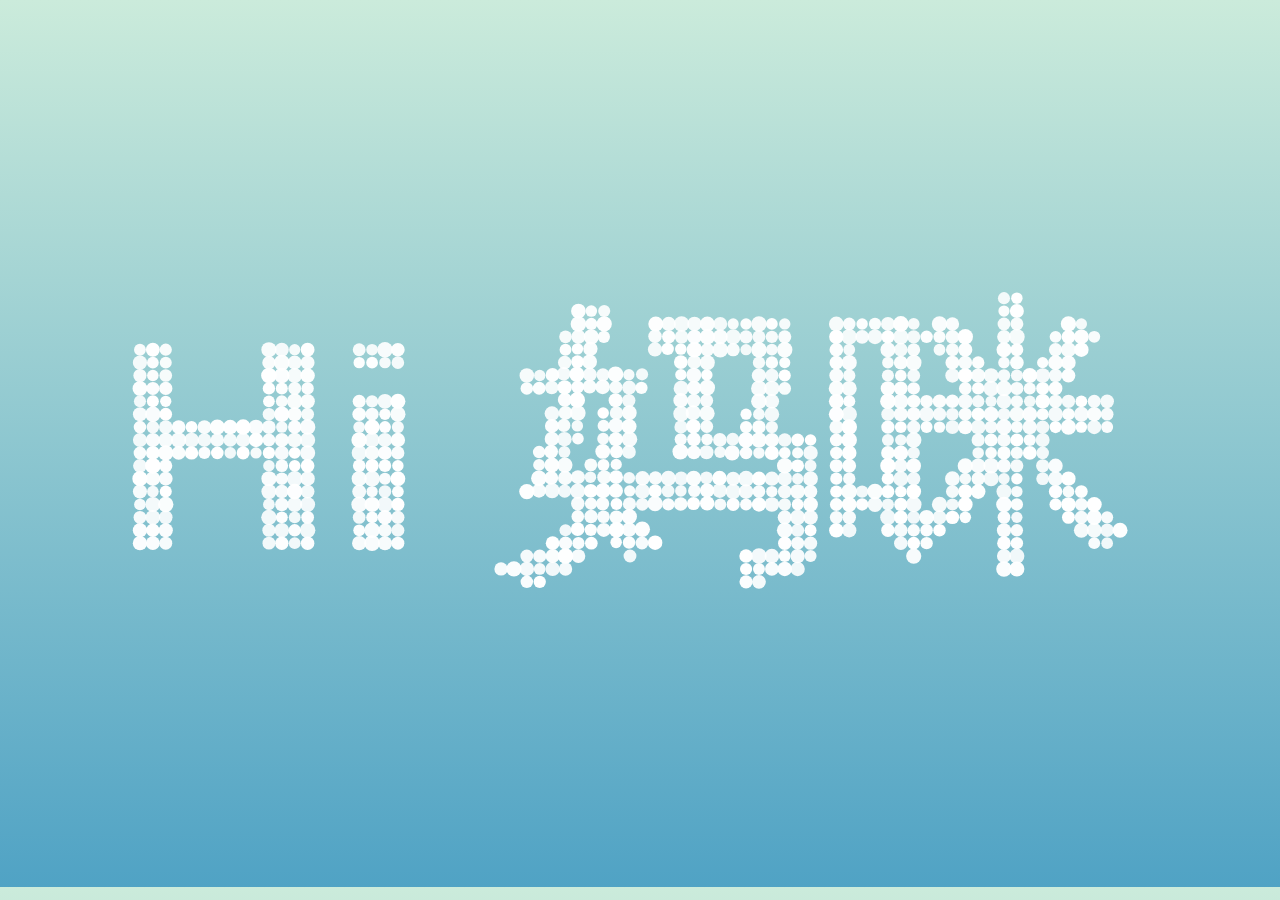
<file: index.html>
<!DOCTYPE html>
<html>

<head>

  <meta charset="UTF-8">

  <title></title>

  <link rel="stylesheet" href="./css/normalizel.css">

  <link rel="stylesheet" href="./css/stylel.css" media="screen" type="text/css" />

</head>

<body>
<canvas class="canvas"></canvas>

<div class="help">?</div> 

<div class="ui">
  <input class="ui-input" type="text" />
  <span class="ui-return">↵</span>
</div>

<div class="overlay">
  <div class="tabs">
    <div class="tabs-labels"><span class="tabs-label">Commands</span><span class="tabs-label">Info</span><span class="tabs-label">Share</span></div>

    <div class="tabs-panels">
      <ul class="tabs-panel commands">
        <li class="commands-item"><span class="commands-item-title">Text</span><span class="commands-item-info" data-demo="Hello :)">Type anything</span><span class="commands-item-action">Demo</span></li>
        <li class="commands-item"><span class="commands-item-title">Countdown</span><span class="commands-item-info" data-demo="#countdown 10">#countdown<span class="commands-item-mode">number</span></span><span class="commands-item-action">Demo</span></li>
        <li class="commands-item"><span class="commands-item-title">Time</span><span class="commands-item-info" data-demo="#time">#time</span><span class="commands-item-action">Demo</span></li>
        <li class="commands-item"><span class="commands-item-title">Rectangle</span><span class="commands-item-info" data-demo="#rectangle 30x15">#rectangle<span class="commands-item-mode">width x height</span></span><span class="commands-item-action">Demo</span></li>
        <li class="commands-item"><span class="commands-item-title">Circle</span><span class="commands-item-info" data-demo="#circle 25">#circle<span class="commands-item-mode">diameter</span></span><span class="commands-item-action">Demo</span></li>

        <li class="commands-item commands-item--gap"><span class="commands-item-title">Animate</span><span class="commands-item-info" data-demo="The time is|#time|#countdown 3|#icon thumbs-up"><span class="commands-item-mode">command1</span>&nbsp;|<span class="commands-item-mode">command2</span></span><span class="commands-item-action">Demo</span></li>
      </ul>
    </div>
  </div>
</div>

  <script src="./js/indexl.js"></script>

</body>

</html>
</file>
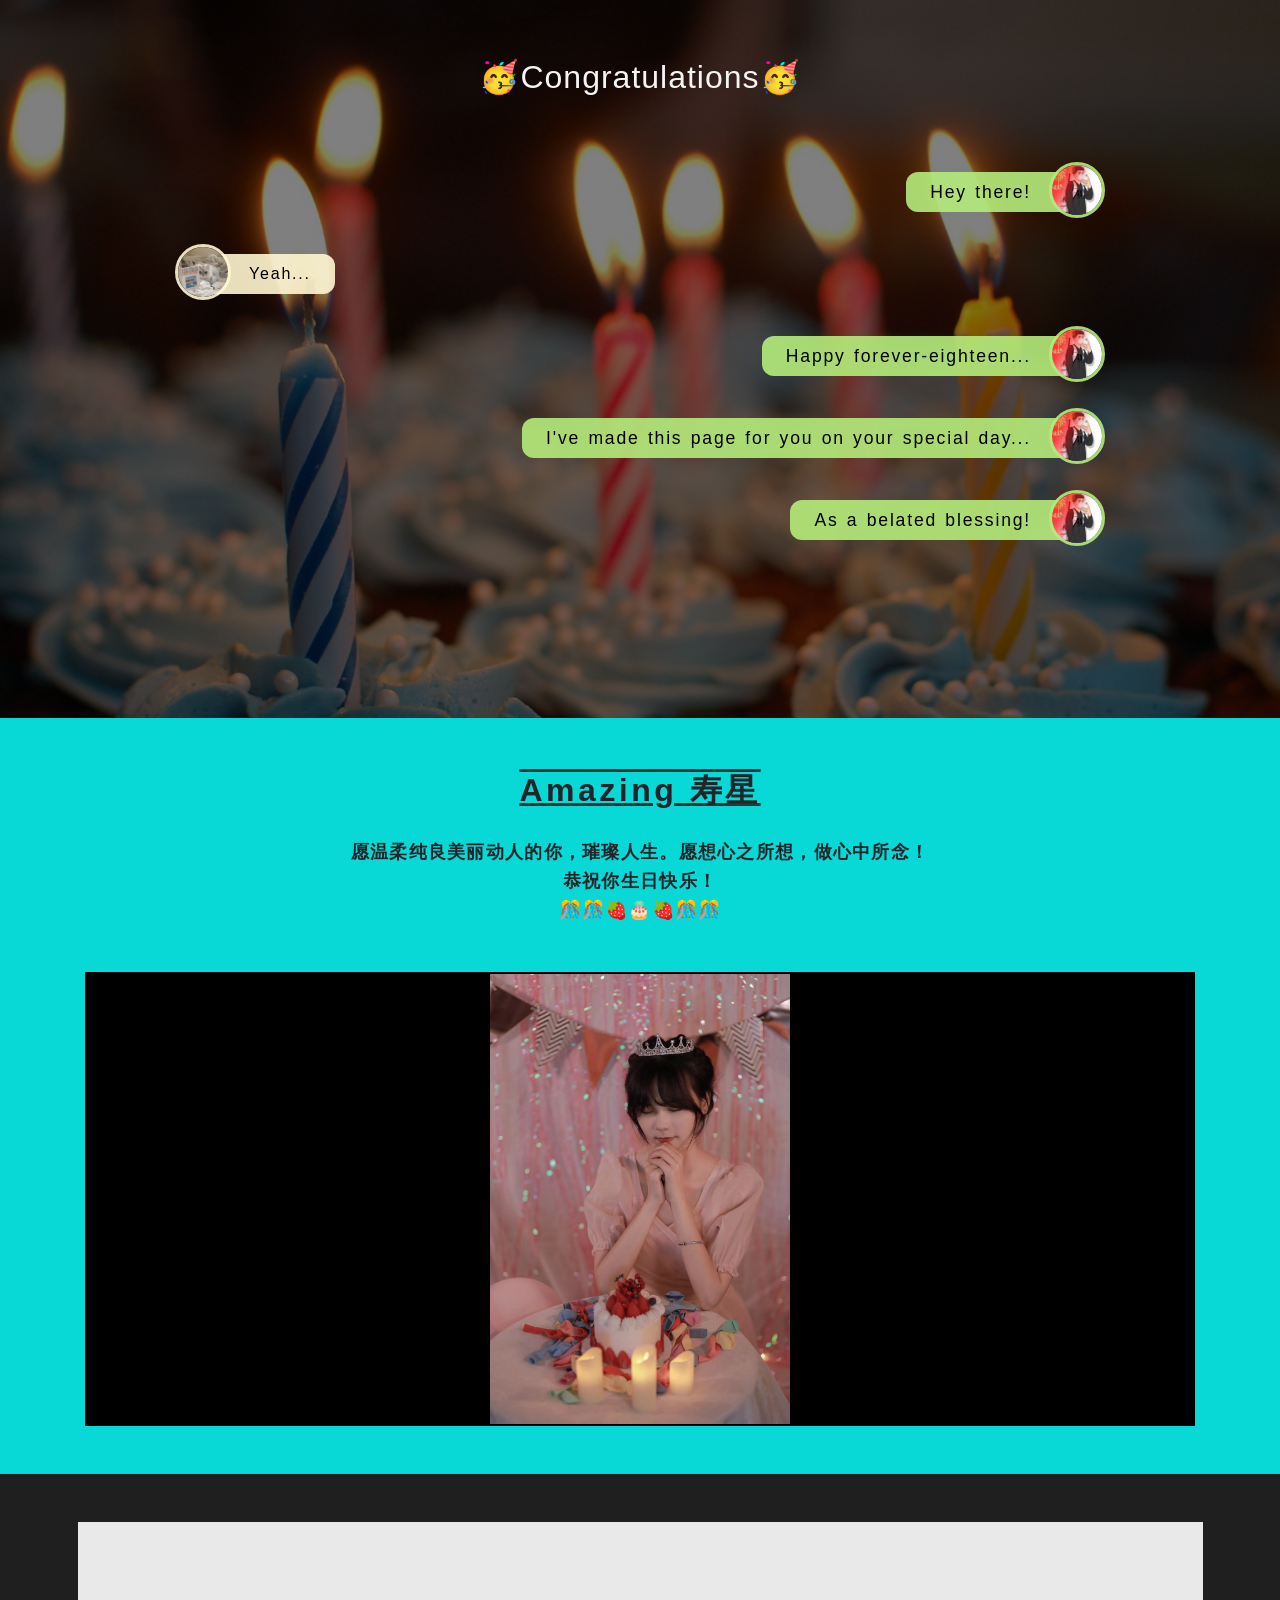
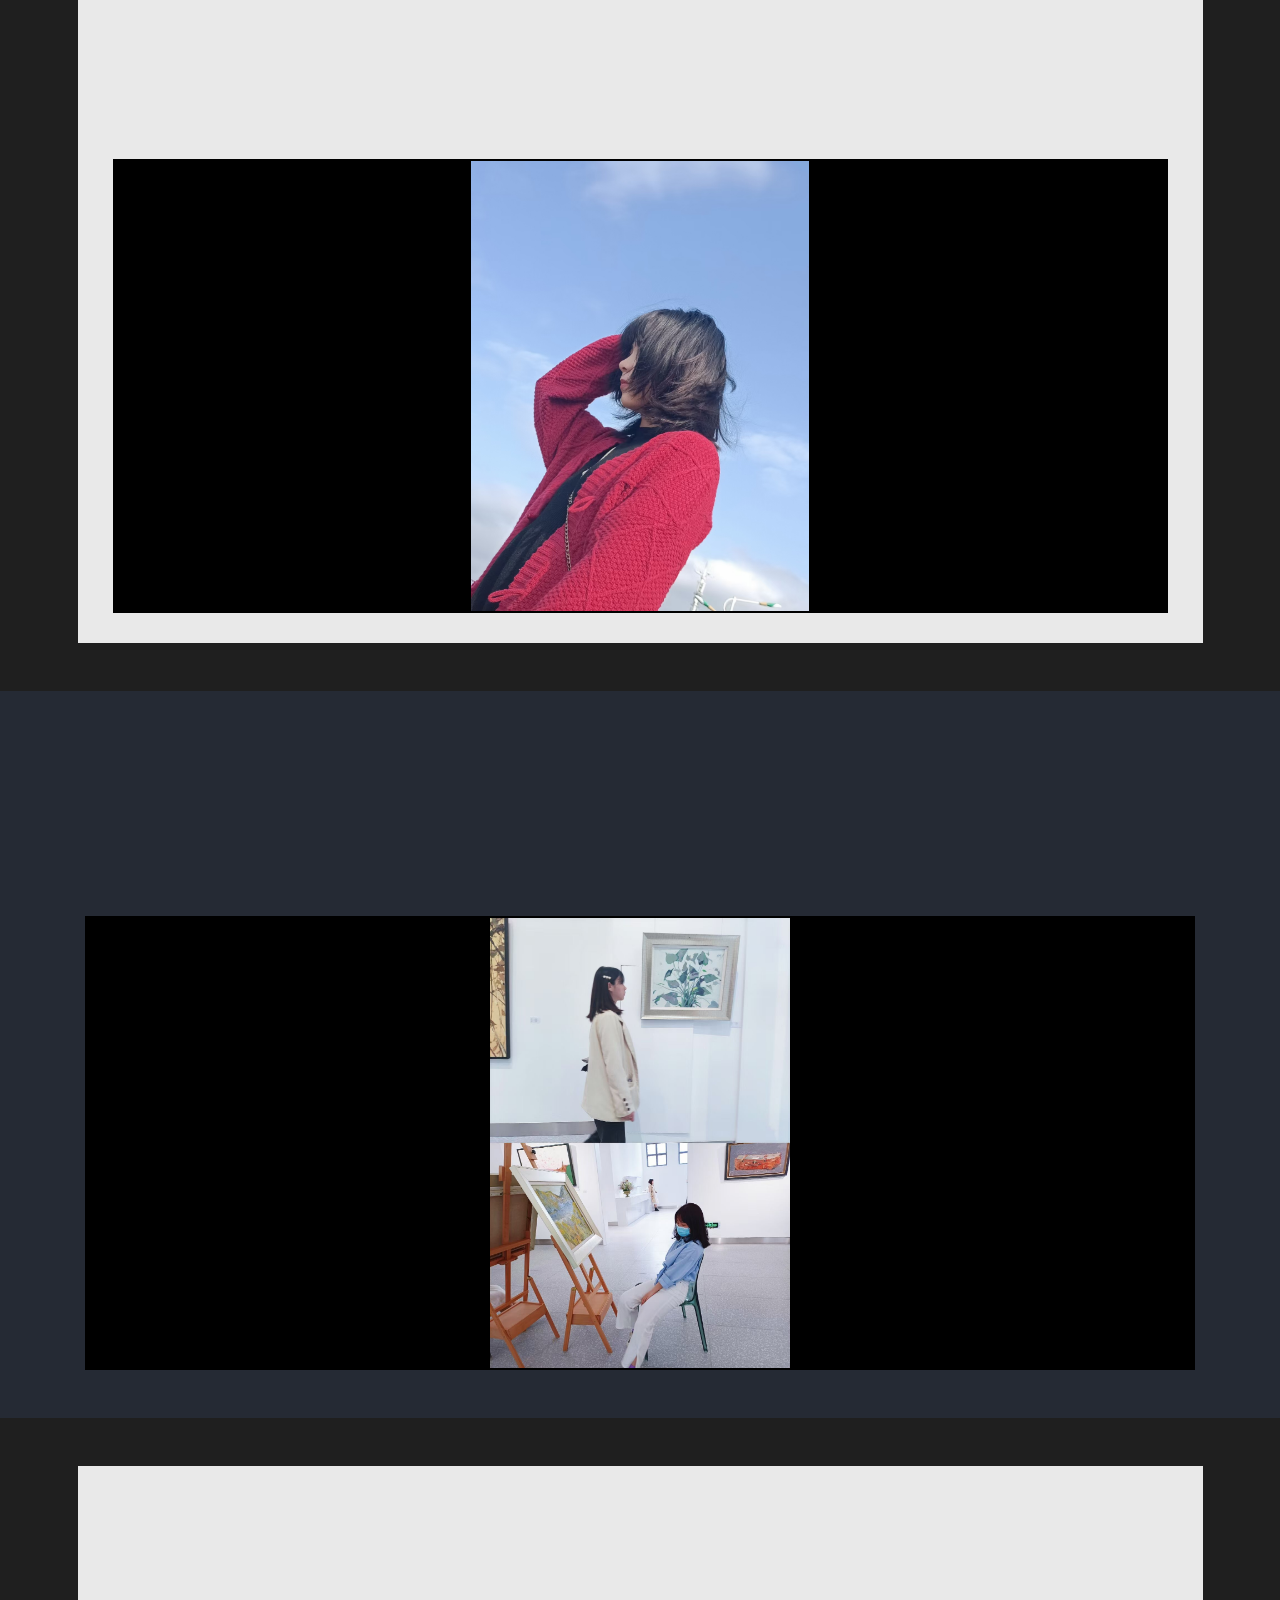
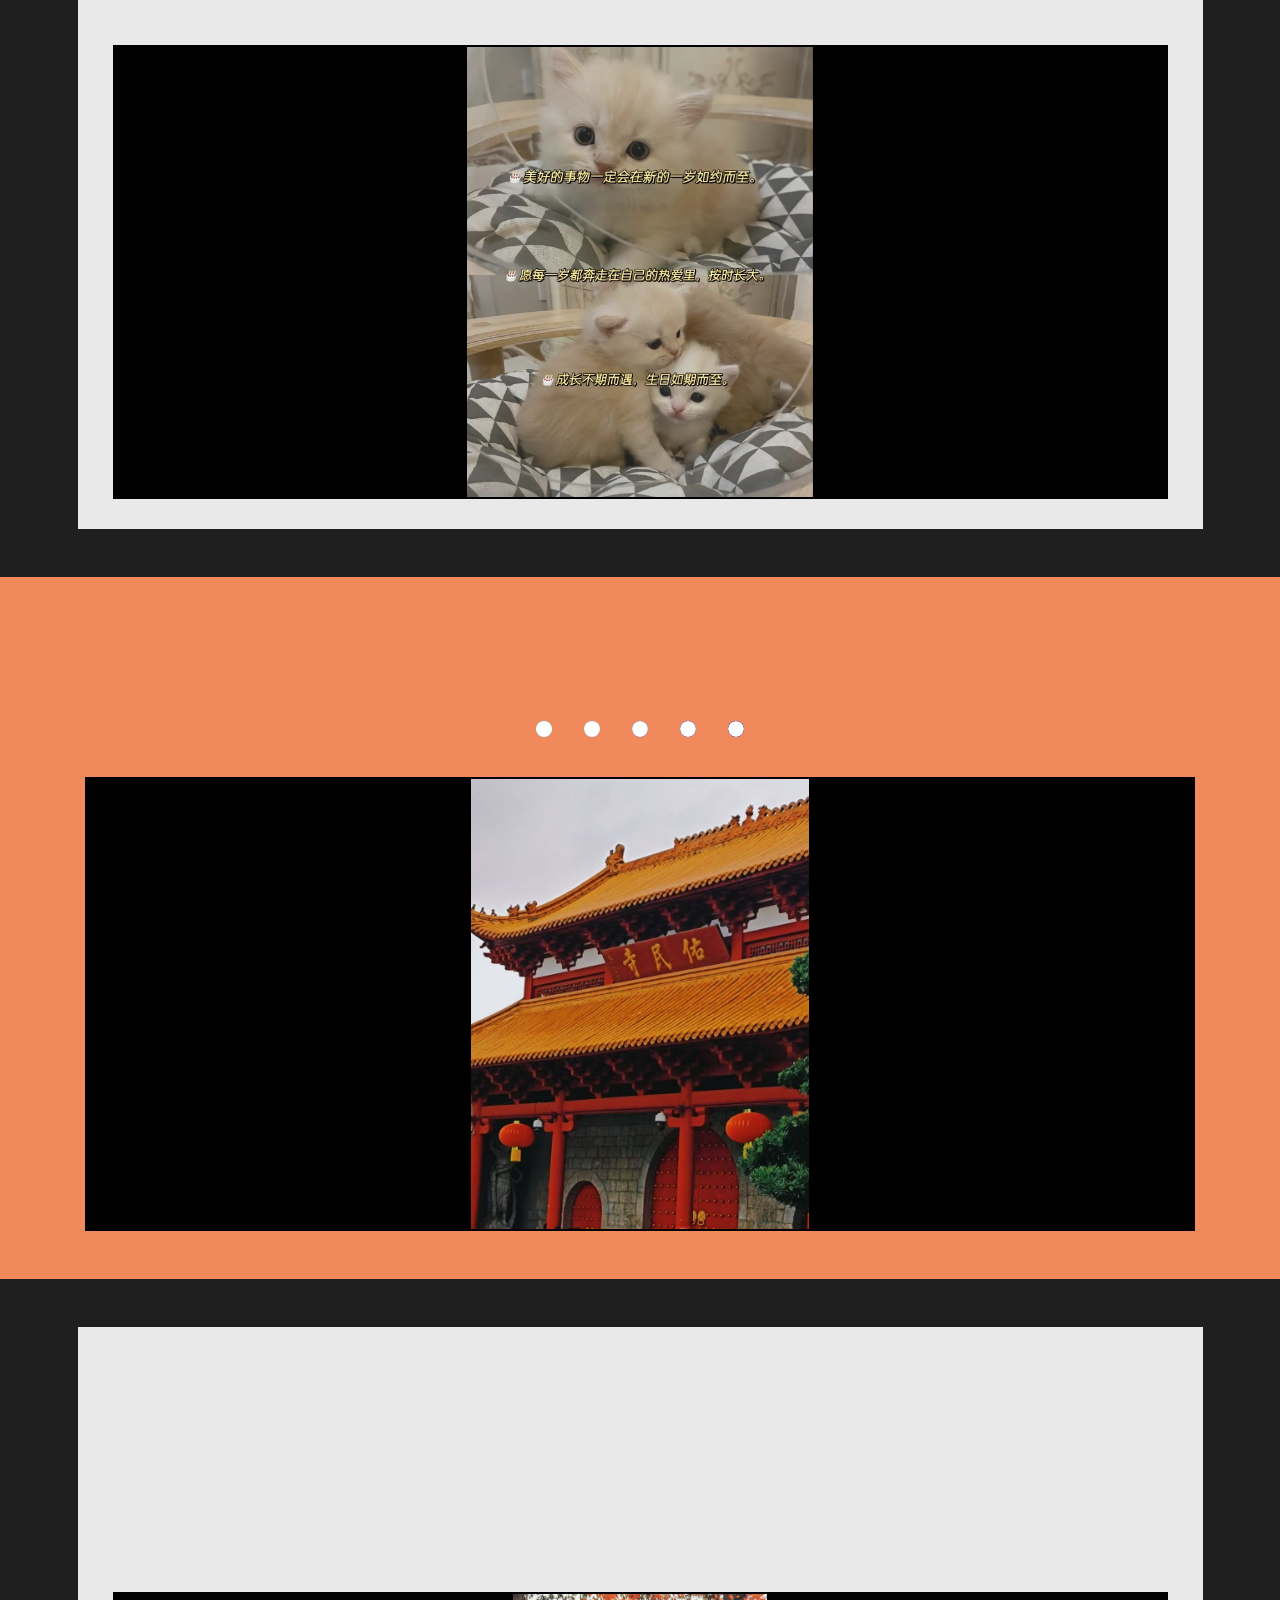
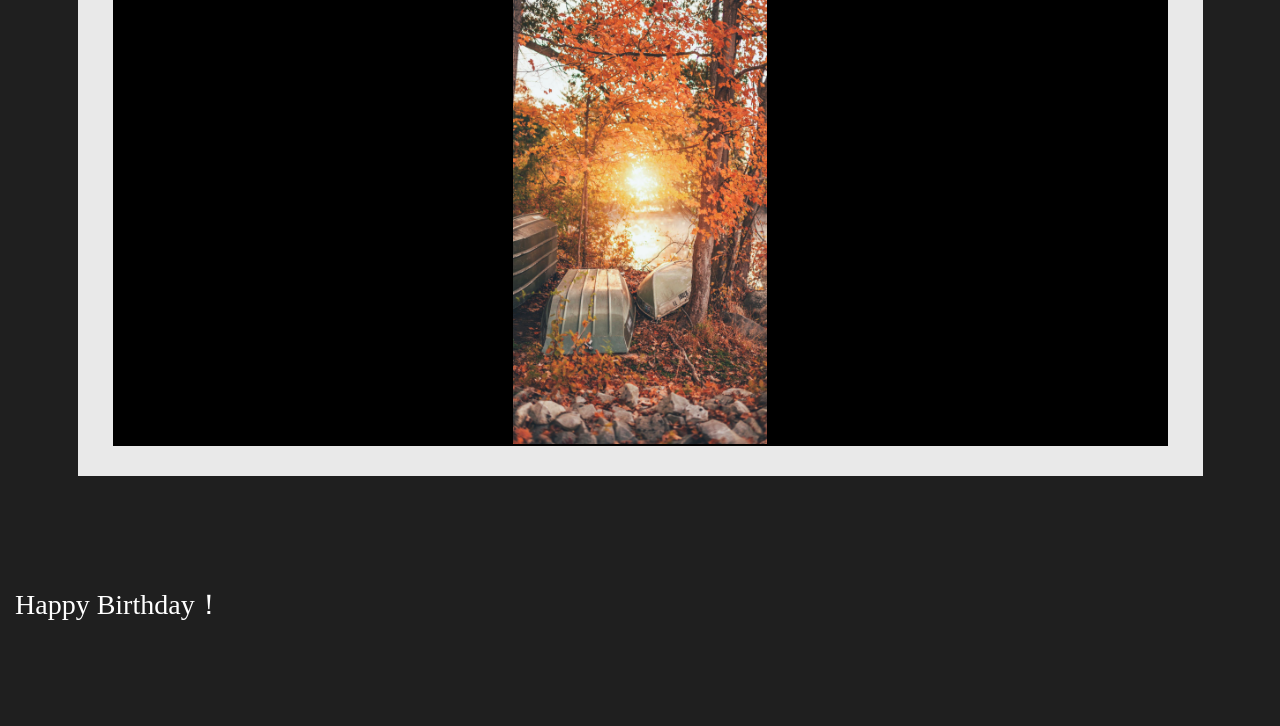
<file: Mermory.html>
<!doctype html>
<html lang="en">
   <head>
      <!-- Required meta tags -->
      <meta charset="utf-8">
      <meta name="viewport" content="width=device-width, initial-scale=1, shrink-to-fit=no">

      <title>HAPPY BIRTHDAY!</title>

      <!-- Fonts -->
<!--      <link href="https://fonts.googleapis.com/css?family=Do+Hyeon|Open+Sans|Pacifico|Indie+Flower|Great+Vibes" rel="stylesheet">-->
<!--      <link href="./css/font.css" rel="stylesheet">-->


      <!-- Bootstrap CSS -->
<!--      <link rel="stylesheet" href="https://maxcdn.bootstrapcdn.com/bootstrap/4.0.0/css/bootstrap.min.css" rel="stylesheet" integrity="sha384-Gn5384xqQ1aoWXA+058RXPxPg6fy4IWvTNh0E263XmFcJlSAwiGgFAW/dAiS6JXm" crossorigin="anonymous">-->
      <link rel="stylesheet" href="./css/bootstrap.css" rel="stylesheet">

      <!-- Emoji.CSS -->
      <link href="https://afeld.github.io/emoji-css/emoji.css" rel="stylesheet">
<!--     <link href="./css/emoji.css" rel="stylesheet">-->

      <!-- Custom CSS -->
      <link rel="stylesheet" href="style.css">

      <link rel="stylesheet" href="./css/loading.css">

      <!-- scrollReveal.js -->
<!--      <script src="https://unpkg.com/scrollreveal/dist/scrollreveal.min.js"></script>-->
      <script src="./js/scrollreeveal.js"></script>


   </head>
   <body>
    <header id="showcase">
        <div class="dark-overlay container">
          <div id="chat" class="container">
            <br><br>
            <h1 id="heading" style="letter-spacing: 1px;
            word-spacing: 4px; font-size: 2rem; overflow-y: hidden">🥳Congratulations🥳</h1>
            <br>
            <br>
            <div class="row">
              <div class="col-lg-12 col-md-12 col-sm-12 mb-4">
                <div id="chat1" class="right" style="float: right;">
                  <h3 class="h3-right pl-4 pr-5
                  pt-2 pb-2" style="">Hey there!</h3>
                  <span><img class="faceIcon" src="img/photos/icon/icon1.jpg"></span>
                </div>
              </div>

              <div class="col-lg-12 col-md-12 col-sm-12 mb-4">
                <div id ="chat2" class="left" style="float: left; display: inline">
                  <h3 class="h3-left pl-5 pr-4
                  pt-2 pb-2" style="">Yeah...<span></span></h3>
                  <span><img class="faceIcon" style="float:left;" src="img/photos/icon/icon2.jpg"></span>
                </div>
              </div>

              <div class="col-lg-12 col-md-12 col-sm-12 mb-4">
                <div id ="chat3" class="right" style="float: right; display: inline;">
                  <h3 class="h3-right pl-4 pr-5
                  pt-2 pb-2" style="overflow-y: hidden;">Happy forever-eighteen... <span><i class="em em-cake"></i></span></h3>
                  <span><img class="faceIcon" style="float: right;" src="img/photos/icon/icon1.jpg" alt=""></span>
                </div>
              </div>

              <div class="col-lg-12 col-md-12 col-sm-12 mb-4">
                <div id ="chat7" class="right" style="float: right;">
                  <h3 class="h3-right pl-4 pr-5
                  pt-2 pb-2" style="">I've made this page for you on your special day...</h3>
                  <span><img class="faceIcon" src="img/photos/icon/icon1.jpg" alt=""></span>
                </div>
              </div>

              <div class="col-lg-12 col-md-12 col-sm-12 mb-4">
                <div id ="chat8" class="right" style="float: right;">
                  <h3 class="h3-right pl-4 pr-5
                  pt-2 pb-2" style="">As a belated blessing!</h3>
                  <span><img class="faceIcon" src="img/photos/icon/icon1.jpg" alt=""></span>
                </div>
              </div>
            </div>
            <br>
            <br>
            <br>
          </div>
        </div>
    </header>

    <section class="container-fluid" style="background-color: #08D9D6">
          <div class="container">
            <h2>Amazing 寿星</h2><p>
<!--                愿果敢，迷人，可爱，且确实美丽的你，快乐生长，最后璀璨人生。愿赶路而低头不语的日子，会成就星星点亮光明的未来。愿想心之所想，做心中所念，美好的日月星辰在前方等你欣赏！-->
                愿温柔纯良美丽动人的你，璀璨人生。愿想心之所想，做心中所念！
                <br />恭祝你生日快乐！
                <br />🎊🎊🍓🎂🍓🎊🎊
              </p>

            <div class="photo-section">
            <div id="carouselExampleIndicators" class="carousel slide" data-ride="carousel">
              <ol class="carousel-indicators">
                <li data-target="#carouselExampleIndicators" data-slide-to="0" class="active"></li>
                <li data-target="#carouselExampleIndicators" data-slide-to="1"></li>
                <li data-target="#carouselExampleIndicators" data-slide-to="2"></li>
                <li data-target="#carouselExampleIndicators" data-slide-to="3"></li>
                <li data-target="#carouselExampleIndicators" data-slide-to="4"></li>
                <li data-target="#carouselExampleIndicators" data-slide-to="5"></li>
                <li data-target="#carouselExampleIndicators" data-slide-to="6"></li>
                <li data-target="#carouselExampleIndicators" data-slide-to="7"></li>
                <li data-target="#carouselExampleIndicators" data-slide-to="8"></li>
              </ol>
              <div class="carousel-inner">
                <div class="carousel-item active">
                  <img class="d-block photo-size img-fluid m-auto" src="./img/photos/amazingYou/img1.jpg" alt="First slide">
                  <div class="carousel-caption d-none d-md-block">
                    <p></p>
                  </div>
                </div>
                <div class="carousel-item" >
                  <img class="d-block photo-size img-fluid m-auto" src="./img/photos/amazingYou/img2.jpg" alt="Second slide">
                  <div class="carousel-caption d-none d-md-block">
                    <p></p>
                  </div>
                </div>
                <div class="carousel-item" >
                  <img class="d-block photo-size img-fluid m-auto" src="./img/photos/amazingYou/img3.jpg" alt="Second slide">
                  <div class="carousel-caption d-none d-md-block">
                    <p></p>
                  </div>
                </div>


              </div>
              <a class="carousel-control-prev" href="#carouselExampleIndicators" role="button" data-slide="prev">
                <span class="carousel-control-prev-icon" aria-hidden="true"></span>
                <span class="sr-only">Previous</span>
              </a>
              <a class="carousel-control-next" href="#carouselExampleIndicators" role="button" data-slide="next">
                <span class="carousel-control-next-icon" aria-hidden="true"></span>
                <span class="sr-only">Next</span>
              </a>
            </div>
          </div>
          </div>
    </section>

    <section id="bg-image1" class="container-fluid">
      <div class="light-overlay">
        <div class="container">
          <h2>九月艳阳不及你耀眼</h2>
          <p>
            愿：<br />
            生活明朗，万物可爱。<br />
            人间值得，未来可期。
          </p>
          <div class="photo-section">
            <div id="carouselExampleIndicators" class="carousel slide" data-ride="carousel">
              <ol class="carousel-indicators">
                <li data-target="#carouselExampleIndicators" data-slide-to="0" class="active"></li>
                <li data-target="#carouselExampleIndicators" data-slide-to="1"></li>
                <li data-target="#carouselExampleIndicators" data-slide-to="2"></li>
                <li data-target="#carouselExampleIndicators" data-slide-to="3"></li>
                <li data-target="#carouselExampleIndicators" data-slide-to="4"></li>
                <li data-target="#carouselExampleIndicators" data-slide-to="5"></li>
                <li data-target="#carouselExampleIndicators" data-slide-to="6"></li>
                <li data-target="#carouselExampleIndicators" data-slide-to="7"></li>
              </ol>
              <div class="carousel-inner">
                <div class="carousel-item active">
                  <img class="d-block photo-size img-fluid m-auto" src="./img/photos/glow/img1.jpg" alt="First slide">
                  <div class="carousel-caption d-none d-md-block">
                    <p></p>
                  </div>
                </div>
                <div class="carousel-item" >
                  <img class="d-block photo-size img-fluid m-auto" src="./img/photos/glow/img2.jpg" alt="Second slide">
                  <div class="carousel-caption d-none d-md-block">
                    <p></p>
                  </div>
                </div>
                <div class="carousel-item">
                  <img class="d-block photo-size img-fluid m-auto" src="./img/photos/glow/img3.jpg" alt="Third slide">
                </div>

              </div>
              <a class="carousel-control-prev" href="#carouselExampleIndicators" role="button" data-slide="prev">
                <span class="carousel-control-prev-icon" aria-hidden="true"></span>
                <span class="sr-only">Previous</span>
              </a>
              <a class="carousel-control-next" href="#carouselExampleIndicators" role="button" data-slide="next">
                <span class="carousel-control-next-icon" aria-hidden="true"></span>
                <span class="sr-only">Next</span>
              </a>
            </div>
          </div>
        </div>
      </div>
    </section>

    <section class="container-fluid" style="background-color: #252A34;">
      <div class="container">
        <h2 style="color: #f4f4f4; text-decoration: underline overline #f4f4f4;">More Than Just Sisters</h2>
        <p style="color: #f4f4f4">
          但愿这漫长渺小人生，<br />
          &nbsp;&nbsp;  &nbsp;&nbsp;不负你每个光辉时分。
        </p>
        <div class="photo-section">
            <div id="carouselExampleIndicators" class="carousel slide" data-ride="carousel">
              <ol class="carousel-indicators">
                <li data-target="#carouselExampleIndicators" data-slide-to="0" class="active"></li>
                <li data-target="#carouselExampleIndicators" data-slide-to="1"></li>
                <li data-target="#carouselExampleIndicators" data-slide-to="2"></li>
                <li data-target="#carouselExampleIndicators" data-slide-to="3"></li>
                <li data-target="#carouselExampleIndicators" data-slide-to="4"></li>
                <li data-target="#carouselExampleIndicators" data-slide-to="5"></li>
                <li data-target="#carouselExampleIndicators" data-slide-to="6"></li>
                <li data-target="#carouselExampleIndicators" data-slide-to="7"></li>
                <li data-target="#carouselExampleIndicators" data-slide-to="8"></li>
              </ol>
              <div class="carousel-inner">
                <div class="carousel-item active">
                  <img class="d-block photo-size img-fluid m-auto" src="./img/photos/sisters/img1.jpg" alt="First slide">
                  <div class="carousel-caption d-none d-md-block">
                    <p></p>
                  </div>
                </div>
                <div class="carousel-item" >
                  <img class="d-block photo-size img-fluid m-auto" src="./img/photos/sisters/img2.jpg" alt="Second slide">
                  <div class="carousel-caption d-none d-md-block">
                    <p></p>
                  </div>
                </div>
                <div class="carousel-item">
                  <img class="d-block photo-size img-fluid m-auto" src="./img/photos/sisters/img3.jpg" alt="Third slide">
                </div>
                <div class="carousel-item" >
                  <img class="d-block photo-size img-fluid m-auto" src="./img/photos/sisters/img4.jpg" alt="Fourth slide">
                  <div class="carousel-caption d-none d-md-block">
                    <p></p>
                  </div>
                </div>


              </div>
              <a class="carousel-control-prev" href="#carouselExampleIndicators" role="button" data-slide="prev">
                <span class="carousel-control-prev-icon" aria-hidden="true"></span>
                <span class="sr-only">Previous</span>
              </a>
              <a class="carousel-control-next" href="#carouselExampleIndicators" role="button" data-slide="next">
                <span class="carousel-control-next-icon" aria-hidden="true"></span>
                <span class="sr-only">Next</span>
              </a>
            </div>
          </div>
          </div>
    </section>

    <section id="bg-image2" class="container-fluid">
      <div class="light-overlay">
        <div class="container">
          <h2>萌宠祝福</h2>
          <p>都在图里</p>
          <div class="photo-section">
            <div id="carouselExampleIndicators" class="carousel slide" data-ride="carousel">
              <ol class="carousel-indicators">
                <li data-target="#carouselExampleIndicators" data-slide-to="0" class="active"></li>
                <li data-target="#carouselExampleIndicators" data-slide-to="1"></li>
                <li data-target="#carouselExampleIndicators" data-slide-to="2"></li>
                <li data-target="#carouselExampleIndicators" data-slide-to="3"></li>
                <li data-target="#carouselExampleIndicators" data-slide-to="4"></li>
                <li data-target="#carouselExampleIndicators" data-slide-to="5"></li>
                <li data-target="#carouselExampleIndicators" data-slide-to="6"></li>
                <li data-target="#carouselExampleIndicators" data-slide-to="7"></li>
              </ol>
              <div class="carousel-inner">
                <div class="carousel-item active">
                  <img class="d-block photo-size img-fluid m-auto" src="./img/photos/pets/img1.jpg" alt="First slide">
                  <div class="carousel-caption d-none d-md-block">
                    <p></p>
                  </div>
                </div>
                <div class="carousel-item" >
                  <img class="d-block photo-size img-fluid m-auto" src="./img/photos/pets/img2.jpg" alt="Second slide">
                  <div class="carousel-caption d-none d-md-block">
                    <p></p>
                  </div>
                </div>
                <div class="carousel-item">
                  <img class="d-block photo-size img-fluid m-auto" src="./img/photos/pets/img3.jpg" alt="Third slide">
                </div>


              </div>
              <a class="carousel-control-prev" href="#carouselExampleIndicators" role="button" data-slide="prev">
                <span class="carousel-control-prev-icon" aria-hidden="true"></span>
                <span class="sr-only">Previous</span>
              </a>
              <a class="carousel-control-next" href="#carouselExampleIndicators" role="button" data-slide="next">
                <span class="carousel-control-next-icon" aria-hidden="true"></span>
                <span class="sr-only">Next</span>
              </a>
            </div>
          </div>
        </div>
        </div>
        </div>
    </section>


    <section class="container-fluid" style="background-color: #F08A5D;">
      <div class="container">
        <h2>留白待续</h2>
        <div class="loading-box">
          <div class="loading">
            <div class="loading-container">
              <div class="point"></div>
              <div class="point"></div>
              <div class="point"></div>
              <div class="point"></div>
              <div class="point"></div>
            </div>
          </div>
        </div>
        <div class="photo-section">
            <div id="carouselExampleIndicators" class="carousel slide" data-ride="carousel">
              <ol class="carousel-indicators">
                <li data-target="#carouselExampleIndicators" data-slide-to="0" class="active"></li>
                <li data-target="#carouselExampleIndicators" data-slide-to="1"></li>
                <li data-target="#carouselExampleIndicators" data-slide-to="2"></li>
                <li data-target="#carouselExampleIndicators" data-slide-to="3"></li>
                <li data-target="#carouselExampleIndicators" data-slide-to="4"></li>
                <li data-target="#carouselExampleIndicators" data-slide-to="5"></li>
                <li data-target="#carouselExampleIndicators" data-slide-to="6"></li>
              </ol>
              <div class="carousel-inner">
                <div class="carousel-item active">
                  <img class="d-block photo-size img-fluid m-auto" src="./img/photos/loading/img1.jpg" alt="First slide">
                  <div class="carousel-caption d-none d-md-block">
                    <p></p>
                  </div>
                </div>

              </div>
              <a class="carousel-control-prev" href="#carouselExampleIndicators" role="button" data-slide="prev">
                <span class="carousel-control-prev-icon" aria-hidden="true"></span>
                <span class="sr-only">Previous</span>
              </a>
              <a class="carousel-control-next" href="#carouselExampleIndicators" role="button" data-slide="next">
                <span class="carousel-control-next-icon" aria-hidden="true"></span>
                <span class="sr-only">Next</span>
              </a>
            </div>
          </div>
          </div>
    </section>

    <section id="bg-image3" class="container-fluid">
      <div class="light-overlay">
        <div class="container">
          <h2>结尾鸡汤</h2>
          <p>
<!--              莫驻足，梦想要不停追逐；<br />不认输，熬过黑夜是日出；<br />路很苦，汗水是最美的书；<br />狂欢呼，相约在顶峰共舞！<br /><span><i class="em em-heartpulse"></i></span>-->
            感谢多年的付出；<br />有你陪伴甚满足；<br />路很苦，不驻足；<br />望，你余生美满幸福！<br /><span><i class="em em-heartpulse"></i></span>
          </p>
          <div class="photo-section">
            <div id="carouselExampleIndicators" class="carousel slide" data-ride="carousel">
              <ol class="carousel-indicators">
                <li data-target="#carouselExampleIndicators" data-slide-to="0" class="active"></li>
                <li data-target="#carouselExampleIndicators" data-slide-to="1"></li>
                <li data-target="#carouselExampleIndicators" data-slide-to="2"></li>
                <li data-target="#carouselExampleIndicators" data-slide-to="3"></li>
                <li data-target="#carouselExampleIndicators" data-slide-to="4"></li>
                <li data-target="#carouselExampleIndicators" data-slide-to="5"></li>
                <li data-target="#carouselExampleIndicators" data-slide-to="6"></li>
                <li data-target="#carouselExampleIndicators" data-slide-to="7"></li>
                <li data-target="#carouselExampleIndicators" data-slide-to="8"></li>
              </ol>
              <div class="carousel-inner">
                <div class="carousel-item active">
                  <img class="d-block photo-size img-fluid m-auto" src="./img/photos/inspire/img1.jpg" alt="First slide">
                  <div class="carousel-caption d-none d-md-block">
                    <p></p>
                  </div>
                </div>
                <div class="carousel-item" >
                  <img class="d-block photo-size img-fluid m-auto" src="./img/photos/inspire/img2.jpg" alt="Second slide">
                  <div class="carousel-caption d-none d-md-block">
                    <p></p>
                  </div>
                </div>
                <div class="carousel-item">
                  <img class="d-block photo-size img-fluid m-auto" src="./img/photos/inspire/img3.jpg" alt="Third slide">
                </div>

              </div>
              <a class="carousel-control-prev" href="#carouselExampleIndicators" role="button" data-slide="prev">
                <span class="carousel-control-prev-icon" aria-hidden="true"></span>
                <span class="sr-only">Previous</span>
              </a>
              <a class="carousel-control-next" href="#carouselExampleIndicators" role="button" data-slide="next">
                <span class="carousel-control-next-icon" aria-hidden="true"></span>
                <span class="sr-only">Next</span>
              </a>
            </div>
          </div>
        </div>
        </div>
        </div>
    </section>


    <footer class="page-footer font-small blue pt-2 mt-2">
      <div class="container-fluid text-center text-md-left">
        <h3 style="color: #fff; overflow-y: hidden; font-family: 'Indie Flower', cursive;">Happy Birthday！</h3>
      </div>
    </footer>
    <br>
    <br>

    <!-- scrollReveal.js -->
   <script src="main.js">

    chat = document.getElementsByClassName('col-lg-12');

    console.log(chat);


    </script>


    <!-- Optional JavaScript -->
    <!-- jQuery first, then Popper.js, then Bootstrap JS -->
  <script
  src="https://code.jquery.com/jquery-3.3.1.js"
  integrity="sha256-2Kok7MbOyxpgUVvAk/HJ2jigOSYS2auK4Pfzbm7uH60="
  crossorigin="anonymous"></script>
    <script src="https://maxcdn.bootstrapcdn.com/bootstrap/4.0.0/js/bootstrap.min.js" integrity="sha384-JZR6Spejh4U02d8jOt6vLEHfe/JQGiRRSQQxSfFWpi1MquVdAyjUar5+76PVCmYl" crossorigin="anonymous"></script>
  </body>
</html>
</file>
<file: css/stylel.css>
body {
  font-family: "Avenir", "Helvetica Neue", Helvetica, Arial, sans-serif;
  background: #79a8ae;
  color: #666;
  font-size: 16px;
  line-height: 1.5em;
}

h1 {
  color: #111;
  margin: 0 0 12px 0;
  font-size: 24px;
  line-height: 1.5em;
}

p {
  margin: 0 0 10x 0;
}

a {
  color: #888;
  text-decoration: none;
  border-bottom: 1px solid #ccc;
}

a:hover {
  border-bottom-color: #888;
}

body,
.overlay {
  -webkit-perspective: 1000;
  -webkit-perspective-origin-y: 25%;
}

.body--ready {
  /* Ideas
  background: -webkit-linear-gradient(top, #e2b986 -10%, #241c35 140%);
  background: -webkit-linear-gradient(top, #c97369 -40%, #241c35 130%);
  background: -webkit-linear-gradient(top, #fac4c4 -10%, #606386 140%);
  background: -webkit-linear-gradient(top, #519ab0 0%, #414A6D 110%);
  background: -webkit-linear-gradient(top, rgb(129, 0, 170) 0%, rgb(43, 4, 114) 110%);
  background: -webkit-linear-gradient(top, rgb(163, 235, 189) 0%, rgb(16, 93, 145) 110%);
  background: -webkit-linear-gradient(top, rgb(165, 103, 189) 0%, rgb(75, 233, 214) 120%);
  */

  background: -webkit-linear-gradient(top, rgb(203, 235, 219) 0%, rgb(55, 148, 192) 120%);
  background: -moz-linear-gradient(top, rgb(203, 235, 219) 0%, rgb(55, 148, 192) 120%);
  background: -o-linear-gradient(top, rgb(203, 235, 219) 0%, rgb(55, 148, 192) 120%);
  background: -ms-linear-gradient(top, rgb(203, 235, 219) 0%, rgb(55, 148, 192) 120%);
  background: linear-gradient(top, rgb(203, 235, 219) 0%, rgb(55, 148, 192) 120%);*/
}

.body--ready .overlay {
  -webkit-transition: -webkit-transform 0.7s cubic-bezier(0.694, 0.0482, 0.335, 1),
                      opacity 0.7s cubic-bezier(0.694, 0.0482, 0.335, 1);
  -moz-transition: -moz-transform 0.7s cubic-bezier(0.694, 0.0482, 0.335, 1),
                      opacity 0.7s cubic-bezier(0.694, 0.0482, 0.335, 1);
  -ms-transition: -ms-transform 0.7s cubic-bezier(0.694, 0.0482, 0.335, 1),
                      opacity 0.7s cubic-bezier(0.694, 0.0482, 0.335, 1);
  -o-transition: -o-transform 0.7s cubic-bezier(0.694, 0.0482, 0.335, 1),
                      opacity 0.7s cubic-bezier(0.694, 0.0482, 0.335, 1);
  transition: transform 0.7s cubic-bezier(0.694, 0.0482, 0.335, 1),
                      opacity 0.7s cubic-bezier(0.694, 0.0482, 0.335, 1);
}


.ui {
  position: absolute;
  left: 50%;
  bottom: 5%;
  width: 300px;
  margin-left: -150px;
}

.ui-input {
  display: none;
  width: 100%;
  height: 50px;
  background: none;
  font-size: 24px;
  font-weight: bold;
  color: #fff;
  text-align: center;
  border: none;
  border-bottom: 2px solid white;
}

.ui-input:focus {
  outline: none;
  border: none;
  border-bottom: 2px solid white;
}

.ui-return {
  display: none;
  position: absolute;
  top: 20px;
  right: 0;
  padding: 3px 2px 0 2px;
  font-size: 10px;
  line-height: 10px;
  color: #fff;
  border: 1px solid #fff;
}

.ui--enter .ui-return {
  display: block;
}

.ui--wide {
  width: 76%;
  margin-left: 12%;
  left: 0;
}

.ui--wide .ui-return {
  right: -20px;
}

.help {
  display: none;
  position: absolute;
  top: 40px;
  right: 40px;
  width: 25px;
  height: 25px;
  text-align: center;
  font-size: 13px;
  line-height: 27px;
  font-weight: bold;
  cursor: pointer;
  background: #fff;
  color: #79a8ae;
  opacity: .9;

  -webkit-transition: opacity 0.1s cubic-bezier(0.694, 0.0482, 0.335, 1);
  -moz-transition: opacity 0.1s cubic-bezier(0.694, 0.0482, 0.335, 1);
  -ms-transition: opacity 0.1s cubic-bezier(0.694, 0.0482, 0.335, 1);
  -o-transition: opacity 0.1s cubic-bezier(0.694, 0.0482, 0.335, 1);
  transition: opacity 0.1s cubic-bezier(0.694, 0.0482, 0.335, 1);
}

.help:hover {
  opacity: 1;
}

.overlay {
  position: absolute;
  top: 50%;
  left: 50%;
  width: 550px;
  height: 490px;
  margin: -260px 0 0 -275px;
  opacity: 0;

  -webkit-transform: rotateY(90deg);
  -moz-transform: rotateY(90deg);
  -ms-transform: rotateY(90deg);
  -o-transform: rotateY(90deg);
  transform: rotateY(90deg);
}

.overlay--visible {
  opacity: 1;

  -webkit-transform: rotateY(0);
  -moz-transform: rotateY(0);
  -ms-transform: rotateY(0);
  -o-transform: rotateY(0);
  transform: rotateY(0);
}

.ui-share,
.ui-details {
  opacity: .9;
  background: #fff;
  z-index: 2;
}

.ui-details-content,
.ui-share-content {
  padding: 100px 50px;
}

.commands {
  margin: 0;
  padding: 0;
  list-style: none;
  cursor: pointer;
}

.commands-item {
  font-size: 12px;
  line-height: 22px;
  font-weight: bold;
  text-transform: uppercase;
  letter-spacing: 1px;
  padding: 20px;
  background: #fff;
  margin-top: 1px;
  color: #333;
  opacity: .9;

  -webkit-transition: -webkit-transform 0.7s cubic-bezier(0.694, 0.0482, 0.335, 1),
                      opacity 0.1s cubic-bezier(0.694, 0.0482, 0.335, 1);
  -moz-transition: -moz-transform 0.1s cubic-bezier(0.694, 0.0482, 0.335, 1),
                      opacity 0.1s cubic-bezier(0.694, 0.0482, 0.335, 1);
  -ms-transition: -ms-transform 0.1s cubic-bezier(0.694, 0.0482, 0.335, 1),
                      opacity 0.1s cubic-bezier(0.694, 0.0482, 0.335, 1);
  -o-transition: -o-transform 0.1s cubic-bezier(0.694, 0.0482, 0.335, 1),
                      opacity 0.1s cubic-bezier(0.694, 0.0482, 0.335, 1);
  transition: transform 0.1s cubic-bezier(0.694, 0.0482, 0.335, 1),
                      opacity 0.1s cubic-bezier(0.694, 0.0482, 0.335, 1);
}

.commands-item--gap {
  margin-top: 9px;
}

.commands-item:hover {
  opacity: 1;
}

.commands-item:hover .commands-item-action {
  background: #333;
}

.commands-item a {
  display: inline-block;
}

.commands-item-mode {
  display: inline-block;
  margin-left: 3px;
  font-style: italic;
  color: #ccc;
}

.commands-item-title {
  display: inline-block;
  width: 150px;
}

.commands-item-info {
  display: inline-block;
  width: 300px;
  font-size: 14px;
  text-transform: none;
  letter-spacing: 0;
  font-weight: normal;
  color: #aaa;
}

.commands-item-action {
  display: inline-block;
  float: right;
  margin-top: 3px;
  text-transform: uppercase;
  font-size: 10px;
  line-height: 10px;
  color: #fff;
  background: #90c9d1;
  padding: 5px 10px 4px 10px;
  border-radius: 3px;
}

.commands-item:first-child {
  margin-top: 0;
}

.twitter-share {
  position: absolute;
  top: 4px;
  right: 20px;
}


.tabs-labels {
  margin-bottom: 9px;
}

.tabs-label {
  display: inline-block;
  background: #fff;
  padding: 10px 20px;
  font-size: 12px;
  line-height: 22px;
  font-weight: bold;
  text-transform: uppercase;
  letter-spacing: 1px;
  color: #333;
  opacity: .5;
  cursor: pointer;
  margin-right: 2px;

  -webkit-transition: opacity 0.1s cubic-bezier(0.694, 0.0482, 0.335, 1);
  -moz-transition: opacity 0.1s cubic-bezier(0.694, 0.0482, 0.335, 1);
  -ms-transition: opacity 0.1s cubic-bezier(0.694, 0.0482, 0.335, 1);
  -o-transition: opacity 0.1s cubic-bezier(0.694, 0.0482, 0.335, 1);
  transition: opacity 0.1s cubic-bezier(0.694, 0.0482, 0.335, 1);
}

.tabs-label:hover {
  opacity: .9;
}

.tabs-label--active {
  opacity: .9;
}

.tabs-panel {
  display: none;
}

.tabs-panel--active {
  display: block;
}

.tab-panel {
  position: absolute;
  top: 0;
  left: 0;
  width: 100%;
}

.touch .ui-input {
  display: none;
}
</file>
<file: css/font.css>
/* [0] */
@font-face {
    font-family: 'Do Hyeon';
    font-style: normal;
    font-weight: 400;
    src: url(https://fonts.gstatic.com/s/dohyeon/v16/TwMN-I8CRRU2zM86HFEyDxCF8IzsrHhQDsWbqMgmMqte6j0.0.woff2) format('woff2');
    unicode-range: U+f9ca-fa0b, U+ff03-ff05, U+ff07, U+ff0a-ff0b, U+ff0d-ff19, U+ff1b, U+ff1d, U+ff20-ff5b, U+ff5d, U+ffe0-ffe3, U+ffe5-ffe6;
}
/* [2] */
@font-face {
    font-family: 'Do Hyeon';
    font-style: normal;
    font-weight: 400;
    src: url(https://fonts.gstatic.com/s/dohyeon/v16/TwMN-I8CRRU2zM86HFEyDxCF8IzsrHhQDsWbqMgmMqte6j0.2.woff2) format('woff2');
    unicode-range: U+d723-d728, U+d72a-d733, U+d735-d748, U+d74a-d74f, U+d752-d753, U+d755-d757, U+d75a-d75f, U+d762-d764, U+d766-d768, U+d76a-d76b, U+d76d-d76f, U+d771-d787, U+d789-d78b, U+d78d-d78f, U+d791-d797, U+d79a, U+d79c, U+d79e-d7a3, U+f900-f909, U+f90b-f92e;
}
/* [3] */
@font-face {
    font-family: 'Do Hyeon';
    font-style: normal;
    font-weight: 400;
    src: url(https://fonts.gstatic.com/s/dohyeon/v16/TwMN-I8CRRU2zM86HFEyDxCF8IzsrHhQDsWbqMgmMqte6j0.3.woff2) format('woff2');
    unicode-range: U+d679-d68b, U+d68e-d69e, U+d6a0, U+d6a2-d6a7, U+d6a9-d6c3, U+d6c6-d6c7, U+d6c9-d6cb, U+d6cd-d6d3, U+d6d5-d6d6, U+d6d8-d6e3, U+d6e5-d6e7, U+d6e9-d6fb, U+d6fd-d717, U+d719-d71f, U+d721-d722;
}
/* [4] */
@font-face {
    font-family: 'Do Hyeon';
    font-style: normal;
    font-weight: 400;
    src: url(https://fonts.gstatic.com/s/dohyeon/v16/TwMN-I8CRRU2zM86HFEyDxCF8IzsrHhQDsWbqMgmMqte6j0.4.woff2) format('woff2');
    unicode-range: U+d5bc-d5c7, U+d5ca-d5cb, U+d5cd-d5cf, U+d5d1-d5d7, U+d5d9-d5da, U+d5dc, U+d5de-d5e3, U+d5e6-d5e7, U+d5e9-d5eb, U+d5ed-d5f6, U+d5f8, U+d5fa-d5ff, U+d602-d603, U+d605-d607, U+d609-d60f, U+d612-d613, U+d616-d61b, U+d61d-d637, U+d63a-d63b, U+d63d-d63f, U+d641-d647, U+d64a-d64c, U+d64e-d653, U+d656-d657, U+d659-d65b, U+d65d-d666, U+d668, U+d66a-d678;
}
/* [5] */
@font-face {
    font-family: 'Do Hyeon';
    font-style: normal;
    font-weight: 400;
    src: url(https://fonts.gstatic.com/s/dohyeon/v16/TwMN-I8CRRU2zM86HFEyDxCF8IzsrHhQDsWbqMgmMqte6j0.5.woff2) format('woff2');
    unicode-range: U+d507, U+d509-d50b, U+d50d-d513, U+d515-d53b, U+d53e-d53f, U+d541-d543, U+d545-d54c, U+d54e, U+d550, U+d552-d557, U+d55a-d55b, U+d55d-d55f, U+d561-d564, U+d566-d567, U+d56a, U+d56c, U+d56e-d573, U+d576-d577, U+d579-d583, U+d585-d586, U+d58a-d5a4, U+d5a6-d5bb;
}
/* [6] */
@font-face {
    font-family: 'Do Hyeon';
    font-style: normal;
    font-weight: 400;
    src: url(https://fonts.gstatic.com/s/dohyeon/v16/TwMN-I8CRRU2zM86HFEyDxCF8IzsrHhQDsWbqMgmMqte6j0.6.woff2) format('woff2');
    unicode-range: U+d464-d477, U+d47a-d47b, U+d47d-d47f, U+d481-d487, U+d489-d48a, U+d48c, U+d48e-d4e7, U+d4e9-d503, U+d505-d506;
}
/* [7] */
@font-face {
    font-family: 'Do Hyeon';
    font-style: normal;
    font-weight: 400;
    src: url(https://fonts.gstatic.com/s/dohyeon/v16/TwMN-I8CRRU2zM86HFEyDxCF8IzsrHhQDsWbqMgmMqte6j0.7.woff2) format('woff2');
    unicode-range: U+d3bf-d3c7, U+d3ca-d3cf, U+d3d1-d3eb, U+d3ee-d3ef, U+d3f1-d3f3, U+d3f5-d3fb, U+d3fd-d400, U+d402-d45b, U+d45d-d463;
}
/* [8] */
@font-face {
    font-family: 'Do Hyeon';
    font-style: normal;
    font-weight: 400;
    src: url(https://fonts.gstatic.com/s/dohyeon/v16/TwMN-I8CRRU2zM86HFEyDxCF8IzsrHhQDsWbqMgmMqte6j0.8.woff2) format('woff2');
    unicode-range: U+d2ff, U+d302-d304, U+d306-d30b, U+d30f, U+d311-d313, U+d315-d31b, U+d31e, U+d322-d324, U+d326-d327, U+d32a-d32b, U+d32d-d32f, U+d331-d337, U+d339-d33c, U+d33e-d37b, U+d37e-d37f, U+d381-d383, U+d385-d38b, U+d38e-d390, U+d392-d397, U+d39a-d39b, U+d39d-d39f, U+d3a1-d3a7, U+d3a9-d3aa, U+d3ac, U+d3ae-d3b3, U+d3b5-d3b7, U+d3b9-d3bb, U+d3bd-d3be;
}
/* [9] */
@font-face {
    font-family: 'Do Hyeon';
    font-style: normal;
    font-weight: 400;
    src: url(https://fonts.gstatic.com/s/dohyeon/v16/TwMN-I8CRRU2zM86HFEyDxCF8IzsrHhQDsWbqMgmMqte6j0.9.woff2) format('woff2');
    unicode-range: U+d257-d27f, U+d281-d29b, U+d29d-d29f, U+d2a1-d2ab, U+d2ad-d2b7, U+d2ba-d2bb, U+d2bd-d2bf, U+d2c1-d2c7, U+d2c9-d2ef, U+d2f2-d2f3, U+d2f5-d2f7, U+d2f9-d2fe;
}
/* [10] */
@font-face {
    font-family: 'Do Hyeon';
    font-style: normal;
    font-weight: 400;
    src: url(https://fonts.gstatic.com/s/dohyeon/v16/TwMN-I8CRRU2zM86HFEyDxCF8IzsrHhQDsWbqMgmMqte6j0.10.woff2) format('woff2');
    unicode-range: U+d1b4, U+d1b6-d1f3, U+d1f5-d22b, U+d22e-d22f, U+d231-d233, U+d235-d23b, U+d23d-d240, U+d242-d256;
}
/* [11] */
@font-face {
    font-family: 'Do Hyeon';
    font-style: normal;
    font-weight: 400;
    src: url(https://fonts.gstatic.com/s/dohyeon/v16/TwMN-I8CRRU2zM86HFEyDxCF8IzsrHhQDsWbqMgmMqte6j0.11.woff2) format('woff2');
    unicode-range: U+d105-d12f, U+d132-d133, U+d135-d137, U+d139-d13f, U+d141-d142, U+d144, U+d146-d14b, U+d14e-d14f, U+d151-d153, U+d155-d15b, U+d15e-d187, U+d189-d19f, U+d1a2-d1a3, U+d1a5-d1a7, U+d1a9-d1af, U+d1b2-d1b3;
}
/* [12] */
@font-face {
    font-family: 'Do Hyeon';
    font-style: normal;
    font-weight: 400;
    src: url(https://fonts.gstatic.com/s/dohyeon/v16/TwMN-I8CRRU2zM86HFEyDxCF8IzsrHhQDsWbqMgmMqte6j0.12.woff2) format('woff2');
    unicode-range: U+d04b-d04f, U+d051-d057, U+d059-d06b, U+d06d-d06f, U+d071-d073, U+d075-d07b, U+d07e-d0a3, U+d0a6-d0a7, U+d0a9-d0ab, U+d0ad-d0b3, U+d0b6, U+d0b8, U+d0ba-d0bf, U+d0c2-d0c3, U+d0c5-d0c7, U+d0c9-d0cf, U+d0d2, U+d0d6-d0db, U+d0de-d0df, U+d0e1-d0e3, U+d0e5-d0eb, U+d0ee-d0f0, U+d0f2-d104;
}
/* [13] */
@font-face {
    font-family: 'Do Hyeon';
    font-style: normal;
    font-weight: 400;
    src: url(https://fonts.gstatic.com/s/dohyeon/v16/TwMN-I8CRRU2zM86HFEyDxCF8IzsrHhQDsWbqMgmMqte6j0.13.woff2) format('woff2');
    unicode-range: U+cfa2-cfc3, U+cfc5-cfdf, U+cfe2-cfe3, U+cfe5-cfe7, U+cfe9-cff4, U+cff6-cffb, U+cffd-cfff, U+d001-d003, U+d005-d017, U+d019-d033, U+d036-d037, U+d039-d03b, U+d03d-d04a;
}
/* [14] */
@font-face {
    font-family: 'Do Hyeon';
    font-style: normal;
    font-weight: 400;
    src: url(https://fonts.gstatic.com/s/dohyeon/v16/TwMN-I8CRRU2zM86HFEyDxCF8IzsrHhQDsWbqMgmMqte6j0.14.woff2) format('woff2');
    unicode-range: U+cef0-cef3, U+cef6, U+cef9-ceff, U+cf01-cf03, U+cf05-cf07, U+cf09-cf0f, U+cf11-cf12, U+cf14-cf1b, U+cf1d-cf1f, U+cf21-cf2f, U+cf31-cf53, U+cf56-cf57, U+cf59-cf5b, U+cf5d-cf63, U+cf66, U+cf68, U+cf6a-cf6f, U+cf71-cf84, U+cf86-cf8b, U+cf8d-cfa1;
}
/* [15] */
@font-face {
    font-family: 'Do Hyeon';
    font-style: normal;
    font-weight: 400;
    src: url(https://fonts.gstatic.com/s/dohyeon/v16/TwMN-I8CRRU2zM86HFEyDxCF8IzsrHhQDsWbqMgmMqte6j0.15.woff2) format('woff2');
    unicode-range: U+ce3c-ce57, U+ce5a-ce5b, U+ce5d-ce5f, U+ce61-ce67, U+ce6a, U+ce6c, U+ce6e-ce73, U+ce76-ce77, U+ce79-ce7b, U+ce7d-ce83, U+ce85-ce88, U+ce8a-ce8f, U+ce91-ce93, U+ce95-ce97, U+ce99-ce9f, U+cea2, U+cea4-ceab, U+cead-cee3, U+cee6-cee7, U+cee9-ceeb, U+ceed-ceef;
}
/* [16] */
@font-face {
    font-family: 'Do Hyeon';
    font-style: normal;
    font-weight: 400;
    src: url(https://fonts.gstatic.com/s/dohyeon/v16/TwMN-I8CRRU2zM86HFEyDxCF8IzsrHhQDsWbqMgmMqte6j0.16.woff2) format('woff2');
    unicode-range: U+cd92-cd93, U+cd96-cd97, U+cd99-cd9b, U+cd9d-cda3, U+cda6-cda8, U+cdaa-cdaf, U+cdb1-cdc3, U+cdc5-cdcb, U+cdcd-cde7, U+cde9-ce03, U+ce05-ce1f, U+ce22-ce34, U+ce36-ce3b;
}
/* [17] */
@font-face {
    font-family: 'Do Hyeon';
    font-style: normal;
    font-weight: 400;
    src: url(https://fonts.gstatic.com/s/dohyeon/v16/TwMN-I8CRRU2zM86HFEyDxCF8IzsrHhQDsWbqMgmMqte6j0.17.woff2) format('woff2');
    unicode-range: U+ccef-cd07, U+cd0a-cd0b, U+cd0d-cd1a, U+cd1c, U+cd1e-cd2b, U+cd2d-cd5b, U+cd5d-cd77, U+cd79-cd91;
}
/* [18] */
@font-face {
    font-family: 'Do Hyeon';
    font-style: normal;
    font-weight: 400;
    src: url(https://fonts.gstatic.com/s/dohyeon/v16/TwMN-I8CRRU2zM86HFEyDxCF8IzsrHhQDsWbqMgmMqte6j0.18.woff2) format('woff2');
    unicode-range: U+cc3f-cc43, U+cc46-cc47, U+cc49-cc4b, U+cc4d-cc53, U+cc55-cc58, U+cc5a-cc5f, U+cc61-cc97, U+cc9a-cc9b, U+cc9d-cc9f, U+cca1-cca7, U+ccaa, U+ccac, U+ccae-ccb3, U+ccb6-ccb7, U+ccb9-ccbb, U+ccbd-cccf, U+ccd1-cce3, U+cce5-ccee;
}
/* [19] */
@font-face {
    font-family: 'Do Hyeon';
    font-style: normal;
    font-weight: 400;
    src: url(https://fonts.gstatic.com/s/dohyeon/v16/TwMN-I8CRRU2zM86HFEyDxCF8IzsrHhQDsWbqMgmMqte6j0.19.woff2) format('woff2');
    unicode-range: U+cb91-cbd3, U+cbd5-cbe3, U+cbe5-cc0b, U+cc0e-cc0f, U+cc11-cc13, U+cc15-cc1b, U+cc1d-cc20, U+cc23-cc27, U+cc2a-cc2b, U+cc2d, U+cc2f, U+cc31-cc37, U+cc3a, U+cc3c;
}
/* [20] */
@font-face {
    font-family: 'Do Hyeon';
    font-style: normal;
    font-weight: 400;
    src: url(https://fonts.gstatic.com/s/dohyeon/v16/TwMN-I8CRRU2zM86HFEyDxCF8IzsrHhQDsWbqMgmMqte6j0.20.woff2) format('woff2');
    unicode-range: U+caf4-cb47, U+cb4a-cb90;
}
/* [21] */
@font-face {
    font-family: 'Do Hyeon';
    font-style: normal;
    font-weight: 400;
    src: url(https://fonts.gstatic.com/s/dohyeon/v16/TwMN-I8CRRU2zM86HFEyDxCF8IzsrHhQDsWbqMgmMqte6j0.21.woff2) format('woff2');
    unicode-range: U+ca4a-ca4b, U+ca4e-ca4f, U+ca51-ca53, U+ca55-ca5b, U+ca5d-ca60, U+ca62-ca83, U+ca85-cabb, U+cabe-cabf, U+cac1-cac3, U+cac5-cacb, U+cacd-cad0, U+cad2, U+cad4-cad8, U+cada-caf3;
}
/* [22] */
@font-face {
    font-family: 'Do Hyeon';
    font-style: normal;
    font-weight: 400;
    src: url(https://fonts.gstatic.com/s/dohyeon/v16/TwMN-I8CRRU2zM86HFEyDxCF8IzsrHhQDsWbqMgmMqte6j0.22.woff2) format('woff2');
    unicode-range: U+c996-c997, U+c99a-c99c, U+c99e-c9bf, U+c9c2-c9c3, U+c9c5-c9c7, U+c9c9-c9cf, U+c9d2, U+c9d4, U+c9d7-c9d8, U+c9db, U+c9de-c9df, U+c9e1-c9e3, U+c9e5-c9e6, U+c9e8-c9eb, U+c9ee-c9f0, U+c9f2-c9f7, U+c9f9-ca0b, U+ca0d-ca28, U+ca2a-ca49;
}
/* [23] */
@font-face {
    font-family: 'Do Hyeon';
    font-style: normal;
    font-weight: 400;
    src: url(https://fonts.gstatic.com/s/dohyeon/v16/TwMN-I8CRRU2zM86HFEyDxCF8IzsrHhQDsWbqMgmMqte6j0.23.woff2) format('woff2');
    unicode-range: U+c8e9-c8f4, U+c8f6-c8fb, U+c8fe-c8ff, U+c901-c903, U+c905-c90b, U+c90e-c910, U+c912-c917, U+c919-c92b, U+c92d-c94f, U+c951-c953, U+c955-c96b, U+c96d-c973, U+c975-c987, U+c98a-c98b, U+c98d-c98f, U+c991-c995;
}
/* [24] */
@font-face {
    font-family: 'Do Hyeon';
    font-style: normal;
    font-weight: 400;
    src: url(https://fonts.gstatic.com/s/dohyeon/v16/TwMN-I8CRRU2zM86HFEyDxCF8IzsrHhQDsWbqMgmMqte6j0.24.woff2) format('woff2');
    unicode-range: U+c841-c84b, U+c84d-c86f, U+c872-c873, U+c875-c877, U+c879-c87f, U+c882-c884, U+c887-c88a, U+c88d-c8c3, U+c8c5-c8df, U+c8e1-c8e8;
}
/* [25] */
@font-face {
    font-family: 'Do Hyeon';
    font-style: normal;
    font-weight: 400;
    src: url(https://fonts.gstatic.com/s/dohyeon/v16/TwMN-I8CRRU2zM86HFEyDxCF8IzsrHhQDsWbqMgmMqte6j0.25.woff2) format('woff2');
    unicode-range: U+c779-c77b, U+c77e-c782, U+c786, U+c78b, U+c78d, U+c78f, U+c792-c793, U+c795, U+c797, U+c799-c79f, U+c7a2, U+c7a7-c7ab, U+c7ae-c7bb, U+c7bd-c7c0, U+c7c2-c7c7, U+c7c9-c7dc, U+c7de-c7ff, U+c802-c803, U+c805-c807, U+c809, U+c80b-c80f, U+c812, U+c814, U+c817-c81b, U+c81e-c81f, U+c821-c823, U+c825-c82e, U+c830-c837, U+c839-c83b, U+c83d-c840;
}
/* [26] */
@font-face {
    font-family: 'Do Hyeon';
    font-style: normal;
    font-weight: 400;
    src: url(https://fonts.gstatic.com/s/dohyeon/v16/TwMN-I8CRRU2zM86HFEyDxCF8IzsrHhQDsWbqMgmMqte6j0.26.woff2) format('woff2');
    unicode-range: U+c6bb-c6bf, U+c6c2, U+c6c4, U+c6c6-c6cb, U+c6ce-c6cf, U+c6d1-c6d3, U+c6d5-c6db, U+c6dd-c6df, U+c6e1-c6e7, U+c6e9-c6eb, U+c6ed-c6ef, U+c6f1-c6f8, U+c6fa-c703, U+c705-c707, U+c709-c70b, U+c70d-c716, U+c718, U+c71a-c71f, U+c722-c723, U+c725-c727, U+c729-c734, U+c736-c73b, U+c73e-c73f, U+c741-c743, U+c745-c74b, U+c74e-c750, U+c752-c757, U+c759-c773, U+c776-c777;
}
/* [27] */
@font-face {
    font-family: 'Do Hyeon';
    font-style: normal;
    font-weight: 400;
    src: url(https://fonts.gstatic.com/s/dohyeon/v16/TwMN-I8CRRU2zM86HFEyDxCF8IzsrHhQDsWbqMgmMqte6j0.27.woff2) format('woff2');
    unicode-range: U+c5f5-c5fb, U+c5fe, U+c602-c605, U+c607, U+c609-c60f, U+c611-c61a, U+c61c-c623, U+c626-c627, U+c629-c62b, U+c62d, U+c62f-c632, U+c636, U+c638, U+c63a-c63f, U+c642-c643, U+c645-c647, U+c649-c652, U+c656-c65b, U+c65d-c65f, U+c661-c663, U+c665-c677, U+c679-c67b, U+c67d-c693, U+c696-c697, U+c699-c69b, U+c69d-c6a3, U+c6a6, U+c6a8, U+c6aa-c6af, U+c6b2-c6b3, U+c6b5-c6b7, U+c6b9-c6ba;
}
/* [28] */
@font-face {
    font-family: 'Do Hyeon';
    font-style: normal;
    font-weight: 400;
    src: url(https://fonts.gstatic.com/s/dohyeon/v16/TwMN-I8CRRU2zM86HFEyDxCF8IzsrHhQDsWbqMgmMqte6j0.28.woff2) format('woff2');
    unicode-range: U+c517-c527, U+c52a-c52b, U+c52d-c52f, U+c531-c538, U+c53a, U+c53c, U+c53e-c543, U+c546-c547, U+c54b, U+c54d-c552, U+c556, U+c55a-c55b, U+c55d, U+c55f, U+c562-c563, U+c565-c567, U+c569-c56f, U+c572, U+c574, U+c576-c57b, U+c57e-c57f, U+c581-c583, U+c585-c586, U+c588-c58b, U+c58e, U+c590, U+c592-c596, U+c599-c5b3, U+c5b6-c5b7, U+c5ba, U+c5be-c5c3, U+c5ca-c5cb, U+c5cd, U+c5cf, U+c5d2-c5d3, U+c5d5-c5d7, U+c5d9-c5df, U+c5e1-c5e2, U+c5e4, U+c5e6-c5eb, U+c5ef, U+c5f1-c5f3;
}
/* [29] */
@font-face {
    font-family: 'Do Hyeon';
    font-style: normal;
    font-weight: 400;
    src: url(https://fonts.gstatic.com/s/dohyeon/v16/TwMN-I8CRRU2zM86HFEyDxCF8IzsrHhQDsWbqMgmMqte6j0.29.woff2) format('woff2');
    unicode-range: U+c475-c4ef, U+c4f2-c4f3, U+c4f5-c4f7, U+c4f9-c4ff, U+c502-c50b, U+c50d-c516;
}
/* [30] */
@font-face {
    font-family: 'Do Hyeon';
    font-style: normal;
    font-weight: 400;
    src: url(https://fonts.gstatic.com/s/dohyeon/v16/TwMN-I8CRRU2zM86HFEyDxCF8IzsrHhQDsWbqMgmMqte6j0.30.woff2) format('woff2');
    unicode-range: U+c3d0-c3d7, U+c3da-c3db, U+c3dd-c3de, U+c3e1-c3ec, U+c3ee-c3f3, U+c3f5-c42b, U+c42d-c463, U+c466-c474;
}
/* [31] */
@font-face {
    font-family: 'Do Hyeon';
    font-style: normal;
    font-weight: 400;
    src: url(https://fonts.gstatic.com/s/dohyeon/v16/TwMN-I8CRRU2zM86HFEyDxCF8IzsrHhQDsWbqMgmMqte6j0.31.woff2) format('woff2');
    unicode-range: U+c32b-c367, U+c36a-c36b, U+c36d-c36f, U+c371-c377, U+c37a-c37b, U+c37e-c383, U+c385-c387, U+c389-c3cf;
}
/* [32] */
@font-face {
    font-family: 'Do Hyeon';
    font-style: normal;
    font-weight: 400;
    src: url(https://fonts.gstatic.com/s/dohyeon/v16/TwMN-I8CRRU2zM86HFEyDxCF8IzsrHhQDsWbqMgmMqte6j0.32.woff2) format('woff2');
    unicode-range: U+c26a-c26b, U+c26d-c26f, U+c271-c273, U+c275-c27b, U+c27e-c287, U+c289-c28f, U+c291-c297, U+c299-c29a, U+c29c-c2a3, U+c2a5-c2a7, U+c2a9-c2ab, U+c2ad-c2b3, U+c2b6, U+c2b8, U+c2ba-c2bb, U+c2bd-c2db, U+c2de-c2df, U+c2e1-c2e2, U+c2e5-c2ea, U+c2ee, U+c2f0, U+c2f2-c2f5, U+c2f7, U+c2fa-c2fb, U+c2fd-c2ff, U+c301-c307, U+c309-c30c, U+c30e-c312, U+c315-c323, U+c325-c328, U+c32a;
}
/* [33] */
@font-face {
    font-family: 'Do Hyeon';
    font-style: normal;
    font-weight: 400;
    src: url(https://fonts.gstatic.com/s/dohyeon/v16/TwMN-I8CRRU2zM86HFEyDxCF8IzsrHhQDsWbqMgmMqte6j0.33.woff2) format('woff2');
    unicode-range: U+c1bc-c1c3, U+c1c5-c1df, U+c1e1-c1fb, U+c1fd-c203, U+c205-c20c, U+c20e, U+c210-c217, U+c21a-c21b, U+c21d-c21e, U+c221-c227, U+c229-c22a, U+c22c, U+c22e, U+c230, U+c233-c24f, U+c251-c257, U+c259-c269;
}
/* [34] */
@font-face {
    font-family: 'Do Hyeon';
    font-style: normal;
    font-weight: 400;
    src: url(https://fonts.gstatic.com/s/dohyeon/v16/TwMN-I8CRRU2zM86HFEyDxCF8IzsrHhQDsWbqMgmMqte6j0.34.woff2) format('woff2');
    unicode-range: U+c101-c11b, U+c11f, U+c121-c123, U+c125-c12b, U+c12e, U+c132-c137, U+c13a-c13b, U+c13d-c13f, U+c141-c147, U+c14a, U+c14c-c153, U+c155-c157, U+c159-c15b, U+c15d-c166, U+c169-c16f, U+c171-c177, U+c179-c18b, U+c18e-c18f, U+c191-c193, U+c195-c19b, U+c19d-c19e, U+c1a0, U+c1a2-c1a4, U+c1a6-c1bb;
}
/* [35] */
@font-face {
    font-family: 'Do Hyeon';
    font-style: normal;
    font-weight: 400;
    src: url(https://fonts.gstatic.com/s/dohyeon/v16/TwMN-I8CRRU2zM86HFEyDxCF8IzsrHhQDsWbqMgmMqte6j0.35.woff2) format('woff2');
    unicode-range: U+c049-c057, U+c059-c05b, U+c05d-c05f, U+c061-c067, U+c069-c08f, U+c091-c0ab, U+c0ae-c0af, U+c0b1-c0b3, U+c0b5, U+c0b7-c0bb, U+c0be, U+c0c2-c0c7, U+c0ca-c0cb, U+c0cd-c0cf, U+c0d1-c0d7, U+c0d9-c0da, U+c0dc, U+c0de-c0e3, U+c0e5-c0eb, U+c0ed-c0f3, U+c0f6, U+c0f8, U+c0fa-c0ff;
}
/* [36] */
@font-face {
    font-family: 'Do Hyeon';
    font-style: normal;
    font-weight: 400;
    src: url(https://fonts.gstatic.com/s/dohyeon/v16/TwMN-I8CRRU2zM86HFEyDxCF8IzsrHhQDsWbqMgmMqte6j0.36.woff2) format('woff2');
    unicode-range: U+bfa7-bfaf, U+bfb1-bfc4, U+bfc6-bfcb, U+bfce-bfcf, U+bfd1-bfd3, U+bfd5-bfdb, U+bfdd-c048;
}
/* [37] */
@font-face {
    font-family: 'Do Hyeon';
    font-style: normal;
    font-weight: 400;
    src: url(https://fonts.gstatic.com/s/dohyeon/v16/TwMN-I8CRRU2zM86HFEyDxCF8IzsrHhQDsWbqMgmMqte6j0.37.woff2) format('woff2');
    unicode-range: U+bf07, U+bf09-bf3f, U+bf41-bf4f, U+bf52-bf54, U+bf56-bfa6;
}
/* [38] */
@font-face {
    font-family: 'Do Hyeon';
    font-style: normal;
    font-weight: 400;
    src: url(https://fonts.gstatic.com/s/dohyeon/v16/TwMN-I8CRRU2zM86HFEyDxCF8IzsrHhQDsWbqMgmMqte6j0.38.woff2) format('woff2');
    unicode-range: U+be56, U+be58, U+be5c-be5f, U+be62-be63, U+be65-be67, U+be69-be74, U+be76-be7b, U+be7e-be7f, U+be81-be8e, U+be90, U+be92-bea7, U+bea9-becf, U+bed2-bed3, U+bed5-bed6, U+bed9-bee3, U+bee6-bf06;
}
/* [39] */
@font-face {
    font-family: 'Do Hyeon';
    font-style: normal;
    font-weight: 400;
    src: url(https://fonts.gstatic.com/s/dohyeon/v16/TwMN-I8CRRU2zM86HFEyDxCF8IzsrHhQDsWbqMgmMqte6j0.39.woff2) format('woff2');
    unicode-range: U+bdb0-bdd3, U+bdd5-bdef, U+bdf1-be0b, U+be0d-be0f, U+be11-be13, U+be15-be43, U+be46-be47, U+be49-be4b, U+be4d-be53;
}
/* [40] */
@font-face {
    font-family: 'Do Hyeon';
    font-style: normal;
    font-weight: 400;
    src: url(https://fonts.gstatic.com/s/dohyeon/v16/TwMN-I8CRRU2zM86HFEyDxCF8IzsrHhQDsWbqMgmMqte6j0.40.woff2) format('woff2');
    unicode-range: U+bd03, U+bd06, U+bd08, U+bd0a-bd0f, U+bd11-bd22, U+bd25-bd47, U+bd49-bd58, U+bd5a-bd7f, U+bd82-bd83, U+bd85-bd87, U+bd8a-bd8f, U+bd91-bd92, U+bd94, U+bd96-bd98, U+bd9a-bdaf;
}
/* [41] */
@font-face {
    font-family: 'Do Hyeon';
    font-style: normal;
    font-weight: 400;
    src: url(https://fonts.gstatic.com/s/dohyeon/v16/TwMN-I8CRRU2zM86HFEyDxCF8IzsrHhQDsWbqMgmMqte6j0.41.woff2) format('woff2');
    unicode-range: U+bc4e-bc83, U+bc86-bc87, U+bc89-bc8b, U+bc8d-bc93, U+bc96, U+bc98, U+bc9b-bc9f, U+bca2-bca3, U+bca5-bca7, U+bca9-bcb2, U+bcb4-bcbb, U+bcbe-bcbf, U+bcc1-bcc3, U+bcc5-bccc, U+bcce-bcd0, U+bcd2-bcd4, U+bcd6-bcf3, U+bcf7, U+bcf9-bcfb, U+bcfd-bd02;
}
/* [42] */
@font-face {
    font-family: 'Do Hyeon';
    font-style: normal;
    font-weight: 400;
    src: url(https://fonts.gstatic.com/s/dohyeon/v16/TwMN-I8CRRU2zM86HFEyDxCF8IzsrHhQDsWbqMgmMqte6j0.42.woff2) format('woff2');
    unicode-range: U+bb90-bba3, U+bba5-bbab, U+bbad-bbbf, U+bbc1-bbf7, U+bbfa-bbfb, U+bbfd-bbfe, U+bc01-bc07, U+bc09-bc0a, U+bc0e, U+bc10, U+bc12-bc13, U+bc17, U+bc19-bc1a, U+bc1e, U+bc20-bc23, U+bc26, U+bc28, U+bc2a-bc2c, U+bc2e-bc2f, U+bc32-bc33, U+bc35-bc37, U+bc39-bc3f, U+bc41-bc42, U+bc44, U+bc46-bc48, U+bc4a-bc4d;
}
/* [43] */
@font-face {
    font-family: 'Do Hyeon';
    font-style: normal;
    font-weight: 400;
    src: url(https://fonts.gstatic.com/s/dohyeon/v16/TwMN-I8CRRU2zM86HFEyDxCF8IzsrHhQDsWbqMgmMqte6j0.43.woff2) format('woff2');
    unicode-range: U+bae6-bafb, U+bafd-bb17, U+bb19-bb33, U+bb37, U+bb39-bb3a, U+bb3d-bb43, U+bb45-bb46, U+bb48, U+bb4a-bb4f, U+bb51-bb53, U+bb55-bb57, U+bb59-bb62, U+bb64-bb8f;
}
/* [44] */
@font-face {
    font-family: 'Do Hyeon';
    font-style: normal;
    font-weight: 400;
    src: url(https://fonts.gstatic.com/s/dohyeon/v16/TwMN-I8CRRU2zM86HFEyDxCF8IzsrHhQDsWbqMgmMqte6j0.44.woff2) format('woff2');
    unicode-range: U+ba30-ba37, U+ba3a-ba3b, U+ba3d-ba3f, U+ba41-ba47, U+ba49-ba4a, U+ba4c, U+ba4e-ba53, U+ba56-ba57, U+ba59-ba5b, U+ba5d-ba63, U+ba65-ba66, U+ba68-ba6f, U+ba71-ba73, U+ba75-ba77, U+ba79-ba84, U+ba86, U+ba88-baa7, U+baaa, U+baad-baaf, U+bab1-bab7, U+baba, U+babc, U+babe-bae5;
}
/* [45] */
@font-face {
    font-family: 'Do Hyeon';
    font-style: normal;
    font-weight: 400;
    src: url(https://fonts.gstatic.com/s/dohyeon/v16/TwMN-I8CRRU2zM86HFEyDxCF8IzsrHhQDsWbqMgmMqte6j0.45.woff2) format('woff2');
    unicode-range: U+b96e-b973, U+b976-b977, U+b979-b97b, U+b97d-b983, U+b986, U+b988, U+b98a-b98d, U+b98f-b9ab, U+b9ae-b9af, U+b9b1-b9b3, U+b9b5-b9bb, U+b9be, U+b9c0, U+b9c2-b9c7, U+b9ca-b9cb, U+b9cd, U+b9d2-b9d7, U+b9da, U+b9dc, U+b9df-b9e0, U+b9e2, U+b9e6-b9e7, U+b9e9-b9f3, U+b9f6, U+b9f8, U+b9fb-ba2f;
}
/* [46] */
@font-face {
    font-family: 'Do Hyeon';
    font-style: normal;
    font-weight: 400;
    src: url(https://fonts.gstatic.com/s/dohyeon/v16/TwMN-I8CRRU2zM86HFEyDxCF8IzsrHhQDsWbqMgmMqte6j0.46.woff2) format('woff2');
    unicode-range: U+b8bf-b8cb, U+b8cd-b8e0, U+b8e2-b8e7, U+b8ea-b8eb, U+b8ed-b8ef, U+b8f1-b8f7, U+b8fa, U+b8fc, U+b8fe-b903, U+b905-b917, U+b919-b91f, U+b921-b93b, U+b93d-b957, U+b95a-b95b, U+b95d-b95f, U+b961-b967, U+b969-b96c;
}
/* [47] */
@font-face {
    font-family: 'Do Hyeon';
    font-style: normal;
    font-weight: 400;
    src: url(https://fonts.gstatic.com/s/dohyeon/v16/TwMN-I8CRRU2zM86HFEyDxCF8IzsrHhQDsWbqMgmMqte6j0.47.woff2) format('woff2');
    unicode-range: U+b80d-b80f, U+b811-b817, U+b81a, U+b81c-b823, U+b826-b827, U+b829-b82b, U+b82d-b833, U+b836, U+b83a-b83f, U+b841-b85b, U+b85e-b85f, U+b861-b863, U+b865-b86b, U+b86e, U+b870, U+b872-b8af, U+b8b1-b8be;
}
/* [48] */
@font-face {
    font-family: 'Do Hyeon';
    font-style: normal;
    font-weight: 400;
    src: url(https://fonts.gstatic.com/s/dohyeon/v16/TwMN-I8CRRU2zM86HFEyDxCF8IzsrHhQDsWbqMgmMqte6j0.48.woff2) format('woff2');
    unicode-range: U+b74d-b75f, U+b761-b763, U+b765-b774, U+b776-b77b, U+b77e-b77f, U+b781-b783, U+b785-b78b, U+b78e, U+b792-b796, U+b79a-b79b, U+b79d-b7a7, U+b7aa, U+b7ae-b7b3, U+b7b6-b7c8, U+b7ca-b7eb, U+b7ee-b7ef, U+b7f1-b7f3, U+b7f5-b7fb, U+b7fe, U+b802-b806, U+b80a-b80b;
}
/* [49] */
@font-face {
    font-family: 'Do Hyeon';
    font-style: normal;
    font-weight: 400;
    src: url(https://fonts.gstatic.com/s/dohyeon/v16/TwMN-I8CRRU2zM86HFEyDxCF8IzsrHhQDsWbqMgmMqte6j0.49.woff2) format('woff2');
    unicode-range: U+b6a7-b6aa, U+b6ac-b6b0, U+b6b2-b6ef, U+b6f1-b727, U+b72a-b72b, U+b72d-b72e, U+b731-b737, U+b739-b73a, U+b73c-b743, U+b745-b74c;
}
/* [50] */
@font-face {
    font-family: 'Do Hyeon';
    font-style: normal;
    font-weight: 400;
    src: url(https://fonts.gstatic.com/s/dohyeon/v16/TwMN-I8CRRU2zM86HFEyDxCF8IzsrHhQDsWbqMgmMqte6j0.50.woff2) format('woff2');
    unicode-range: U+b605-b60f, U+b612-b617, U+b619-b624, U+b626-b69b, U+b69e-b6a3, U+b6a5-b6a6;
}
/* [51] */
@font-face {
    font-family: 'Do Hyeon';
    font-style: normal;
    font-weight: 400;
    src: url(https://fonts.gstatic.com/s/dohyeon/v16/TwMN-I8CRRU2zM86HFEyDxCF8IzsrHhQDsWbqMgmMqte6j0.51.woff2) format('woff2');
    unicode-range: U+b55f, U+b562-b583, U+b585-b59f, U+b5a2-b5a3, U+b5a5-b5a7, U+b5a9-b5b2, U+b5b5-b5ba, U+b5bd-b604;
}
/* [52] */
@font-face {
    font-family: 'Do Hyeon';
    font-style: normal;
    font-weight: 400;
    src: url(https://fonts.gstatic.com/s/dohyeon/v16/TwMN-I8CRRU2zM86HFEyDxCF8IzsrHhQDsWbqMgmMqte6j0.52.woff2) format('woff2');
    unicode-range: U+b4a5-b4b6, U+b4b8-b4bf, U+b4c1-b4c7, U+b4c9-b4db, U+b4de-b4df, U+b4e1-b4e2, U+b4e5-b4eb, U+b4ee, U+b4f0, U+b4f2-b513, U+b516-b517, U+b519-b51a, U+b51d-b523, U+b526, U+b528, U+b52b-b52f, U+b532-b533, U+b535-b537, U+b539-b53f, U+b541-b544, U+b546-b54b, U+b54d-b54f, U+b551-b55b, U+b55d-b55e;
}
/* [53] */
@font-face {
    font-family: 'Do Hyeon';
    font-style: normal;
    font-weight: 400;
    src: url(https://fonts.gstatic.com/s/dohyeon/v16/TwMN-I8CRRU2zM86HFEyDxCF8IzsrHhQDsWbqMgmMqte6j0.53.woff2) format('woff2');
    unicode-range: U+b3f8-b3fb, U+b3fd-b40f, U+b411-b417, U+b419-b41b, U+b41d-b41f, U+b421-b427, U+b42a-b42b, U+b42d-b44f, U+b452-b453, U+b455-b457, U+b459-b45f, U+b462-b464, U+b466-b46b, U+b46d-b47f, U+b481-b4a3;
}
/* [54] */
@font-face {
    font-family: 'Do Hyeon';
    font-style: normal;
    font-weight: 400;
    src: url(https://fonts.gstatic.com/s/dohyeon/v16/TwMN-I8CRRU2zM86HFEyDxCF8IzsrHhQDsWbqMgmMqte6j0.54.woff2) format('woff2');
    unicode-range: U+b342-b353, U+b356-b357, U+b359-b35b, U+b35d-b35e, U+b360-b363, U+b366, U+b368, U+b36a-b36d, U+b36f, U+b372-b373, U+b375-b377, U+b379-b37f, U+b381-b382, U+b384, U+b386-b38b, U+b38d-b3c3, U+b3c6-b3c7, U+b3c9-b3ca, U+b3cd-b3d3, U+b3d6, U+b3d8, U+b3da-b3f7;
}
/* [55] */
@font-face {
    font-family: 'Do Hyeon';
    font-style: normal;
    font-weight: 400;
    src: url(https://fonts.gstatic.com/s/dohyeon/v16/TwMN-I8CRRU2zM86HFEyDxCF8IzsrHhQDsWbqMgmMqte6j0.55.woff2) format('woff2');
    unicode-range: U+b27c-b283, U+b285-b28f, U+b292-b293, U+b295-b297, U+b29a-b29f, U+b2a1-b2a4, U+b2a7-b2a9, U+b2ab, U+b2ad-b2c7, U+b2ca-b2cb, U+b2cd-b2cf, U+b2d1-b2d7, U+b2da, U+b2dc, U+b2de-b2e3, U+b2e7, U+b2e9-b2ea, U+b2ef-b2f3, U+b2f6, U+b2f8, U+b2fa-b2fb, U+b2fd-b2fe, U+b302-b303, U+b305-b307, U+b309-b30f, U+b312, U+b316-b31b, U+b31d-b341;
}
/* [56] */
@font-face {
    font-family: 'Do Hyeon';
    font-style: normal;
    font-weight: 400;
    src: url(https://fonts.gstatic.com/s/dohyeon/v16/TwMN-I8CRRU2zM86HFEyDxCF8IzsrHhQDsWbqMgmMqte6j0.56.woff2) format('woff2');
    unicode-range: U+b1d6-b1e7, U+b1e9-b1fc, U+b1fe-b203, U+b206-b207, U+b209-b20b, U+b20d-b213, U+b216-b21f, U+b221-b257, U+b259-b273, U+b275-b27b;
}
/* [57] */
@font-face {
    font-family: 'Do Hyeon';
    font-style: normal;
    font-weight: 400;
    src: url(https://fonts.gstatic.com/s/dohyeon/v16/TwMN-I8CRRU2zM86HFEyDxCF8IzsrHhQDsWbqMgmMqte6j0.57.woff2) format('woff2');
    unicode-range: U+b120-b122, U+b126-b127, U+b129-b12b, U+b12d-b133, U+b136, U+b138, U+b13a-b13f, U+b142-b143, U+b145-b14f, U+b151-b153, U+b156-b157, U+b159-b177, U+b17a-b17b, U+b17d-b17f, U+b181-b187, U+b189-b18c, U+b18e-b191, U+b195-b1a7, U+b1a9-b1cb, U+b1cd-b1d5;
}
/* [58] */
@font-face {
    font-family: 'Do Hyeon';
    font-style: normal;
    font-weight: 400;
    src: url(https://fonts.gstatic.com/s/dohyeon/v16/TwMN-I8CRRU2zM86HFEyDxCF8IzsrHhQDsWbqMgmMqte6j0.58.woff2) format('woff2');
    unicode-range: U+b05f-b07b, U+b07e-b07f, U+b081-b083, U+b085-b08b, U+b08d-b097, U+b09b, U+b09d-b09f, U+b0a2-b0a7, U+b0aa, U+b0b0, U+b0b2, U+b0b6-b0b7, U+b0b9-b0bb, U+b0bd-b0c3, U+b0c6-b0c7, U+b0ca-b0cf, U+b0d1-b0df, U+b0e1-b0e4, U+b0e6-b107, U+b10a-b10b, U+b10d-b10f, U+b111-b112, U+b114-b117, U+b119-b11a, U+b11c-b11f;
}
/* [59] */
@font-face {
    font-family: 'Do Hyeon';
    font-style: normal;
    font-weight: 400;
    src: url(https://fonts.gstatic.com/s/dohyeon/v16/TwMN-I8CRRU2zM86HFEyDxCF8IzsrHhQDsWbqMgmMqte6j0.59.woff2) format('woff2');
    unicode-range: U+afac-afb7, U+afba-afbb, U+afbd-afbf, U+afc1-afc6, U+afca-afcc, U+afce-afd3, U+afd5-afe7, U+afe9-afef, U+aff1-b00b, U+b00d-b00f, U+b011-b013, U+b015-b01b, U+b01d-b027, U+b029-b043, U+b045-b047, U+b049, U+b04b, U+b04d-b052, U+b055-b056, U+b058-b05c, U+b05e;
}
/* [60] */
@font-face {
    font-family: 'Do Hyeon';
    font-style: normal;
    font-weight: 400;
    src: url(https://fonts.gstatic.com/s/dohyeon/v16/TwMN-I8CRRU2zM86HFEyDxCF8IzsrHhQDsWbqMgmMqte6j0.60.woff2) format('woff2');
    unicode-range: U+af03-af07, U+af09-af2b, U+af2e-af33, U+af35-af3b, U+af3e-af40, U+af44-af47, U+af4a-af5c, U+af5e-af63, U+af65-af7f, U+af81-afab;
}
/* [61] */
@font-face {
    font-family: 'Do Hyeon';
    font-style: normal;
    font-weight: 400;
    src: url(https://fonts.gstatic.com/s/dohyeon/v16/TwMN-I8CRRU2zM86HFEyDxCF8IzsrHhQDsWbqMgmMqte6j0.61.woff2) format('woff2');
    unicode-range: U+ae56-ae5b, U+ae5e-ae60, U+ae62-ae64, U+ae66-ae67, U+ae69-ae6b, U+ae6d-ae83, U+ae85-aebb, U+aebf, U+aec1-aec3, U+aec5-aecb, U+aece, U+aed0, U+aed2-aed7, U+aed9-aef3, U+aef5-af02;
}
/* [62] */
@font-face {
    font-family: 'Do Hyeon';
    font-style: normal;
    font-weight: 400;
    src: url(https://fonts.gstatic.com/s/dohyeon/v16/TwMN-I8CRRU2zM86HFEyDxCF8IzsrHhQDsWbqMgmMqte6j0.62.woff2) format('woff2');
    unicode-range: U+ad9c-ada3, U+ada5-adbf, U+adc1-adc3, U+adc5-adc7, U+adc9-add2, U+add4-addb, U+addd-addf, U+ade1-ade3, U+ade5-adf7, U+adfa-adfb, U+adfd-adff, U+ae02-ae07, U+ae0a, U+ae0c, U+ae0e-ae13, U+ae15-ae2f, U+ae31-ae33, U+ae35-ae37, U+ae39-ae3f, U+ae42, U+ae44, U+ae46-ae49, U+ae4b, U+ae4f, U+ae51-ae53, U+ae55;
}
/* [63] */
@font-face {
    font-family: 'Do Hyeon';
    font-style: normal;
    font-weight: 400;
    src: url(https://fonts.gstatic.com/s/dohyeon/v16/TwMN-I8CRRU2zM86HFEyDxCF8IzsrHhQDsWbqMgmMqte6j0.63.woff2) format('woff2');
    unicode-range: U+ace2-ace3, U+ace5-ace6, U+ace9-acef, U+acf2, U+acf4, U+acf7-acfb, U+acfe-acff, U+ad01-ad03, U+ad05-ad0b, U+ad0d-ad10, U+ad12-ad1b, U+ad1d-ad33, U+ad35-ad48, U+ad4a-ad4f, U+ad51-ad6b, U+ad6e-ad6f, U+ad71-ad72, U+ad77-ad7c, U+ad7e, U+ad80, U+ad82-ad87, U+ad89-ad8b, U+ad8d-ad8f, U+ad91-ad9b;
}
/* [64] */
@font-face {
    font-family: 'Do Hyeon';
    font-style: normal;
    font-weight: 400;
    src: url(https://fonts.gstatic.com/s/dohyeon/v16/TwMN-I8CRRU2zM86HFEyDxCF8IzsrHhQDsWbqMgmMqte6j0.64.woff2) format('woff2');
    unicode-range: U+ac25-ac2c, U+ac2e, U+ac30, U+ac32-ac37, U+ac39-ac3f, U+ac41-ac4c, U+ac4e-ac6f, U+ac72-ac73, U+ac75-ac76, U+ac79-ac7f, U+ac82, U+ac84-ac88, U+ac8a-ac8b, U+ac8d-ac8f, U+ac91-ac93, U+ac95-ac9b, U+ac9d-ac9e, U+aca1-aca7, U+acab, U+acad-acaf, U+acb1-acb7, U+acba-acbb, U+acbe-acc0, U+acc2-acc3, U+acc5-acdf;
}
/* [65] */
@font-face {
    font-family: 'Do Hyeon';
    font-style: normal;
    font-weight: 400;
    src: url(https://fonts.gstatic.com/s/dohyeon/v16/TwMN-I8CRRU2zM86HFEyDxCF8IzsrHhQDsWbqMgmMqte6j0.65.woff2) format('woff2');
    unicode-range: U+99df, U+99ed, U+99f1, U+99ff, U+9a01, U+9a08, U+9a0e-9a0f, U+9a19, U+9a2b, U+9a30, U+9a36-9a37, U+9a40, U+9a43, U+9a45, U+9a4d, U+9a55, U+9a57, U+9a5a-9a5b, U+9a5f, U+9a62, U+9a65, U+9a69-9a6a, U+9aa8, U+9ab8, U+9ad3, U+9ae5, U+9aee, U+9b1a, U+9b27, U+9b2a, U+9b31, U+9b3c, U+9b41-9b45, U+9b4f, U+9b54, U+9b5a, U+9b6f, U+9b8e, U+9b91, U+9b9f, U+9bab, U+9bae, U+9bc9, U+9bd6, U+9be4, U+9be8, U+9c0d, U+9c10, U+9c12, U+9c15, U+9c25, U+9c32, U+9c3b, U+9c47, U+9c49, U+9c57, U+9ce5, U+9ce7, U+9ce9, U+9cf3-9cf4, U+9cf6, U+9d09, U+9d1b, U+9d26, U+9d28, U+9d3b, U+9d51, U+9d5d, U+9d60-9d61, U+9d6c, U+9d72, U+9da9, U+9daf, U+9db4, U+9dc4, U+9dd7, U+9df2, U+9df8-9dfa, U+9e1a, U+9e1e, U+9e75, U+9e79, U+9e7d, U+9e7f, U+9e92-9e93, U+9e97, U+9e9d, U+9e9f, U+9ea5, U+9eb4-9eb5, U+9ebb, U+9ebe, U+9ec3, U+9ecd-9ece, U+9ed4, U+9ed8, U+9edb-9edc, U+9ede, U+9ee8, U+9ef4, U+9f07-9f08, U+9f0e, U+9f13, U+9f20, U+9f3b, U+9f4a-9f4b, U+9f4e, U+9f52, U+9f5f, U+9f61, U+9f67, U+9f6a, U+9f6c, U+9f77, U+9f8d, U+9f90, U+9f95, U+9f9c, U+ac02-ac03, U+ac05-ac06, U+ac09-ac0f, U+ac17-ac18, U+ac1b, U+ac1e-ac1f, U+ac21-ac23;
}
/* [93] */
@font-face {
    font-family: 'Do Hyeon';
    font-style: normal;
    font-weight: 400;
    src: url(https://fonts.gstatic.com/s/dohyeon/v16/TwMN-I8CRRU2zM86HFEyDxCF8IzsrHhQDsWbqMgmMqte6j0.93.woff2) format('woff2');
    unicode-range: U+338c-339c, U+339f-33a0, U+33a2-33cb, U+33cf-33d0, U+33d3, U+33d6, U+33d8, U+33db-33dd, U+4e01, U+4e03, U+4e07-4e08, U+4e11, U+4e14-4e15, U+4e18-4e19, U+4e1e, U+4e32, U+4e38-4e39, U+4e42-4e43, U+4e45, U+4e4d-4e4f, U+4e56, U+4e58-4e59, U+4e5d-4e5e, U+4e6b, U+4e6d, U+4e73, U+4e76-4e77, U+4e7e, U+4e82, U+4e86, U+4e88, U+4e8e, U+4e90-4e92, U+4e94-4e95, U+4e98, U+4e9b, U+4e9e, U+4ea1-4ea2, U+4ea4-4ea6, U+4ea8, U+4eab, U+4ead-4eae, U+4eb6, U+4ec0-4ec1, U+4ec4, U+4ec7, U+4ecb, U+4ecd, U+4ed4-4ed5, U+4ed7-4ed9, U+4edd, U+4edf, U+4ee4, U+4ef0, U+4ef2, U+4ef6-4ef7, U+4efb, U+4f01, U+4f09, U+4f0b, U+4f0d-4f11, U+4f2f, U+4f34, U+4f36, U+4f38, U+4f3a, U+4f3c-4f3d;
}
/* [94] */
@font-face {
    font-family: 'Do Hyeon';
    font-style: normal;
    font-weight: 400;
    src: url(https://fonts.gstatic.com/s/dohyeon/v16/TwMN-I8CRRU2zM86HFEyDxCF8IzsrHhQDsWbqMgmMqte6j0.94.woff2) format('woff2');
    unicode-range: U+3136, U+3138, U+313a-3140, U+3143-3144, U+3150, U+3152, U+3154-3156, U+3158-315b, U+315d-315f, U+3162, U+3164-318c, U+318e, U+3200-321b, U+3231, U+3239, U+3251-325a, U+3260-327b, U+327e-327f, U+328a-3290, U+3294, U+329e, U+32a5, U+3380-3384, U+3388-338b;
}
/* [95] */
@font-face {
    font-family: 'Do Hyeon';
    font-style: normal;
    font-weight: 400;
    src: url(https://fonts.gstatic.com/s/dohyeon/v16/TwMN-I8CRRU2zM86HFEyDxCF8IzsrHhQDsWbqMgmMqte6j0.95.woff2) format('woff2');
    unicode-range: U+2f7d, U+2f7f-2f8b, U+2f8e-2f90, U+2f92-2f97, U+2f99-2fa0, U+2fa2-2fa3, U+2fa5-2fa9, U+2fac-2fb1, U+2fb3-2fbc, U+2fc1-2fca, U+2fcd-2fd4, U+3003, U+3012-3019, U+301c, U+301e-3020, U+3036, U+3041, U+3043, U+3045, U+3047, U+3049, U+304e, U+3050, U+3052, U+3056, U+305a, U+305c, U+305e, U+3062, U+3065, U+306c, U+3070-307d, U+3080, U+3085, U+3087, U+308e, U+3090-3091, U+30a1, U+30a5, U+30a9, U+30ae, U+30b1-30b2, U+30b4, U+30b6, U+30bc-30be, U+30c2, U+30c5, U+30cc, U+30d2, U+30d4, U+30d8-30dd, U+30e4, U+30e6, U+30e8, U+30ee, U+30f0-30f2, U+30f4-30f6, U+3133, U+3135;
}
/* [96] */
@font-face {
    font-family: 'Do Hyeon';
    font-style: normal;
    font-weight: 400;
    src: url(https://fonts.gstatic.com/s/dohyeon/v16/TwMN-I8CRRU2zM86HFEyDxCF8IzsrHhQDsWbqMgmMqte6j0.96.woff2) format('woff2');
    unicode-range: U+2541-254b, U+25a4-25a9, U+25b1, U+25b5, U+25b9, U+25bf, U+25c1, U+25c3, U+25c9-25ca, U+25cc, U+25ce, U+25d0-25d1, U+25e6, U+25ef, U+260f, U+261d, U+261f, U+262f, U+2660, U+2664, U+2667-2669, U+266d, U+266f, U+2716, U+271a, U+273d, U+2756, U+2776-277f, U+278a-2793, U+2963, U+2965, U+2ac5-2ac6, U+2acb-2acc, U+2f00, U+2f04, U+2f06, U+2f08, U+2f0a-2f0b, U+2f11-2f12, U+2f14, U+2f17-2f18, U+2f1c-2f1d, U+2f1f-2f20, U+2f23-2f26, U+2f28-2f29, U+2f2b, U+2f2d, U+2f2f-2f32, U+2f38, U+2f3c-2f40, U+2f42-2f4c, U+2f4f-2f52, U+2f54-2f58, U+2f5a-2f66, U+2f69-2f70, U+2f72-2f76, U+2f78, U+2f7a-2f7c;
}
/* [97] */
@font-face {
    font-family: 'Do Hyeon';
    font-style: normal;
    font-weight: 400;
    src: url(https://fonts.gstatic.com/s/dohyeon/v16/TwMN-I8CRRU2zM86HFEyDxCF8IzsrHhQDsWbqMgmMqte6j0.97.woff2) format('woff2');
    unicode-range: U+2479-2487, U+249c-24d1, U+24d3-24d7, U+24d9-24e9, U+24eb-24f4, U+2500-2501, U+2503, U+250c-2513, U+2515-2516, U+2518-2540;
}
/* [98] */
@font-face {
    font-family: 'Do Hyeon';
    font-style: normal;
    font-weight: 400;
    src: url(https://fonts.gstatic.com/s/dohyeon/v16/TwMN-I8CRRU2zM86HFEyDxCF8IzsrHhQDsWbqMgmMqte6j0.98.woff2) format('woff2');
    unicode-range: U+215b-215e, U+2162-2169, U+2170-2179, U+2195-2199, U+21b0-21b4, U+21bc, U+21c0, U+21c4-21c5, U+21cd, U+21cf-21d4, U+21e0-21e3, U+21e6-21e9, U+2200, U+2202-2203, U+2206-2209, U+220b-220c, U+220f, U+2211, U+2213, U+221a, U+221d-2220, U+2222, U+2225-2227, U+2229-222c, U+222e, U+2234-2237, U+223d, U+2243, U+2245, U+2248, U+2250-2253, U+225a, U+2260-2262, U+2264-2267, U+226a-226b, U+226e-2273, U+2276-2277, U+2279-227b, U+2280-2287, U+228a-228b, U+2295-2297, U+22a3-22a5, U+22bb-22bc, U+22ce-22cf, U+22da-22db, U+22ee-22ef, U+2306, U+2312, U+2314, U+2467-2478;
}
/* [99] */
@font-face {
    font-family: 'Do Hyeon';
    font-style: normal;
    font-weight: 400;
    src: url(https://fonts.gstatic.com/s/dohyeon/v16/TwMN-I8CRRU2zM86HFEyDxCF8IzsrHhQDsWbqMgmMqte6j0.99.woff2) format('woff2');
    unicode-range: U+81-82, U+84, U+a2-a5, U+a7-a8, U+aa, U+ac-ad, U+b1-b3, U+b6, U+b8-ba, U+bc-be, U+c0, U+c2, U+c6-cb, U+ce-d0, U+d4, U+d8-d9, U+db-dc, U+de-df, U+e6, U+eb, U+ee-f0, U+f4, U+f7-f9, U+fb, U+fe-ff, U+111, U+126-127, U+132-133, U+138, U+13f-142, U+149-14b, U+152-153, U+166-167, U+2bc, U+2c7, U+2d0, U+2d8-2d9, U+2db-2dd, U+391-394, U+396-3a1, U+3a3-3a9, U+3b2-3b6, U+3b8, U+3bc, U+3be-3c1, U+3c3-3c9, U+2010, U+2015-2016, U+2018-2019, U+201b, U+201f-2021, U+2025, U+2030, U+2033-2036, U+203c, U+203e, U+2042, U+2074, U+207a-207f, U+2081-2084, U+2109, U+2113, U+2116, U+2121, U+2126, U+212b, U+2153-2154;
}
/* [100] */
@font-face {
    font-family: 'Do Hyeon';
    font-style: normal;
    font-weight: 400;
    src: url(https://fonts.gstatic.com/s/dohyeon/v16/TwMN-I8CRRU2zM86HFEyDxCF8IzsrHhQDsWbqMgmMqte6j0.100.woff2) format('woff2');
    unicode-range: U+e8, U+2da, U+2160, U+2194, U+3054, U+3058, U+306d, U+3086, U+308d, U+30ac, U+30bb, U+30c4, U+30cd-30ce, U+30e2, U+3132, U+3146, U+3149, U+339d, U+4e3b, U+4f0a, U+4fdd, U+4fe1, U+5409, U+540c, U+5834, U+592a-592b, U+5b9a, U+5dde, U+5e0c, U+5e73, U+5f0f, U+60f3, U+653f, U+661f, U+662f, U+667a, U+683c, U+6b4c, U+6c11, U+767c, U+76ee, U+76f4, U+77f3, U+79d1, U+7a7a, U+7b2c, U+7d22, U+8207, U+8a00, U+8a71, U+9280, U+9580, U+958b, U+96c6, U+9762, U+98df, U+9ed1, U+ac2d, U+adc8, U+add3, U+af48, U+b014, U+b134-b135, U+b158, U+b2aa, U+b35f, U+b6a4, U+b9cf, U+bb63, U+bd23, U+be91, U+c29b, U+c3f4, U+c42c, U+c55c, U+c573, U+c58f, U+c78c, U+c7dd, U+c8f5, U+cad1, U+cc48, U+cf10, U+cf20, U+d03c, U+d07d, U+d2a0, U+d30e, U+d38d, U+d3a8, U+d3c8, U+d5e5, U+d5f9, U+d6e4, U+f90a, U+ff02, U+ff1c;
}
/* [101] */
@font-face {
    font-family: 'Do Hyeon';
    font-style: normal;
    font-weight: 400;
    src: url(https://fonts.gstatic.com/s/dohyeon/v16/TwMN-I8CRRU2zM86HFEyDxCF8IzsrHhQDsWbqMgmMqte6j0.101.woff2) format('woff2');
    unicode-range: U+3b1, U+2466, U+25a1, U+25a3, U+261c, U+3008-3009, U+305b, U+305d, U+3069, U+30a7, U+30ba, U+30cf, U+30ef, U+3151, U+3157, U+4e4b, U+4e5f, U+4e8c, U+4eca, U+4ed6, U+4f5b, U+50cf, U+5149, U+5165, U+5171, U+5229, U+529b, U+5316, U+539f, U+53f2, U+571f, U+5728, U+58eb, U+591c, U+5b78, U+5c11, U+5c55, U+5ddd, U+5e02, U+5fb7, U+60c5, U+610f, U+611f, U+6625, U+66f8, U+6797, U+679c, U+682a, U+6d2a, U+706b, U+7406, U+767b, U+76f8, U+77e5, U+7acb, U+898b, U+8a69, U+8def, U+8fd1, U+901a, U+90e8, U+91cd, U+975e, U+ae14, U+ae6c, U+aec0, U+afc7, U+afc9, U+b01c, U+b028, U+b308, U+b311, U+b314, U+b31c, U+b524, U+b560, U+b764, U+b920, U+b9e3, U+bd48, U+be7d, U+c0db, U+c231, U+c270, U+c2e3, U+c37d, U+c3ed, U+c530, U+c6a5, U+c6dc, U+c7a4, U+c954, U+c974, U+d000, U+d565, U+d667, U+d6c5, U+d79d, U+ff1e;
}
/* [102] */
@font-face {
    font-family: 'Do Hyeon';
    font-style: normal;
    font-weight: 400;
    src: url(https://fonts.gstatic.com/s/dohyeon/v16/TwMN-I8CRRU2zM86HFEyDxCF8IzsrHhQDsWbqMgmMqte6j0.102.woff2) format('woff2');
    unicode-range: U+131, U+2032, U+2465, U+2642, U+3048, U+3051, U+3083-3084, U+308f, U+30c0, U+30d1, U+30d3, U+30d6, U+30df, U+30e7, U+3153, U+4e16, U+4e8b, U+4ee5, U+5206, U+52a0, U+52d5, U+53e4, U+53ef, U+54c1, U+57ce, U+597d, U+5b8c, U+5ea6, U+5f8c, U+5f97, U+6210, U+6240, U+624b, U+6728, U+6bd4, U+7236, U+7269, U+7279, U+738b, U+7528, U+7530, U+767e, U+798f, U+8005, U+8a18, U+90fd, U+91cc, U+9577, U+9593, U+98a8, U+ac20, U+acf6, U+ad90, U+af5d, U+af80, U+afcd, U+aff0, U+b0a1, U+b0b5, U+b1fd, U+b2fc, U+b380, U+b51b, U+b584, U+b5b3, U+b8fd, U+b93c, U+b9f4, U+bb44, U+bc08, U+bc27, U+bc49, U+be55, U+be64, U+bfb0, U+bfc5, U+c178, U+c21f, U+c314, U+c4f1, U+c58d, U+c664, U+c698, U+c6a7, U+c6c1, U+c9ed, U+cac0, U+cacc, U+cad9, U+ccb5, U+cdcc, U+d0e4, U+d143, U+d320, U+d330, U+d54d, U+ff06, U+ff1f, U+ff5e;
}
/* [103] */
@font-face {
    font-family: 'Do Hyeon';
    font-style: normal;
    font-weight: 400;
    src: url(https://fonts.gstatic.com/s/dohyeon/v16/TwMN-I8CRRU2zM86HFEyDxCF8IzsrHhQDsWbqMgmMqte6j0.103.woff2) format('woff2');
    unicode-range: U+b4, U+20a9, U+20ac, U+2190, U+24d8, U+2502, U+2514, U+2592, U+25c7-25c8, U+2663, U+3060, U+3064, U+3081, U+3088, U+30a3, U+30a6, U+30aa, U+30b5, U+30c7, U+30ca-30cb, U+30d0, U+30e3, U+30e5, U+339e, U+4e09, U+4eac, U+4f5c, U+5167-5168, U+516c, U+51fa, U+5408, U+540d, U+591a, U+5b57, U+6211, U+65b9, U+660e, U+6642, U+6700, U+6b63, U+6e2f, U+7063, U+7532, U+793e, U+81ea, U+8272, U+82b1, U+897f, U+8eca, U+91ce, U+ac38, U+ad76, U+ae84, U+aecc, U+b07d, U+b0b1, U+b215, U+b2a0, U+b310, U+b3d7, U+b52a, U+b618, U+b775, U+b797, U+bcd5, U+bd59, U+be80, U+bea8, U+bed1, U+bee4-bee5, U+c060, U+c2ef, U+c329, U+c3dc, U+c597, U+c5bd, U+c5e5, U+c69c, U+c9d6, U+ca29, U+ca5c, U+ca84, U+cc39, U+cc3b, U+ce89, U+cee5, U+cf65, U+cf85, U+d058, U+d145, U+d22d, U+d325, U+d37d, U+d3ad, U+d769, U+ff0c;
}
/* [104] */
@font-face {
    font-family: 'Do Hyeon';
    font-style: normal;
    font-weight: 400;
    src: url(https://fonts.gstatic.com/s/dohyeon/v16/TwMN-I8CRRU2zM86HFEyDxCF8IzsrHhQDsWbqMgmMqte6j0.104.woff2) format('woff2');
    unicode-range: U+2161, U+2228, U+2299, U+2464, U+2517, U+2640, U+3042, U+304a, U+3053, U+3061, U+307f, U+3082, U+308c, U+3092, U+30a8, U+30ab, U+30ad, U+30b0, U+30b3, U+30b7, U+30c1, U+30c6, U+30c9, U+30d5, U+30d7, U+30de, U+30e0-30e1, U+30ec-30ed, U+4e0b, U+4e0d, U+4ee3, U+53f0, U+548c, U+5b89, U+5bb6, U+5c0f, U+611b, U+6771, U+6aa2, U+6bcd, U+6c34, U+6cd5, U+6d77, U+767d, U+795e, U+8ecd, U+9999, U+9ad8, U+ac07, U+ac1a, U+ac40, U+ad0c, U+ad88, U+ada4, U+ae01, U+ae65, U+aebd, U+aec4, U+afe8, U+b139, U+b205, U+b383, U+b38c, U+b42c, U+b461, U+b55c, U+b78f, U+b8fb, U+b9f7, U+bafc, U+bc99, U+bed8, U+bfcd, U+c0bf, U+c0f9, U+c167, U+c204, U+c20f, U+c22f, U+c258, U+c298, U+c2bc, U+c388, U+c501, U+c50c, U+c5b9, U+c5ce, U+c641, U+c648, U+c73d, U+ca50, U+ca61, U+cc4c, U+ceac, U+d0d4, U+d5f7, U+d6d7, U+ff1a;
}
/* [105] */
@font-face {
    font-family: 'Do Hyeon';
    font-style: normal;
    font-weight: 400;
    src: url(https://fonts.gstatic.com/s/dohyeon/v16/TwMN-I8CRRU2zM86HFEyDxCF8IzsrHhQDsWbqMgmMqte6j0.105.woff2) format('woff2');
    unicode-range: U+2103, U+2463, U+25c6, U+25cb, U+266c, U+3001, U+300a, U+3046, U+304c-304d, U+304f, U+3055, U+3059, U+3063, U+3066-3068, U+306f, U+3089, U+30b8, U+30bf, U+314f, U+4e0a, U+570b, U+5730, U+5916, U+5929, U+5c71, U+5e74, U+5fc3, U+601d, U+6027, U+63d0, U+6709, U+6734, U+751f, U+7684, U+82f1, U+9053, U+91d1, U+97f3, U+ac2f, U+ac4d, U+adc4, U+ade4, U+ae41, U+ae4d-ae4e, U+aed1, U+afb9, U+b0e0, U+b299, U+b365, U+b46c, U+b480, U+b4c8, U+b7b4, U+b819, U+b918, U+baab, U+bab9, U+be8f, U+bed7, U+c0ec, U+c19f, U+c1a5, U+c3d9, U+c464, U+c53d, U+c553, U+c570, U+c5cc, U+c633, U+c6a4, U+c7a3, U+c7a6, U+c886, U+c9d9-c9da, U+c9ec, U+ca0c, U+cc21, U+cd1b, U+cd78, U+cdc4, U+cef8, U+cfe4, U+d0a5, U+d0b5, U+d0ec, U+d15d, U+d188, U+d23c, U+d2ac, U+d729, U+d79b, U+ff01, U+ff08-ff09, U+ff5c;
}
/* [106] */
@font-face {
    font-family: 'Do Hyeon';
    font-style: normal;
    font-weight: 400;
    src: url(https://fonts.gstatic.com/s/dohyeon/v16/TwMN-I8CRRU2zM86HFEyDxCF8IzsrHhQDsWbqMgmMqte6j0.106.woff2) format('woff2');
    unicode-range: U+2039-203a, U+223c, U+25b3, U+25b7, U+25bd, U+25cf, U+266a, U+3002, U+300b, U+304b, U+3057, U+305f, U+306a-306b, U+307e, U+308a-308b, U+3093, U+30a2, U+30af, U+30b9, U+30c3, U+30c8, U+30e9-30eb, U+33a1, U+4e00, U+524d, U+5357, U+5b50, U+7121, U+884c, U+9751, U+ac94, U+aebe, U+aecd, U+af08, U+af41, U+af49, U+b010, U+b053, U+b109, U+b11b, U+b128, U+b154, U+b291, U+b2e6, U+b301, U+b385, U+b525, U+b5b4, U+b729, U+b72f, U+b738, U+b7ff, U+b837, U+b975, U+ba67, U+bb47, U+bc1f, U+bd90, U+bfd4, U+c27c, U+c324, U+c379, U+c3e0, U+c465, U+c53b, U+c58c, U+c610, U+c653, U+c6cd, U+c813, U+c82f, U+c999, U+c9e0, U+cac4, U+cad3, U+cbd4, U+cc10, U+cc22, U+ccb8, U+ccbc, U+cda5, U+ce84, U+cea3, U+cf67, U+cfe1, U+d241, U+d30d, U+d31c, U+d391, U+d401, U+d479, U+d5c9, U+d5db, U+d649, U+d6d4;
}
/* [107] */
@font-face {
    font-family: 'Do Hyeon';
    font-style: normal;
    font-weight: 400;
    src: url(https://fonts.gstatic.com/s/dohyeon/v16/TwMN-I8CRRU2zM86HFEyDxCF8IzsrHhQDsWbqMgmMqte6j0.107.woff2) format('woff2');
    unicode-range: U+b0, U+e9, U+2193, U+2462, U+260e, U+261e, U+300e-300f, U+3044, U+30a4, U+30fb-30fc, U+314d, U+5973, U+6545, U+6708, U+7537, U+ac89, U+ac9c, U+acc1, U+ad04, U+ad75, U+ad7d, U+ae45, U+ae61, U+af42, U+b0ab, U+b0af, U+b0b3, U+b12c, U+b194, U+b1a8, U+b220, U+b258, U+b284, U+b2ff, U+b315, U+b371, U+b3d4-b3d5, U+b460, U+b527, U+b534, U+b810, U+b818, U+b98e, U+ba55, U+bbac, U+bc0b, U+bc40, U+bca1, U+bccd, U+bd93, U+be54, U+be5a, U+bf08, U+bf50, U+bf55, U+bfdc, U+c0c0, U+c0d0, U+c0f4, U+c100, U+c11e, U+c170, U+c20d, U+c274, U+c290, U+c308, U+c369, U+c539, U+c587, U+c5ff, U+c6ec, U+c70c, U+c7ad, U+c7c8, U+c83c, U+c881, U+cb48, U+cc60, U+ce69, U+ce6b, U+ce75, U+cf04, U+cf08, U+cf55, U+cf70, U+cffc, U+d0b7, U+d1a8, U+d2c8, U+d384, U+d47c, U+d48b, U+d5dd, U+d5e8, U+d720, U+d759, U+f981;
}
/* [108] */
@font-face {
    font-family: 'Do Hyeon';
    font-style: normal;
    font-weight: 400;
    src: url(https://fonts.gstatic.com/s/dohyeon/v16/TwMN-I8CRRU2zM86HFEyDxCF8IzsrHhQDsWbqMgmMqte6j0.108.woff2) format('woff2');
    unicode-range: U+e0, U+e2, U+395, U+3b7, U+3ba, U+2460-2461, U+25a0, U+3010-3011, U+306e, U+30f3, U+314a, U+314c, U+5927, U+65b0, U+7e41, U+97d3, U+9ad4, U+ad49, U+ae0b, U+ae0d, U+ae43, U+ae5d, U+aecf, U+af3c, U+af64, U+afd4, U+b080, U+b084, U+b0c5, U+b10c, U+b1e8, U+b2ac, U+b36e, U+b451, U+b515, U+b540, U+b561, U+b6ab, U+b6b1, U+b72c, U+b730, U+b744, U+b800, U+b8ec, U+b8f0, U+b904, U+b968, U+b96d, U+b987, U+b9d9, U+bb36, U+bb49, U+bc2d, U+bc43, U+bcf6, U+bd89, U+be57, U+be61, U+bed4, U+c090, U+c130, U+c148, U+c19c, U+c2f9, U+c36c, U+c37c, U+c384, U+c3df, U+c575, U+c584, U+c660, U+c719, U+c816, U+ca4d, U+ca54, U+cabc, U+cb49, U+cc14, U+cff5, U+d004, U+d038, U+d0b4, U+d0d3, U+d0e0, U+d0ed, U+d131, U+d1b0, U+d31f, U+d33d, U+d3a0, U+d3ab, U+d514, U+d584, U+d6a1, U+d6cc, U+d749, U+d760, U+d799;
}
/* [109] */
@font-face {
    font-family: 'Do Hyeon';
    font-style: normal;
    font-weight: 400;
    src: url(https://fonts.gstatic.com/s/dohyeon/v16/TwMN-I8CRRU2zM86HFEyDxCF8IzsrHhQDsWbqMgmMqte6j0.109.woff2) format('woff2');
    unicode-range: U+24, U+60, U+3b9, U+3bb, U+3bd, U+2191, U+2606, U+300c-300d, U+3131, U+3134, U+3139, U+3141-3142, U+3148, U+3161, U+3163, U+321c, U+4eba, U+5317, U+ac31, U+ac77, U+ac9f, U+acb9, U+acf0-acf1, U+acfd, U+ad73, U+af3d, U+b00c, U+b04a, U+b057, U+b0c4, U+b188, U+b1cc, U+b214, U+b2db, U+b2ee, U+b304, U+b4ed, U+b518, U+b5bc, U+b625, U+b69c-b69d, U+b7ac, U+b801, U+b86c, U+b959, U+b95c, U+b985, U+ba48, U+bb58, U+bc0c, U+bc38, U+bc85, U+bc9a, U+bf40, U+c068, U+c0bd, U+c0cc, U+c12f, U+c149, U+c1e0, U+c22b, U+c22d, U+c250, U+c2fc, U+c300, U+c313, U+c370, U+c3d8, U+c557, U+c580, U+c5e3, U+c62e, U+c634, U+c6f0, U+c74d, U+c783, U+c78e, U+c796, U+c7bc, U+c92c, U+ca4c, U+cc1c, U+cc54, U+cc59, U+ce04, U+cf30, U+cfc4, U+d140, U+d321, U+d38c, U+d399, U+d54f, U+d587, U+d5d0, U+d6e8, U+d770;
}
/* [110] */
@font-face {
    font-family: 'Do Hyeon';
    font-style: normal;
    font-weight: 400;
    src: url(https://fonts.gstatic.com/s/dohyeon/v16/TwMN-I8CRRU2zM86HFEyDxCF8IzsrHhQDsWbqMgmMqte6j0.110.woff2) format('woff2');
    unicode-range: U+d7, U+ea, U+fc, U+2192, U+25bc, U+3000, U+3137, U+3145, U+315c, U+7f8e, U+ac13, U+ac71, U+ac90, U+acb8, U+ace7, U+ad7f, U+ae50, U+aef4, U+af34, U+afbc, U+b048, U+b09a, U+b0ad, U+b0bc, U+b113, U+b125, U+b141, U+b20c, U+b2d9, U+b2ed, U+b367, U+b369, U+b374, U+b3cb, U+b4ec, U+b611, U+b760, U+b81b, U+b834, U+b8b0, U+b8e1, U+b989, U+b9d1, U+b9e1, U+b9fa, U+ba4d, U+ba78, U+bb35, U+bb54, U+bbf9, U+bc11, U+bcb3, U+bd05, U+bd95, U+bdd4, U+be10, U+bed0, U+bf51, U+c0d8, U+c232, U+c2b7, U+c2eb, U+c378, U+c500, U+c52c, U+c549, U+c568, U+c598, U+c5c9, U+c61b, U+c639, U+c67c, U+c717, U+c78a, U+c80a, U+c90c-c90d, U+c950, U+c9e7, U+cbe4, U+cca9, U+cce4, U+cdb0, U+ce78, U+ce94, U+ce98, U+cf8c, U+d018, U+d034, U+d0f1, U+d1b1, U+d280, U+d2f8, U+d338, U+d380, U+d3b4, U+d610, U+d69f, U+d6fc, U+d758;
}
/* [111] */
@font-face {
    font-family: 'Do Hyeon';
    font-style: normal;
    font-weight: 400;
    src: url(https://fonts.gstatic.com/s/dohyeon/v16/TwMN-I8CRRU2zM86HFEyDxCF8IzsrHhQDsWbqMgmMqte6j0.111.woff2) format('woff2');
    unicode-range: U+e7, U+2022, U+203b, U+25c0, U+2605, U+2661, U+3147, U+318d, U+672c, U+8a9e, U+acaa, U+acbc, U+ad1c, U+ae4a, U+ae5c, U+b044, U+b054, U+b0c8-b0c9, U+b2a6, U+b2d0, U+b35c, U+b364, U+b428, U+b454, U+b465, U+b4b7, U+b4e3, U+b51c, U+b5a1, U+b784, U+b790, U+b7ab, U+b7f4, U+b82c, U+b835, U+b8e9, U+b8f8, U+b9d8, U+b9f9, U+ba5c, U+ba64, U+babd, U+bb18, U+bb3b, U+bbff, U+bc0d, U+bc45, U+bc97, U+bcbc, U+be45, U+be75, U+be7c, U+bfcc, U+c0b6, U+c0f7, U+c14b, U+c2b4, U+c30d, U+c4f8, U+c5bb, U+c5d1, U+c5e0, U+c5ee, U+c5fd, U+c606, U+c6c5, U+c6e0, U+c708, U+c81d, U+c820, U+c824, U+c878, U+c918, U+c96c, U+c9e4, U+c9f1, U+cc2e, U+cd09, U+cea1, U+cef5, U+cef7, U+cf64, U+cf69, U+cfe8, U+d035, U+d0ac, U+d230, U+d234, U+d2f4, U+d31d, U+d575, U+d578, U+d608, U+d614, U+d718, U+d751, U+d761, U+d78c, U+d790;
}
/* [112] */
@font-face {
    font-family: 'Do Hyeon';
    font-style: normal;
    font-weight: 400;
    src: url(https://fonts.gstatic.com/s/dohyeon/v16/TwMN-I8CRRU2zM86HFEyDxCF8IzsrHhQDsWbqMgmMqte6j0.112.woff2) format('woff2');
    unicode-range: U+2665, U+3160, U+4e2d, U+6587, U+65e5, U+ac12, U+ac14, U+ac16, U+ac81, U+ad34, U+ade0, U+ae54, U+aebc, U+af2c, U+afc0, U+afc8, U+b04c, U+b08c, U+b099, U+b0a9, U+b0ac, U+b0ae, U+b0b8, U+b123, U+b179, U+b2e5, U+b2f7, U+b4c0, U+b531, U+b538, U+b545, U+b550, U+b5a8, U+b6f0, U+b728, U+b73b, U+b7ad, U+b7ed, U+b809, U+b864, U+b86d, U+b871, U+b9bf, U+b9f5, U+ba40, U+ba4b, U+ba58, U+ba87, U+baac, U+bbc0, U+bc16, U+bc34, U+bd07, U+bd99, U+be59, U+bfd0, U+c058, U+c0e4, U+c0f5, U+c12d, U+c139, U+c228, U+c529, U+c5c7, U+c635, U+c637, U+c735, U+c77d, U+c787, U+c789, U+c8c4, U+c989, U+c98c, U+c9d0, U+c9d3, U+cc0c, U+cc99, U+cd0c, U+cd2c, U+cd98, U+cda4, U+ce59, U+ce60, U+ce6d, U+cea0, U+d0d0-d0d1, U+d0d5, U+d14d, U+d1a4, U+d29c, U+d2f1, U+d301, U+d39c, U+d3bc, U+d4e8, U+d540, U+d5ec, U+d640, U+d750;
}
/* [113] */
@font-face {
    font-family: 'Do Hyeon';
    font-style: normal;
    font-weight: 400;
    src: url(https://fonts.gstatic.com/s/dohyeon/v16/TwMN-I8CRRU2zM86HFEyDxCF8IzsrHhQDsWbqMgmMqte6j0.113.woff2) format('woff2');
    unicode-range: U+5e, U+25b2, U+25b6, U+314e, U+ac24, U+ace1, U+ace4, U+ae68, U+af2d, U+b0d0, U+b0e5, U+b150, U+b155, U+b193, U+b2c9, U+b2dd, U+b3c8, U+b3fc, U+b410, U+b458, U+b4dd, U+b5a0, U+b5a4, U+b5bb, U+b7b5, U+b838, U+b840, U+b86f, U+b8f9, U+b960, U+b9e5, U+bab8, U+bb50, U+bc1d, U+bc24-bc25, U+bca8, U+bcbd, U+bd04, U+bd10, U+bd24, U+be48, U+be5b, U+be68, U+c05c, U+c12c, U+c140, U+c15c, U+c168, U+c194, U+c219, U+c27d, U+c2a8, U+c2f1, U+c2f8, U+c368, U+c554-c555, U+c559, U+c564, U+c5d8, U+c5fc, U+c625, U+c65c, U+c6b1, U+c728, U+c794, U+c84c, U+c88c, U+c8e0, U+c8fd, U+c998, U+c9dd, U+cc0d, U+cc30, U+ceec, U+cf13, U+cf1c, U+cf5c, U+d050, U+d07c, U+d0a8, U+d134, U+d138, U+d154, U+d1f4, U+d2bc, U+d329, U+d32c, U+d3d0, U+d3f4, U+d3fc, U+d56b, U+d5cc, U+d600-d601, U+d639, U+d6c8, U+d754, U+d765;
}
/* [114] */
@font-face {
    font-family: 'Do Hyeon';
    font-style: normal;
    font-weight: 400;
    src: url(https://fonts.gstatic.com/s/dohyeon/v16/TwMN-I8CRRU2zM86HFEyDxCF8IzsrHhQDsWbqMgmMqte6j0.114.woff2) format('woff2');
    unicode-range: U+3c-3d, U+2026, U+24d2, U+314b, U+ac11, U+acf3, U+ad74, U+ad81, U+adf9, U+ae34, U+af43, U+afb8, U+b05d, U+b07c, U+b110, U+b118, U+b17c, U+b180, U+b18d, U+b192, U+b2cc, U+b355, U+b378, U+b4a4, U+b4ef, U+b78d, U+b799, U+b7a9, U+b7fd, U+b807, U+b80c, U+b839, U+b9b4, U+b9db, U+ba3c, U+bab0, U+bba4, U+bc94, U+be4c, U+c154, U+c1c4, U+c26c, U+c2ac, U+c2ed, U+c4f4, U+c55e, U+c561, U+c571, U+c5b5, U+c5c4, U+c654-c655, U+c695, U+c6e8, U+c6f9, U+c724, U+c751, U+c775, U+c7a0, U+c7c1, U+c874, U+c880, U+c9d5, U+c9f8, U+cabd, U+cc29, U+cc2c, U+cca8, U+ccab, U+ccd0, U+ce21, U+ce35, U+ce7c, U+ce90, U+cee8, U+cef4, U+cfe0, U+d070, U+d0b9, U+d0c1, U+d0c4, U+d0c8, U+d15c, U+d1a1, U+d2c0, U+d300, U+d314, U+d3ed, U+d478, U+d480, U+d48d, U+d508, U+d53d, U+d5e4, U+d611, U+d61c, U+d68d, U+d6a8, U+d798;
}
/* [115] */
@font-face {
    font-family: 'Do Hyeon';
    font-style: normal;
    font-weight: 400;
    src: url(https://fonts.gstatic.com/s/dohyeon/v16/TwMN-I8CRRU2zM86HFEyDxCF8IzsrHhQDsWbqMgmMqte6j0.115.woff2) format('woff2');
    unicode-range: U+23, U+25, U+5f, U+a9, U+ac08, U+ac78, U+aca8, U+acac, U+ace8, U+ad70, U+adc0, U+addc, U+b137, U+b140, U+b208, U+b290, U+b2f5, U+b3c5, U+b3cc, U+b420, U+b429, U+b529, U+b530, U+b77d, U+b79c, U+b7a8, U+b7c9, U+b7f0, U+b7fc, U+b828, U+b860, U+b9ad, U+b9c1, U+b9c9, U+b9dd-b9de, U+b9e8, U+ba38-ba39, U+babb, U+bc00, U+bc8c, U+bca0, U+bca4, U+bcd1, U+bcfc, U+bd09, U+bdf0, U+be60, U+c0ad, U+c0b4, U+c0bc, U+c190, U+c1fc, U+c220, U+c288, U+c2b9, U+c2f6, U+c528, U+c545, U+c558, U+c5bc, U+c5d4, U+c600, U+c644, U+c6c0, U+c6c3, U+c721, U+c798, U+c7a1, U+c811, U+c838, U+c871, U+c904, U+c990, U+c9dc, U+cc38, U+cc44, U+cca0, U+cd1d, U+cd95, U+cda9, U+ce5c, U+cf00, U+cf58, U+d150, U+d22c, U+d305, U+d328, U+d37c, U+d3f0, U+d551, U+d5a5, U+d5c8, U+d5d8, U+d63c, U+d64d, U+d669, U+d734, U+d76c;
}
/* [116] */
@font-face {
    font-family: 'Do Hyeon';
    font-style: normal;
    font-weight: 400;
    src: url(https://fonts.gstatic.com/s/dohyeon/v16/TwMN-I8CRRU2zM86HFEyDxCF8IzsrHhQDsWbqMgmMqte6j0.116.woff2) format('woff2');
    unicode-range: U+26, U+2b, U+3e, U+40, U+7e, U+ac01, U+ac19, U+ac1d, U+aca0, U+aca9, U+acb0, U+ad8c, U+ae09, U+ae38, U+ae40, U+aed8, U+b09c, U+b0a0, U+b108, U+b204, U+b298, U+b2d8, U+b2eb-b2ec, U+b2f4, U+b313, U+b358, U+b450, U+b4e0, U+b54c, U+b610, U+b780, U+b78c, U+b791, U+b8e8, U+b958, U+b974, U+b984, U+b9b0, U+b9bc-b9bd, U+b9ce, U+ba70, U+bbfc, U+bc0f, U+bc15, U+bc1b, U+bc31, U+bc95, U+bcc0, U+bcc4, U+bd81, U+bd88, U+c0c8, U+c11d, U+c13c, U+c158, U+c18d, U+c1a1, U+c21c, U+c4f0, U+c54a, U+c560, U+c5b8, U+c5c8, U+c5f4, U+c628, U+c62c, U+c678, U+c6cc, U+c808, U+c810, U+c885, U+c88b, U+c900, U+c988, U+c99d, U+c9c8, U+cc3d-cc3e, U+cc45, U+cd08, U+ce20, U+cee4, U+d074, U+d0a4, U+d0dd, U+d2b9, U+d3b8, U+d3c9, U+d488, U+d544, U+d559, U+d56d, U+d588, U+d615, U+d648, U+d655, U+d658, U+d65c;
}
/* [117] */
@font-face {
    font-family: 'Do Hyeon';
    font-style: normal;
    font-weight: 400;
    src: url(https://fonts.gstatic.com/s/dohyeon/v16/TwMN-I8CRRU2zM86HFEyDxCF8IzsrHhQDsWbqMgmMqte6j0.117.woff2) format('woff2');
    unicode-range: U+d, U+48, U+7c, U+ac10, U+ac15, U+ac74, U+ac80, U+ac83, U+acc4, U+ad11, U+ad50, U+ad6d, U+adfc, U+ae00, U+ae08, U+ae4c, U+b0a8, U+b124, U+b144, U+b178, U+b274, U+b2a5, U+b2e8, U+b2f9, U+b354, U+b370, U+b418, U+b41c, U+b4f1, U+b514, U+b798, U+b808, U+b824-b825, U+b8cc, U+b978, U+b9d0, U+b9e4, U+baa9, U+bb3c, U+bc18, U+bc1c, U+bc30, U+bc84, U+bcf5, U+bcf8, U+bd84, U+be0c, U+be14, U+c0b0, U+c0c9, U+c0dd, U+c124, U+c2dd, U+c2e4, U+c2ec, U+c54c, U+c57c-c57d, U+c591, U+c5c5-c5c6, U+c5ed, U+c608, U+c640, U+c6b8, U+c6d4, U+c784, U+c7ac, U+c800-c801, U+c9c1, U+c9d1, U+cc28, U+cc98, U+cc9c, U+ccad, U+cd5c, U+cd94, U+cd9c, U+cde8, U+ce68, U+cf54, U+d0dc, U+d14c, U+d1a0, U+d1b5, U+d2f0, U+d30c, U+d310, U+d398, U+d45c, U+d50c, U+d53c, U+d560, U+d568, U+d589, U+d604, U+d6c4, U+d788;
}
/* [118] */
@font-face {
    font-family: 'Do Hyeon';
    font-style: normal;
    font-weight: 400;
    src: url(https://fonts.gstatic.com/s/dohyeon/v16/TwMN-I8CRRU2zM86HFEyDxCF8IzsrHhQDsWbqMgmMqte6j0.118.woff2) format('woff2');
    unicode-range: U+39, U+49, U+4d-4e, U+a0, U+ac04, U+ac1c, U+ac70, U+ac8c, U+acbd, U+acf5, U+acfc, U+ad00, U+ad6c, U+adf8, U+b098, U+b0b4, U+b294, U+b2c8, U+b300, U+b3c4, U+b3d9, U+b4dc, U+b4e4, U+b77c, U+b7ec, U+b85d, U+b97c, U+b9c8, U+b9cc, U+ba54, U+ba74, U+ba85, U+baa8, U+bb34, U+bb38, U+bbf8, U+bc14, U+bc29, U+bc88, U+bcf4, U+bd80, U+be44, U+c0c1, U+c11c, U+c120, U+c131, U+c138, U+c18c, U+c218, U+c2b5, U+c2e0, U+c544, U+c548, U+c5b4, U+c5d0, U+c5ec, U+c5f0, U+c601, U+c624, U+c694, U+c6a9, U+c6b0, U+c6b4, U+c6d0, U+c704, U+c720, U+c73c, U+c740, U+c744, U+c74c, U+c758, U+c77c, U+c785, U+c788, U+c790-c791, U+c7a5, U+c804, U+c815, U+c81c, U+c870, U+c8fc, U+c911, U+c9c4, U+ccb4, U+ce58, U+ce74, U+d06c, U+d0c0, U+d130, U+d2b8, U+d3ec, U+d504, U+d55c, U+d569, U+d574, U+d638, U+d654, U+d68c;
}
/* [119] */
@font-face {
    font-family: 'Do Hyeon';
    font-style: normal;
    font-weight: 400;
    src: url(https://fonts.gstatic.com/s/dohyeon/v16/TwMN-I8CRRU2zM86HFEyDxCF8IzsrHhQDsWbqMgmMqte6j0.119.woff2) format('woff2');
    unicode-range: U+20-22, U+27-2a, U+2c-38, U+3a-3b, U+3f, U+41-47, U+4a-4c, U+4f-5d, U+61-7b, U+7d, U+a1, U+ab, U+ae, U+b7, U+bb, U+bf, U+2013-2014, U+201c-201d, U+2122, U+ac00, U+ace0, U+ae30, U+b2e4, U+b85c, U+b9ac, U+c0ac, U+c2a4, U+c2dc, U+c774, U+c778, U+c9c0, U+d558;
}
/* vietnamese */
@font-face {
    font-family: 'Great Vibes';
    font-style: normal;
    font-weight: 400;
    src: url(https://fonts.gstatic.com/s/greatvibes/v14/RWmMoKWR9v4ksMfaWd_JN9XKiaQ6DQ.woff2) format('woff2');
    unicode-range: U+0102-0103, U+0110-0111, U+0128-0129, U+0168-0169, U+01A0-01A1, U+01AF-01B0, U+1EA0-1EF9, U+20AB;
}
/* latin-ext */
@font-face {
    font-family: 'Great Vibes';
    font-style: normal;
    font-weight: 400;
    src: url(https://fonts.gstatic.com/s/greatvibes/v14/RWmMoKWR9v4ksMfaWd_JN9XLiaQ6DQ.woff2) format('woff2');
    unicode-range: U+0100-024F, U+0259, U+1E00-1EFF, U+2020, U+20A0-20AB, U+20AD-20CF, U+2113, U+2C60-2C7F, U+A720-A7FF;
}
/* latin */
@font-face {
    font-family: 'Great Vibes';
    font-style: normal;
    font-weight: 400;
    src: url(https://fonts.gstatic.com/s/greatvibes/v14/RWmMoKWR9v4ksMfaWd_JN9XFiaQ.woff2) format('woff2');
    unicode-range: U+0000-00FF, U+0131, U+0152-0153, U+02BB-02BC, U+02C6, U+02DA, U+02DC, U+2000-206F, U+2074, U+20AC, U+2122, U+2191, U+2193, U+2212, U+2215, U+FEFF, U+FFFD;
}
/* latin */
@font-face {
    font-family: 'Indie Flower';
    font-style: normal;
    font-weight: 400;
    src: url(https://fonts.gstatic.com/s/indieflower/v17/m8JVjfNVeKWVnh3QMuKkFcZVaUuH.woff2) format('woff2');
    unicode-range: U+0000-00FF, U+0131, U+0152-0153, U+02BB-02BC, U+02C6, U+02DA, U+02DC, U+2000-206F, U+2074, U+20AC, U+2122, U+2191, U+2193, U+2212, U+2215, U+FEFF, U+FFFD;
}
/* cyrillic-ext */
@font-face {
    font-family: 'Open Sans';
    font-style: normal;
    font-weight: 400;
    font-stretch: 100%;
    src: url(https://fonts.gstatic.com/s/opensans/v34/memSYaGs126MiZpBA-UvWbX2vVnXBbObj2OVZyOOSr4dVJWUgsjZ0B4taVIGxA.woff2) format('woff2');
    unicode-range: U+0460-052F, U+1C80-1C88, U+20B4, U+2DE0-2DFF, U+A640-A69F, U+FE2E-FE2F;
}
/* cyrillic */
@font-face {
    font-family: 'Open Sans';
    font-style: normal;
    font-weight: 400;
    font-stretch: 100%;
    src: url(https://fonts.gstatic.com/s/opensans/v34/memSYaGs126MiZpBA-UvWbX2vVnXBbObj2OVZyOOSr4dVJWUgsjZ0B4kaVIGxA.woff2) format('woff2');
    unicode-range: U+0301, U+0400-045F, U+0490-0491, U+04B0-04B1, U+2116;
}
/* greek-ext */
@font-face {
    font-family: 'Open Sans';
    font-style: normal;
    font-weight: 400;
    font-stretch: 100%;
    src: url(https://fonts.gstatic.com/s/opensans/v34/memSYaGs126MiZpBA-UvWbX2vVnXBbObj2OVZyOOSr4dVJWUgsjZ0B4saVIGxA.woff2) format('woff2');
    unicode-range: U+1F00-1FFF;
}
/* greek */
@font-face {
    font-family: 'Open Sans';
    font-style: normal;
    font-weight: 400;
    font-stretch: 100%;
    src: url(https://fonts.gstatic.com/s/opensans/v34/memSYaGs126MiZpBA-UvWbX2vVnXBbObj2OVZyOOSr4dVJWUgsjZ0B4jaVIGxA.woff2) format('woff2');
    unicode-range: U+0370-03FF;
}
/* hebrew */
@font-face {
    font-family: 'Open Sans';
    font-style: normal;
    font-weight: 400;
    font-stretch: 100%;
    src: url(https://fonts.gstatic.com/s/opensans/v34/memSYaGs126MiZpBA-UvWbX2vVnXBbObj2OVZyOOSr4dVJWUgsjZ0B4iaVIGxA.woff2) format('woff2');
    unicode-range: U+0590-05FF, U+200C-2010, U+20AA, U+25CC, U+FB1D-FB4F;
}
/* vietnamese */
@font-face {
    font-family: 'Open Sans';
    font-style: normal;
    font-weight: 400;
    font-stretch: 100%;
    src: url(https://fonts.gstatic.com/s/opensans/v34/memSYaGs126MiZpBA-UvWbX2vVnXBbObj2OVZyOOSr4dVJWUgsjZ0B4vaVIGxA.woff2) format('woff2');
    unicode-range: U+0102-0103, U+0110-0111, U+0128-0129, U+0168-0169, U+01A0-01A1, U+01AF-01B0, U+1EA0-1EF9, U+20AB;
}
/* latin-ext */
@font-face {
    font-family: 'Open Sans';
    font-style: normal;
    font-weight: 400;
    font-stretch: 100%;
    src: url(https://fonts.gstatic.com/s/opensans/v34/memSYaGs126MiZpBA-UvWbX2vVnXBbObj2OVZyOOSr4dVJWUgsjZ0B4uaVIGxA.woff2) format('woff2');
    unicode-range: U+0100-024F, U+0259, U+1E00-1EFF, U+2020, U+20A0-20AB, U+20AD-20CF, U+2113, U+2C60-2C7F, U+A720-A7FF;
}
/* latin */
@font-face {
    font-family: 'Open Sans';
    font-style: normal;
    font-weight: 400;
    font-stretch: 100%;
    src: url(https://fonts.gstatic.com/s/opensans/v34/memSYaGs126MiZpBA-UvWbX2vVnXBbObj2OVZyOOSr4dVJWUgsjZ0B4gaVI.woff2) format('woff2');
    unicode-range: U+0000-00FF, U+0131, U+0152-0153, U+02BB-02BC, U+02C6, U+02DA, U+02DC, U+2000-206F, U+2074, U+20AC, U+2122, U+2191, U+2193, U+2212, U+2215, U+FEFF, U+FFFD;
}
/* cyrillic-ext */
@font-face {
    font-family: 'Pacifico';
    font-style: normal;
    font-weight: 400;
    src: url(https://fonts.gstatic.com/s/pacifico/v22/FwZY7-Qmy14u9lezJ-6K6MmTpA.woff2) format('woff2');
    unicode-range: U+0460-052F, U+1C80-1C88, U+20B4, U+2DE0-2DFF, U+A640-A69F, U+FE2E-FE2F;
}
/* cyrillic */
@font-face {
    font-family: 'Pacifico';
    font-style: normal;
    font-weight: 400;
    src: url(https://fonts.gstatic.com/s/pacifico/v22/FwZY7-Qmy14u9lezJ-6D6MmTpA.woff2) format('woff2');
    unicode-range: U+0301, U+0400-045F, U+0490-0491, U+04B0-04B1, U+2116;
}
/* vietnamese */
@font-face {
    font-family: 'Pacifico';
    font-style: normal;
    font-weight: 400;
    src: url(https://fonts.gstatic.com/s/pacifico/v22/FwZY7-Qmy14u9lezJ-6I6MmTpA.woff2) format('woff2');
    unicode-range: U+0102-0103, U+0110-0111, U+0128-0129, U+0168-0169, U+01A0-01A1, U+01AF-01B0, U+1EA0-1EF9, U+20AB;
}
/* latin-ext */
@font-face {
    font-family: 'Pacifico';
    font-style: normal;
    font-weight: 400;
    src: url(https://fonts.gstatic.com/s/pacifico/v22/FwZY7-Qmy14u9lezJ-6J6MmTpA.woff2) format('woff2');
    unicode-range: U+0100-024F, U+0259, U+1E00-1EFF, U+2020, U+20A0-20AB, U+20AD-20CF, U+2113, U+2C60-2C7F, U+A720-A7FF;
}
/* latin */
@font-face {
    font-family: 'Pacifico';
    font-style: normal;
    font-weight: 400;
    src: url(https://fonts.gstatic.com/s/pacifico/v22/FwZY7-Qmy14u9lezJ-6H6Mk.woff2) format('woff2');
    unicode-range: U+0000-00FF, U+0131, U+0152-0153, U+02BB-02BC, U+02C6, U+02DA, U+02DC, U+2000-206F, U+2074, U+20AC, U+2122, U+2191, U+2193, U+2212, U+2215, U+FEFF, U+FFFD;
}
</file>
<file: css/emoji.css>
.em,.em-svg{height:1.5em;width:1.5em;background-position:center;background-repeat:no-repeat;background-size:contain;display:inline-block;vertical-align:middle}.em---1,.em---1,.em-thumbsup{background-image:url("https://twemoji.maxcdn.com/2/72x72/1f44d.png")}.em---1.em-svg,.em---1.em-svg,.em-thumbsup.em-svg{background:url("https://twemoji.maxcdn.com/2/72x72/1f44d.png");background-image:url("https://twemoji.maxcdn.com/2/svg/1f44d.svg"),none}.em--1,.em-thumbsdown{background-image:url("https://twemoji.maxcdn.com/2/72x72/1f44e.png")}.em--1.em-svg,.em-thumbsdown.em-svg{background:url("https://twemoji.maxcdn.com/2/72x72/1f44e.png");background-image:url("https://twemoji.maxcdn.com/2/svg/1f44e.svg"),none}.em-100{background-image:url("https://twemoji.maxcdn.com/2/72x72/1f4af.png")}.em-100.em-svg{background:url("https://twemoji.maxcdn.com/2/72x72/1f4af.png");background-image:url("https://twemoji.maxcdn.com/2/svg/1f4af.svg"),none}.em-1234{background-image:url("https://twemoji.maxcdn.com/2/72x72/1f522.png")}.em-1234.em-svg{background:url("https://twemoji.maxcdn.com/2/72x72/1f522.png");background-image:url("https://twemoji.maxcdn.com/2/svg/1f522.svg"),none}.em-8ball{background-image:url("https://twemoji.maxcdn.com/2/72x72/1f3b1.png")}.em-8ball.em-svg{background:url("https://twemoji.maxcdn.com/2/72x72/1f3b1.png");background-image:url("https://twemoji.maxcdn.com/2/svg/1f3b1.svg"),none}.em-a{background-image:url("https://twemoji.maxcdn.com/2/72x72/1f170.png")}.em-a.em-svg{background:url("https://twemoji.maxcdn.com/2/72x72/1f170.png");background-image:url("https://twemoji.maxcdn.com/2/svg/1f170.svg"),none}.em-ab{background-image:url("https://twemoji.maxcdn.com/2/72x72/1f18e.png")}.em-ab.em-svg{background:url("https://twemoji.maxcdn.com/2/72x72/1f18e.png");background-image:url("https://twemoji.maxcdn.com/2/svg/1f18e.svg"),none}.em-abacus{background-image:url("https://twemoji.maxcdn.com/2/72x72/1f9ee.png")}.em-abacus.em-svg{background:url("https://twemoji.maxcdn.com/2/72x72/1f9ee.png");background-image:url("https://twemoji.maxcdn.com/2/svg/1f9ee.svg"),none}.em-abc{background-image:url("https://twemoji.maxcdn.com/2/72x72/1f524.png")}.em-abc.em-svg{background:url("https://twemoji.maxcdn.com/2/72x72/1f524.png");background-image:url("https://twemoji.maxcdn.com/2/svg/1f524.svg"),none}.em-abcd{background-image:url("https://twemoji.maxcdn.com/2/72x72/1f521.png")}.em-abcd.em-svg{background:url("https://twemoji.maxcdn.com/2/72x72/1f521.png");background-image:url("https://twemoji.maxcdn.com/2/svg/1f521.svg"),none}.em-accept{background-image:url("https://twemoji.maxcdn.com/2/72x72/1f251.png")}.em-accept.em-svg{background:url("https://twemoji.maxcdn.com/2/72x72/1f251.png");background-image:url("https://twemoji.maxcdn.com/2/svg/1f251.svg"),none}.em-admission_tickets{background-image:url("https://twemoji.maxcdn.com/2/72x72/1f39f.png")}.em-admission_tickets.em-svg{background:url("https://twemoji.maxcdn.com/2/72x72/1f39f.png");background-image:url("https://twemoji.maxcdn.com/2/svg/1f39f.svg"),none}.em-adult{background-image:url("https://twemoji.maxcdn.com/2/72x72/1f9d1.png")}.em-adult.em-svg{background:url("https://twemoji.maxcdn.com/2/72x72/1f9d1.png");background-image:url("https://twemoji.maxcdn.com/2/svg/1f9d1.svg"),none}.em-aerial_tramway{background-image:url("https://twemoji.maxcdn.com/2/72x72/1f6a1.png")}.em-aerial_tramway.em-svg{background:url("https://twemoji.maxcdn.com/2/72x72/1f6a1.png");background-image:url("https://twemoji.maxcdn.com/2/svg/1f6a1.svg"),none}.em-airplane{background-image:url("https://twemoji.maxcdn.com/2/72x72/2708.png")}.em-airplane.em-svg{background:url("https://twemoji.maxcdn.com/2/72x72/2708.png");background-image:url("https://twemoji.maxcdn.com/2/svg/2708.svg"),none}.em-airplane_arriving{background-image:url("https://twemoji.maxcdn.com/2/72x72/1f6ec.png")}.em-airplane_arriving.em-svg{background:url("https://twemoji.maxcdn.com/2/72x72/1f6ec.png");background-image:url("https://twemoji.maxcdn.com/2/svg/1f6ec.svg"),none}.em-airplane_departure{background-image:url("https://twemoji.maxcdn.com/2/72x72/1f6eb.png")}.em-airplane_departure.em-svg{background:url("https://twemoji.maxcdn.com/2/72x72/1f6eb.png");background-image:url("https://twemoji.maxcdn.com/2/svg/1f6eb.svg"),none}.em-alarm_clock{background-image:url("https://twemoji.maxcdn.com/2/72x72/23f0.png")}.em-alarm_clock.em-svg{background:url("https://twemoji.maxcdn.com/2/72x72/23f0.png");background-image:url("https://twemoji.maxcdn.com/2/svg/23f0.svg"),none}.em-alembic{background-image:url("https://twemoji.maxcdn.com/2/72x72/2697.png")}.em-alembic.em-svg{background:url("https://twemoji.maxcdn.com/2/72x72/2697.png");background-image:url("https://twemoji.maxcdn.com/2/svg/2697.svg"),none}.em-alien{background-image:url("https://twemoji.maxcdn.com/2/72x72/1f47d.png")}.em-alien.em-svg{background:url("https://twemoji.maxcdn.com/2/72x72/1f47d.png");background-image:url("https://twemoji.maxcdn.com/2/svg/1f47d.svg"),none}.em-ambulance{background-image:url("https://twemoji.maxcdn.com/2/72x72/1f691.png")}.em-ambulance.em-svg{background:url("https://twemoji.maxcdn.com/2/72x72/1f691.png");background-image:url("https://twemoji.maxcdn.com/2/svg/1f691.svg"),none}.em-amphora{background-image:url("https://twemoji.maxcdn.com/2/72x72/1f3fa.png")}.em-amphora.em-svg{background:url("https://twemoji.maxcdn.com/2/72x72/1f3fa.png");background-image:url("https://twemoji.maxcdn.com/2/svg/1f3fa.svg"),none}.em-anchor{background-image:url("https://twemoji.maxcdn.com/2/72x72/2693.png")}.em-anchor.em-svg{background:url("https://twemoji.maxcdn.com/2/72x72/2693.png");background-image:url("https://twemoji.maxcdn.com/2/svg/2693.svg"),none}.em-angel{background-image:url("https://twemoji.maxcdn.com/2/72x72/1f47c.png")}.em-angel.em-svg{background:url("https://twemoji.maxcdn.com/2/72x72/1f47c.png");background-image:url("https://twemoji.maxcdn.com/2/svg/1f47c.svg"),none}.em-anger{background-image:url("https://twemoji.maxcdn.com/2/72x72/1f4a2.png")}.em-anger.em-svg{background:url("https://twemoji.maxcdn.com/2/72x72/1f4a2.png");background-image:url("https://twemoji.maxcdn.com/2/svg/1f4a2.svg"),none}.em-angry{background-image:url("https://twemoji.maxcdn.com/2/72x72/1f620.png")}.em-angry.em-svg{background:url("https://twemoji.maxcdn.com/2/72x72/1f620.png");background-image:url("https://twemoji.maxcdn.com/2/svg/1f620.svg"),none}.em-anguished{background-image:url("https://twemoji.maxcdn.com/2/72x72/1f627.png")}.em-anguished.em-svg{background:url("https://twemoji.maxcdn.com/2/72x72/1f627.png");background-image:url("https://twemoji.maxcdn.com/2/svg/1f627.svg"),none}.em-ant{background-image:url("https://twemoji.maxcdn.com/2/72x72/1f41c.png")}.em-ant.em-svg{background:url("https://twemoji.maxcdn.com/2/72x72/1f41c.png");background-image:url("https://twemoji.maxcdn.com/2/svg/1f41c.svg"),none}.em-apple{background-image:url("https://twemoji.maxcdn.com/2/72x72/1f34e.png")}.em-apple.em-svg{background:url("https://twemoji.maxcdn.com/2/72x72/1f34e.png");background-image:url("https://twemoji.maxcdn.com/2/svg/1f34e.svg"),none}.em-aquarius{background-image:url("https://twemoji.maxcdn.com/2/72x72/2652.png")}.em-aquarius.em-svg{background:url("https://twemoji.maxcdn.com/2/72x72/2652.png");background-image:url("https://twemoji.maxcdn.com/2/svg/2652.svg"),none}.em-aries{background-image:url("https://twemoji.maxcdn.com/2/72x72/2648.png")}.em-aries.em-svg{background:url("https://twemoji.maxcdn.com/2/72x72/2648.png");background-image:url("https://twemoji.maxcdn.com/2/svg/2648.svg"),none}.em-arrow_backward{background-image:url("https://twemoji.maxcdn.com/2/72x72/25c0.png")}.em-arrow_backward.em-svg{background:url("https://twemoji.maxcdn.com/2/72x72/25c0.png");background-image:url("https://twemoji.maxcdn.com/2/svg/25c0.svg"),none}.em-arrow_double_down{background-image:url("https://twemoji.maxcdn.com/2/72x72/23ec.png")}.em-arrow_double_down.em-svg{background:url("https://twemoji.maxcdn.com/2/72x72/23ec.png");background-image:url("https://twemoji.maxcdn.com/2/svg/23ec.svg"),none}.em-arrow_double_up{background-image:url("https://twemoji.maxcdn.com/2/72x72/23eb.png")}.em-arrow_double_up.em-svg{background:url("https://twemoji.maxcdn.com/2/72x72/23eb.png");background-image:url("https://twemoji.maxcdn.com/2/svg/23eb.svg"),none}.em-arrow_down{background-image:url("https://twemoji.maxcdn.com/2/72x72/2b07.png")}.em-arrow_down.em-svg{background:url("https://twemoji.maxcdn.com/2/72x72/2b07.png");background-image:url("https://twemoji.maxcdn.com/2/svg/2b07.svg"),none}.em-arrow_down_small{background-image:url("https://twemoji.maxcdn.com/2/72x72/1f53d.png")}.em-arrow_down_small.em-svg{background:url("https://twemoji.maxcdn.com/2/72x72/1f53d.png");background-image:url("https://twemoji.maxcdn.com/2/svg/1f53d.svg"),none}.em-arrow_forward{background-image:url("https://twemoji.maxcdn.com/2/72x72/25b6.png")}.em-arrow_forward.em-svg{background:url("https://twemoji.maxcdn.com/2/72x72/25b6.png");background-image:url("https://twemoji.maxcdn.com/2/svg/25b6.svg"),none}.em-arrow_heading_down{background-image:url("https://twemoji.maxcdn.com/2/72x72/2935.png")}.em-arrow_heading_down.em-svg{background:url("https://twemoji.maxcdn.com/2/72x72/2935.png");background-image:url("https://twemoji.maxcdn.com/2/svg/2935.svg"),none}.em-arrow_heading_up{background-image:url("https://twemoji.maxcdn.com/2/72x72/2934.png")}.em-arrow_heading_up.em-svg{background:url("https://twemoji.maxcdn.com/2/72x72/2934.png");background-image:url("https://twemoji.maxcdn.com/2/svg/2934.svg"),none}.em-arrow_left{background-image:url("https://twemoji.maxcdn.com/2/72x72/2b05.png")}.em-arrow_left.em-svg{background:url("https://twemoji.maxcdn.com/2/72x72/2b05.png");background-image:url("https://twemoji.maxcdn.com/2/svg/2b05.svg"),none}.em-arrow_lower_left{background-image:url("https://twemoji.maxcdn.com/2/72x72/2199.png")}.em-arrow_lower_left.em-svg{background:url("https://twemoji.maxcdn.com/2/72x72/2199.png");background-image:url("https://twemoji.maxcdn.com/2/svg/2199.svg"),none}.em-arrow_lower_right{background-image:url("https://twemoji.maxcdn.com/2/72x72/2198.png")}.em-arrow_lower_right.em-svg{background:url("https://twemoji.maxcdn.com/2/72x72/2198.png");background-image:url("https://twemoji.maxcdn.com/2/svg/2198.svg"),none}.em-arrow_right{background-image:url("https://twemoji.maxcdn.com/2/72x72/27a1.png")}.em-arrow_right.em-svg{background:url("https://twemoji.maxcdn.com/2/72x72/27a1.png");background-image:url("https://twemoji.maxcdn.com/2/svg/27a1.svg"),none}.em-arrow_right_hook{background-image:url("https://twemoji.maxcdn.com/2/72x72/21aa.png")}.em-arrow_right_hook.em-svg{background:url("https://twemoji.maxcdn.com/2/72x72/21aa.png");background-image:url("https://twemoji.maxcdn.com/2/svg/21aa.svg"),none}.em-arrow_up{background-image:url("https://twemoji.maxcdn.com/2/72x72/2b06.png")}.em-arrow_up.em-svg{background:url("https://twemoji.maxcdn.com/2/72x72/2b06.png");background-image:url("https://twemoji.maxcdn.com/2/svg/2b06.svg"),none}.em-arrow_up_down{background-image:url("https://twemoji.maxcdn.com/2/72x72/2195.png")}.em-arrow_up_down.em-svg{background:url("https://twemoji.maxcdn.com/2/72x72/2195.png");background-image:url("https://twemoji.maxcdn.com/2/svg/2195.svg"),none}.em-arrow_up_small{background-image:url("https://twemoji.maxcdn.com/2/72x72/1f53c.png")}.em-arrow_up_small.em-svg{background:url("https://twemoji.maxcdn.com/2/72x72/1f53c.png");background-image:url("https://twemoji.maxcdn.com/2/svg/1f53c.svg"),none}.em-arrow_upper_left{background-image:url("https://twemoji.maxcdn.com/2/72x72/2196.png")}.em-arrow_upper_left.em-svg{background:url("https://twemoji.maxcdn.com/2/72x72/2196.png");background-image:url("https://twemoji.maxcdn.com/2/svg/2196.svg"),none}.em-arrow_upper_right{background-image:url("https://twemoji.maxcdn.com/2/72x72/2197.png")}.em-arrow_upper_right.em-svg{background:url("https://twemoji.maxcdn.com/2/72x72/2197.png");background-image:url("https://twemoji.maxcdn.com/2/svg/2197.svg"),none}.em-arrows_clockwise{background-image:url("https://twemoji.maxcdn.com/2/72x72/1f503.png")}.em-arrows_clockwise.em-svg{background:url("https://twemoji.maxcdn.com/2/72x72/1f503.png");background-image:url("https://twemoji.maxcdn.com/2/svg/1f503.svg"),none}.em-arrows_counterclockwise{background-image:url("https://twemoji.maxcdn.com/2/72x72/1f504.png")}.em-arrows_counterclockwise.em-svg{background:url("https://twemoji.maxcdn.com/2/72x72/1f504.png");background-image:url("https://twemoji.maxcdn.com/2/svg/1f504.svg"),none}.em-art{background-image:url("https://twemoji.maxcdn.com/2/72x72/1f3a8.png")}.em-art.em-svg{background:url("https://twemoji.maxcdn.com/2/72x72/1f3a8.png");background-image:url("https://twemoji.maxcdn.com/2/svg/1f3a8.svg"),none}.em-articulated_lorry{background-image:url("https://twemoji.maxcdn.com/2/72x72/1f69b.png")}.em-articulated_lorry.em-svg{background:url("https://twemoji.maxcdn.com/2/72x72/1f69b.png");background-image:url("https://twemoji.maxcdn.com/2/svg/1f69b.svg"),none}.em-astonished{background-image:url("https://twemoji.maxcdn.com/2/72x72/1f632.png")}.em-astonished.em-svg{background:url("https://twemoji.maxcdn.com/2/72x72/1f632.png");background-image:url("https://twemoji.maxcdn.com/2/svg/1f632.svg"),none}.em-athletic_shoe{background-image:url("https://twemoji.maxcdn.com/2/72x72/1f45f.png")}.em-athletic_shoe.em-svg{background:url("https://twemoji.maxcdn.com/2/72x72/1f45f.png");background-image:url("https://twemoji.maxcdn.com/2/svg/1f45f.svg"),none}.em-atm{background-image:url("https://twemoji.maxcdn.com/2/72x72/1f3e7.png")}.em-atm.em-svg{background:url("https://twemoji.maxcdn.com/2/72x72/1f3e7.png");background-image:url("https://twemoji.maxcdn.com/2/svg/1f3e7.svg"),none}.em-atom_symbol{background-image:url("https://twemoji.maxcdn.com/2/72x72/269b.png")}.em-atom_symbol.em-svg{background:url("https://twemoji.maxcdn.com/2/72x72/269b.png");background-image:url("https://twemoji.maxcdn.com/2/svg/269b.svg"),none}.em-avocado{background-image:url("https://twemoji.maxcdn.com/2/72x72/1f951.png")}.em-avocado.em-svg{background:url("https://twemoji.maxcdn.com/2/72x72/1f951.png");background-image:url("https://twemoji.maxcdn.com/2/svg/1f951.svg"),none}.em-b{background-image:url("https://twemoji.maxcdn.com/2/72x72/1f171.png")}.em-b.em-svg{background:url("https://twemoji.maxcdn.com/2/72x72/1f171.png");background-image:url("https://twemoji.maxcdn.com/2/svg/1f171.svg"),none}.em-baby{background-image:url("https://twemoji.maxcdn.com/2/72x72/1f476.png")}.em-baby.em-svg{background:url("https://twemoji.maxcdn.com/2/72x72/1f476.png");background-image:url("https://twemoji.maxcdn.com/2/svg/1f476.svg"),none}.em-baby_bottle{background-image:url("https://twemoji.maxcdn.com/2/72x72/1f37c.png")}.em-baby_bottle.em-svg{background:url("https://twemoji.maxcdn.com/2/72x72/1f37c.png");background-image:url("https://twemoji.maxcdn.com/2/svg/1f37c.svg"),none}.em-baby_chick{background-image:url("https://twemoji.maxcdn.com/2/72x72/1f424.png")}.em-baby_chick.em-svg{background:url("https://twemoji.maxcdn.com/2/72x72/1f424.png");background-image:url("https://twemoji.maxcdn.com/2/svg/1f424.svg"),none}.em-baby_symbol{background-image:url("https://twemoji.maxcdn.com/2/72x72/1f6bc.png")}.em-baby_symbol.em-svg{background:url("https://twemoji.maxcdn.com/2/72x72/1f6bc.png");background-image:url("https://twemoji.maxcdn.com/2/svg/1f6bc.svg"),none}.em-back{background-image:url("https://twemoji.maxcdn.com/2/72x72/1f519.png")}.em-back.em-svg{background:url("https://twemoji.maxcdn.com/2/72x72/1f519.png");background-image:url("https://twemoji.maxcdn.com/2/svg/1f519.svg"),none}.em-bacon{background-image:url("https://twemoji.maxcdn.com/2/72x72/1f953.png")}.em-bacon.em-svg{background:url("https://twemoji.maxcdn.com/2/72x72/1f953.png");background-image:url("https://twemoji.maxcdn.com/2/svg/1f953.svg"),none}.em-badger{background-image:url("https://twemoji.maxcdn.com/2/72x72/1f9a1.png")}.em-badger.em-svg{background:url("https://twemoji.maxcdn.com/2/72x72/1f9a1.png");background-image:url("https://twemoji.maxcdn.com/2/svg/1f9a1.svg"),none}.em-badminton_racquet_and_shuttlecock{background-image:url("https://twemoji.maxcdn.com/2/72x72/1f3f8.png")}.em-badminton_racquet_and_shuttlecock.em-svg{background:url("https://twemoji.maxcdn.com/2/72x72/1f3f8.png");background-image:url("https://twemoji.maxcdn.com/2/svg/1f3f8.svg"),none}.em-bagel{background-image:url("https://twemoji.maxcdn.com/2/72x72/1f96f.png")}.em-bagel.em-svg{background:url("https://twemoji.maxcdn.com/2/72x72/1f96f.png");background-image:url("https://twemoji.maxcdn.com/2/svg/1f96f.svg"),none}.em-baggage_claim{background-image:url("https://twemoji.maxcdn.com/2/72x72/1f6c4.png")}.em-baggage_claim.em-svg{background:url("https://twemoji.maxcdn.com/2/72x72/1f6c4.png");background-image:url("https://twemoji.maxcdn.com/2/svg/1f6c4.svg"),none}.em-baguette_bread{background-image:url("https://twemoji.maxcdn.com/2/72x72/1f956.png")}.em-baguette_bread.em-svg{background:url("https://twemoji.maxcdn.com/2/72x72/1f956.png");background-image:url("https://twemoji.maxcdn.com/2/svg/1f956.svg"),none}.em-balloon{background-image:url("https://twemoji.maxcdn.com/2/72x72/1f388.png")}.em-balloon.em-svg{background:url("https://twemoji.maxcdn.com/2/72x72/1f388.png");background-image:url("https://twemoji.maxcdn.com/2/svg/1f388.svg"),none}.em-ballot_box_with_ballot{background-image:url("https://twemoji.maxcdn.com/2/72x72/1f5f3.png")}.em-ballot_box_with_ballot.em-svg{background:url("https://twemoji.maxcdn.com/2/72x72/1f5f3.png");background-image:url("https://twemoji.maxcdn.com/2/svg/1f5f3.svg"),none}.em-ballot_box_with_check{background-image:url("https://twemoji.maxcdn.com/2/72x72/2611.png")}.em-ballot_box_with_check.em-svg{background:url("https://twemoji.maxcdn.com/2/72x72/2611.png");background-image:url("https://twemoji.maxcdn.com/2/svg/2611.svg"),none}.em-bamboo{background-image:url("https://twemoji.maxcdn.com/2/72x72/1f38d.png")}.em-bamboo.em-svg{background:url("https://twemoji.maxcdn.com/2/72x72/1f38d.png");background-image:url("https://twemoji.maxcdn.com/2/svg/1f38d.svg"),none}.em-banana{background-image:url("https://twemoji.maxcdn.com/2/72x72/1f34c.png")}.em-banana.em-svg{background:url("https://twemoji.maxcdn.com/2/72x72/1f34c.png");background-image:url("https://twemoji.maxcdn.com/2/svg/1f34c.svg"),none}.em-bangbang{background-image:url("https://twemoji.maxcdn.com/2/72x72/203c.png")}.em-bangbang.em-svg{background:url("https://twemoji.maxcdn.com/2/72x72/203c.png");background-image:url("https://twemoji.maxcdn.com/2/svg/203c.svg"),none}.em-bank{background-image:url("https://twemoji.maxcdn.com/2/72x72/1f3e6.png")}.em-bank.em-svg{background:url("https://twemoji.maxcdn.com/2/72x72/1f3e6.png");background-image:url("https://twemoji.maxcdn.com/2/svg/1f3e6.svg"),none}.em-bar_chart{background-image:url("https://twemoji.maxcdn.com/2/72x72/1f4ca.png")}.em-bar_chart.em-svg{background:url("https://twemoji.maxcdn.com/2/72x72/1f4ca.png");background-image:url("https://twemoji.maxcdn.com/2/svg/1f4ca.svg"),none}.em-barber{background-image:url("https://twemoji.maxcdn.com/2/72x72/1f488.png")}.em-barber.em-svg{background:url("https://twemoji.maxcdn.com/2/72x72/1f488.png");background-image:url("https://twemoji.maxcdn.com/2/svg/1f488.svg"),none}.em-barely_sunny,.em-sun_behind_cloud{background-image:url("https://twemoji.maxcdn.com/2/72x72/1f325.png")}.em-barely_sunny.em-svg,.em-sun_behind_cloud.em-svg{background:url("https://twemoji.maxcdn.com/2/72x72/1f325.png");background-image:url("https://twemoji.maxcdn.com/2/svg/1f325.svg"),none}.em-baseball{background-image:url("https://twemoji.maxcdn.com/2/72x72/26be.png")}.em-baseball.em-svg{background:url("https://twemoji.maxcdn.com/2/72x72/26be.png");background-image:url("https://twemoji.maxcdn.com/2/svg/26be.svg"),none}.em-basket{background-image:url("https://twemoji.maxcdn.com/2/72x72/1f9fa.png")}.em-basket.em-svg{background:url("https://twemoji.maxcdn.com/2/72x72/1f9fa.png");background-image:url("https://twemoji.maxcdn.com/2/svg/1f9fa.svg"),none}.em-basketball{background-image:url("https://twemoji.maxcdn.com/2/72x72/1f3c0.png")}.em-basketball.em-svg{background:url("https://twemoji.maxcdn.com/2/72x72/1f3c0.png");background-image:url("https://twemoji.maxcdn.com/2/svg/1f3c0.svg"),none}.em-bat{background-image:url("https://twemoji.maxcdn.com/2/72x72/1f987.png")}.em-bat.em-svg{background:url("https://twemoji.maxcdn.com/2/72x72/1f987.png");background-image:url("https://twemoji.maxcdn.com/2/svg/1f987.svg"),none}.em-bath{background-image:url("https://twemoji.maxcdn.com/2/72x72/1f6c0.png")}.em-bath.em-svg{background:url("https://twemoji.maxcdn.com/2/72x72/1f6c0.png");background-image:url("https://twemoji.maxcdn.com/2/svg/1f6c0.svg"),none}.em-bathtub{background-image:url("https://twemoji.maxcdn.com/2/72x72/1f6c1.png")}.em-bathtub.em-svg{background:url("https://twemoji.maxcdn.com/2/72x72/1f6c1.png");background-image:url("https://twemoji.maxcdn.com/2/svg/1f6c1.svg"),none}.em-battery{background-image:url("https://twemoji.maxcdn.com/2/72x72/1f50b.png")}.em-battery.em-svg{background:url("https://twemoji.maxcdn.com/2/72x72/1f50b.png");background-image:url("https://twemoji.maxcdn.com/2/svg/1f50b.svg"),none}.em-beach_with_umbrella{background-image:url("https://twemoji.maxcdn.com/2/72x72/1f3d6.png")}.em-beach_with_umbrella.em-svg{background:url("https://twemoji.maxcdn.com/2/72x72/1f3d6.png");background-image:url("https://twemoji.maxcdn.com/2/svg/1f3d6.svg"),none}.em-bear{background-image:url("https://twemoji.maxcdn.com/2/72x72/1f43b.png")}.em-bear.em-svg{background:url("https://twemoji.maxcdn.com/2/72x72/1f43b.png");background-image:url("https://twemoji.maxcdn.com/2/svg/1f43b.svg"),none}.em-bearded_person{background-image:url("https://twemoji.maxcdn.com/2/72x72/1f9d4.png")}.em-bearded_person.em-svg{background:url("https://twemoji.maxcdn.com/2/72x72/1f9d4.png");background-image:url("https://twemoji.maxcdn.com/2/svg/1f9d4.svg"),none}.em-bed{background-image:url("https://twemoji.maxcdn.com/2/72x72/1f6cf.png")}.em-bed.em-svg{background:url("https://twemoji.maxcdn.com/2/72x72/1f6cf.png");background-image:url("https://twemoji.maxcdn.com/2/svg/1f6cf.svg"),none}.em-bee,.em-honeybee{background-image:url("https://twemoji.maxcdn.com/2/72x72/1f41d.png")}.em-bee.em-svg,.em-honeybee.em-svg{background:url("https://twemoji.maxcdn.com/2/72x72/1f41d.png");background-image:url("https://twemoji.maxcdn.com/2/svg/1f41d.svg"),none}.em-beer{background-image:url("https://twemoji.maxcdn.com/2/72x72/1f37a.png")}.em-beer.em-svg{background:url("https://twemoji.maxcdn.com/2/72x72/1f37a.png");background-image:url("https://twemoji.maxcdn.com/2/svg/1f37a.svg"),none}.em-beers{background-image:url("https://twemoji.maxcdn.com/2/72x72/1f37b.png")}.em-beers.em-svg{background:url("https://twemoji.maxcdn.com/2/72x72/1f37b.png");background-image:url("https://twemoji.maxcdn.com/2/svg/1f37b.svg"),none}.em-beetle{background-image:url("https://twemoji.maxcdn.com/2/72x72/1f41e.png")}.em-beetle.em-svg{background:url("https://twemoji.maxcdn.com/2/72x72/1f41e.png");background-image:url("https://twemoji.maxcdn.com/2/svg/1f41e.svg"),none}.em-beginner{background-image:url("https://twemoji.maxcdn.com/2/72x72/1f530.png")}.em-beginner.em-svg{background:url("https://twemoji.maxcdn.com/2/72x72/1f530.png");background-image:url("https://twemoji.maxcdn.com/2/svg/1f530.svg"),none}.em-bell{background-image:url("https://twemoji.maxcdn.com/2/72x72/1f514.png")}.em-bell.em-svg{background:url("https://twemoji.maxcdn.com/2/72x72/1f514.png");background-image:url("https://twemoji.maxcdn.com/2/svg/1f514.svg"),none}.em-bellhop_bell{background-image:url("https://twemoji.maxcdn.com/2/72x72/1f6ce.png")}.em-bellhop_bell.em-svg{background:url("https://twemoji.maxcdn.com/2/72x72/1f6ce.png");background-image:url("https://twemoji.maxcdn.com/2/svg/1f6ce.svg"),none}.em-bento{background-image:url("https://twemoji.maxcdn.com/2/72x72/1f371.png")}.em-bento.em-svg{background:url("https://twemoji.maxcdn.com/2/72x72/1f371.png");background-image:url("https://twemoji.maxcdn.com/2/svg/1f371.svg"),none}.em-bicyclist{background-image:url("https://twemoji.maxcdn.com/2/72x72/1f6b4.png")}.em-bicyclist.em-svg{background:url("https://twemoji.maxcdn.com/2/72x72/1f6b4.png");background-image:url("https://twemoji.maxcdn.com/2/svg/1f6b4.svg"),none}.em-bike{background-image:url("https://twemoji.maxcdn.com/2/72x72/1f6b2.png")}.em-bike.em-svg{background:url("https://twemoji.maxcdn.com/2/72x72/1f6b2.png");background-image:url("https://twemoji.maxcdn.com/2/svg/1f6b2.svg"),none}.em-bikini{background-image:url("https://twemoji.maxcdn.com/2/72x72/1f459.png")}.em-bikini.em-svg{background:url("https://twemoji.maxcdn.com/2/72x72/1f459.png");background-image:url("https://twemoji.maxcdn.com/2/svg/1f459.svg"),none}.em-billed_cap{background-image:url("https://twemoji.maxcdn.com/2/72x72/1f9e2.png")}.em-billed_cap.em-svg{background:url("https://twemoji.maxcdn.com/2/72x72/1f9e2.png");background-image:url("https://twemoji.maxcdn.com/2/svg/1f9e2.svg"),none}.em-biohazard_sign{background-image:url("https://twemoji.maxcdn.com/2/72x72/2623.png")}.em-biohazard_sign.em-svg{background:url("https://twemoji.maxcdn.com/2/72x72/2623.png");background-image:url("https://twemoji.maxcdn.com/2/svg/2623.svg"),none}.em-bird{background-image:url("https://twemoji.maxcdn.com/2/72x72/1f426.png")}.em-bird.em-svg{background:url("https://twemoji.maxcdn.com/2/72x72/1f426.png");background-image:url("https://twemoji.maxcdn.com/2/svg/1f426.svg"),none}.em-birthday{background-image:url("https://twemoji.maxcdn.com/2/72x72/1f382.png")}.em-birthday.em-svg{background:url("https://twemoji.maxcdn.com/2/72x72/1f382.png");background-image:url("https://twemoji.maxcdn.com/2/svg/1f382.svg"),none}.em-black_circle{background-image:url("https://twemoji.maxcdn.com/2/72x72/26ab.png")}.em-black_circle.em-svg{background:url("https://twemoji.maxcdn.com/2/72x72/26ab.png");background-image:url("https://twemoji.maxcdn.com/2/svg/26ab.svg"),none}.em-black_circle_for_record{background-image:url("https://twemoji.maxcdn.com/2/72x72/23fa.png")}.em-black_circle_for_record.em-svg{background:url("https://twemoji.maxcdn.com/2/72x72/23fa.png");background-image:url("https://twemoji.maxcdn.com/2/svg/23fa.svg"),none}.em-black_heart{background-image:url("https://twemoji.maxcdn.com/2/72x72/1f5a4.png")}.em-black_heart.em-svg{background:url("https://twemoji.maxcdn.com/2/72x72/1f5a4.png");background-image:url("https://twemoji.maxcdn.com/2/svg/1f5a4.svg"),none}.em-black_joker{background-image:url("https://twemoji.maxcdn.com/2/72x72/1f0cf.png")}.em-black_joker.em-svg{background:url("https://twemoji.maxcdn.com/2/72x72/1f0cf.png");background-image:url("https://twemoji.maxcdn.com/2/svg/1f0cf.svg"),none}.em-black_large_square{background-image:url("https://twemoji.maxcdn.com/2/72x72/2b1b.png")}.em-black_large_square.em-svg{background:url("https://twemoji.maxcdn.com/2/72x72/2b1b.png");background-image:url("https://twemoji.maxcdn.com/2/svg/2b1b.svg"),none}.em-black_left_pointing_double_triangle_with_vertical_bar{background-image:url("https://twemoji.maxcdn.com/2/72x72/23ee.png")}.em-black_left_pointing_double_triangle_with_vertical_bar.em-svg{background:url("https://twemoji.maxcdn.com/2/72x72/23ee.png");background-image:url("https://twemoji.maxcdn.com/2/svg/23ee.svg"),none}.em-black_medium_small_square{background-image:url("https://twemoji.maxcdn.com/2/72x72/25fe.png")}.em-black_medium_small_square.em-svg{background:url("https://twemoji.maxcdn.com/2/72x72/25fe.png");background-image:url("https://twemoji.maxcdn.com/2/svg/25fe.svg"),none}.em-black_medium_square{background-image:url("https://twemoji.maxcdn.com/2/72x72/25fc.png")}.em-black_medium_square.em-svg{background:url("https://twemoji.maxcdn.com/2/72x72/25fc.png");background-image:url("https://twemoji.maxcdn.com/2/svg/25fc.svg"),none}.em-black_nib{background-image:url("https://twemoji.maxcdn.com/2/72x72/2712.png")}.em-black_nib.em-svg{background:url("https://twemoji.maxcdn.com/2/72x72/2712.png");background-image:url("https://twemoji.maxcdn.com/2/svg/2712.svg"),none}.em-black_right_pointing_double_triangle_with_vertical_bar{background-image:url("https://twemoji.maxcdn.com/2/72x72/23ed.png")}.em-black_right_pointing_double_triangle_with_vertical_bar.em-svg{background:url("https://twemoji.maxcdn.com/2/72x72/23ed.png");background-image:url("https://twemoji.maxcdn.com/2/svg/23ed.svg"),none}.em-black_right_pointing_triangle_with_double_vertical_bar{background-image:url("https://twemoji.maxcdn.com/2/72x72/23ef.png")}.em-black_right_pointing_triangle_with_double_vertical_bar.em-svg{background:url("https://twemoji.maxcdn.com/2/72x72/23ef.png");background-image:url("https://twemoji.maxcdn.com/2/svg/23ef.svg"),none}.em-black_small_square{background-image:url("https://twemoji.maxcdn.com/2/72x72/25aa.png")}.em-black_small_square.em-svg{background:url("https://twemoji.maxcdn.com/2/72x72/25aa.png");background-image:url("https://twemoji.maxcdn.com/2/svg/25aa.svg"),none}.em-black_square_button{background-image:url("https://twemoji.maxcdn.com/2/72x72/1f532.png")}.em-black_square_button.em-svg{background:url("https://twemoji.maxcdn.com/2/72x72/1f532.png");background-image:url("https://twemoji.maxcdn.com/2/svg/1f532.svg"),none}.em-black_square_for_stop{background-image:url("https://twemoji.maxcdn.com/2/72x72/23f9.png")}.em-black_square_for_stop.em-svg{background:url("https://twemoji.maxcdn.com/2/72x72/23f9.png");background-image:url("https://twemoji.maxcdn.com/2/svg/23f9.svg"),none}.em-blond-haired-man{background-image:url("https://twemoji.maxcdn.com/2/72x72/1f471-200d-2642-fe0f.png")}.em-blond-haired-man.em-svg{background:url("https://twemoji.maxcdn.com/2/72x72/1f471-200d-2642-fe0f.png");background-image:url("https://twemoji.maxcdn.com/2/svg/1f471-200d-2642-fe0f.svg"),none}.em-blond-haired-woman{background-image:url("https://twemoji.maxcdn.com/2/72x72/1f471-200d-2640-fe0f.png")}.em-blond-haired-woman.em-svg{background:url("https://twemoji.maxcdn.com/2/72x72/1f471-200d-2640-fe0f.png");background-image:url("https://twemoji.maxcdn.com/2/svg/1f471-200d-2640-fe0f.svg"),none}.em-blossom{background-image:url("https://twemoji.maxcdn.com/2/72x72/1f33c.png")}.em-blossom.em-svg{background:url("https://twemoji.maxcdn.com/2/72x72/1f33c.png");background-image:url("https://twemoji.maxcdn.com/2/svg/1f33c.svg"),none}.em-blowfish{background-image:url("https://twemoji.maxcdn.com/2/72x72/1f421.png")}.em-blowfish.em-svg{background:url("https://twemoji.maxcdn.com/2/72x72/1f421.png");background-image:url("https://twemoji.maxcdn.com/2/svg/1f421.svg"),none}.em-blue_book{background-image:url("https://twemoji.maxcdn.com/2/72x72/1f4d8.png")}.em-blue_book.em-svg{background:url("https://twemoji.maxcdn.com/2/72x72/1f4d8.png");background-image:url("https://twemoji.maxcdn.com/2/svg/1f4d8.svg"),none}.em-blue_car{background-image:url("https://twemoji.maxcdn.com/2/72x72/1f699.png")}.em-blue_car.em-svg{background:url("https://twemoji.maxcdn.com/2/72x72/1f699.png");background-image:url("https://twemoji.maxcdn.com/2/svg/1f699.svg"),none}.em-blue_heart{background-image:url("https://twemoji.maxcdn.com/2/72x72/1f499.png")}.em-blue_heart.em-svg{background:url("https://twemoji.maxcdn.com/2/72x72/1f499.png");background-image:url("https://twemoji.maxcdn.com/2/svg/1f499.svg"),none}.em-blush{background-image:url("https://twemoji.maxcdn.com/2/72x72/1f60a.png")}.em-blush.em-svg{background:url("https://twemoji.maxcdn.com/2/72x72/1f60a.png");background-image:url("https://twemoji.maxcdn.com/2/svg/1f60a.svg"),none}.em-boar{background-image:url("https://twemoji.maxcdn.com/2/72x72/1f417.png")}.em-boar.em-svg{background:url("https://twemoji.maxcdn.com/2/72x72/1f417.png");background-image:url("https://twemoji.maxcdn.com/2/svg/1f417.svg"),none}.em-boat,.em-sailboat{background-image:url("https://twemoji.maxcdn.com/2/72x72/26f5.png")}.em-boat.em-svg,.em-sailboat.em-svg{background:url("https://twemoji.maxcdn.com/2/72x72/26f5.png");background-image:url("https://twemoji.maxcdn.com/2/svg/26f5.svg"),none}.em-bomb{background-image:url("https://twemoji.maxcdn.com/2/72x72/1f4a3.png")}.em-bomb.em-svg{background:url("https://twemoji.maxcdn.com/2/72x72/1f4a3.png");background-image:url("https://twemoji.maxcdn.com/2/svg/1f4a3.svg"),none}.em-bone{background-image:url("https://twemoji.maxcdn.com/2/72x72/1f9b4.png")}.em-bone.em-svg{background:url("https://twemoji.maxcdn.com/2/72x72/1f9b4.png");background-image:url("https://twemoji.maxcdn.com/2/svg/1f9b4.svg"),none}.em-book,.em-open_book{background-image:url("https://twemoji.maxcdn.com/2/72x72/1f4d6.png")}.em-book.em-svg,.em-open_book.em-svg{background:url("https://twemoji.maxcdn.com/2/72x72/1f4d6.png");background-image:url("https://twemoji.maxcdn.com/2/svg/1f4d6.svg"),none}.em-bookmark{background-image:url("https://twemoji.maxcdn.com/2/72x72/1f516.png")}.em-bookmark.em-svg{background:url("https://twemoji.maxcdn.com/2/72x72/1f516.png");background-image:url("https://twemoji.maxcdn.com/2/svg/1f516.svg"),none}.em-bookmark_tabs{background-image:url("https://twemoji.maxcdn.com/2/72x72/1f4d1.png")}.em-bookmark_tabs.em-svg{background:url("https://twemoji.maxcdn.com/2/72x72/1f4d1.png");background-image:url("https://twemoji.maxcdn.com/2/svg/1f4d1.svg"),none}.em-books{background-image:url("https://twemoji.maxcdn.com/2/72x72/1f4da.png")}.em-books.em-svg{background:url("https://twemoji.maxcdn.com/2/72x72/1f4da.png");background-image:url("https://twemoji.maxcdn.com/2/svg/1f4da.svg"),none}.em-boom,.em-collision{background-image:url("https://twemoji.maxcdn.com/2/72x72/1f4a5.png")}.em-boom.em-svg,.em-collision.em-svg{background:url("https://twemoji.maxcdn.com/2/72x72/1f4a5.png");background-image:url("https://twemoji.maxcdn.com/2/svg/1f4a5.svg"),none}.em-boot{background-image:url("https://twemoji.maxcdn.com/2/72x72/1f462.png")}.em-boot.em-svg{background:url("https://twemoji.maxcdn.com/2/72x72/1f462.png");background-image:url("https://twemoji.maxcdn.com/2/svg/1f462.svg"),none}.em-bouquet{background-image:url("https://twemoji.maxcdn.com/2/72x72/1f490.png")}.em-bouquet.em-svg{background:url("https://twemoji.maxcdn.com/2/72x72/1f490.png");background-image:url("https://twemoji.maxcdn.com/2/svg/1f490.svg"),none}.em-bow{background-image:url("https://twemoji.maxcdn.com/2/72x72/1f647.png")}.em-bow.em-svg{background:url("https://twemoji.maxcdn.com/2/72x72/1f647.png");background-image:url("https://twemoji.maxcdn.com/2/svg/1f647.svg"),none}.em-bow_and_arrow{background-image:url("https://twemoji.maxcdn.com/2/72x72/1f3f9.png")}.em-bow_and_arrow.em-svg{background:url("https://twemoji.maxcdn.com/2/72x72/1f3f9.png");background-image:url("https://twemoji.maxcdn.com/2/svg/1f3f9.svg"),none}.em-bowl_with_spoon{background-image:url("https://twemoji.maxcdn.com/2/72x72/1f963.png")}.em-bowl_with_spoon.em-svg{background:url("https://twemoji.maxcdn.com/2/72x72/1f963.png");background-image:url("https://twemoji.maxcdn.com/2/svg/1f963.svg"),none}.em-bowling{background-image:url("https://twemoji.maxcdn.com/2/72x72/1f3b3.png")}.em-bowling.em-svg{background:url("https://twemoji.maxcdn.com/2/72x72/1f3b3.png");background-image:url("https://twemoji.maxcdn.com/2/svg/1f3b3.svg"),none}.em-boxing_glove{background-image:url("https://twemoji.maxcdn.com/2/72x72/1f94a.png")}.em-boxing_glove.em-svg{background:url("https://twemoji.maxcdn.com/2/72x72/1f94a.png");background-image:url("https://twemoji.maxcdn.com/2/svg/1f94a.svg"),none}.em-boy{background-image:url("https://twemoji.maxcdn.com/2/72x72/1f466.png")}.em-boy.em-svg{background:url("https://twemoji.maxcdn.com/2/72x72/1f466.png");background-image:url("https://twemoji.maxcdn.com/2/svg/1f466.svg"),none}.em-brain{background-image:url("https://twemoji.maxcdn.com/2/72x72/1f9e0.png")}.em-brain.em-svg{background:url("https://twemoji.maxcdn.com/2/72x72/1f9e0.png");background-image:url("https://twemoji.maxcdn.com/2/svg/1f9e0.svg"),none}.em-bread{background-image:url("https://twemoji.maxcdn.com/2/72x72/1f35e.png")}.em-bread.em-svg{background:url("https://twemoji.maxcdn.com/2/72x72/1f35e.png");background-image:url("https://twemoji.maxcdn.com/2/svg/1f35e.svg"),none}.em-breast-feeding{background-image:url("https://twemoji.maxcdn.com/2/72x72/1f931.png")}.em-breast-feeding.em-svg{background:url("https://twemoji.maxcdn.com/2/72x72/1f931.png");background-image:url("https://twemoji.maxcdn.com/2/svg/1f931.svg"),none}.em-bricks{background-image:url("https://twemoji.maxcdn.com/2/72x72/1f9f1.png")}.em-bricks.em-svg{background:url("https://twemoji.maxcdn.com/2/72x72/1f9f1.png");background-image:url("https://twemoji.maxcdn.com/2/svg/1f9f1.svg"),none}.em-bride_with_veil{background-image:url("https://twemoji.maxcdn.com/2/72x72/1f470.png")}.em-bride_with_veil.em-svg{background:url("https://twemoji.maxcdn.com/2/72x72/1f470.png");background-image:url("https://twemoji.maxcdn.com/2/svg/1f470.svg"),none}.em-bridge_at_night{background-image:url("https://twemoji.maxcdn.com/2/72x72/1f309.png")}.em-bridge_at_night.em-svg{background:url("https://twemoji.maxcdn.com/2/72x72/1f309.png");background-image:url("https://twemoji.maxcdn.com/2/svg/1f309.svg"),none}.em-briefcase{background-image:url("https://twemoji.maxcdn.com/2/72x72/1f4bc.png")}.em-briefcase.em-svg{background:url("https://twemoji.maxcdn.com/2/72x72/1f4bc.png");background-image:url("https://twemoji.maxcdn.com/2/svg/1f4bc.svg"),none}.em-broccoli{background-image:url("https://twemoji.maxcdn.com/2/72x72/1f966.png")}.em-broccoli.em-svg{background:url("https://twemoji.maxcdn.com/2/72x72/1f966.png");background-image:url("https://twemoji.maxcdn.com/2/svg/1f966.svg"),none}.em-broken_heart{background-image:url("https://twemoji.maxcdn.com/2/72x72/1f494.png")}.em-broken_heart.em-svg{background:url("https://twemoji.maxcdn.com/2/72x72/1f494.png");background-image:url("https://twemoji.maxcdn.com/2/svg/1f494.svg"),none}.em-broom{background-image:url("https://twemoji.maxcdn.com/2/72x72/1f9f9.png")}.em-broom.em-svg{background:url("https://twemoji.maxcdn.com/2/72x72/1f9f9.png");background-image:url("https://twemoji.maxcdn.com/2/svg/1f9f9.svg"),none}.em-bug{background-image:url("https://twemoji.maxcdn.com/2/72x72/1f41b.png")}.em-bug.em-svg{background:url("https://twemoji.maxcdn.com/2/72x72/1f41b.png");background-image:url("https://twemoji.maxcdn.com/2/svg/1f41b.svg"),none}.em-building_construction{background-image:url("https://twemoji.maxcdn.com/2/72x72/1f3d7.png")}.em-building_construction.em-svg{background:url("https://twemoji.maxcdn.com/2/72x72/1f3d7.png");background-image:url("https://twemoji.maxcdn.com/2/svg/1f3d7.svg"),none}.em-bulb{background-image:url("https://twemoji.maxcdn.com/2/72x72/1f4a1.png")}.em-bulb.em-svg{background:url("https://twemoji.maxcdn.com/2/72x72/1f4a1.png");background-image:url("https://twemoji.maxcdn.com/2/svg/1f4a1.svg"),none}.em-bullettrain_front{background-image:url("https://twemoji.maxcdn.com/2/72x72/1f685.png")}.em-bullettrain_front.em-svg{background:url("https://twemoji.maxcdn.com/2/72x72/1f685.png");background-image:url("https://twemoji.maxcdn.com/2/svg/1f685.svg"),none}.em-bullettrain_side{background-image:url("https://twemoji.maxcdn.com/2/72x72/1f684.png")}.em-bullettrain_side.em-svg{background:url("https://twemoji.maxcdn.com/2/72x72/1f684.png");background-image:url("https://twemoji.maxcdn.com/2/svg/1f684.svg"),none}.em-burrito{background-image:url("https://twemoji.maxcdn.com/2/72x72/1f32f.png")}.em-burrito.em-svg{background:url("https://twemoji.maxcdn.com/2/72x72/1f32f.png");background-image:url("https://twemoji.maxcdn.com/2/svg/1f32f.svg"),none}.em-bus{background-image:url("https://twemoji.maxcdn.com/2/72x72/1f68c.png")}.em-bus.em-svg{background:url("https://twemoji.maxcdn.com/2/72x72/1f68c.png");background-image:url("https://twemoji.maxcdn.com/2/svg/1f68c.svg"),none}.em-busstop{background-image:url("https://twemoji.maxcdn.com/2/72x72/1f68f.png")}.em-busstop.em-svg{background:url("https://twemoji.maxcdn.com/2/72x72/1f68f.png");background-image:url("https://twemoji.maxcdn.com/2/svg/1f68f.svg"),none}.em-bust_in_silhouette{background-image:url("https://twemoji.maxcdn.com/2/72x72/1f464.png")}.em-bust_in_silhouette.em-svg{background:url("https://twemoji.maxcdn.com/2/72x72/1f464.png");background-image:url("https://twemoji.maxcdn.com/2/svg/1f464.svg"),none}.em-busts_in_silhouette{background-image:url("https://twemoji.maxcdn.com/2/72x72/1f465.png")}.em-busts_in_silhouette.em-svg{background:url("https://twemoji.maxcdn.com/2/72x72/1f465.png");background-image:url("https://twemoji.maxcdn.com/2/svg/1f465.svg"),none}.em-butterfly{background-image:url("https://twemoji.maxcdn.com/2/72x72/1f98b.png")}.em-butterfly.em-svg{background:url("https://twemoji.maxcdn.com/2/72x72/1f98b.png");background-image:url("https://twemoji.maxcdn.com/2/svg/1f98b.svg"),none}.em-cactus{background-image:url("https://twemoji.maxcdn.com/2/72x72/1f335.png")}.em-cactus.em-svg{background:url("https://twemoji.maxcdn.com/2/72x72/1f335.png");background-image:url("https://twemoji.maxcdn.com/2/svg/1f335.svg"),none}.em-cake{background-image:url("https://twemoji.maxcdn.com/2/72x72/1f370.png")}.em-cake.em-svg{background:url("https://twemoji.maxcdn.com/2/72x72/1f370.png");background-image:url("https://twemoji.maxcdn.com/2/svg/1f370.svg"),none}.em-calendar{background-image:url("https://twemoji.maxcdn.com/2/72x72/1f4c6.png")}.em-calendar.em-svg{background:url("https://twemoji.maxcdn.com/2/72x72/1f4c6.png");background-image:url("https://twemoji.maxcdn.com/2/svg/1f4c6.svg"),none}.em-call_me_hand{background-image:url("https://twemoji.maxcdn.com/2/72x72/1f919.png")}.em-call_me_hand.em-svg{background:url("https://twemoji.maxcdn.com/2/72x72/1f919.png");background-image:url("https://twemoji.maxcdn.com/2/svg/1f919.svg"),none}.em-calling{background-image:url("https://twemoji.maxcdn.com/2/72x72/1f4f2.png")}.em-calling.em-svg{background:url("https://twemoji.maxcdn.com/2/72x72/1f4f2.png");background-image:url("https://twemoji.maxcdn.com/2/svg/1f4f2.svg"),none}.em-camel{background-image:url("https://twemoji.maxcdn.com/2/72x72/1f42b.png")}.em-camel.em-svg{background:url("https://twemoji.maxcdn.com/2/72x72/1f42b.png");background-image:url("https://twemoji.maxcdn.com/2/svg/1f42b.svg"),none}.em-camera{background-image:url("https://twemoji.maxcdn.com/2/72x72/1f4f7.png")}.em-camera.em-svg{background:url("https://twemoji.maxcdn.com/2/72x72/1f4f7.png");background-image:url("https://twemoji.maxcdn.com/2/svg/1f4f7.svg"),none}.em-camera_with_flash{background-image:url("https://twemoji.maxcdn.com/2/72x72/1f4f8.png")}.em-camera_with_flash.em-svg{background:url("https://twemoji.maxcdn.com/2/72x72/1f4f8.png");background-image:url("https://twemoji.maxcdn.com/2/svg/1f4f8.svg"),none}.em-camping{background-image:url("https://twemoji.maxcdn.com/2/72x72/1f3d5.png")}.em-camping.em-svg{background:url("https://twemoji.maxcdn.com/2/72x72/1f3d5.png");background-image:url("https://twemoji.maxcdn.com/2/svg/1f3d5.svg"),none}.em-cancer{background-image:url("https://twemoji.maxcdn.com/2/72x72/264b.png")}.em-cancer.em-svg{background:url("https://twemoji.maxcdn.com/2/72x72/264b.png");background-image:url("https://twemoji.maxcdn.com/2/svg/264b.svg"),none}.em-candle{background-image:url("https://twemoji.maxcdn.com/2/72x72/1f56f.png")}.em-candle.em-svg{background:url("https://twemoji.maxcdn.com/2/72x72/1f56f.png");background-image:url("https://twemoji.maxcdn.com/2/svg/1f56f.svg"),none}.em-candy{background-image:url("https://twemoji.maxcdn.com/2/72x72/1f36c.png")}.em-candy.em-svg{background:url("https://twemoji.maxcdn.com/2/72x72/1f36c.png");background-image:url("https://twemoji.maxcdn.com/2/svg/1f36c.svg"),none}.em-canned_food{background-image:url("https://twemoji.maxcdn.com/2/72x72/1f96b.png")}.em-canned_food.em-svg{background:url("https://twemoji.maxcdn.com/2/72x72/1f96b.png");background-image:url("https://twemoji.maxcdn.com/2/svg/1f96b.svg"),none}.em-canoe{background-image:url("https://twemoji.maxcdn.com/2/72x72/1f6f6.png")}.em-canoe.em-svg{background:url("https://twemoji.maxcdn.com/2/72x72/1f6f6.png");background-image:url("https://twemoji.maxcdn.com/2/svg/1f6f6.svg"),none}.em-capital_abcd{background-image:url("https://twemoji.maxcdn.com/2/72x72/1f520.png")}.em-capital_abcd.em-svg{background:url("https://twemoji.maxcdn.com/2/72x72/1f520.png");background-image:url("https://twemoji.maxcdn.com/2/svg/1f520.svg"),none}.em-capricorn{background-image:url("https://twemoji.maxcdn.com/2/72x72/2651.png")}.em-capricorn.em-svg{background:url("https://twemoji.maxcdn.com/2/72x72/2651.png");background-image:url("https://twemoji.maxcdn.com/2/svg/2651.svg"),none}.em-car,.em-red_car{background-image:url("https://twemoji.maxcdn.com/2/72x72/1f697.png")}.em-car.em-svg,.em-red_car.em-svg{background:url("https://twemoji.maxcdn.com/2/72x72/1f697.png");background-image:url("https://twemoji.maxcdn.com/2/svg/1f697.svg"),none}.em-card_file_box{background-image:url("https://twemoji.maxcdn.com/2/72x72/1f5c3.png")}.em-card_file_box.em-svg{background:url("https://twemoji.maxcdn.com/2/72x72/1f5c3.png");background-image:url("https://twemoji.maxcdn.com/2/svg/1f5c3.svg"),none}.em-card_index{background-image:url("https://twemoji.maxcdn.com/2/72x72/1f4c7.png")}.em-card_index.em-svg{background:url("https://twemoji.maxcdn.com/2/72x72/1f4c7.png");background-image:url("https://twemoji.maxcdn.com/2/svg/1f4c7.svg"),none}.em-card_index_dividers{background-image:url("https://twemoji.maxcdn.com/2/72x72/1f5c2.png")}.em-card_index_dividers.em-svg{background:url("https://twemoji.maxcdn.com/2/72x72/1f5c2.png");background-image:url("https://twemoji.maxcdn.com/2/svg/1f5c2.svg"),none}.em-carousel_horse{background-image:url("https://twemoji.maxcdn.com/2/72x72/1f3a0.png")}.em-carousel_horse.em-svg{background:url("https://twemoji.maxcdn.com/2/72x72/1f3a0.png");background-image:url("https://twemoji.maxcdn.com/2/svg/1f3a0.svg"),none}.em-carrot{background-image:url("https://twemoji.maxcdn.com/2/72x72/1f955.png")}.em-carrot.em-svg{background:url("https://twemoji.maxcdn.com/2/72x72/1f955.png");background-image:url("https://twemoji.maxcdn.com/2/svg/1f955.svg"),none}.em-cat{background-image:url("https://twemoji.maxcdn.com/2/72x72/1f431.png")}.em-cat.em-svg{background:url("https://twemoji.maxcdn.com/2/72x72/1f431.png");background-image:url("https://twemoji.maxcdn.com/2/svg/1f431.svg"),none}.em-cat2{background-image:url("https://twemoji.maxcdn.com/2/72x72/1f408.png")}.em-cat2.em-svg{background:url("https://twemoji.maxcdn.com/2/72x72/1f408.png");background-image:url("https://twemoji.maxcdn.com/2/svg/1f408.svg"),none}.em-cd{background-image:url("https://twemoji.maxcdn.com/2/72x72/1f4bf.png")}.em-cd.em-svg{background:url("https://twemoji.maxcdn.com/2/72x72/1f4bf.png");background-image:url("https://twemoji.maxcdn.com/2/svg/1f4bf.svg"),none}.em-chains{background-image:url("https://twemoji.maxcdn.com/2/72x72/26d3.png")}.em-chains.em-svg{background:url("https://twemoji.maxcdn.com/2/72x72/26d3.png");background-image:url("https://twemoji.maxcdn.com/2/svg/26d3.svg"),none}.em-champagne{background-image:url("https://twemoji.maxcdn.com/2/72x72/1f37e.png")}.em-champagne.em-svg{background:url("https://twemoji.maxcdn.com/2/72x72/1f37e.png");background-image:url("https://twemoji.maxcdn.com/2/svg/1f37e.svg"),none}.em-chart{background-image:url("https://twemoji.maxcdn.com/2/72x72/1f4b9.png")}.em-chart.em-svg{background:url("https://twemoji.maxcdn.com/2/72x72/1f4b9.png");background-image:url("https://twemoji.maxcdn.com/2/svg/1f4b9.svg"),none}.em-chart_with_downwards_trend{background-image:url("https://twemoji.maxcdn.com/2/72x72/1f4c9.png")}.em-chart_with_downwards_trend.em-svg{background:url("https://twemoji.maxcdn.com/2/72x72/1f4c9.png");background-image:url("https://twemoji.maxcdn.com/2/svg/1f4c9.svg"),none}.em-chart_with_upwards_trend{background-image:url("https://twemoji.maxcdn.com/2/72x72/1f4c8.png")}.em-chart_with_upwards_trend.em-svg{background:url("https://twemoji.maxcdn.com/2/72x72/1f4c8.png");background-image:url("https://twemoji.maxcdn.com/2/svg/1f4c8.svg"),none}.em-checkered_flag{background-image:url("https://twemoji.maxcdn.com/2/72x72/1f3c1.png")}.em-checkered_flag.em-svg{background:url("https://twemoji.maxcdn.com/2/72x72/1f3c1.png");background-image:url("https://twemoji.maxcdn.com/2/svg/1f3c1.svg"),none}.em-cheese_wedge{background-image:url("https://twemoji.maxcdn.com/2/72x72/1f9c0.png")}.em-cheese_wedge.em-svg{background:url("https://twemoji.maxcdn.com/2/72x72/1f9c0.png");background-image:url("https://twemoji.maxcdn.com/2/svg/1f9c0.svg"),none}.em-cherries{background-image:url("https://twemoji.maxcdn.com/2/72x72/1f352.png")}.em-cherries.em-svg{background:url("https://twemoji.maxcdn.com/2/72x72/1f352.png");background-image:url("https://twemoji.maxcdn.com/2/svg/1f352.svg"),none}.em-cherry_blossom{background-image:url("https://twemoji.maxcdn.com/2/72x72/1f338.png")}.em-cherry_blossom.em-svg{background:url("https://twemoji.maxcdn.com/2/72x72/1f338.png");background-image:url("https://twemoji.maxcdn.com/2/svg/1f338.svg"),none}.em-chess_pawn{background-image:url("https://twemoji.maxcdn.com/2/72x72/265f.png")}.em-chess_pawn.em-svg{background:url("https://twemoji.maxcdn.com/2/72x72/265f.png");background-image:url("https://twemoji.maxcdn.com/2/svg/265f.svg"),none}.em-chestnut{background-image:url("https://twemoji.maxcdn.com/2/72x72/1f330.png")}.em-chestnut.em-svg{background:url("https://twemoji.maxcdn.com/2/72x72/1f330.png");background-image:url("https://twemoji.maxcdn.com/2/svg/1f330.svg"),none}.em-chicken{background-image:url("https://twemoji.maxcdn.com/2/72x72/1f414.png")}.em-chicken.em-svg{background:url("https://twemoji.maxcdn.com/2/72x72/1f414.png");background-image:url("https://twemoji.maxcdn.com/2/svg/1f414.svg"),none}.em-child{background-image:url("https://twemoji.maxcdn.com/2/72x72/1f9d2.png")}.em-child.em-svg{background:url("https://twemoji.maxcdn.com/2/72x72/1f9d2.png");background-image:url("https://twemoji.maxcdn.com/2/svg/1f9d2.svg"),none}.em-children_crossing{background-image:url("https://twemoji.maxcdn.com/2/72x72/1f6b8.png")}.em-children_crossing.em-svg{background:url("https://twemoji.maxcdn.com/2/72x72/1f6b8.png");background-image:url("https://twemoji.maxcdn.com/2/svg/1f6b8.svg"),none}.em-chipmunk{background-image:url("https://twemoji.maxcdn.com/2/72x72/1f43f.png")}.em-chipmunk.em-svg{background:url("https://twemoji.maxcdn.com/2/72x72/1f43f.png");background-image:url("https://twemoji.maxcdn.com/2/svg/1f43f.svg"),none}.em-chocolate_bar{background-image:url("https://twemoji.maxcdn.com/2/72x72/1f36b.png")}.em-chocolate_bar.em-svg{background:url("https://twemoji.maxcdn.com/2/72x72/1f36b.png");background-image:url("https://twemoji.maxcdn.com/2/svg/1f36b.svg"),none}.em-chopsticks{background-image:url("https://twemoji.maxcdn.com/2/72x72/1f962.png")}.em-chopsticks.em-svg{background:url("https://twemoji.maxcdn.com/2/72x72/1f962.png");background-image:url("https://twemoji.maxcdn.com/2/svg/1f962.svg"),none}.em-christmas_tree{background-image:url("https://twemoji.maxcdn.com/2/72x72/1f384.png")}.em-christmas_tree.em-svg{background:url("https://twemoji.maxcdn.com/2/72x72/1f384.png");background-image:url("https://twemoji.maxcdn.com/2/svg/1f384.svg"),none}.em-church{background-image:url("https://twemoji.maxcdn.com/2/72x72/26ea.png")}.em-church.em-svg{background:url("https://twemoji.maxcdn.com/2/72x72/26ea.png");background-image:url("https://twemoji.maxcdn.com/2/svg/26ea.svg"),none}.em-cinema{background-image:url("https://twemoji.maxcdn.com/2/72x72/1f3a6.png")}.em-cinema.em-svg{background:url("https://twemoji.maxcdn.com/2/72x72/1f3a6.png");background-image:url("https://twemoji.maxcdn.com/2/svg/1f3a6.svg"),none}.em-circus_tent{background-image:url("https://twemoji.maxcdn.com/2/72x72/1f3aa.png")}.em-circus_tent.em-svg{background:url("https://twemoji.maxcdn.com/2/72x72/1f3aa.png");background-image:url("https://twemoji.maxcdn.com/2/svg/1f3aa.svg"),none}.em-city_sunrise{background-image:url("https://twemoji.maxcdn.com/2/72x72/1f307.png")}.em-city_sunrise.em-svg{background:url("https://twemoji.maxcdn.com/2/72x72/1f307.png");background-image:url("https://twemoji.maxcdn.com/2/svg/1f307.svg"),none}.em-city_sunset{background-image:url("https://twemoji.maxcdn.com/2/72x72/1f306.png")}.em-city_sunset.em-svg{background:url("https://twemoji.maxcdn.com/2/72x72/1f306.png");background-image:url("https://twemoji.maxcdn.com/2/svg/1f306.svg"),none}.em-cityscape{background-image:url("https://twemoji.maxcdn.com/2/72x72/1f3d9.png")}.em-cityscape.em-svg{background:url("https://twemoji.maxcdn.com/2/72x72/1f3d9.png");background-image:url("https://twemoji.maxcdn.com/2/svg/1f3d9.svg"),none}.em-cl{background-image:url("https://twemoji.maxcdn.com/2/72x72/1f191.png")}.em-cl.em-svg{background:url("https://twemoji.maxcdn.com/2/72x72/1f191.png");background-image:url("https://twemoji.maxcdn.com/2/svg/1f191.svg"),none}.em-clap{background-image:url("https://twemoji.maxcdn.com/2/72x72/1f44f.png")}.em-clap.em-svg{background:url("https://twemoji.maxcdn.com/2/72x72/1f44f.png");background-image:url("https://twemoji.maxcdn.com/2/svg/1f44f.svg"),none}.em-clapper{background-image:url("https://twemoji.maxcdn.com/2/72x72/1f3ac.png")}.em-clapper.em-svg{background:url("https://twemoji.maxcdn.com/2/72x72/1f3ac.png");background-image:url("https://twemoji.maxcdn.com/2/svg/1f3ac.svg"),none}.em-classical_building{background-image:url("https://twemoji.maxcdn.com/2/72x72/1f3db.png")}.em-classical_building.em-svg{background:url("https://twemoji.maxcdn.com/2/72x72/1f3db.png");background-image:url("https://twemoji.maxcdn.com/2/svg/1f3db.svg"),none}.em-clinking_glasses{background-image:url("https://twemoji.maxcdn.com/2/72x72/1f942.png")}.em-clinking_glasses.em-svg{background:url("https://twemoji.maxcdn.com/2/72x72/1f942.png");background-image:url("https://twemoji.maxcdn.com/2/svg/1f942.svg"),none}.em-clipboard{background-image:url("https://twemoji.maxcdn.com/2/72x72/1f4cb.png")}.em-clipboard.em-svg{background:url("https://twemoji.maxcdn.com/2/72x72/1f4cb.png");background-image:url("https://twemoji.maxcdn.com/2/svg/1f4cb.svg"),none}.em-clock1{background-image:url("https://twemoji.maxcdn.com/2/72x72/1f550.png")}.em-clock1.em-svg{background:url("https://twemoji.maxcdn.com/2/72x72/1f550.png");background-image:url("https://twemoji.maxcdn.com/2/svg/1f550.svg"),none}.em-clock10{background-image:url("https://twemoji.maxcdn.com/2/72x72/1f559.png")}.em-clock10.em-svg{background:url("https://twemoji.maxcdn.com/2/72x72/1f559.png");background-image:url("https://twemoji.maxcdn.com/2/svg/1f559.svg"),none}.em-clock1030{background-image:url("https://twemoji.maxcdn.com/2/72x72/1f565.png")}.em-clock1030.em-svg{background:url("https://twemoji.maxcdn.com/2/72x72/1f565.png");background-image:url("https://twemoji.maxcdn.com/2/svg/1f565.svg"),none}.em-clock11{background-image:url("https://twemoji.maxcdn.com/2/72x72/1f55a.png")}.em-clock11.em-svg{background:url("https://twemoji.maxcdn.com/2/72x72/1f55a.png");background-image:url("https://twemoji.maxcdn.com/2/svg/1f55a.svg"),none}.em-clock1130{background-image:url("https://twemoji.maxcdn.com/2/72x72/1f566.png")}.em-clock1130.em-svg{background:url("https://twemoji.maxcdn.com/2/72x72/1f566.png");background-image:url("https://twemoji.maxcdn.com/2/svg/1f566.svg"),none}.em-clock12{background-image:url("https://twemoji.maxcdn.com/2/72x72/1f55b.png")}.em-clock12.em-svg{background:url("https://twemoji.maxcdn.com/2/72x72/1f55b.png");background-image:url("https://twemoji.maxcdn.com/2/svg/1f55b.svg"),none}.em-clock1230{background-image:url("https://twemoji.maxcdn.com/2/72x72/1f567.png")}.em-clock1230.em-svg{background:url("https://twemoji.maxcdn.com/2/72x72/1f567.png");background-image:url("https://twemoji.maxcdn.com/2/svg/1f567.svg"),none}.em-clock130{background-image:url("https://twemoji.maxcdn.com/2/72x72/1f55c.png")}.em-clock130.em-svg{background:url("https://twemoji.maxcdn.com/2/72x72/1f55c.png");background-image:url("https://twemoji.maxcdn.com/2/svg/1f55c.svg"),none}.em-clock2{background-image:url("https://twemoji.maxcdn.com/2/72x72/1f551.png")}.em-clock2.em-svg{background:url("https://twemoji.maxcdn.com/2/72x72/1f551.png");background-image:url("https://twemoji.maxcdn.com/2/svg/1f551.svg"),none}.em-clock230{background-image:url("https://twemoji.maxcdn.com/2/72x72/1f55d.png")}.em-clock230.em-svg{background:url("https://twemoji.maxcdn.com/2/72x72/1f55d.png");background-image:url("https://twemoji.maxcdn.com/2/svg/1f55d.svg"),none}.em-clock3{background-image:url("https://twemoji.maxcdn.com/2/72x72/1f552.png")}.em-clock3.em-svg{background:url("https://twemoji.maxcdn.com/2/72x72/1f552.png");background-image:url("https://twemoji.maxcdn.com/2/svg/1f552.svg"),none}.em-clock330{background-image:url("https://twemoji.maxcdn.com/2/72x72/1f55e.png")}.em-clock330.em-svg{background:url("https://twemoji.maxcdn.com/2/72x72/1f55e.png");background-image:url("https://twemoji.maxcdn.com/2/svg/1f55e.svg"),none}.em-clock4{background-image:url("https://twemoji.maxcdn.com/2/72x72/1f553.png")}.em-clock4.em-svg{background:url("https://twemoji.maxcdn.com/2/72x72/1f553.png");background-image:url("https://twemoji.maxcdn.com/2/svg/1f553.svg"),none}.em-clock430{background-image:url("https://twemoji.maxcdn.com/2/72x72/1f55f.png")}.em-clock430.em-svg{background:url("https://twemoji.maxcdn.com/2/72x72/1f55f.png");background-image:url("https://twemoji.maxcdn.com/2/svg/1f55f.svg"),none}.em-clock5{background-image:url("https://twemoji.maxcdn.com/2/72x72/1f554.png")}.em-clock5.em-svg{background:url("https://twemoji.maxcdn.com/2/72x72/1f554.png");background-image:url("https://twemoji.maxcdn.com/2/svg/1f554.svg"),none}.em-clock530{background-image:url("https://twemoji.maxcdn.com/2/72x72/1f560.png")}.em-clock530.em-svg{background:url("https://twemoji.maxcdn.com/2/72x72/1f560.png");background-image:url("https://twemoji.maxcdn.com/2/svg/1f560.svg"),none}.em-clock6{background-image:url("https://twemoji.maxcdn.com/2/72x72/1f555.png")}.em-clock6.em-svg{background:url("https://twemoji.maxcdn.com/2/72x72/1f555.png");background-image:url("https://twemoji.maxcdn.com/2/svg/1f555.svg"),none}.em-clock630{background-image:url("https://twemoji.maxcdn.com/2/72x72/1f561.png")}.em-clock630.em-svg{background:url("https://twemoji.maxcdn.com/2/72x72/1f561.png");background-image:url("https://twemoji.maxcdn.com/2/svg/1f561.svg"),none}.em-clock7{background-image:url("https://twemoji.maxcdn.com/2/72x72/1f556.png")}.em-clock7.em-svg{background:url("https://twemoji.maxcdn.com/2/72x72/1f556.png");background-image:url("https://twemoji.maxcdn.com/2/svg/1f556.svg"),none}.em-clock730{background-image:url("https://twemoji.maxcdn.com/2/72x72/1f562.png")}.em-clock730.em-svg{background:url("https://twemoji.maxcdn.com/2/72x72/1f562.png");background-image:url("https://twemoji.maxcdn.com/2/svg/1f562.svg"),none}.em-clock8{background-image:url("https://twemoji.maxcdn.com/2/72x72/1f557.png")}.em-clock8.em-svg{background:url("https://twemoji.maxcdn.com/2/72x72/1f557.png");background-image:url("https://twemoji.maxcdn.com/2/svg/1f557.svg"),none}.em-clock830{background-image:url("https://twemoji.maxcdn.com/2/72x72/1f563.png")}.em-clock830.em-svg{background:url("https://twemoji.maxcdn.com/2/72x72/1f563.png");background-image:url("https://twemoji.maxcdn.com/2/svg/1f563.svg"),none}.em-clock9{background-image:url("https://twemoji.maxcdn.com/2/72x72/1f558.png")}.em-clock9.em-svg{background:url("https://twemoji.maxcdn.com/2/72x72/1f558.png");background-image:url("https://twemoji.maxcdn.com/2/svg/1f558.svg"),none}.em-clock930{background-image:url("https://twemoji.maxcdn.com/2/72x72/1f564.png")}.em-clock930.em-svg{background:url("https://twemoji.maxcdn.com/2/72x72/1f564.png");background-image:url("https://twemoji.maxcdn.com/2/svg/1f564.svg"),none}.em-closed_book{background-image:url("https://twemoji.maxcdn.com/2/72x72/1f4d5.png")}.em-closed_book.em-svg{background:url("https://twemoji.maxcdn.com/2/72x72/1f4d5.png");background-image:url("https://twemoji.maxcdn.com/2/svg/1f4d5.svg"),none}.em-closed_lock_with_key{background-image:url("https://twemoji.maxcdn.com/2/72x72/1f510.png")}.em-closed_lock_with_key.em-svg{background:url("https://twemoji.maxcdn.com/2/72x72/1f510.png");background-image:url("https://twemoji.maxcdn.com/2/svg/1f510.svg"),none}.em-closed_umbrella{background-image:url("https://twemoji.maxcdn.com/2/72x72/1f302.png")}.em-closed_umbrella.em-svg{background:url("https://twemoji.maxcdn.com/2/72x72/1f302.png");background-image:url("https://twemoji.maxcdn.com/2/svg/1f302.svg"),none}.em-cloud{background-image:url("https://twemoji.maxcdn.com/2/72x72/2601.png")}.em-cloud.em-svg{background:url("https://twemoji.maxcdn.com/2/72x72/2601.png");background-image:url("https://twemoji.maxcdn.com/2/svg/2601.svg"),none}.em-clown_face{background-image:url("https://twemoji.maxcdn.com/2/72x72/1f921.png")}.em-clown_face.em-svg{background:url("https://twemoji.maxcdn.com/2/72x72/1f921.png");background-image:url("https://twemoji.maxcdn.com/2/svg/1f921.svg"),none}.em-clubs{background-image:url("https://twemoji.maxcdn.com/2/72x72/2663.png")}.em-clubs.em-svg{background:url("https://twemoji.maxcdn.com/2/72x72/2663.png");background-image:url("https://twemoji.maxcdn.com/2/svg/2663.svg"),none}.em-cn,.em-flag-cn{background-image:url("https://twemoji.maxcdn.com/2/72x72/1f1e8-1f1f3.png")}.em-cn.em-svg,.em-flag-cn.em-svg{background:url("https://twemoji.maxcdn.com/2/72x72/1f1e8-1f1f3.png");background-image:url("https://twemoji.maxcdn.com/2/svg/1f1e8-1f1f3.svg"),none}.em-coat{background-image:url("https://twemoji.maxcdn.com/2/72x72/1f9e5.png")}.em-coat.em-svg{background:url("https://twemoji.maxcdn.com/2/72x72/1f9e5.png");background-image:url("https://twemoji.maxcdn.com/2/svg/1f9e5.svg"),none}.em-cocktail{background-image:url("https://twemoji.maxcdn.com/2/72x72/1f378.png")}.em-cocktail.em-svg{background:url("https://twemoji.maxcdn.com/2/72x72/1f378.png");background-image:url("https://twemoji.maxcdn.com/2/svg/1f378.svg"),none}.em-coconut{background-image:url("https://twemoji.maxcdn.com/2/72x72/1f965.png")}.em-coconut.em-svg{background:url("https://twemoji.maxcdn.com/2/72x72/1f965.png");background-image:url("https://twemoji.maxcdn.com/2/svg/1f965.svg"),none}.em-coffee{background-image:url("https://twemoji.maxcdn.com/2/72x72/2615.png")}.em-coffee.em-svg{background:url("https://twemoji.maxcdn.com/2/72x72/2615.png");background-image:url("https://twemoji.maxcdn.com/2/svg/2615.svg"),none}.em-coffin{background-image:url("https://twemoji.maxcdn.com/2/72x72/26b0.png")}.em-coffin.em-svg{background:url("https://twemoji.maxcdn.com/2/72x72/26b0.png");background-image:url("https://twemoji.maxcdn.com/2/svg/26b0.svg"),none}.em-cold_face{background-image:url("https://twemoji.maxcdn.com/2/72x72/1f976.png")}.em-cold_face.em-svg{background:url("https://twemoji.maxcdn.com/2/72x72/1f976.png");background-image:url("https://twemoji.maxcdn.com/2/svg/1f976.svg"),none}.em-cold_sweat{background-image:url("https://twemoji.maxcdn.com/2/72x72/1f630.png")}.em-cold_sweat.em-svg{background:url("https://twemoji.maxcdn.com/2/72x72/1f630.png");background-image:url("https://twemoji.maxcdn.com/2/svg/1f630.svg"),none}.em-comet{background-image:url("https://twemoji.maxcdn.com/2/72x72/2604.png")}.em-comet.em-svg{background:url("https://twemoji.maxcdn.com/2/72x72/2604.png");background-image:url("https://twemoji.maxcdn.com/2/svg/2604.svg"),none}.em-compass{background-image:url("https://twemoji.maxcdn.com/2/72x72/1f9ed.png")}.em-compass.em-svg{background:url("https://twemoji.maxcdn.com/2/72x72/1f9ed.png");background-image:url("https://twemoji.maxcdn.com/2/svg/1f9ed.svg"),none}.em-compression{background-image:url("https://twemoji.maxcdn.com/2/72x72/1f5dc.png")}.em-compression.em-svg{background:url("https://twemoji.maxcdn.com/2/72x72/1f5dc.png");background-image:url("https://twemoji.maxcdn.com/2/svg/1f5dc.svg"),none}.em-computer{background-image:url("https://twemoji.maxcdn.com/2/72x72/1f4bb.png")}.em-computer.em-svg{background:url("https://twemoji.maxcdn.com/2/72x72/1f4bb.png");background-image:url("https://twemoji.maxcdn.com/2/svg/1f4bb.svg"),none}.em-confetti_ball{background-image:url("https://twemoji.maxcdn.com/2/72x72/1f38a.png")}.em-confetti_ball.em-svg{background:url("https://twemoji.maxcdn.com/2/72x72/1f38a.png");background-image:url("https://twemoji.maxcdn.com/2/svg/1f38a.svg"),none}.em-confounded{background-image:url("https://twemoji.maxcdn.com/2/72x72/1f616.png")}.em-confounded.em-svg{background:url("https://twemoji.maxcdn.com/2/72x72/1f616.png");background-image:url("https://twemoji.maxcdn.com/2/svg/1f616.svg"),none}.em-confused{background-image:url("https://twemoji.maxcdn.com/2/72x72/1f615.png")}.em-confused.em-svg{background:url("https://twemoji.maxcdn.com/2/72x72/1f615.png");background-image:url("https://twemoji.maxcdn.com/2/svg/1f615.svg"),none}.em-congratulations{background-image:url("https://twemoji.maxcdn.com/2/72x72/3297.png")}.em-congratulations.em-svg{background:url("https://twemoji.maxcdn.com/2/72x72/3297.png");background-image:url("https://twemoji.maxcdn.com/2/svg/3297.svg"),none}.em-construction{background-image:url("https://twemoji.maxcdn.com/2/72x72/1f6a7.png")}.em-construction.em-svg{background:url("https://twemoji.maxcdn.com/2/72x72/1f6a7.png");background-image:url("https://twemoji.maxcdn.com/2/svg/1f6a7.svg"),none}.em-construction_worker{background-image:url("https://twemoji.maxcdn.com/2/72x72/1f477.png")}.em-construction_worker.em-svg{background:url("https://twemoji.maxcdn.com/2/72x72/1f477.png");background-image:url("https://twemoji.maxcdn.com/2/svg/1f477.svg"),none}.em-control_knobs{background-image:url("https://twemoji.maxcdn.com/2/72x72/1f39b.png")}.em-control_knobs.em-svg{background:url("https://twemoji.maxcdn.com/2/72x72/1f39b.png");background-image:url("https://twemoji.maxcdn.com/2/svg/1f39b.svg"),none}.em-convenience_store{background-image:url("https://twemoji.maxcdn.com/2/72x72/1f3ea.png")}.em-convenience_store.em-svg{background:url("https://twemoji.maxcdn.com/2/72x72/1f3ea.png");background-image:url("https://twemoji.maxcdn.com/2/svg/1f3ea.svg"),none}.em-cookie{background-image:url("https://twemoji.maxcdn.com/2/72x72/1f36a.png")}.em-cookie.em-svg{background:url("https://twemoji.maxcdn.com/2/72x72/1f36a.png");background-image:url("https://twemoji.maxcdn.com/2/svg/1f36a.svg"),none}.em-cool{background-image:url("https://twemoji.maxcdn.com/2/72x72/1f192.png")}.em-cool.em-svg{background:url("https://twemoji.maxcdn.com/2/72x72/1f192.png");background-image:url("https://twemoji.maxcdn.com/2/svg/1f192.svg"),none}.em-cop{background-image:url("https://twemoji.maxcdn.com/2/72x72/1f46e.png")}.em-cop.em-svg{background:url("https://twemoji.maxcdn.com/2/72x72/1f46e.png");background-image:url("https://twemoji.maxcdn.com/2/svg/1f46e.svg"),none}.em-copyright{background-image:url("https://twemoji.maxcdn.com/2/72x72/a9.png")}.em-copyright.em-svg{background:url("https://twemoji.maxcdn.com/2/72x72/a9.png");background-image:url("https://twemoji.maxcdn.com/2/svg/a9.svg"),none}.em-corn{background-image:url("https://twemoji.maxcdn.com/2/72x72/1f33d.png")}.em-corn.em-svg{background:url("https://twemoji.maxcdn.com/2/72x72/1f33d.png");background-image:url("https://twemoji.maxcdn.com/2/svg/1f33d.svg"),none}.em-couch_and_lamp{background-image:url("https://twemoji.maxcdn.com/2/72x72/1f6cb.png")}.em-couch_and_lamp.em-svg{background:url("https://twemoji.maxcdn.com/2/72x72/1f6cb.png");background-image:url("https://twemoji.maxcdn.com/2/svg/1f6cb.svg"),none}.em-couple,.em-man_and_woman_holding_hands{background-image:url("https://twemoji.maxcdn.com/2/72x72/1f46b.png")}.em-couple.em-svg,.em-man_and_woman_holding_hands.em-svg{background:url("https://twemoji.maxcdn.com/2/72x72/1f46b.png");background-image:url("https://twemoji.maxcdn.com/2/svg/1f46b.svg"),none}.em-couple_with_heart{background-image:url("https://twemoji.maxcdn.com/2/72x72/1f491.png")}.em-couple_with_heart.em-svg{background:url("https://twemoji.maxcdn.com/2/72x72/1f491.png");background-image:url("https://twemoji.maxcdn.com/2/svg/1f491.svg"),none}.em-couplekiss{background-image:url("https://twemoji.maxcdn.com/2/72x72/1f48f.png")}.em-couplekiss.em-svg{background:url("https://twemoji.maxcdn.com/2/72x72/1f48f.png");background-image:url("https://twemoji.maxcdn.com/2/svg/1f48f.svg"),none}.em-cow{background-image:url("https://twemoji.maxcdn.com/2/72x72/1f42e.png")}.em-cow.em-svg{background:url("https://twemoji.maxcdn.com/2/72x72/1f42e.png");background-image:url("https://twemoji.maxcdn.com/2/svg/1f42e.svg"),none}.em-cow2{background-image:url("https://twemoji.maxcdn.com/2/72x72/1f404.png")}.em-cow2.em-svg{background:url("https://twemoji.maxcdn.com/2/72x72/1f404.png");background-image:url("https://twemoji.maxcdn.com/2/svg/1f404.svg"),none}.em-crab{background-image:url("https://twemoji.maxcdn.com/2/72x72/1f980.png")}.em-crab.em-svg{background:url("https://twemoji.maxcdn.com/2/72x72/1f980.png");background-image:url("https://twemoji.maxcdn.com/2/svg/1f980.svg"),none}.em-credit_card{background-image:url("https://twemoji.maxcdn.com/2/72x72/1f4b3.png")}.em-credit_card.em-svg{background:url("https://twemoji.maxcdn.com/2/72x72/1f4b3.png");background-image:url("https://twemoji.maxcdn.com/2/svg/1f4b3.svg"),none}.em-crescent_moon{background-image:url("https://twemoji.maxcdn.com/2/72x72/1f319.png")}.em-crescent_moon.em-svg{background:url("https://twemoji.maxcdn.com/2/72x72/1f319.png");background-image:url("https://twemoji.maxcdn.com/2/svg/1f319.svg"),none}.em-cricket{background-image:url("https://twemoji.maxcdn.com/2/72x72/1f997.png")}.em-cricket.em-svg{background:url("https://twemoji.maxcdn.com/2/72x72/1f997.png");background-image:url("https://twemoji.maxcdn.com/2/svg/1f997.svg"),none}.em-cricket_bat_and_ball{background-image:url("https://twemoji.maxcdn.com/2/72x72/1f3cf.png")}.em-cricket_bat_and_ball.em-svg{background:url("https://twemoji.maxcdn.com/2/72x72/1f3cf.png");background-image:url("https://twemoji.maxcdn.com/2/svg/1f3cf.svg"),none}.em-crocodile{background-image:url("https://twemoji.maxcdn.com/2/72x72/1f40a.png")}.em-crocodile.em-svg{background:url("https://twemoji.maxcdn.com/2/72x72/1f40a.png");background-image:url("https://twemoji.maxcdn.com/2/svg/1f40a.svg"),none}.em-croissant{background-image:url("https://twemoji.maxcdn.com/2/72x72/1f950.png")}.em-croissant.em-svg{background:url("https://twemoji.maxcdn.com/2/72x72/1f950.png");background-image:url("https://twemoji.maxcdn.com/2/svg/1f950.svg"),none}.em-crossed_fingers,.em-hand_with_index_and_middle_fingers_crossed{background-image:url("https://twemoji.maxcdn.com/2/72x72/1f91e.png")}.em-crossed_fingers.em-svg,.em-hand_with_index_and_middle_fingers_crossed.em-svg{background:url("https://twemoji.maxcdn.com/2/72x72/1f91e.png");background-image:url("https://twemoji.maxcdn.com/2/svg/1f91e.svg"),none}.em-crossed_flags{background-image:url("https://twemoji.maxcdn.com/2/72x72/1f38c.png")}.em-crossed_flags.em-svg{background:url("https://twemoji.maxcdn.com/2/72x72/1f38c.png");background-image:url("https://twemoji.maxcdn.com/2/svg/1f38c.svg"),none}.em-crossed_swords{background-image:url("https://twemoji.maxcdn.com/2/72x72/2694.png")}.em-crossed_swords.em-svg{background:url("https://twemoji.maxcdn.com/2/72x72/2694.png");background-image:url("https://twemoji.maxcdn.com/2/svg/2694.svg"),none}.em-crown{background-image:url("https://twemoji.maxcdn.com/2/72x72/1f451.png")}.em-crown.em-svg{background:url("https://twemoji.maxcdn.com/2/72x72/1f451.png");background-image:url("https://twemoji.maxcdn.com/2/svg/1f451.svg"),none}.em-cry{background-image:url("https://twemoji.maxcdn.com/2/72x72/1f622.png")}.em-cry.em-svg{background:url("https://twemoji.maxcdn.com/2/72x72/1f622.png");background-image:url("https://twemoji.maxcdn.com/2/svg/1f622.svg"),none}.em-crying_cat_face{background-image:url("https://twemoji.maxcdn.com/2/72x72/1f63f.png")}.em-crying_cat_face.em-svg{background:url("https://twemoji.maxcdn.com/2/72x72/1f63f.png");background-image:url("https://twemoji.maxcdn.com/2/svg/1f63f.svg"),none}.em-crystal_ball{background-image:url("https://twemoji.maxcdn.com/2/72x72/1f52e.png")}.em-crystal_ball.em-svg{background:url("https://twemoji.maxcdn.com/2/72x72/1f52e.png");background-image:url("https://twemoji.maxcdn.com/2/svg/1f52e.svg"),none}.em-cucumber{background-image:url("https://twemoji.maxcdn.com/2/72x72/1f952.png")}.em-cucumber.em-svg{background:url("https://twemoji.maxcdn.com/2/72x72/1f952.png");background-image:url("https://twemoji.maxcdn.com/2/svg/1f952.svg"),none}.em-cup_with_straw{background-image:url("https://twemoji.maxcdn.com/2/72x72/1f964.png")}.em-cup_with_straw.em-svg{background:url("https://twemoji.maxcdn.com/2/72x72/1f964.png");background-image:url("https://twemoji.maxcdn.com/2/svg/1f964.svg"),none}.em-cupcake{background-image:url("https://twemoji.maxcdn.com/2/72x72/1f9c1.png")}.em-cupcake.em-svg{background:url("https://twemoji.maxcdn.com/2/72x72/1f9c1.png");background-image:url("https://twemoji.maxcdn.com/2/svg/1f9c1.svg"),none}.em-cupid{background-image:url("https://twemoji.maxcdn.com/2/72x72/1f498.png")}.em-cupid.em-svg{background:url("https://twemoji.maxcdn.com/2/72x72/1f498.png");background-image:url("https://twemoji.maxcdn.com/2/svg/1f498.svg"),none}.em-curling_stone{background-image:url("https://twemoji.maxcdn.com/2/72x72/1f94c.png")}.em-curling_stone.em-svg{background:url("https://twemoji.maxcdn.com/2/72x72/1f94c.png");background-image:url("https://twemoji.maxcdn.com/2/svg/1f94c.svg"),none}.em-curly_loop{background-image:url("https://twemoji.maxcdn.com/2/72x72/27b0.png")}.em-curly_loop.em-svg{background:url("https://twemoji.maxcdn.com/2/72x72/27b0.png");background-image:url("https://twemoji.maxcdn.com/2/svg/27b0.svg"),none}.em-currency_exchange{background-image:url("https://twemoji.maxcdn.com/2/72x72/1f4b1.png")}.em-currency_exchange.em-svg{background:url("https://twemoji.maxcdn.com/2/72x72/1f4b1.png");background-image:url("https://twemoji.maxcdn.com/2/svg/1f4b1.svg"),none}.em-curry{background-image:url("https://twemoji.maxcdn.com/2/72x72/1f35b.png")}.em-curry.em-svg{background:url("https://twemoji.maxcdn.com/2/72x72/1f35b.png");background-image:url("https://twemoji.maxcdn.com/2/svg/1f35b.svg"),none}.em-custard{background-image:url("https://twemoji.maxcdn.com/2/72x72/1f36e.png")}.em-custard.em-svg{background:url("https://twemoji.maxcdn.com/2/72x72/1f36e.png");background-image:url("https://twemoji.maxcdn.com/2/svg/1f36e.svg"),none}.em-customs{background-image:url("https://twemoji.maxcdn.com/2/72x72/1f6c3.png")}.em-customs.em-svg{background:url("https://twemoji.maxcdn.com/2/72x72/1f6c3.png");background-image:url("https://twemoji.maxcdn.com/2/svg/1f6c3.svg"),none}.em-cut_of_meat{background-image:url("https://twemoji.maxcdn.com/2/72x72/1f969.png")}.em-cut_of_meat.em-svg{background:url("https://twemoji.maxcdn.com/2/72x72/1f969.png");background-image:url("https://twemoji.maxcdn.com/2/svg/1f969.svg"),none}.em-cyclone{background-image:url("https://twemoji.maxcdn.com/2/72x72/1f300.png")}.em-cyclone.em-svg{background:url("https://twemoji.maxcdn.com/2/72x72/1f300.png");background-image:url("https://twemoji.maxcdn.com/2/svg/1f300.svg"),none}.em-dagger_knife{background-image:url("https://twemoji.maxcdn.com/2/72x72/1f5e1.png")}.em-dagger_knife.em-svg{background:url("https://twemoji.maxcdn.com/2/72x72/1f5e1.png");background-image:url("https://twemoji.maxcdn.com/2/svg/1f5e1.svg"),none}.em-dancer{background-image:url("https://twemoji.maxcdn.com/2/72x72/1f483.png")}.em-dancer.em-svg{background:url("https://twemoji.maxcdn.com/2/72x72/1f483.png");background-image:url("https://twemoji.maxcdn.com/2/svg/1f483.svg"),none}.em-dancers{background-image:url("https://twemoji.maxcdn.com/2/72x72/1f46f.png")}.em-dancers.em-svg{background:url("https://twemoji.maxcdn.com/2/72x72/1f46f.png");background-image:url("https://twemoji.maxcdn.com/2/svg/1f46f.svg"),none}.em-dango{background-image:url("https://twemoji.maxcdn.com/2/72x72/1f361.png")}.em-dango.em-svg{background:url("https://twemoji.maxcdn.com/2/72x72/1f361.png");background-image:url("https://twemoji.maxcdn.com/2/svg/1f361.svg"),none}.em-dark_sunglasses{background-image:url("https://twemoji.maxcdn.com/2/72x72/1f576.png")}.em-dark_sunglasses.em-svg{background:url("https://twemoji.maxcdn.com/2/72x72/1f576.png");background-image:url("https://twemoji.maxcdn.com/2/svg/1f576.svg"),none}.em-dart{background-image:url("https://twemoji.maxcdn.com/2/72x72/1f3af.png")}.em-dart.em-svg{background:url("https://twemoji.maxcdn.com/2/72x72/1f3af.png");background-image:url("https://twemoji.maxcdn.com/2/svg/1f3af.svg"),none}.em-dash{background-image:url("https://twemoji.maxcdn.com/2/72x72/1f4a8.png")}.em-dash.em-svg{background:url("https://twemoji.maxcdn.com/2/72x72/1f4a8.png");background-image:url("https://twemoji.maxcdn.com/2/svg/1f4a8.svg"),none}.em-date{background-image:url("https://twemoji.maxcdn.com/2/72x72/1f4c5.png")}.em-date.em-svg{background:url("https://twemoji.maxcdn.com/2/72x72/1f4c5.png");background-image:url("https://twemoji.maxcdn.com/2/svg/1f4c5.svg"),none}.em-de,.em-flag-de{background-image:url("https://twemoji.maxcdn.com/2/72x72/1f1e9-1f1ea.png")}.em-de.em-svg,.em-flag-de.em-svg{background:url("https://twemoji.maxcdn.com/2/72x72/1f1e9-1f1ea.png");background-image:url("https://twemoji.maxcdn.com/2/svg/1f1e9-1f1ea.svg"),none}.em-deciduous_tree{background-image:url("https://twemoji.maxcdn.com/2/72x72/1f333.png")}.em-deciduous_tree.em-svg{background:url("https://twemoji.maxcdn.com/2/72x72/1f333.png");background-image:url("https://twemoji.maxcdn.com/2/svg/1f333.svg"),none}.em-deer{background-image:url("https://twemoji.maxcdn.com/2/72x72/1f98c.png")}.em-deer.em-svg{background:url("https://twemoji.maxcdn.com/2/72x72/1f98c.png");background-image:url("https://twemoji.maxcdn.com/2/svg/1f98c.svg"),none}.em-department_store{background-image:url("https://twemoji.maxcdn.com/2/72x72/1f3ec.png")}.em-department_store.em-svg{background:url("https://twemoji.maxcdn.com/2/72x72/1f3ec.png");background-image:url("https://twemoji.maxcdn.com/2/svg/1f3ec.svg"),none}.em-derelict_house_building{background-image:url("https://twemoji.maxcdn.com/2/72x72/1f3da.png")}.em-derelict_house_building.em-svg{background:url("https://twemoji.maxcdn.com/2/72x72/1f3da.png");background-image:url("https://twemoji.maxcdn.com/2/svg/1f3da.svg"),none}.em-desert{background-image:url("https://twemoji.maxcdn.com/2/72x72/1f3dc.png")}.em-desert.em-svg{background:url("https://twemoji.maxcdn.com/2/72x72/1f3dc.png");background-image:url("https://twemoji.maxcdn.com/2/svg/1f3dc.svg"),none}.em-desert_island{background-image:url("https://twemoji.maxcdn.com/2/72x72/1f3dd.png")}.em-desert_island.em-svg{background:url("https://twemoji.maxcdn.com/2/72x72/1f3dd.png");background-image:url("https://twemoji.maxcdn.com/2/svg/1f3dd.svg"),none}.em-desktop_computer{background-image:url("https://twemoji.maxcdn.com/2/72x72/1f5a5.png")}.em-desktop_computer.em-svg{background:url("https://twemoji.maxcdn.com/2/72x72/1f5a5.png");background-image:url("https://twemoji.maxcdn.com/2/svg/1f5a5.svg"),none}.em-diamond_shape_with_a_dot_inside{background-image:url("https://twemoji.maxcdn.com/2/72x72/1f4a0.png")}.em-diamond_shape_with_a_dot_inside.em-svg{background:url("https://twemoji.maxcdn.com/2/72x72/1f4a0.png");background-image:url("https://twemoji.maxcdn.com/2/svg/1f4a0.svg"),none}.em-diamonds{background-image:url("https://twemoji.maxcdn.com/2/72x72/2666.png")}.em-diamonds.em-svg{background:url("https://twemoji.maxcdn.com/2/72x72/2666.png");background-image:url("https://twemoji.maxcdn.com/2/svg/2666.svg"),none}.em-disappointed{background-image:url("https://twemoji.maxcdn.com/2/72x72/1f61e.png")}.em-disappointed.em-svg{background:url("https://twemoji.maxcdn.com/2/72x72/1f61e.png");background-image:url("https://twemoji.maxcdn.com/2/svg/1f61e.svg"),none}.em-disappointed_relieved{background-image:url("https://twemoji.maxcdn.com/2/72x72/1f625.png")}.em-disappointed_relieved.em-svg{background:url("https://twemoji.maxcdn.com/2/72x72/1f625.png");background-image:url("https://twemoji.maxcdn.com/2/svg/1f625.svg"),none}.em-dizzy{background-image:url("https://twemoji.maxcdn.com/2/72x72/1f4ab.png")}.em-dizzy.em-svg{background:url("https://twemoji.maxcdn.com/2/72x72/1f4ab.png");background-image:url("https://twemoji.maxcdn.com/2/svg/1f4ab.svg"),none}.em-dizzy_face{background-image:url("https://twemoji.maxcdn.com/2/72x72/1f635.png")}.em-dizzy_face.em-svg{background:url("https://twemoji.maxcdn.com/2/72x72/1f635.png");background-image:url("https://twemoji.maxcdn.com/2/svg/1f635.svg"),none}.em-dna{background-image:url("https://twemoji.maxcdn.com/2/72x72/1f9ec.png")}.em-dna.em-svg{background:url("https://twemoji.maxcdn.com/2/72x72/1f9ec.png");background-image:url("https://twemoji.maxcdn.com/2/svg/1f9ec.svg"),none}.em-do_not_litter{background-image:url("https://twemoji.maxcdn.com/2/72x72/1f6af.png")}.em-do_not_litter.em-svg{background:url("https://twemoji.maxcdn.com/2/72x72/1f6af.png");background-image:url("https://twemoji.maxcdn.com/2/svg/1f6af.svg"),none}.em-dog{background-image:url("https://twemoji.maxcdn.com/2/72x72/1f436.png")}.em-dog.em-svg{background:url("https://twemoji.maxcdn.com/2/72x72/1f436.png");background-image:url("https://twemoji.maxcdn.com/2/svg/1f436.svg"),none}.em-dog2{background-image:url("https://twemoji.maxcdn.com/2/72x72/1f415.png")}.em-dog2.em-svg{background:url("https://twemoji.maxcdn.com/2/72x72/1f415.png");background-image:url("https://twemoji.maxcdn.com/2/svg/1f415.svg"),none}.em-dollar{background-image:url("https://twemoji.maxcdn.com/2/72x72/1f4b5.png")}.em-dollar.em-svg{background:url("https://twemoji.maxcdn.com/2/72x72/1f4b5.png");background-image:url("https://twemoji.maxcdn.com/2/svg/1f4b5.svg"),none}.em-dolls{background-image:url("https://twemoji.maxcdn.com/2/72x72/1f38e.png")}.em-dolls.em-svg{background:url("https://twemoji.maxcdn.com/2/72x72/1f38e.png");background-image:url("https://twemoji.maxcdn.com/2/svg/1f38e.svg"),none}.em-dolphin,.em-flipper{background-image:url("https://twemoji.maxcdn.com/2/72x72/1f42c.png")}.em-dolphin.em-svg,.em-flipper.em-svg{background:url("https://twemoji.maxcdn.com/2/72x72/1f42c.png");background-image:url("https://twemoji.maxcdn.com/2/svg/1f42c.svg"),none}.em-door{background-image:url("https://twemoji.maxcdn.com/2/72x72/1f6aa.png")}.em-door.em-svg{background:url("https://twemoji.maxcdn.com/2/72x72/1f6aa.png");background-image:url("https://twemoji.maxcdn.com/2/svg/1f6aa.svg"),none}.em-double_vertical_bar{background-image:url("https://twemoji.maxcdn.com/2/72x72/23f8.png")}.em-double_vertical_bar.em-svg{background:url("https://twemoji.maxcdn.com/2/72x72/23f8.png");background-image:url("https://twemoji.maxcdn.com/2/svg/23f8.svg"),none}.em-doughnut{background-image:url("https://twemoji.maxcdn.com/2/72x72/1f369.png")}.em-doughnut.em-svg{background:url("https://twemoji.maxcdn.com/2/72x72/1f369.png");background-image:url("https://twemoji.maxcdn.com/2/svg/1f369.svg"),none}.em-dove_of_peace{background-image:url("https://twemoji.maxcdn.com/2/72x72/1f54a.png")}.em-dove_of_peace.em-svg{background:url("https://twemoji.maxcdn.com/2/72x72/1f54a.png");background-image:url("https://twemoji.maxcdn.com/2/svg/1f54a.svg"),none}.em-dragon{background-image:url("https://twemoji.maxcdn.com/2/72x72/1f409.png")}.em-dragon.em-svg{background:url("https://twemoji.maxcdn.com/2/72x72/1f409.png");background-image:url("https://twemoji.maxcdn.com/2/svg/1f409.svg"),none}.em-dragon_face{background-image:url("https://twemoji.maxcdn.com/2/72x72/1f432.png")}.em-dragon_face.em-svg{background:url("https://twemoji.maxcdn.com/2/72x72/1f432.png");background-image:url("https://twemoji.maxcdn.com/2/svg/1f432.svg"),none}.em-dress{background-image:url("https://twemoji.maxcdn.com/2/72x72/1f457.png")}.em-dress.em-svg{background:url("https://twemoji.maxcdn.com/2/72x72/1f457.png");background-image:url("https://twemoji.maxcdn.com/2/svg/1f457.svg"),none}.em-dromedary_camel{background-image:url("https://twemoji.maxcdn.com/2/72x72/1f42a.png")}.em-dromedary_camel.em-svg{background:url("https://twemoji.maxcdn.com/2/72x72/1f42a.png");background-image:url("https://twemoji.maxcdn.com/2/svg/1f42a.svg"),none}.em-drooling_face{background-image:url("https://twemoji.maxcdn.com/2/72x72/1f924.png")}.em-drooling_face.em-svg{background:url("https://twemoji.maxcdn.com/2/72x72/1f924.png");background-image:url("https://twemoji.maxcdn.com/2/svg/1f924.svg"),none}.em-droplet{background-image:url("https://twemoji.maxcdn.com/2/72x72/1f4a7.png")}.em-droplet.em-svg{background:url("https://twemoji.maxcdn.com/2/72x72/1f4a7.png");background-image:url("https://twemoji.maxcdn.com/2/svg/1f4a7.svg"),none}.em-drum_with_drumsticks{background-image:url("https://twemoji.maxcdn.com/2/72x72/1f941.png")}.em-drum_with_drumsticks.em-svg{background:url("https://twemoji.maxcdn.com/2/72x72/1f941.png");background-image:url("https://twemoji.maxcdn.com/2/svg/1f941.svg"),none}.em-duck{background-image:url("https://twemoji.maxcdn.com/2/72x72/1f986.png")}.em-duck.em-svg{background:url("https://twemoji.maxcdn.com/2/72x72/1f986.png");background-image:url("https://twemoji.maxcdn.com/2/svg/1f986.svg"),none}.em-dumpling{background-image:url("https://twemoji.maxcdn.com/2/72x72/1f95f.png")}.em-dumpling.em-svg{background:url("https://twemoji.maxcdn.com/2/72x72/1f95f.png");background-image:url("https://twemoji.maxcdn.com/2/svg/1f95f.svg"),none}.em-dvd{background-image:url("https://twemoji.maxcdn.com/2/72x72/1f4c0.png")}.em-dvd.em-svg{background:url("https://twemoji.maxcdn.com/2/72x72/1f4c0.png");background-image:url("https://twemoji.maxcdn.com/2/svg/1f4c0.svg"),none}.em-e-mail{background-image:url("https://twemoji.maxcdn.com/2/72x72/1f4e7.png")}.em-e-mail.em-svg{background:url("https://twemoji.maxcdn.com/2/72x72/1f4e7.png");background-image:url("https://twemoji.maxcdn.com/2/svg/1f4e7.svg"),none}.em-eagle{background-image:url("https://twemoji.maxcdn.com/2/72x72/1f985.png")}.em-eagle.em-svg{background:url("https://twemoji.maxcdn.com/2/72x72/1f985.png");background-image:url("https://twemoji.maxcdn.com/2/svg/1f985.svg"),none}.em-ear{background-image:url("https://twemoji.maxcdn.com/2/72x72/1f442.png")}.em-ear.em-svg{background:url("https://twemoji.maxcdn.com/2/72x72/1f442.png");background-image:url("https://twemoji.maxcdn.com/2/svg/1f442.svg"),none}.em-ear_of_rice{background-image:url("https://twemoji.maxcdn.com/2/72x72/1f33e.png")}.em-ear_of_rice.em-svg{background:url("https://twemoji.maxcdn.com/2/72x72/1f33e.png");background-image:url("https://twemoji.maxcdn.com/2/svg/1f33e.svg"),none}.em-earth_africa{background-image:url("https://twemoji.maxcdn.com/2/72x72/1f30d.png")}.em-earth_africa.em-svg{background:url("https://twemoji.maxcdn.com/2/72x72/1f30d.png");background-image:url("https://twemoji.maxcdn.com/2/svg/1f30d.svg"),none}.em-earth_americas{background-image:url("https://twemoji.maxcdn.com/2/72x72/1f30e.png")}.em-earth_americas.em-svg{background:url("https://twemoji.maxcdn.com/2/72x72/1f30e.png");background-image:url("https://twemoji.maxcdn.com/2/svg/1f30e.svg"),none}.em-earth_asia{background-image:url("https://twemoji.maxcdn.com/2/72x72/1f30f.png")}.em-earth_asia.em-svg{background:url("https://twemoji.maxcdn.com/2/72x72/1f30f.png");background-image:url("https://twemoji.maxcdn.com/2/svg/1f30f.svg"),none}.em-egg{background-image:url("https://twemoji.maxcdn.com/2/72x72/1f95a.png")}.em-egg.em-svg{background:url("https://twemoji.maxcdn.com/2/72x72/1f95a.png");background-image:url("https://twemoji.maxcdn.com/2/svg/1f95a.svg"),none}.em-eggplant{background-image:url("https://twemoji.maxcdn.com/2/72x72/1f346.png")}.em-eggplant.em-svg{background:url("https://twemoji.maxcdn.com/2/72x72/1f346.png");background-image:url("https://twemoji.maxcdn.com/2/svg/1f346.svg"),none}.em-eight{background-image:url("https://twemoji.maxcdn.com/2/72x72/38-20e3.png")}.em-eight.em-svg{background:url("https://twemoji.maxcdn.com/2/72x72/38-20e3.png");background-image:url("https://twemoji.maxcdn.com/2/svg/38-20e3.svg"),none}.em-eight_pointed_black_star{background-image:url("https://twemoji.maxcdn.com/2/72x72/2734.png")}.em-eight_pointed_black_star.em-svg{background:url("https://twemoji.maxcdn.com/2/72x72/2734.png");background-image:url("https://twemoji.maxcdn.com/2/svg/2734.svg"),none}.em-eight_spoked_asterisk{background-image:url("https://twemoji.maxcdn.com/2/72x72/2733.png")}.em-eight_spoked_asterisk.em-svg{background:url("https://twemoji.maxcdn.com/2/72x72/2733.png");background-image:url("https://twemoji.maxcdn.com/2/svg/2733.svg"),none}.em-eject{background-image:url("https://twemoji.maxcdn.com/2/72x72/23cf.png")}.em-eject.em-svg{background:url("https://twemoji.maxcdn.com/2/72x72/23cf.png");background-image:url("https://twemoji.maxcdn.com/2/svg/23cf.svg"),none}.em-electric_plug{background-image:url("https://twemoji.maxcdn.com/2/72x72/1f50c.png")}.em-electric_plug.em-svg{background:url("https://twemoji.maxcdn.com/2/72x72/1f50c.png");background-image:url("https://twemoji.maxcdn.com/2/svg/1f50c.svg"),none}.em-elephant{background-image:url("https://twemoji.maxcdn.com/2/72x72/1f418.png")}.em-elephant.em-svg{background:url("https://twemoji.maxcdn.com/2/72x72/1f418.png");background-image:url("https://twemoji.maxcdn.com/2/svg/1f418.svg"),none}.em-elf{background-image:url("https://twemoji.maxcdn.com/2/72x72/1f9dd.png")}.em-elf.em-svg{background:url("https://twemoji.maxcdn.com/2/72x72/1f9dd.png");background-image:url("https://twemoji.maxcdn.com/2/svg/1f9dd.svg"),none}.em-email,.em-envelope{background-image:url("https://twemoji.maxcdn.com/2/72x72/2709.png")}.em-email.em-svg,.em-envelope.em-svg{background:url("https://twemoji.maxcdn.com/2/72x72/2709.png");background-image:url("https://twemoji.maxcdn.com/2/svg/2709.svg"),none}.em-end{background-image:url("https://twemoji.maxcdn.com/2/72x72/1f51a.png")}.em-end.em-svg{background:url("https://twemoji.maxcdn.com/2/72x72/1f51a.png");background-image:url("https://twemoji.maxcdn.com/2/svg/1f51a.svg"),none}.em-envelope_with_arrow{background-image:url("https://twemoji.maxcdn.com/2/72x72/1f4e9.png")}.em-envelope_with_arrow.em-svg{background:url("https://twemoji.maxcdn.com/2/72x72/1f4e9.png");background-image:url("https://twemoji.maxcdn.com/2/svg/1f4e9.svg"),none}.em-es,.em-flag-es{background-image:url("https://twemoji.maxcdn.com/2/72x72/1f1ea-1f1f8.png")}.em-es.em-svg,.em-flag-es.em-svg{background:url("https://twemoji.maxcdn.com/2/72x72/1f1ea-1f1f8.png");background-image:url("https://twemoji.maxcdn.com/2/svg/1f1ea-1f1f8.svg"),none}.em-euro{background-image:url("https://twemoji.maxcdn.com/2/72x72/1f4b6.png")}.em-euro.em-svg{background:url("https://twemoji.maxcdn.com/2/72x72/1f4b6.png");background-image:url("https://twemoji.maxcdn.com/2/svg/1f4b6.svg"),none}.em-european_castle{background-image:url("https://twemoji.maxcdn.com/2/72x72/1f3f0.png")}.em-european_castle.em-svg{background:url("https://twemoji.maxcdn.com/2/72x72/1f3f0.png");background-image:url("https://twemoji.maxcdn.com/2/svg/1f3f0.svg"),none}.em-european_post_office{background-image:url("https://twemoji.maxcdn.com/2/72x72/1f3e4.png")}.em-european_post_office.em-svg{background:url("https://twemoji.maxcdn.com/2/72x72/1f3e4.png");background-image:url("https://twemoji.maxcdn.com/2/svg/1f3e4.svg"),none}.em-evergreen_tree{background-image:url("https://twemoji.maxcdn.com/2/72x72/1f332.png")}.em-evergreen_tree.em-svg{background:url("https://twemoji.maxcdn.com/2/72x72/1f332.png");background-image:url("https://twemoji.maxcdn.com/2/svg/1f332.svg"),none}.em-exclamation,.em-heavy_exclamation_mark{background-image:url("https://twemoji.maxcdn.com/2/72x72/2757.png")}.em-exclamation.em-svg,.em-heavy_exclamation_mark.em-svg{background:url("https://twemoji.maxcdn.com/2/72x72/2757.png");background-image:url("https://twemoji.maxcdn.com/2/svg/2757.svg"),none}.em-exploding_head,.em-shocked_face_with_exploding_head{background-image:url("https://twemoji.maxcdn.com/2/72x72/1f92f.png")}.em-exploding_head.em-svg,.em-shocked_face_with_exploding_head.em-svg{background:url("https://twemoji.maxcdn.com/2/72x72/1f92f.png");background-image:url("https://twemoji.maxcdn.com/2/svg/1f92f.svg"),none}.em-expressionless{background-image:url("https://twemoji.maxcdn.com/2/72x72/1f611.png")}.em-expressionless.em-svg{background:url("https://twemoji.maxcdn.com/2/72x72/1f611.png");background-image:url("https://twemoji.maxcdn.com/2/svg/1f611.svg"),none}.em-eye{background-image:url("https://twemoji.maxcdn.com/2/72x72/1f441.png")}.em-eye.em-svg{background:url("https://twemoji.maxcdn.com/2/72x72/1f441.png");background-image:url("https://twemoji.maxcdn.com/2/svg/1f441.svg"),none}.em-eyeglasses{background-image:url("https://twemoji.maxcdn.com/2/72x72/1f453.png")}.em-eyeglasses.em-svg{background:url("https://twemoji.maxcdn.com/2/72x72/1f453.png");background-image:url("https://twemoji.maxcdn.com/2/svg/1f453.svg"),none}.em-eyes{background-image:url("https://twemoji.maxcdn.com/2/72x72/1f440.png")}.em-eyes.em-svg{background:url("https://twemoji.maxcdn.com/2/72x72/1f440.png");background-image:url("https://twemoji.maxcdn.com/2/svg/1f440.svg"),none}.em-face_palm{background-image:url("https://twemoji.maxcdn.com/2/72x72/1f926.png")}.em-face_palm.em-svg{background:url("https://twemoji.maxcdn.com/2/72x72/1f926.png");background-image:url("https://twemoji.maxcdn.com/2/svg/1f926.svg"),none}.em-face_vomiting,.em-face_with_open_mouth_vomiting{background-image:url("https://twemoji.maxcdn.com/2/72x72/1f92e.png")}.em-face_vomiting.em-svg,.em-face_with_open_mouth_vomiting.em-svg{background:url("https://twemoji.maxcdn.com/2/72x72/1f92e.png");background-image:url("https://twemoji.maxcdn.com/2/svg/1f92e.svg"),none}.em-face_with_cowboy_hat{background-image:url("https://twemoji.maxcdn.com/2/72x72/1f920.png")}.em-face_with_cowboy_hat.em-svg{background:url("https://twemoji.maxcdn.com/2/72x72/1f920.png");background-image:url("https://twemoji.maxcdn.com/2/svg/1f920.svg"),none}.em-face_with_hand_over_mouth,.em-smiling_face_with_smiling_eyes_and_hand_covering_mouth{background-image:url("https://twemoji.maxcdn.com/2/72x72/1f92d.png")}.em-face_with_hand_over_mouth.em-svg,.em-smiling_face_with_smiling_eyes_and_hand_covering_mouth.em-svg{background:url("https://twemoji.maxcdn.com/2/72x72/1f92d.png");background-image:url("https://twemoji.maxcdn.com/2/svg/1f92d.svg"),none}.em-face_with_head_bandage{background-image:url("https://twemoji.maxcdn.com/2/72x72/1f915.png")}.em-face_with_head_bandage.em-svg{background:url("https://twemoji.maxcdn.com/2/72x72/1f915.png");background-image:url("https://twemoji.maxcdn.com/2/svg/1f915.svg"),none}.em-face_with_monocle{background-image:url("https://twemoji.maxcdn.com/2/72x72/1f9d0.png")}.em-face_with_monocle.em-svg{background:url("https://twemoji.maxcdn.com/2/72x72/1f9d0.png");background-image:url("https://twemoji.maxcdn.com/2/svg/1f9d0.svg"),none}.em-face_with_raised_eyebrow,.em-face_with_one_eyebrow_raised{background-image:url("https://twemoji.maxcdn.com/2/72x72/1f928.png")}.em-face_with_raised_eyebrow.em-svg,.em-face_with_one_eyebrow_raised.em-svg{background:url("https://twemoji.maxcdn.com/2/72x72/1f928.png");background-image:url("https://twemoji.maxcdn.com/2/svg/1f928.svg"),none}.em-face_with_rolling_eyes{background-image:url("https://twemoji.maxcdn.com/2/72x72/1f644.png")}.em-face_with_rolling_eyes.em-svg{background:url("https://twemoji.maxcdn.com/2/72x72/1f644.png");background-image:url("https://twemoji.maxcdn.com/2/svg/1f644.svg"),none}.em-face_with_symbols_on_mouth,.em-serious_face_with_symbols_covering_mouth{background-image:url("https://twemoji.maxcdn.com/2/72x72/1f92c.png")}.em-face_with_symbols_on_mouth.em-svg,.em-serious_face_with_symbols_covering_mouth.em-svg{background:url("https://twemoji.maxcdn.com/2/72x72/1f92c.png");background-image:url("https://twemoji.maxcdn.com/2/svg/1f92c.svg"),none}.em-face_with_thermometer{background-image:url("https://twemoji.maxcdn.com/2/72x72/1f912.png")}.em-face_with_thermometer.em-svg{background:url("https://twemoji.maxcdn.com/2/72x72/1f912.png");background-image:url("https://twemoji.maxcdn.com/2/svg/1f912.svg"),none}.em-facepunch,.em-punch{background-image:url("https://twemoji.maxcdn.com/2/72x72/1f44a.png")}.em-facepunch.em-svg,.em-punch.em-svg{background:url("https://twemoji.maxcdn.com/2/72x72/1f44a.png");background-image:url("https://twemoji.maxcdn.com/2/svg/1f44a.svg"),none}.em-factory{background-image:url("https://twemoji.maxcdn.com/2/72x72/1f3ed.png")}.em-factory.em-svg{background:url("https://twemoji.maxcdn.com/2/72x72/1f3ed.png");background-image:url("https://twemoji.maxcdn.com/2/svg/1f3ed.svg"),none}.em-fairy{background-image:url("https://twemoji.maxcdn.com/2/72x72/1f9da.png")}.em-fairy.em-svg{background:url("https://twemoji.maxcdn.com/2/72x72/1f9da.png");background-image:url("https://twemoji.maxcdn.com/2/svg/1f9da.svg"),none}.em-fallen_leaf{background-image:url("https://twemoji.maxcdn.com/2/72x72/1f342.png")}.em-fallen_leaf.em-svg{background:url("https://twemoji.maxcdn.com/2/72x72/1f342.png");background-image:url("https://twemoji.maxcdn.com/2/svg/1f342.svg"),none}.em-family,.em-man-woman-boy{background-image:url("https://twemoji.maxcdn.com/2/72x72/1f46a.png")}.em-family.em-svg,.em-man-woman-boy.em-svg{background:url("https://twemoji.maxcdn.com/2/72x72/1f46a.png");background-image:url("https://twemoji.maxcdn.com/2/svg/1f46a.svg"),none}.em-fast_forward{background-image:url("https://twemoji.maxcdn.com/2/72x72/23e9.png")}.em-fast_forward.em-svg{background:url("https://twemoji.maxcdn.com/2/72x72/23e9.png");background-image:url("https://twemoji.maxcdn.com/2/svg/23e9.svg"),none}.em-fax{background-image:url("https://twemoji.maxcdn.com/2/72x72/1f4e0.png")}.em-fax.em-svg{background:url("https://twemoji.maxcdn.com/2/72x72/1f4e0.png");background-image:url("https://twemoji.maxcdn.com/2/svg/1f4e0.svg"),none}.em-fearful{background-image:url("https://twemoji.maxcdn.com/2/72x72/1f628.png")}.em-fearful.em-svg{background:url("https://twemoji.maxcdn.com/2/72x72/1f628.png");background-image:url("https://twemoji.maxcdn.com/2/svg/1f628.svg"),none}.em-feet,.em-paw_prints{background-image:url("https://twemoji.maxcdn.com/2/72x72/1f43e.png")}.em-feet.em-svg,.em-paw_prints.em-svg{background:url("https://twemoji.maxcdn.com/2/72x72/1f43e.png");background-image:url("https://twemoji.maxcdn.com/2/svg/1f43e.svg"),none}.em-female-artist{background-image:url("https://twemoji.maxcdn.com/2/72x72/1f469-200d-1f3a8.png")}.em-female-artist.em-svg{background:url("https://twemoji.maxcdn.com/2/72x72/1f469-200d-1f3a8.png");background-image:url("https://twemoji.maxcdn.com/2/svg/1f469-200d-1f3a8.svg"),none}.em-female-astronaut{background-image:url("https://twemoji.maxcdn.com/2/72x72/1f469-200d-1f680.png")}.em-female-astronaut.em-svg{background:url("https://twemoji.maxcdn.com/2/72x72/1f469-200d-1f680.png");background-image:url("https://twemoji.maxcdn.com/2/svg/1f469-200d-1f680.svg"),none}.em-female-construction-worker{background-image:url("https://twemoji.maxcdn.com/2/72x72/1f477-200d-2640-fe0f.png")}.em-female-construction-worker.em-svg{background:url("https://twemoji.maxcdn.com/2/72x72/1f477-200d-2640-fe0f.png");background-image:url("https://twemoji.maxcdn.com/2/svg/1f477-200d-2640-fe0f.svg"),none}.em-female-cook{background-image:url("https://twemoji.maxcdn.com/2/72x72/1f469-200d-1f373.png")}.em-female-cook.em-svg{background:url("https://twemoji.maxcdn.com/2/72x72/1f469-200d-1f373.png");background-image:url("https://twemoji.maxcdn.com/2/svg/1f469-200d-1f373.svg"),none}.em-female-detective{background-image:url("https://twemoji.maxcdn.com/2/72x72/1f575-fe0f-200d-2640-fe0f.png")}.em-female-detective.em-svg{background:url("https://twemoji.maxcdn.com/2/72x72/1f575-fe0f-200d-2640-fe0f.png");background-image:url("https://twemoji.maxcdn.com/2/svg/1f575-fe0f-200d-2640-fe0f.svg"),none}.em-female-doctor{background-image:url("https://twemoji.maxcdn.com/2/72x72/1f469-200d-2695-fe0f.png")}.em-female-doctor.em-svg{background:url("https://twemoji.maxcdn.com/2/72x72/1f469-200d-2695-fe0f.png");background-image:url("https://twemoji.maxcdn.com/2/svg/1f469-200d-2695-fe0f.svg"),none}.em-female-factory-worker{background-image:url("https://twemoji.maxcdn.com/2/72x72/1f469-200d-1f3ed.png")}.em-female-factory-worker.em-svg{background:url("https://twemoji.maxcdn.com/2/72x72/1f469-200d-1f3ed.png");background-image:url("https://twemoji.maxcdn.com/2/svg/1f469-200d-1f3ed.svg"),none}.em-female-farmer{background-image:url("https://twemoji.maxcdn.com/2/72x72/1f469-200d-1f33e.png")}.em-female-farmer.em-svg{background:url("https://twemoji.maxcdn.com/2/72x72/1f469-200d-1f33e.png");background-image:url("https://twemoji.maxcdn.com/2/svg/1f469-200d-1f33e.svg"),none}.em-female-firefighter{background-image:url("https://twemoji.maxcdn.com/2/72x72/1f469-200d-1f692.png")}.em-female-firefighter.em-svg{background:url("https://twemoji.maxcdn.com/2/72x72/1f469-200d-1f692.png");background-image:url("https://twemoji.maxcdn.com/2/svg/1f469-200d-1f692.svg"),none}.em-female-guard{background-image:url("https://twemoji.maxcdn.com/2/72x72/1f482-200d-2640-fe0f.png")}.em-female-guard.em-svg{background:url("https://twemoji.maxcdn.com/2/72x72/1f482-200d-2640-fe0f.png");background-image:url("https://twemoji.maxcdn.com/2/svg/1f482-200d-2640-fe0f.svg"),none}.em-female-judge{background-image:url("https://twemoji.maxcdn.com/2/72x72/1f469-200d-2696-fe0f.png")}.em-female-judge.em-svg{background:url("https://twemoji.maxcdn.com/2/72x72/1f469-200d-2696-fe0f.png");background-image:url("https://twemoji.maxcdn.com/2/svg/1f469-200d-2696-fe0f.svg"),none}.em-female-mechanic{background-image:url("https://twemoji.maxcdn.com/2/72x72/1f469-200d-1f527.png")}.em-female-mechanic.em-svg{background:url("https://twemoji.maxcdn.com/2/72x72/1f469-200d-1f527.png");background-image:url("https://twemoji.maxcdn.com/2/svg/1f469-200d-1f527.svg"),none}.em-female-office-worker{background-image:url("https://twemoji.maxcdn.com/2/72x72/1f469-200d-1f4bc.png")}.em-female-office-worker.em-svg{background:url("https://twemoji.maxcdn.com/2/72x72/1f469-200d-1f4bc.png");background-image:url("https://twemoji.maxcdn.com/2/svg/1f469-200d-1f4bc.svg"),none}.em-female-pilot{background-image:url("https://twemoji.maxcdn.com/2/72x72/1f469-200d-2708-fe0f.png")}.em-female-pilot.em-svg{background:url("https://twemoji.maxcdn.com/2/72x72/1f469-200d-2708-fe0f.png");background-image:url("https://twemoji.maxcdn.com/2/svg/1f469-200d-2708-fe0f.svg"),none}.em-female-police-officer{background-image:url("https://twemoji.maxcdn.com/2/72x72/1f46e-200d-2640-fe0f.png")}.em-female-police-officer.em-svg{background:url("https://twemoji.maxcdn.com/2/72x72/1f46e-200d-2640-fe0f.png");background-image:url("https://twemoji.maxcdn.com/2/svg/1f46e-200d-2640-fe0f.svg"),none}.em-female-scientist{background-image:url("https://twemoji.maxcdn.com/2/72x72/1f469-200d-1f52c.png")}.em-female-scientist.em-svg{background:url("https://twemoji.maxcdn.com/2/72x72/1f469-200d-1f52c.png");background-image:url("https://twemoji.maxcdn.com/2/svg/1f469-200d-1f52c.svg"),none}.em-female-singer{background-image:url("https://twemoji.maxcdn.com/2/72x72/1f469-200d-1f3a4.png")}.em-female-singer.em-svg{background:url("https://twemoji.maxcdn.com/2/72x72/1f469-200d-1f3a4.png");background-image:url("https://twemoji.maxcdn.com/2/svg/1f469-200d-1f3a4.svg"),none}.em-female-student{background-image:url("https://twemoji.maxcdn.com/2/72x72/1f469-200d-1f393.png")}.em-female-student.em-svg{background:url("https://twemoji.maxcdn.com/2/72x72/1f469-200d-1f393.png");background-image:url("https://twemoji.maxcdn.com/2/svg/1f469-200d-1f393.svg"),none}.em-female-teacher{background-image:url("https://twemoji.maxcdn.com/2/72x72/1f469-200d-1f3eb.png")}.em-female-teacher.em-svg{background:url("https://twemoji.maxcdn.com/2/72x72/1f469-200d-1f3eb.png");background-image:url("https://twemoji.maxcdn.com/2/svg/1f469-200d-1f3eb.svg"),none}.em-female-technologist{background-image:url("https://twemoji.maxcdn.com/2/72x72/1f469-200d-1f4bb.png")}.em-female-technologist.em-svg{background:url("https://twemoji.maxcdn.com/2/72x72/1f469-200d-1f4bb.png");background-image:url("https://twemoji.maxcdn.com/2/svg/1f469-200d-1f4bb.svg"),none}.em-female_bald{background-image:url("https://twemoji.maxcdn.com/2/72x72/1f469-200d-1f9b2.png")}.em-female_bald.em-svg{background:url("https://twemoji.maxcdn.com/2/72x72/1f469-200d-1f9b2.png");background-image:url("https://twemoji.maxcdn.com/2/svg/1f469-200d-1f9b2.svg"),none}.em-female_curly_haired{background-image:url("https://twemoji.maxcdn.com/2/72x72/1f469-200d-1f9b1.png")}.em-female_curly_haired.em-svg{background:url("https://twemoji.maxcdn.com/2/72x72/1f469-200d-1f9b1.png");background-image:url("https://twemoji.maxcdn.com/2/svg/1f469-200d-1f9b1.svg"),none}.em-female_elf{background-image:url("https://twemoji.maxcdn.com/2/72x72/1f9dd-200d-2640-fe0f.png")}.em-female_elf.em-svg{background:url("https://twemoji.maxcdn.com/2/72x72/1f9dd-200d-2640-fe0f.png");background-image:url("https://twemoji.maxcdn.com/2/svg/1f9dd-200d-2640-fe0f.svg"),none}.em-female_fairy{background-image:url("https://twemoji.maxcdn.com/2/72x72/1f9da-200d-2640-fe0f.png")}.em-female_fairy.em-svg{background:url("https://twemoji.maxcdn.com/2/72x72/1f9da-200d-2640-fe0f.png");background-image:url("https://twemoji.maxcdn.com/2/svg/1f9da-200d-2640-fe0f.svg"),none}.em-female_genie{background-image:url("https://twemoji.maxcdn.com/2/72x72/1f9de-200d-2640-fe0f.png")}.em-female_genie.em-svg{background:url("https://twemoji.maxcdn.com/2/72x72/1f9de-200d-2640-fe0f.png");background-image:url("https://twemoji.maxcdn.com/2/svg/1f9de-200d-2640-fe0f.svg"),none}.em-female_mage{background-image:url("https://twemoji.maxcdn.com/2/72x72/1f9d9-200d-2640-fe0f.png")}.em-female_mage.em-svg{background:url("https://twemoji.maxcdn.com/2/72x72/1f9d9-200d-2640-fe0f.png");background-image:url("https://twemoji.maxcdn.com/2/svg/1f9d9-200d-2640-fe0f.svg"),none}.em-female_red_haired{background-image:url("https://twemoji.maxcdn.com/2/72x72/1f469-200d-1f9b0.png")}.em-female_red_haired.em-svg{background:url("https://twemoji.maxcdn.com/2/72x72/1f469-200d-1f9b0.png");background-image:url("https://twemoji.maxcdn.com/2/svg/1f469-200d-1f9b0.svg"),none}.em-female_sign{background-image:url("https://twemoji.maxcdn.com/2/72x72/2640.png")}.em-female_sign.em-svg{background:url("https://twemoji.maxcdn.com/2/72x72/2640.png");background-image:url("https://twemoji.maxcdn.com/2/svg/2640.svg"),none}.em-female_superhero{background-image:url("https://twemoji.maxcdn.com/2/72x72/1f9b8-200d-2640-fe0f.png")}.em-female_superhero.em-svg{background:url("https://twemoji.maxcdn.com/2/72x72/1f9b8-200d-2640-fe0f.png");background-image:url("https://twemoji.maxcdn.com/2/svg/1f9b8-200d-2640-fe0f.svg"),none}.em-female_supervillain{background-image:url("https://twemoji.maxcdn.com/2/72x72/1f9b9-200d-2640-fe0f.png")}.em-female_supervillain.em-svg{background:url("https://twemoji.maxcdn.com/2/72x72/1f9b9-200d-2640-fe0f.png");background-image:url("https://twemoji.maxcdn.com/2/svg/1f9b9-200d-2640-fe0f.svg"),none}.em-female_vampire{background-image:url("https://twemoji.maxcdn.com/2/72x72/1f9db-200d-2640-fe0f.png")}.em-female_vampire.em-svg{background:url("https://twemoji.maxcdn.com/2/72x72/1f9db-200d-2640-fe0f.png");background-image:url("https://twemoji.maxcdn.com/2/svg/1f9db-200d-2640-fe0f.svg"),none}.em-female_white_haired{background-image:url("https://twemoji.maxcdn.com/2/72x72/1f469-200d-1f9b3.png")}.em-female_white_haired.em-svg{background:url("https://twemoji.maxcdn.com/2/72x72/1f469-200d-1f9b3.png");background-image:url("https://twemoji.maxcdn.com/2/svg/1f469-200d-1f9b3.svg"),none}.em-female_zombie{background-image:url("https://twemoji.maxcdn.com/2/72x72/1f9df-200d-2640-fe0f.png")}.em-female_zombie.em-svg{background:url("https://twemoji.maxcdn.com/2/72x72/1f9df-200d-2640-fe0f.png");background-image:url("https://twemoji.maxcdn.com/2/svg/1f9df-200d-2640-fe0f.svg"),none}.em-fencer{background-image:url("https://twemoji.maxcdn.com/2/72x72/1f93a.png")}.em-fencer.em-svg{background:url("https://twemoji.maxcdn.com/2/72x72/1f93a.png");background-image:url("https://twemoji.maxcdn.com/2/svg/1f93a.svg"),none}.em-ferris_wheel{background-image:url("https://twemoji.maxcdn.com/2/72x72/1f3a1.png")}.em-ferris_wheel.em-svg{background:url("https://twemoji.maxcdn.com/2/72x72/1f3a1.png");background-image:url("https://twemoji.maxcdn.com/2/svg/1f3a1.svg"),none}.em-ferry{background-image:url("https://twemoji.maxcdn.com/2/72x72/26f4.png")}.em-ferry.em-svg{background:url("https://twemoji.maxcdn.com/2/72x72/26f4.png");background-image:url("https://twemoji.maxcdn.com/2/svg/26f4.svg"),none}.em-field_hockey_stick_and_ball{background-image:url("https://twemoji.maxcdn.com/2/72x72/1f3d1.png")}.em-field_hockey_stick_and_ball.em-svg{background:url("https://twemoji.maxcdn.com/2/72x72/1f3d1.png");background-image:url("https://twemoji.maxcdn.com/2/svg/1f3d1.svg"),none}.em-file_cabinet{background-image:url("https://twemoji.maxcdn.com/2/72x72/1f5c4.png")}.em-file_cabinet.em-svg{background:url("https://twemoji.maxcdn.com/2/72x72/1f5c4.png");background-image:url("https://twemoji.maxcdn.com/2/svg/1f5c4.svg"),none}.em-file_folder{background-image:url("https://twemoji.maxcdn.com/2/72x72/1f4c1.png")}.em-file_folder.em-svg{background:url("https://twemoji.maxcdn.com/2/72x72/1f4c1.png");background-image:url("https://twemoji.maxcdn.com/2/svg/1f4c1.svg"),none}.em-film_frames{background-image:url("https://twemoji.maxcdn.com/2/72x72/1f39e.png")}.em-film_frames.em-svg{background:url("https://twemoji.maxcdn.com/2/72x72/1f39e.png");background-image:url("https://twemoji.maxcdn.com/2/svg/1f39e.svg"),none}.em-film_projector{background-image:url("https://twemoji.maxcdn.com/2/72x72/1f4fd.png")}.em-film_projector.em-svg{background:url("https://twemoji.maxcdn.com/2/72x72/1f4fd.png");background-image:url("https://twemoji.maxcdn.com/2/svg/1f4fd.svg"),none}.em-fire{background-image:url("https://twemoji.maxcdn.com/2/72x72/1f525.png")}.em-fire.em-svg{background:url("https://twemoji.maxcdn.com/2/72x72/1f525.png");background-image:url("https://twemoji.maxcdn.com/2/svg/1f525.svg"),none}.em-fire_engine{background-image:url("https://twemoji.maxcdn.com/2/72x72/1f692.png")}.em-fire_engine.em-svg{background:url("https://twemoji.maxcdn.com/2/72x72/1f692.png");background-image:url("https://twemoji.maxcdn.com/2/svg/1f692.svg"),none}.em-fire_extinguisher{background-image:url("https://twemoji.maxcdn.com/2/72x72/1f9ef.png")}.em-fire_extinguisher.em-svg{background:url("https://twemoji.maxcdn.com/2/72x72/1f9ef.png");background-image:url("https://twemoji.maxcdn.com/2/svg/1f9ef.svg"),none}.em-firecracker{background-image:url("https://twemoji.maxcdn.com/2/72x72/1f9e8.png")}.em-firecracker.em-svg{background:url("https://twemoji.maxcdn.com/2/72x72/1f9e8.png");background-image:url("https://twemoji.maxcdn.com/2/svg/1f9e8.svg"),none}.em-fireworks{background-image:url("https://twemoji.maxcdn.com/2/72x72/1f386.png")}.em-fireworks.em-svg{background:url("https://twemoji.maxcdn.com/2/72x72/1f386.png");background-image:url("https://twemoji.maxcdn.com/2/svg/1f386.svg"),none}.em-first_place_medal{background-image:url("https://twemoji.maxcdn.com/2/72x72/1f947.png")}.em-first_place_medal.em-svg{background:url("https://twemoji.maxcdn.com/2/72x72/1f947.png");background-image:url("https://twemoji.maxcdn.com/2/svg/1f947.svg"),none}.em-first_quarter_moon{background-image:url("https://twemoji.maxcdn.com/2/72x72/1f313.png")}.em-first_quarter_moon.em-svg{background:url("https://twemoji.maxcdn.com/2/72x72/1f313.png");background-image:url("https://twemoji.maxcdn.com/2/svg/1f313.svg"),none}.em-first_quarter_moon_with_face{background-image:url("https://twemoji.maxcdn.com/2/72x72/1f31b.png")}.em-first_quarter_moon_with_face.em-svg{background:url("https://twemoji.maxcdn.com/2/72x72/1f31b.png");background-image:url("https://twemoji.maxcdn.com/2/svg/1f31b.svg"),none}.em-fish{background-image:url("https://twemoji.maxcdn.com/2/72x72/1f41f.png")}.em-fish.em-svg{background:url("https://twemoji.maxcdn.com/2/72x72/1f41f.png");background-image:url("https://twemoji.maxcdn.com/2/svg/1f41f.svg"),none}.em-fish_cake{background-image:url("https://twemoji.maxcdn.com/2/72x72/1f365.png")}.em-fish_cake.em-svg{background:url("https://twemoji.maxcdn.com/2/72x72/1f365.png");background-image:url("https://twemoji.maxcdn.com/2/svg/1f365.svg"),none}.em-fishing_pole_and_fish{background-image:url("https://twemoji.maxcdn.com/2/72x72/1f3a3.png")}.em-fishing_pole_and_fish.em-svg{background:url("https://twemoji.maxcdn.com/2/72x72/1f3a3.png");background-image:url("https://twemoji.maxcdn.com/2/svg/1f3a3.svg"),none}.em-fist{background-image:url("https://twemoji.maxcdn.com/2/72x72/270a.png")}.em-fist.em-svg{background:url("https://twemoji.maxcdn.com/2/72x72/270a.png");background-image:url("https://twemoji.maxcdn.com/2/svg/270a.svg"),none}.em-five{background-image:url("https://twemoji.maxcdn.com/2/72x72/35-20e3.png")}.em-five.em-svg{background:url("https://twemoji.maxcdn.com/2/72x72/35-20e3.png");background-image:url("https://twemoji.maxcdn.com/2/svg/35-20e3.svg"),none}.em-flag-ac{background-image:url("https://twemoji.maxcdn.com/2/72x72/1f1e6-1f1e8.png")}.em-flag-ac.em-svg{background:url("https://twemoji.maxcdn.com/2/72x72/1f1e6-1f1e8.png");background-image:url("https://twemoji.maxcdn.com/2/svg/1f1e6-1f1e8.svg"),none}.em-flag-ad{background-image:url("https://twemoji.maxcdn.com/2/72x72/1f1e6-1f1e9.png")}.em-flag-ad.em-svg{background:url("https://twemoji.maxcdn.com/2/72x72/1f1e6-1f1e9.png");background-image:url("https://twemoji.maxcdn.com/2/svg/1f1e6-1f1e9.svg"),none}.em-flag-ae{background-image:url("https://twemoji.maxcdn.com/2/72x72/1f1e6-1f1ea.png")}.em-flag-ae.em-svg{background:url("https://twemoji.maxcdn.com/2/72x72/1f1e6-1f1ea.png");background-image:url("https://twemoji.maxcdn.com/2/svg/1f1e6-1f1ea.svg"),none}.em-flag-af{background-image:url("https://twemoji.maxcdn.com/2/72x72/1f1e6-1f1eb.png")}.em-flag-af.em-svg{background:url("https://twemoji.maxcdn.com/2/72x72/1f1e6-1f1eb.png");background-image:url("https://twemoji.maxcdn.com/2/svg/1f1e6-1f1eb.svg"),none}.em-flag-ag{background-image:url("https://twemoji.maxcdn.com/2/72x72/1f1e6-1f1ec.png")}.em-flag-ag.em-svg{background:url("https://twemoji.maxcdn.com/2/72x72/1f1e6-1f1ec.png");background-image:url("https://twemoji.maxcdn.com/2/svg/1f1e6-1f1ec.svg"),none}.em-flag-ai{background-image:url("https://twemoji.maxcdn.com/2/72x72/1f1e6-1f1ee.png")}.em-flag-ai.em-svg{background:url("https://twemoji.maxcdn.com/2/72x72/1f1e6-1f1ee.png");background-image:url("https://twemoji.maxcdn.com/2/svg/1f1e6-1f1ee.svg"),none}.em-flag-al{background-image:url("https://twemoji.maxcdn.com/2/72x72/1f1e6-1f1f1.png")}.em-flag-al.em-svg{background:url("https://twemoji.maxcdn.com/2/72x72/1f1e6-1f1f1.png");background-image:url("https://twemoji.maxcdn.com/2/svg/1f1e6-1f1f1.svg"),none}.em-flag-am{background-image:url("https://twemoji.maxcdn.com/2/72x72/1f1e6-1f1f2.png")}.em-flag-am.em-svg{background:url("https://twemoji.maxcdn.com/2/72x72/1f1e6-1f1f2.png");background-image:url("https://twemoji.maxcdn.com/2/svg/1f1e6-1f1f2.svg"),none}.em-flag-ao{background-image:url("https://twemoji.maxcdn.com/2/72x72/1f1e6-1f1f4.png")}.em-flag-ao.em-svg{background:url("https://twemoji.maxcdn.com/2/72x72/1f1e6-1f1f4.png");background-image:url("https://twemoji.maxcdn.com/2/svg/1f1e6-1f1f4.svg"),none}.em-flag-aq{background-image:url("https://twemoji.maxcdn.com/2/72x72/1f1e6-1f1f6.png")}.em-flag-aq.em-svg{background:url("https://twemoji.maxcdn.com/2/72x72/1f1e6-1f1f6.png");background-image:url("https://twemoji.maxcdn.com/2/svg/1f1e6-1f1f6.svg"),none}.em-flag-ar{background-image:url("https://twemoji.maxcdn.com/2/72x72/1f1e6-1f1f7.png")}.em-flag-ar.em-svg{background:url("https://twemoji.maxcdn.com/2/72x72/1f1e6-1f1f7.png");background-image:url("https://twemoji.maxcdn.com/2/svg/1f1e6-1f1f7.svg"),none}.em-flag-as{background-image:url("https://twemoji.maxcdn.com/2/72x72/1f1e6-1f1f8.png")}.em-flag-as.em-svg{background:url("https://twemoji.maxcdn.com/2/72x72/1f1e6-1f1f8.png");background-image:url("https://twemoji.maxcdn.com/2/svg/1f1e6-1f1f8.svg"),none}.em-flag-at{background-image:url("https://twemoji.maxcdn.com/2/72x72/1f1e6-1f1f9.png")}.em-flag-at.em-svg{background:url("https://twemoji.maxcdn.com/2/72x72/1f1e6-1f1f9.png");background-image:url("https://twemoji.maxcdn.com/2/svg/1f1e6-1f1f9.svg"),none}.em-flag-au{background-image:url("https://twemoji.maxcdn.com/2/72x72/1f1e6-1f1fa.png")}.em-flag-au.em-svg{background:url("https://twemoji.maxcdn.com/2/72x72/1f1e6-1f1fa.png");background-image:url("https://twemoji.maxcdn.com/2/svg/1f1e6-1f1fa.svg"),none}.em-flag-aw{background-image:url("https://twemoji.maxcdn.com/2/72x72/1f1e6-1f1fc.png")}.em-flag-aw.em-svg{background:url("https://twemoji.maxcdn.com/2/72x72/1f1e6-1f1fc.png");background-image:url("https://twemoji.maxcdn.com/2/svg/1f1e6-1f1fc.svg"),none}.em-flag-ax{background-image:url("https://twemoji.maxcdn.com/2/72x72/1f1e6-1f1fd.png")}.em-flag-ax.em-svg{background:url("https://twemoji.maxcdn.com/2/72x72/1f1e6-1f1fd.png");background-image:url("https://twemoji.maxcdn.com/2/svg/1f1e6-1f1fd.svg"),none}.em-flag-az{background-image:url("https://twemoji.maxcdn.com/2/72x72/1f1e6-1f1ff.png")}.em-flag-az.em-svg{background:url("https://twemoji.maxcdn.com/2/72x72/1f1e6-1f1ff.png");background-image:url("https://twemoji.maxcdn.com/2/svg/1f1e6-1f1ff.svg"),none}.em-flag-ba{background-image:url("https://twemoji.maxcdn.com/2/72x72/1f1e7-1f1e6.png")}.em-flag-ba.em-svg{background:url("https://twemoji.maxcdn.com/2/72x72/1f1e7-1f1e6.png");background-image:url("https://twemoji.maxcdn.com/2/svg/1f1e7-1f1e6.svg"),none}.em-flag-bb{background-image:url("https://twemoji.maxcdn.com/2/72x72/1f1e7-1f1e7.png")}.em-flag-bb.em-svg{background:url("https://twemoji.maxcdn.com/2/72x72/1f1e7-1f1e7.png");background-image:url("https://twemoji.maxcdn.com/2/svg/1f1e7-1f1e7.svg"),none}.em-flag-bd{background-image:url("https://twemoji.maxcdn.com/2/72x72/1f1e7-1f1e9.png")}.em-flag-bd.em-svg{background:url("https://twemoji.maxcdn.com/2/72x72/1f1e7-1f1e9.png");background-image:url("https://twemoji.maxcdn.com/2/svg/1f1e7-1f1e9.svg"),none}.em-flag-be{background-image:url("https://twemoji.maxcdn.com/2/72x72/1f1e7-1f1ea.png")}.em-flag-be.em-svg{background:url("https://twemoji.maxcdn.com/2/72x72/1f1e7-1f1ea.png");background-image:url("https://twemoji.maxcdn.com/2/svg/1f1e7-1f1ea.svg"),none}.em-flag-bf{background-image:url("https://twemoji.maxcdn.com/2/72x72/1f1e7-1f1eb.png")}.em-flag-bf.em-svg{background:url("https://twemoji.maxcdn.com/2/72x72/1f1e7-1f1eb.png");background-image:url("https://twemoji.maxcdn.com/2/svg/1f1e7-1f1eb.svg"),none}.em-flag-bg{background-image:url("https://twemoji.maxcdn.com/2/72x72/1f1e7-1f1ec.png")}.em-flag-bg.em-svg{background:url("https://twemoji.maxcdn.com/2/72x72/1f1e7-1f1ec.png");background-image:url("https://twemoji.maxcdn.com/2/svg/1f1e7-1f1ec.svg"),none}.em-flag-bh{background-image:url("https://twemoji.maxcdn.com/2/72x72/1f1e7-1f1ed.png")}.em-flag-bh.em-svg{background:url("https://twemoji.maxcdn.com/2/72x72/1f1e7-1f1ed.png");background-image:url("https://twemoji.maxcdn.com/2/svg/1f1e7-1f1ed.svg"),none}.em-flag-bi{background-image:url("https://twemoji.maxcdn.com/2/72x72/1f1e7-1f1ee.png")}.em-flag-bi.em-svg{background:url("https://twemoji.maxcdn.com/2/72x72/1f1e7-1f1ee.png");background-image:url("https://twemoji.maxcdn.com/2/svg/1f1e7-1f1ee.svg"),none}.em-flag-bj{background-image:url("https://twemoji.maxcdn.com/2/72x72/1f1e7-1f1ef.png")}.em-flag-bj.em-svg{background:url("https://twemoji.maxcdn.com/2/72x72/1f1e7-1f1ef.png");background-image:url("https://twemoji.maxcdn.com/2/svg/1f1e7-1f1ef.svg"),none}.em-flag-bl{background-image:url("https://twemoji.maxcdn.com/2/72x72/1f1e7-1f1f1.png")}.em-flag-bl.em-svg{background:url("https://twemoji.maxcdn.com/2/72x72/1f1e7-1f1f1.png");background-image:url("https://twemoji.maxcdn.com/2/svg/1f1e7-1f1f1.svg"),none}.em-flag-bm{background-image:url("https://twemoji.maxcdn.com/2/72x72/1f1e7-1f1f2.png")}.em-flag-bm.em-svg{background:url("https://twemoji.maxcdn.com/2/72x72/1f1e7-1f1f2.png");background-image:url("https://twemoji.maxcdn.com/2/svg/1f1e7-1f1f2.svg"),none}.em-flag-bn{background-image:url("https://twemoji.maxcdn.com/2/72x72/1f1e7-1f1f3.png")}.em-flag-bn.em-svg{background:url("https://twemoji.maxcdn.com/2/72x72/1f1e7-1f1f3.png");background-image:url("https://twemoji.maxcdn.com/2/svg/1f1e7-1f1f3.svg"),none}.em-flag-bo{background-image:url("https://twemoji.maxcdn.com/2/72x72/1f1e7-1f1f4.png")}.em-flag-bo.em-svg{background:url("https://twemoji.maxcdn.com/2/72x72/1f1e7-1f1f4.png");background-image:url("https://twemoji.maxcdn.com/2/svg/1f1e7-1f1f4.svg"),none}.em-flag-bq{background-image:url("https://twemoji.maxcdn.com/2/72x72/1f1e7-1f1f6.png")}.em-flag-bq.em-svg{background:url("https://twemoji.maxcdn.com/2/72x72/1f1e7-1f1f6.png");background-image:url("https://twemoji.maxcdn.com/2/svg/1f1e7-1f1f6.svg"),none}.em-flag-br{background-image:url("https://twemoji.maxcdn.com/2/72x72/1f1e7-1f1f7.png")}.em-flag-br.em-svg{background:url("https://twemoji.maxcdn.com/2/72x72/1f1e7-1f1f7.png");background-image:url("https://twemoji.maxcdn.com/2/svg/1f1e7-1f1f7.svg"),none}.em-flag-bs{background-image:url("https://twemoji.maxcdn.com/2/72x72/1f1e7-1f1f8.png")}.em-flag-bs.em-svg{background:url("https://twemoji.maxcdn.com/2/72x72/1f1e7-1f1f8.png");background-image:url("https://twemoji.maxcdn.com/2/svg/1f1e7-1f1f8.svg"),none}.em-flag-bt{background-image:url("https://twemoji.maxcdn.com/2/72x72/1f1e7-1f1f9.png")}.em-flag-bt.em-svg{background:url("https://twemoji.maxcdn.com/2/72x72/1f1e7-1f1f9.png");background-image:url("https://twemoji.maxcdn.com/2/svg/1f1e7-1f1f9.svg"),none}.em-flag-bv{background-image:url("https://twemoji.maxcdn.com/2/72x72/1f1e7-1f1fb.png")}.em-flag-bv.em-svg{background:url("https://twemoji.maxcdn.com/2/72x72/1f1e7-1f1fb.png");background-image:url("https://twemoji.maxcdn.com/2/svg/1f1e7-1f1fb.svg"),none}.em-flag-bw{background-image:url("https://twemoji.maxcdn.com/2/72x72/1f1e7-1f1fc.png")}.em-flag-bw.em-svg{background:url("https://twemoji.maxcdn.com/2/72x72/1f1e7-1f1fc.png");background-image:url("https://twemoji.maxcdn.com/2/svg/1f1e7-1f1fc.svg"),none}.em-flag-by{background-image:url("https://twemoji.maxcdn.com/2/72x72/1f1e7-1f1fe.png")}.em-flag-by.em-svg{background:url("https://twemoji.maxcdn.com/2/72x72/1f1e7-1f1fe.png");background-image:url("https://twemoji.maxcdn.com/2/svg/1f1e7-1f1fe.svg"),none}.em-flag-bz{background-image:url("https://twemoji.maxcdn.com/2/72x72/1f1e7-1f1ff.png")}.em-flag-bz.em-svg{background:url("https://twemoji.maxcdn.com/2/72x72/1f1e7-1f1ff.png");background-image:url("https://twemoji.maxcdn.com/2/svg/1f1e7-1f1ff.svg"),none}.em-flag-ca{background-image:url("https://twemoji.maxcdn.com/2/72x72/1f1e8-1f1e6.png")}.em-flag-ca.em-svg{background:url("https://twemoji.maxcdn.com/2/72x72/1f1e8-1f1e6.png");background-image:url("https://twemoji.maxcdn.com/2/svg/1f1e8-1f1e6.svg"),none}.em-flag-cc{background-image:url("https://twemoji.maxcdn.com/2/72x72/1f1e8-1f1e8.png")}.em-flag-cc.em-svg{background:url("https://twemoji.maxcdn.com/2/72x72/1f1e8-1f1e8.png");background-image:url("https://twemoji.maxcdn.com/2/svg/1f1e8-1f1e8.svg"),none}.em-flag-cd{background-image:url("https://twemoji.maxcdn.com/2/72x72/1f1e8-1f1e9.png")}.em-flag-cd.em-svg{background:url("https://twemoji.maxcdn.com/2/72x72/1f1e8-1f1e9.png");background-image:url("https://twemoji.maxcdn.com/2/svg/1f1e8-1f1e9.svg"),none}.em-flag-cf{background-image:url("https://twemoji.maxcdn.com/2/72x72/1f1e8-1f1eb.png")}.em-flag-cf.em-svg{background:url("https://twemoji.maxcdn.com/2/72x72/1f1e8-1f1eb.png");background-image:url("https://twemoji.maxcdn.com/2/svg/1f1e8-1f1eb.svg"),none}.em-flag-cg{background-image:url("https://twemoji.maxcdn.com/2/72x72/1f1e8-1f1ec.png")}.em-flag-cg.em-svg{background:url("https://twemoji.maxcdn.com/2/72x72/1f1e8-1f1ec.png");background-image:url("https://twemoji.maxcdn.com/2/svg/1f1e8-1f1ec.svg"),none}.em-flag-ch{background-image:url("https://twemoji.maxcdn.com/2/72x72/1f1e8-1f1ed.png")}.em-flag-ch.em-svg{background:url("https://twemoji.maxcdn.com/2/72x72/1f1e8-1f1ed.png");background-image:url("https://twemoji.maxcdn.com/2/svg/1f1e8-1f1ed.svg"),none}.em-flag-ci{background-image:url("https://twemoji.maxcdn.com/2/72x72/1f1e8-1f1ee.png")}.em-flag-ci.em-svg{background:url("https://twemoji.maxcdn.com/2/72x72/1f1e8-1f1ee.png");background-image:url("https://twemoji.maxcdn.com/2/svg/1f1e8-1f1ee.svg"),none}.em-flag-ck{background-image:url("https://twemoji.maxcdn.com/2/72x72/1f1e8-1f1f0.png")}.em-flag-ck.em-svg{background:url("https://twemoji.maxcdn.com/2/72x72/1f1e8-1f1f0.png");background-image:url("https://twemoji.maxcdn.com/2/svg/1f1e8-1f1f0.svg"),none}.em-flag-cl{background-image:url("https://twemoji.maxcdn.com/2/72x72/1f1e8-1f1f1.png")}.em-flag-cl.em-svg{background:url("https://twemoji.maxcdn.com/2/72x72/1f1e8-1f1f1.png");background-image:url("https://twemoji.maxcdn.com/2/svg/1f1e8-1f1f1.svg"),none}.em-flag-cm{background-image:url("https://twemoji.maxcdn.com/2/72x72/1f1e8-1f1f2.png")}.em-flag-cm.em-svg{background:url("https://twemoji.maxcdn.com/2/72x72/1f1e8-1f1f2.png");background-image:url("https://twemoji.maxcdn.com/2/svg/1f1e8-1f1f2.svg"),none}.em-flag-co{background-image:url("https://twemoji.maxcdn.com/2/72x72/1f1e8-1f1f4.png")}.em-flag-co.em-svg{background:url("https://twemoji.maxcdn.com/2/72x72/1f1e8-1f1f4.png");background-image:url("https://twemoji.maxcdn.com/2/svg/1f1e8-1f1f4.svg"),none}.em-flag-cp{background-image:url("https://twemoji.maxcdn.com/2/72x72/1f1e8-1f1f5.png")}.em-flag-cp.em-svg{background:url("https://twemoji.maxcdn.com/2/72x72/1f1e8-1f1f5.png");background-image:url("https://twemoji.maxcdn.com/2/svg/1f1e8-1f1f5.svg"),none}.em-flag-cr{background-image:url("https://twemoji.maxcdn.com/2/72x72/1f1e8-1f1f7.png")}.em-flag-cr.em-svg{background:url("https://twemoji.maxcdn.com/2/72x72/1f1e8-1f1f7.png");background-image:url("https://twemoji.maxcdn.com/2/svg/1f1e8-1f1f7.svg"),none}.em-flag-cu{background-image:url("https://twemoji.maxcdn.com/2/72x72/1f1e8-1f1fa.png")}.em-flag-cu.em-svg{background:url("https://twemoji.maxcdn.com/2/72x72/1f1e8-1f1fa.png");background-image:url("https://twemoji.maxcdn.com/2/svg/1f1e8-1f1fa.svg"),none}.em-flag-cv{background-image:url("https://twemoji.maxcdn.com/2/72x72/1f1e8-1f1fb.png")}.em-flag-cv.em-svg{background:url("https://twemoji.maxcdn.com/2/72x72/1f1e8-1f1fb.png");background-image:url("https://twemoji.maxcdn.com/2/svg/1f1e8-1f1fb.svg"),none}.em-flag-cw{background-image:url("https://twemoji.maxcdn.com/2/72x72/1f1e8-1f1fc.png")}.em-flag-cw.em-svg{background:url("https://twemoji.maxcdn.com/2/72x72/1f1e8-1f1fc.png");background-image:url("https://twemoji.maxcdn.com/2/svg/1f1e8-1f1fc.svg"),none}.em-flag-cx{background-image:url("https://twemoji.maxcdn.com/2/72x72/1f1e8-1f1fd.png")}.em-flag-cx.em-svg{background:url("https://twemoji.maxcdn.com/2/72x72/1f1e8-1f1fd.png");background-image:url("https://twemoji.maxcdn.com/2/svg/1f1e8-1f1fd.svg"),none}.em-flag-cy{background-image:url("https://twemoji.maxcdn.com/2/72x72/1f1e8-1f1fe.png")}.em-flag-cy.em-svg{background:url("https://twemoji.maxcdn.com/2/72x72/1f1e8-1f1fe.png");background-image:url("https://twemoji.maxcdn.com/2/svg/1f1e8-1f1fe.svg"),none}.em-flag-cz{background-image:url("https://twemoji.maxcdn.com/2/72x72/1f1e8-1f1ff.png")}.em-flag-cz.em-svg{background:url("https://twemoji.maxcdn.com/2/72x72/1f1e8-1f1ff.png");background-image:url("https://twemoji.maxcdn.com/2/svg/1f1e8-1f1ff.svg"),none}.em-flag-dg{background-image:url("https://twemoji.maxcdn.com/2/72x72/1f1e9-1f1ec.png")}.em-flag-dg.em-svg{background:url("https://twemoji.maxcdn.com/2/72x72/1f1e9-1f1ec.png");background-image:url("https://twemoji.maxcdn.com/2/svg/1f1e9-1f1ec.svg"),none}.em-flag-dj{background-image:url("https://twemoji.maxcdn.com/2/72x72/1f1e9-1f1ef.png")}.em-flag-dj.em-svg{background:url("https://twemoji.maxcdn.com/2/72x72/1f1e9-1f1ef.png");background-image:url("https://twemoji.maxcdn.com/2/svg/1f1e9-1f1ef.svg"),none}.em-flag-dk{background-image:url("https://twemoji.maxcdn.com/2/72x72/1f1e9-1f1f0.png")}.em-flag-dk.em-svg{background:url("https://twemoji.maxcdn.com/2/72x72/1f1e9-1f1f0.png");background-image:url("https://twemoji.maxcdn.com/2/svg/1f1e9-1f1f0.svg"),none}.em-flag-dm{background-image:url("https://twemoji.maxcdn.com/2/72x72/1f1e9-1f1f2.png")}.em-flag-dm.em-svg{background:url("https://twemoji.maxcdn.com/2/72x72/1f1e9-1f1f2.png");background-image:url("https://twemoji.maxcdn.com/2/svg/1f1e9-1f1f2.svg"),none}.em-flag-do{background-image:url("https://twemoji.maxcdn.com/2/72x72/1f1e9-1f1f4.png")}.em-flag-do.em-svg{background:url("https://twemoji.maxcdn.com/2/72x72/1f1e9-1f1f4.png");background-image:url("https://twemoji.maxcdn.com/2/svg/1f1e9-1f1f4.svg"),none}.em-flag-dz{background-image:url("https://twemoji.maxcdn.com/2/72x72/1f1e9-1f1ff.png")}.em-flag-dz.em-svg{background:url("https://twemoji.maxcdn.com/2/72x72/1f1e9-1f1ff.png");background-image:url("https://twemoji.maxcdn.com/2/svg/1f1e9-1f1ff.svg"),none}.em-flag-ea{background-image:url("https://twemoji.maxcdn.com/2/72x72/1f1ea-1f1e6.png")}.em-flag-ea.em-svg{background:url("https://twemoji.maxcdn.com/2/72x72/1f1ea-1f1e6.png");background-image:url("https://twemoji.maxcdn.com/2/svg/1f1ea-1f1e6.svg"),none}.em-flag-ec{background-image:url("https://twemoji.maxcdn.com/2/72x72/1f1ea-1f1e8.png")}.em-flag-ec.em-svg{background:url("https://twemoji.maxcdn.com/2/72x72/1f1ea-1f1e8.png");background-image:url("https://twemoji.maxcdn.com/2/svg/1f1ea-1f1e8.svg"),none}.em-flag-ee{background-image:url("https://twemoji.maxcdn.com/2/72x72/1f1ea-1f1ea.png")}.em-flag-ee.em-svg{background:url("https://twemoji.maxcdn.com/2/72x72/1f1ea-1f1ea.png");background-image:url("https://twemoji.maxcdn.com/2/svg/1f1ea-1f1ea.svg"),none}.em-flag-eg{background-image:url("https://twemoji.maxcdn.com/2/72x72/1f1ea-1f1ec.png")}.em-flag-eg.em-svg{background:url("https://twemoji.maxcdn.com/2/72x72/1f1ea-1f1ec.png");background-image:url("https://twemoji.maxcdn.com/2/svg/1f1ea-1f1ec.svg"),none}.em-flag-eh{background-image:url("https://twemoji.maxcdn.com/2/72x72/1f1ea-1f1ed.png")}.em-flag-eh.em-svg{background:url("https://twemoji.maxcdn.com/2/72x72/1f1ea-1f1ed.png");background-image:url("https://twemoji.maxcdn.com/2/svg/1f1ea-1f1ed.svg"),none}.em-flag-england{background-image:url("https://twemoji.maxcdn.com/2/72x72/1f3f4-e0067-e0062-e0065-e006e-e0067-e007f.png")}.em-flag-england.em-svg{background:url("https://twemoji.maxcdn.com/2/72x72/1f3f4-e0067-e0062-e0065-e006e-e0067-e007f.png");background-image:url("https://twemoji.maxcdn.com/2/svg/1f3f4-e0067-e0062-e0065-e006e-e0067-e007f.svg"),none}.em-flag-er{background-image:url("https://twemoji.maxcdn.com/2/72x72/1f1ea-1f1f7.png")}.em-flag-er.em-svg{background:url("https://twemoji.maxcdn.com/2/72x72/1f1ea-1f1f7.png");background-image:url("https://twemoji.maxcdn.com/2/svg/1f1ea-1f1f7.svg"),none}.em-flag-et{background-image:url("https://twemoji.maxcdn.com/2/72x72/1f1ea-1f1f9.png")}.em-flag-et.em-svg{background:url("https://twemoji.maxcdn.com/2/72x72/1f1ea-1f1f9.png");background-image:url("https://twemoji.maxcdn.com/2/svg/1f1ea-1f1f9.svg"),none}.em-flag-eu{background-image:url("https://twemoji.maxcdn.com/2/72x72/1f1ea-1f1fa.png")}.em-flag-eu.em-svg{background:url("https://twemoji.maxcdn.com/2/72x72/1f1ea-1f1fa.png");background-image:url("https://twemoji.maxcdn.com/2/svg/1f1ea-1f1fa.svg"),none}.em-flag-fi{background-image:url("https://twemoji.maxcdn.com/2/72x72/1f1eb-1f1ee.png")}.em-flag-fi.em-svg{background:url("https://twemoji.maxcdn.com/2/72x72/1f1eb-1f1ee.png");background-image:url("https://twemoji.maxcdn.com/2/svg/1f1eb-1f1ee.svg"),none}.em-flag-fj{background-image:url("https://twemoji.maxcdn.com/2/72x72/1f1eb-1f1ef.png")}.em-flag-fj.em-svg{background:url("https://twemoji.maxcdn.com/2/72x72/1f1eb-1f1ef.png");background-image:url("https://twemoji.maxcdn.com/2/svg/1f1eb-1f1ef.svg"),none}.em-flag-fk{background-image:url("https://twemoji.maxcdn.com/2/72x72/1f1eb-1f1f0.png")}.em-flag-fk.em-svg{background:url("https://twemoji.maxcdn.com/2/72x72/1f1eb-1f1f0.png");background-image:url("https://twemoji.maxcdn.com/2/svg/1f1eb-1f1f0.svg"),none}.em-flag-fm{background-image:url("https://twemoji.maxcdn.com/2/72x72/1f1eb-1f1f2.png")}.em-flag-fm.em-svg{background:url("https://twemoji.maxcdn.com/2/72x72/1f1eb-1f1f2.png");background-image:url("https://twemoji.maxcdn.com/2/svg/1f1eb-1f1f2.svg"),none}.em-flag-fo{background-image:url("https://twemoji.maxcdn.com/2/72x72/1f1eb-1f1f4.png")}.em-flag-fo.em-svg{background:url("https://twemoji.maxcdn.com/2/72x72/1f1eb-1f1f4.png");background-image:url("https://twemoji.maxcdn.com/2/svg/1f1eb-1f1f4.svg"),none}.em-flag-ga{background-image:url("https://twemoji.maxcdn.com/2/72x72/1f1ec-1f1e6.png")}.em-flag-ga.em-svg{background:url("https://twemoji.maxcdn.com/2/72x72/1f1ec-1f1e6.png");background-image:url("https://twemoji.maxcdn.com/2/svg/1f1ec-1f1e6.svg"),none}.em-flag-gd{background-image:url("https://twemoji.maxcdn.com/2/72x72/1f1ec-1f1e9.png")}.em-flag-gd.em-svg{background:url("https://twemoji.maxcdn.com/2/72x72/1f1ec-1f1e9.png");background-image:url("https://twemoji.maxcdn.com/2/svg/1f1ec-1f1e9.svg"),none}.em-flag-ge{background-image:url("https://twemoji.maxcdn.com/2/72x72/1f1ec-1f1ea.png")}.em-flag-ge.em-svg{background:url("https://twemoji.maxcdn.com/2/72x72/1f1ec-1f1ea.png");background-image:url("https://twemoji.maxcdn.com/2/svg/1f1ec-1f1ea.svg"),none}.em-flag-gf{background-image:url("https://twemoji.maxcdn.com/2/72x72/1f1ec-1f1eb.png")}.em-flag-gf.em-svg{background:url("https://twemoji.maxcdn.com/2/72x72/1f1ec-1f1eb.png");background-image:url("https://twemoji.maxcdn.com/2/svg/1f1ec-1f1eb.svg"),none}.em-flag-gg{background-image:url("https://twemoji.maxcdn.com/2/72x72/1f1ec-1f1ec.png")}.em-flag-gg.em-svg{background:url("https://twemoji.maxcdn.com/2/72x72/1f1ec-1f1ec.png");background-image:url("https://twemoji.maxcdn.com/2/svg/1f1ec-1f1ec.svg"),none}.em-flag-gh{background-image:url("https://twemoji.maxcdn.com/2/72x72/1f1ec-1f1ed.png")}.em-flag-gh.em-svg{background:url("https://twemoji.maxcdn.com/2/72x72/1f1ec-1f1ed.png");background-image:url("https://twemoji.maxcdn.com/2/svg/1f1ec-1f1ed.svg"),none}.em-flag-gi{background-image:url("https://twemoji.maxcdn.com/2/72x72/1f1ec-1f1ee.png")}.em-flag-gi.em-svg{background:url("https://twemoji.maxcdn.com/2/72x72/1f1ec-1f1ee.png");background-image:url("https://twemoji.maxcdn.com/2/svg/1f1ec-1f1ee.svg"),none}.em-flag-gl{background-image:url("https://twemoji.maxcdn.com/2/72x72/1f1ec-1f1f1.png")}.em-flag-gl.em-svg{background:url("https://twemoji.maxcdn.com/2/72x72/1f1ec-1f1f1.png");background-image:url("https://twemoji.maxcdn.com/2/svg/1f1ec-1f1f1.svg"),none}.em-flag-gm{background-image:url("https://twemoji.maxcdn.com/2/72x72/1f1ec-1f1f2.png")}.em-flag-gm.em-svg{background:url("https://twemoji.maxcdn.com/2/72x72/1f1ec-1f1f2.png");background-image:url("https://twemoji.maxcdn.com/2/svg/1f1ec-1f1f2.svg"),none}.em-flag-gn{background-image:url("https://twemoji.maxcdn.com/2/72x72/1f1ec-1f1f3.png")}.em-flag-gn.em-svg{background:url("https://twemoji.maxcdn.com/2/72x72/1f1ec-1f1f3.png");background-image:url("https://twemoji.maxcdn.com/2/svg/1f1ec-1f1f3.svg"),none}.em-flag-gp{background-image:url("https://twemoji.maxcdn.com/2/72x72/1f1ec-1f1f5.png")}.em-flag-gp.em-svg{background:url("https://twemoji.maxcdn.com/2/72x72/1f1ec-1f1f5.png");background-image:url("https://twemoji.maxcdn.com/2/svg/1f1ec-1f1f5.svg"),none}.em-flag-gq{background-image:url("https://twemoji.maxcdn.com/2/72x72/1f1ec-1f1f6.png")}.em-flag-gq.em-svg{background:url("https://twemoji.maxcdn.com/2/72x72/1f1ec-1f1f6.png");background-image:url("https://twemoji.maxcdn.com/2/svg/1f1ec-1f1f6.svg"),none}.em-flag-gr{background-image:url("https://twemoji.maxcdn.com/2/72x72/1f1ec-1f1f7.png")}.em-flag-gr.em-svg{background:url("https://twemoji.maxcdn.com/2/72x72/1f1ec-1f1f7.png");background-image:url("https://twemoji.maxcdn.com/2/svg/1f1ec-1f1f7.svg"),none}.em-flag-gs{background-image:url("https://twemoji.maxcdn.com/2/72x72/1f1ec-1f1f8.png")}.em-flag-gs.em-svg{background:url("https://twemoji.maxcdn.com/2/72x72/1f1ec-1f1f8.png");background-image:url("https://twemoji.maxcdn.com/2/svg/1f1ec-1f1f8.svg"),none}.em-flag-gt{background-image:url("https://twemoji.maxcdn.com/2/72x72/1f1ec-1f1f9.png")}.em-flag-gt.em-svg{background:url("https://twemoji.maxcdn.com/2/72x72/1f1ec-1f1f9.png");background-image:url("https://twemoji.maxcdn.com/2/svg/1f1ec-1f1f9.svg"),none}.em-flag-gu{background-image:url("https://twemoji.maxcdn.com/2/72x72/1f1ec-1f1fa.png")}.em-flag-gu.em-svg{background:url("https://twemoji.maxcdn.com/2/72x72/1f1ec-1f1fa.png");background-image:url("https://twemoji.maxcdn.com/2/svg/1f1ec-1f1fa.svg"),none}.em-flag-gw{background-image:url("https://twemoji.maxcdn.com/2/72x72/1f1ec-1f1fc.png")}.em-flag-gw.em-svg{background:url("https://twemoji.maxcdn.com/2/72x72/1f1ec-1f1fc.png");background-image:url("https://twemoji.maxcdn.com/2/svg/1f1ec-1f1fc.svg"),none}.em-flag-gy{background-image:url("https://twemoji.maxcdn.com/2/72x72/1f1ec-1f1fe.png")}.em-flag-gy.em-svg{background:url("https://twemoji.maxcdn.com/2/72x72/1f1ec-1f1fe.png");background-image:url("https://twemoji.maxcdn.com/2/svg/1f1ec-1f1fe.svg"),none}.em-flag-hk{background-image:url("https://twemoji.maxcdn.com/2/72x72/1f1ed-1f1f0.png")}.em-flag-hk.em-svg{background:url("https://twemoji.maxcdn.com/2/72x72/1f1ed-1f1f0.png");background-image:url("https://twemoji.maxcdn.com/2/svg/1f1ed-1f1f0.svg"),none}.em-flag-hm{background-image:url("https://twemoji.maxcdn.com/2/72x72/1f1ed-1f1f2.png")}.em-flag-hm.em-svg{background:url("https://twemoji.maxcdn.com/2/72x72/1f1ed-1f1f2.png");background-image:url("https://twemoji.maxcdn.com/2/svg/1f1ed-1f1f2.svg"),none}.em-flag-hn{background-image:url("https://twemoji.maxcdn.com/2/72x72/1f1ed-1f1f3.png")}.em-flag-hn.em-svg{background:url("https://twemoji.maxcdn.com/2/72x72/1f1ed-1f1f3.png");background-image:url("https://twemoji.maxcdn.com/2/svg/1f1ed-1f1f3.svg"),none}.em-flag-hr{background-image:url("https://twemoji.maxcdn.com/2/72x72/1f1ed-1f1f7.png")}.em-flag-hr.em-svg{background:url("https://twemoji.maxcdn.com/2/72x72/1f1ed-1f1f7.png");background-image:url("https://twemoji.maxcdn.com/2/svg/1f1ed-1f1f7.svg"),none}.em-flag-ht{background-image:url("https://twemoji.maxcdn.com/2/72x72/1f1ed-1f1f9.png")}.em-flag-ht.em-svg{background:url("https://twemoji.maxcdn.com/2/72x72/1f1ed-1f1f9.png");background-image:url("https://twemoji.maxcdn.com/2/svg/1f1ed-1f1f9.svg"),none}.em-flag-hu{background-image:url("https://twemoji.maxcdn.com/2/72x72/1f1ed-1f1fa.png")}.em-flag-hu.em-svg{background:url("https://twemoji.maxcdn.com/2/72x72/1f1ed-1f1fa.png");background-image:url("https://twemoji.maxcdn.com/2/svg/1f1ed-1f1fa.svg"),none}.em-flag-ic{background-image:url("https://twemoji.maxcdn.com/2/72x72/1f1ee-1f1e8.png")}.em-flag-ic.em-svg{background:url("https://twemoji.maxcdn.com/2/72x72/1f1ee-1f1e8.png");background-image:url("https://twemoji.maxcdn.com/2/svg/1f1ee-1f1e8.svg"),none}.em-flag-id{background-image:url("https://twemoji.maxcdn.com/2/72x72/1f1ee-1f1e9.png")}.em-flag-id.em-svg{background:url("https://twemoji.maxcdn.com/2/72x72/1f1ee-1f1e9.png");background-image:url("https://twemoji.maxcdn.com/2/svg/1f1ee-1f1e9.svg"),none}.em-flag-ie{background-image:url("https://twemoji.maxcdn.com/2/72x72/1f1ee-1f1ea.png")}.em-flag-ie.em-svg{background:url("https://twemoji.maxcdn.com/2/72x72/1f1ee-1f1ea.png");background-image:url("https://twemoji.maxcdn.com/2/svg/1f1ee-1f1ea.svg"),none}.em-flag-il{background-image:url("https://twemoji.maxcdn.com/2/72x72/1f1ee-1f1f1.png")}.em-flag-il.em-svg{background:url("https://twemoji.maxcdn.com/2/72x72/1f1ee-1f1f1.png");background-image:url("https://twemoji.maxcdn.com/2/svg/1f1ee-1f1f1.svg"),none}.em-flag-im{background-image:url("https://twemoji.maxcdn.com/2/72x72/1f1ee-1f1f2.png")}.em-flag-im.em-svg{background:url("https://twemoji.maxcdn.com/2/72x72/1f1ee-1f1f2.png");background-image:url("https://twemoji.maxcdn.com/2/svg/1f1ee-1f1f2.svg"),none}.em-flag-in{background-image:url("https://twemoji.maxcdn.com/2/72x72/1f1ee-1f1f3.png")}.em-flag-in.em-svg{background:url("https://twemoji.maxcdn.com/2/72x72/1f1ee-1f1f3.png");background-image:url("https://twemoji.maxcdn.com/2/svg/1f1ee-1f1f3.svg"),none}.em-flag-io{background-image:url("https://twemoji.maxcdn.com/2/72x72/1f1ee-1f1f4.png")}.em-flag-io.em-svg{background:url("https://twemoji.maxcdn.com/2/72x72/1f1ee-1f1f4.png");background-image:url("https://twemoji.maxcdn.com/2/svg/1f1ee-1f1f4.svg"),none}.em-flag-iq{background-image:url("https://twemoji.maxcdn.com/2/72x72/1f1ee-1f1f6.png")}.em-flag-iq.em-svg{background:url("https://twemoji.maxcdn.com/2/72x72/1f1ee-1f1f6.png");background-image:url("https://twemoji.maxcdn.com/2/svg/1f1ee-1f1f6.svg"),none}.em-flag-ir{background-image:url("https://twemoji.maxcdn.com/2/72x72/1f1ee-1f1f7.png")}.em-flag-ir.em-svg{background:url("https://twemoji.maxcdn.com/2/72x72/1f1ee-1f1f7.png");background-image:url("https://twemoji.maxcdn.com/2/svg/1f1ee-1f1f7.svg"),none}.em-flag-is{background-image:url("https://twemoji.maxcdn.com/2/72x72/1f1ee-1f1f8.png")}.em-flag-is.em-svg{background:url("https://twemoji.maxcdn.com/2/72x72/1f1ee-1f1f8.png");background-image:url("https://twemoji.maxcdn.com/2/svg/1f1ee-1f1f8.svg"),none}.em-flag-je{background-image:url("https://twemoji.maxcdn.com/2/72x72/1f1ef-1f1ea.png")}.em-flag-je.em-svg{background:url("https://twemoji.maxcdn.com/2/72x72/1f1ef-1f1ea.png");background-image:url("https://twemoji.maxcdn.com/2/svg/1f1ef-1f1ea.svg"),none}.em-flag-jm{background-image:url("https://twemoji.maxcdn.com/2/72x72/1f1ef-1f1f2.png")}.em-flag-jm.em-svg{background:url("https://twemoji.maxcdn.com/2/72x72/1f1ef-1f1f2.png");background-image:url("https://twemoji.maxcdn.com/2/svg/1f1ef-1f1f2.svg"),none}.em-flag-jo{background-image:url("https://twemoji.maxcdn.com/2/72x72/1f1ef-1f1f4.png")}.em-flag-jo.em-svg{background:url("https://twemoji.maxcdn.com/2/72x72/1f1ef-1f1f4.png");background-image:url("https://twemoji.maxcdn.com/2/svg/1f1ef-1f1f4.svg"),none}.em-flag-ke{background-image:url("https://twemoji.maxcdn.com/2/72x72/1f1f0-1f1ea.png")}.em-flag-ke.em-svg{background:url("https://twemoji.maxcdn.com/2/72x72/1f1f0-1f1ea.png");background-image:url("https://twemoji.maxcdn.com/2/svg/1f1f0-1f1ea.svg"),none}.em-flag-kg{background-image:url("https://twemoji.maxcdn.com/2/72x72/1f1f0-1f1ec.png")}.em-flag-kg.em-svg{background:url("https://twemoji.maxcdn.com/2/72x72/1f1f0-1f1ec.png");background-image:url("https://twemoji.maxcdn.com/2/svg/1f1f0-1f1ec.svg"),none}.em-flag-kh{background-image:url("https://twemoji.maxcdn.com/2/72x72/1f1f0-1f1ed.png")}.em-flag-kh.em-svg{background:url("https://twemoji.maxcdn.com/2/72x72/1f1f0-1f1ed.png");background-image:url("https://twemoji.maxcdn.com/2/svg/1f1f0-1f1ed.svg"),none}.em-flag-ki{background-image:url("https://twemoji.maxcdn.com/2/72x72/1f1f0-1f1ee.png")}.em-flag-ki.em-svg{background:url("https://twemoji.maxcdn.com/2/72x72/1f1f0-1f1ee.png");background-image:url("https://twemoji.maxcdn.com/2/svg/1f1f0-1f1ee.svg"),none}.em-flag-km{background-image:url("https://twemoji.maxcdn.com/2/72x72/1f1f0-1f1f2.png")}.em-flag-km.em-svg{background:url("https://twemoji.maxcdn.com/2/72x72/1f1f0-1f1f2.png");background-image:url("https://twemoji.maxcdn.com/2/svg/1f1f0-1f1f2.svg"),none}.em-flag-kn{background-image:url("https://twemoji.maxcdn.com/2/72x72/1f1f0-1f1f3.png")}.em-flag-kn.em-svg{background:url("https://twemoji.maxcdn.com/2/72x72/1f1f0-1f1f3.png");background-image:url("https://twemoji.maxcdn.com/2/svg/1f1f0-1f1f3.svg"),none}.em-flag-kp{background-image:url("https://twemoji.maxcdn.com/2/72x72/1f1f0-1f1f5.png")}.em-flag-kp.em-svg{background:url("https://twemoji.maxcdn.com/2/72x72/1f1f0-1f1f5.png");background-image:url("https://twemoji.maxcdn.com/2/svg/1f1f0-1f1f5.svg"),none}.em-flag-kw{background-image:url("https://twemoji.maxcdn.com/2/72x72/1f1f0-1f1fc.png")}.em-flag-kw.em-svg{background:url("https://twemoji.maxcdn.com/2/72x72/1f1f0-1f1fc.png");background-image:url("https://twemoji.maxcdn.com/2/svg/1f1f0-1f1fc.svg"),none}.em-flag-ky{background-image:url("https://twemoji.maxcdn.com/2/72x72/1f1f0-1f1fe.png")}.em-flag-ky.em-svg{background:url("https://twemoji.maxcdn.com/2/72x72/1f1f0-1f1fe.png");background-image:url("https://twemoji.maxcdn.com/2/svg/1f1f0-1f1fe.svg"),none}.em-flag-kz{background-image:url("https://twemoji.maxcdn.com/2/72x72/1f1f0-1f1ff.png")}.em-flag-kz.em-svg{background:url("https://twemoji.maxcdn.com/2/72x72/1f1f0-1f1ff.png");background-image:url("https://twemoji.maxcdn.com/2/svg/1f1f0-1f1ff.svg"),none}.em-flag-la{background-image:url("https://twemoji.maxcdn.com/2/72x72/1f1f1-1f1e6.png")}.em-flag-la.em-svg{background:url("https://twemoji.maxcdn.com/2/72x72/1f1f1-1f1e6.png");background-image:url("https://twemoji.maxcdn.com/2/svg/1f1f1-1f1e6.svg"),none}.em-flag-lb{background-image:url("https://twemoji.maxcdn.com/2/72x72/1f1f1-1f1e7.png")}.em-flag-lb.em-svg{background:url("https://twemoji.maxcdn.com/2/72x72/1f1f1-1f1e7.png");background-image:url("https://twemoji.maxcdn.com/2/svg/1f1f1-1f1e7.svg"),none}.em-flag-lc{background-image:url("https://twemoji.maxcdn.com/2/72x72/1f1f1-1f1e8.png")}.em-flag-lc.em-svg{background:url("https://twemoji.maxcdn.com/2/72x72/1f1f1-1f1e8.png");background-image:url("https://twemoji.maxcdn.com/2/svg/1f1f1-1f1e8.svg"),none}.em-flag-li{background-image:url("https://twemoji.maxcdn.com/2/72x72/1f1f1-1f1ee.png")}.em-flag-li.em-svg{background:url("https://twemoji.maxcdn.com/2/72x72/1f1f1-1f1ee.png");background-image:url("https://twemoji.maxcdn.com/2/svg/1f1f1-1f1ee.svg"),none}.em-flag-lk{background-image:url("https://twemoji.maxcdn.com/2/72x72/1f1f1-1f1f0.png")}.em-flag-lk.em-svg{background:url("https://twemoji.maxcdn.com/2/72x72/1f1f1-1f1f0.png");background-image:url("https://twemoji.maxcdn.com/2/svg/1f1f1-1f1f0.svg"),none}.em-flag-lr{background-image:url("https://twemoji.maxcdn.com/2/72x72/1f1f1-1f1f7.png")}.em-flag-lr.em-svg{background:url("https://twemoji.maxcdn.com/2/72x72/1f1f1-1f1f7.png");background-image:url("https://twemoji.maxcdn.com/2/svg/1f1f1-1f1f7.svg"),none}.em-flag-ls{background-image:url("https://twemoji.maxcdn.com/2/72x72/1f1f1-1f1f8.png")}.em-flag-ls.em-svg{background:url("https://twemoji.maxcdn.com/2/72x72/1f1f1-1f1f8.png");background-image:url("https://twemoji.maxcdn.com/2/svg/1f1f1-1f1f8.svg"),none}.em-flag-lt{background-image:url("https://twemoji.maxcdn.com/2/72x72/1f1f1-1f1f9.png")}.em-flag-lt.em-svg{background:url("https://twemoji.maxcdn.com/2/72x72/1f1f1-1f1f9.png");background-image:url("https://twemoji.maxcdn.com/2/svg/1f1f1-1f1f9.svg"),none}.em-flag-lu{background-image:url("https://twemoji.maxcdn.com/2/72x72/1f1f1-1f1fa.png")}.em-flag-lu.em-svg{background:url("https://twemoji.maxcdn.com/2/72x72/1f1f1-1f1fa.png");background-image:url("https://twemoji.maxcdn.com/2/svg/1f1f1-1f1fa.svg"),none}.em-flag-lv{background-image:url("https://twemoji.maxcdn.com/2/72x72/1f1f1-1f1fb.png")}.em-flag-lv.em-svg{background:url("https://twemoji.maxcdn.com/2/72x72/1f1f1-1f1fb.png");background-image:url("https://twemoji.maxcdn.com/2/svg/1f1f1-1f1fb.svg"),none}.em-flag-ly{background-image:url("https://twemoji.maxcdn.com/2/72x72/1f1f1-1f1fe.png")}.em-flag-ly.em-svg{background:url("https://twemoji.maxcdn.com/2/72x72/1f1f1-1f1fe.png");background-image:url("https://twemoji.maxcdn.com/2/svg/1f1f1-1f1fe.svg"),none}.em-flag-ma{background-image:url("https://twemoji.maxcdn.com/2/72x72/1f1f2-1f1e6.png")}.em-flag-ma.em-svg{background:url("https://twemoji.maxcdn.com/2/72x72/1f1f2-1f1e6.png");background-image:url("https://twemoji.maxcdn.com/2/svg/1f1f2-1f1e6.svg"),none}.em-flag-mc{background-image:url("https://twemoji.maxcdn.com/2/72x72/1f1f2-1f1e8.png")}.em-flag-mc.em-svg{background:url("https://twemoji.maxcdn.com/2/72x72/1f1f2-1f1e8.png");background-image:url("https://twemoji.maxcdn.com/2/svg/1f1f2-1f1e8.svg"),none}.em-flag-md{background-image:url("https://twemoji.maxcdn.com/2/72x72/1f1f2-1f1e9.png")}.em-flag-md.em-svg{background:url("https://twemoji.maxcdn.com/2/72x72/1f1f2-1f1e9.png");background-image:url("https://twemoji.maxcdn.com/2/svg/1f1f2-1f1e9.svg"),none}.em-flag-me{background-image:url("https://twemoji.maxcdn.com/2/72x72/1f1f2-1f1ea.png")}.em-flag-me.em-svg{background:url("https://twemoji.maxcdn.com/2/72x72/1f1f2-1f1ea.png");background-image:url("https://twemoji.maxcdn.com/2/svg/1f1f2-1f1ea.svg"),none}.em-flag-mf{background-image:url("https://twemoji.maxcdn.com/2/72x72/1f1f2-1f1eb.png")}.em-flag-mf.em-svg{background:url("https://twemoji.maxcdn.com/2/72x72/1f1f2-1f1eb.png");background-image:url("https://twemoji.maxcdn.com/2/svg/1f1f2-1f1eb.svg"),none}.em-flag-mg{background-image:url("https://twemoji.maxcdn.com/2/72x72/1f1f2-1f1ec.png")}.em-flag-mg.em-svg{background:url("https://twemoji.maxcdn.com/2/72x72/1f1f2-1f1ec.png");background-image:url("https://twemoji.maxcdn.com/2/svg/1f1f2-1f1ec.svg"),none}.em-flag-mh{background-image:url("https://twemoji.maxcdn.com/2/72x72/1f1f2-1f1ed.png")}.em-flag-mh.em-svg{background:url("https://twemoji.maxcdn.com/2/72x72/1f1f2-1f1ed.png");background-image:url("https://twemoji.maxcdn.com/2/svg/1f1f2-1f1ed.svg"),none}.em-flag-mk{background-image:url("https://twemoji.maxcdn.com/2/72x72/1f1f2-1f1f0.png")}.em-flag-mk.em-svg{background:url("https://twemoji.maxcdn.com/2/72x72/1f1f2-1f1f0.png");background-image:url("https://twemoji.maxcdn.com/2/svg/1f1f2-1f1f0.svg"),none}.em-flag-ml{background-image:url("https://twemoji.maxcdn.com/2/72x72/1f1f2-1f1f1.png")}.em-flag-ml.em-svg{background:url("https://twemoji.maxcdn.com/2/72x72/1f1f2-1f1f1.png");background-image:url("https://twemoji.maxcdn.com/2/svg/1f1f2-1f1f1.svg"),none}.em-flag-mm{background-image:url("https://twemoji.maxcdn.com/2/72x72/1f1f2-1f1f2.png")}.em-flag-mm.em-svg{background:url("https://twemoji.maxcdn.com/2/72x72/1f1f2-1f1f2.png");background-image:url("https://twemoji.maxcdn.com/2/svg/1f1f2-1f1f2.svg"),none}.em-flag-mn{background-image:url("https://twemoji.maxcdn.com/2/72x72/1f1f2-1f1f3.png")}.em-flag-mn.em-svg{background:url("https://twemoji.maxcdn.com/2/72x72/1f1f2-1f1f3.png");background-image:url("https://twemoji.maxcdn.com/2/svg/1f1f2-1f1f3.svg"),none}.em-flag-mo{background-image:url("https://twemoji.maxcdn.com/2/72x72/1f1f2-1f1f4.png")}.em-flag-mo.em-svg{background:url("https://twemoji.maxcdn.com/2/72x72/1f1f2-1f1f4.png");background-image:url("https://twemoji.maxcdn.com/2/svg/1f1f2-1f1f4.svg"),none}.em-flag-mp{background-image:url("https://twemoji.maxcdn.com/2/72x72/1f1f2-1f1f5.png")}.em-flag-mp.em-svg{background:url("https://twemoji.maxcdn.com/2/72x72/1f1f2-1f1f5.png");background-image:url("https://twemoji.maxcdn.com/2/svg/1f1f2-1f1f5.svg"),none}.em-flag-mq{background-image:url("https://twemoji.maxcdn.com/2/72x72/1f1f2-1f1f6.png")}.em-flag-mq.em-svg{background:url("https://twemoji.maxcdn.com/2/72x72/1f1f2-1f1f6.png");background-image:url("https://twemoji.maxcdn.com/2/svg/1f1f2-1f1f6.svg"),none}.em-flag-mr{background-image:url("https://twemoji.maxcdn.com/2/72x72/1f1f2-1f1f7.png")}.em-flag-mr.em-svg{background:url("https://twemoji.maxcdn.com/2/72x72/1f1f2-1f1f7.png");background-image:url("https://twemoji.maxcdn.com/2/svg/1f1f2-1f1f7.svg"),none}.em-flag-ms{background-image:url("https://twemoji.maxcdn.com/2/72x72/1f1f2-1f1f8.png")}.em-flag-ms.em-svg{background:url("https://twemoji.maxcdn.com/2/72x72/1f1f2-1f1f8.png");background-image:url("https://twemoji.maxcdn.com/2/svg/1f1f2-1f1f8.svg"),none}.em-flag-mt{background-image:url("https://twemoji.maxcdn.com/2/72x72/1f1f2-1f1f9.png")}.em-flag-mt.em-svg{background:url("https://twemoji.maxcdn.com/2/72x72/1f1f2-1f1f9.png");background-image:url("https://twemoji.maxcdn.com/2/svg/1f1f2-1f1f9.svg"),none}.em-flag-mu{background-image:url("https://twemoji.maxcdn.com/2/72x72/1f1f2-1f1fa.png")}.em-flag-mu.em-svg{background:url("https://twemoji.maxcdn.com/2/72x72/1f1f2-1f1fa.png");background-image:url("https://twemoji.maxcdn.com/2/svg/1f1f2-1f1fa.svg"),none}.em-flag-mv{background-image:url("https://twemoji.maxcdn.com/2/72x72/1f1f2-1f1fb.png")}.em-flag-mv.em-svg{background:url("https://twemoji.maxcdn.com/2/72x72/1f1f2-1f1fb.png");background-image:url("https://twemoji.maxcdn.com/2/svg/1f1f2-1f1fb.svg"),none}.em-flag-mw{background-image:url("https://twemoji.maxcdn.com/2/72x72/1f1f2-1f1fc.png")}.em-flag-mw.em-svg{background:url("https://twemoji.maxcdn.com/2/72x72/1f1f2-1f1fc.png");background-image:url("https://twemoji.maxcdn.com/2/svg/1f1f2-1f1fc.svg"),none}.em-flag-mx{background-image:url("https://twemoji.maxcdn.com/2/72x72/1f1f2-1f1fd.png")}.em-flag-mx.em-svg{background:url("https://twemoji.maxcdn.com/2/72x72/1f1f2-1f1fd.png");background-image:url("https://twemoji.maxcdn.com/2/svg/1f1f2-1f1fd.svg"),none}.em-flag-my{background-image:url("https://twemoji.maxcdn.com/2/72x72/1f1f2-1f1fe.png")}.em-flag-my.em-svg{background:url("https://twemoji.maxcdn.com/2/72x72/1f1f2-1f1fe.png");background-image:url("https://twemoji.maxcdn.com/2/svg/1f1f2-1f1fe.svg"),none}.em-flag-mz{background-image:url("https://twemoji.maxcdn.com/2/72x72/1f1f2-1f1ff.png")}.em-flag-mz.em-svg{background:url("https://twemoji.maxcdn.com/2/72x72/1f1f2-1f1ff.png");background-image:url("https://twemoji.maxcdn.com/2/svg/1f1f2-1f1ff.svg"),none}.em-flag-na{background-image:url("https://twemoji.maxcdn.com/2/72x72/1f1f3-1f1e6.png")}.em-flag-na.em-svg{background:url("https://twemoji.maxcdn.com/2/72x72/1f1f3-1f1e6.png");background-image:url("https://twemoji.maxcdn.com/2/svg/1f1f3-1f1e6.svg"),none}.em-flag-nc{background-image:url("https://twemoji.maxcdn.com/2/72x72/1f1f3-1f1e8.png")}.em-flag-nc.em-svg{background:url("https://twemoji.maxcdn.com/2/72x72/1f1f3-1f1e8.png");background-image:url("https://twemoji.maxcdn.com/2/svg/1f1f3-1f1e8.svg"),none}.em-flag-ne{background-image:url("https://twemoji.maxcdn.com/2/72x72/1f1f3-1f1ea.png")}.em-flag-ne.em-svg{background:url("https://twemoji.maxcdn.com/2/72x72/1f1f3-1f1ea.png");background-image:url("https://twemoji.maxcdn.com/2/svg/1f1f3-1f1ea.svg"),none}.em-flag-nf{background-image:url("https://twemoji.maxcdn.com/2/72x72/1f1f3-1f1eb.png")}.em-flag-nf.em-svg{background:url("https://twemoji.maxcdn.com/2/72x72/1f1f3-1f1eb.png");background-image:url("https://twemoji.maxcdn.com/2/svg/1f1f3-1f1eb.svg"),none}.em-flag-ng{background-image:url("https://twemoji.maxcdn.com/2/72x72/1f1f3-1f1ec.png")}.em-flag-ng.em-svg{background:url("https://twemoji.maxcdn.com/2/72x72/1f1f3-1f1ec.png");background-image:url("https://twemoji.maxcdn.com/2/svg/1f1f3-1f1ec.svg"),none}.em-flag-ni{background-image:url("https://twemoji.maxcdn.com/2/72x72/1f1f3-1f1ee.png")}.em-flag-ni.em-svg{background:url("https://twemoji.maxcdn.com/2/72x72/1f1f3-1f1ee.png");background-image:url("https://twemoji.maxcdn.com/2/svg/1f1f3-1f1ee.svg"),none}.em-flag-nl{background-image:url("https://twemoji.maxcdn.com/2/72x72/1f1f3-1f1f1.png")}.em-flag-nl.em-svg{background:url("https://twemoji.maxcdn.com/2/72x72/1f1f3-1f1f1.png");background-image:url("https://twemoji.maxcdn.com/2/svg/1f1f3-1f1f1.svg"),none}.em-flag-no{background-image:url("https://twemoji.maxcdn.com/2/72x72/1f1f3-1f1f4.png")}.em-flag-no.em-svg{background:url("https://twemoji.maxcdn.com/2/72x72/1f1f3-1f1f4.png");background-image:url("https://twemoji.maxcdn.com/2/svg/1f1f3-1f1f4.svg"),none}.em-flag-np{background-image:url("https://twemoji.maxcdn.com/2/72x72/1f1f3-1f1f5.png")}.em-flag-np.em-svg{background:url("https://twemoji.maxcdn.com/2/72x72/1f1f3-1f1f5.png");background-image:url("https://twemoji.maxcdn.com/2/svg/1f1f3-1f1f5.svg"),none}.em-flag-nr{background-image:url("https://twemoji.maxcdn.com/2/72x72/1f1f3-1f1f7.png")}.em-flag-nr.em-svg{background:url("https://twemoji.maxcdn.com/2/72x72/1f1f3-1f1f7.png");background-image:url("https://twemoji.maxcdn.com/2/svg/1f1f3-1f1f7.svg"),none}.em-flag-nu{background-image:url("https://twemoji.maxcdn.com/2/72x72/1f1f3-1f1fa.png")}.em-flag-nu.em-svg{background:url("https://twemoji.maxcdn.com/2/72x72/1f1f3-1f1fa.png");background-image:url("https://twemoji.maxcdn.com/2/svg/1f1f3-1f1fa.svg"),none}.em-flag-nz{background-image:url("https://twemoji.maxcdn.com/2/72x72/1f1f3-1f1ff.png")}.em-flag-nz.em-svg{background:url("https://twemoji.maxcdn.com/2/72x72/1f1f3-1f1ff.png");background-image:url("https://twemoji.maxcdn.com/2/svg/1f1f3-1f1ff.svg"),none}.em-flag-om{background-image:url("https://twemoji.maxcdn.com/2/72x72/1f1f4-1f1f2.png")}.em-flag-om.em-svg{background:url("https://twemoji.maxcdn.com/2/72x72/1f1f4-1f1f2.png");background-image:url("https://twemoji.maxcdn.com/2/svg/1f1f4-1f1f2.svg"),none}.em-flag-pa{background-image:url("https://twemoji.maxcdn.com/2/72x72/1f1f5-1f1e6.png")}.em-flag-pa.em-svg{background:url("https://twemoji.maxcdn.com/2/72x72/1f1f5-1f1e6.png");background-image:url("https://twemoji.maxcdn.com/2/svg/1f1f5-1f1e6.svg"),none}.em-flag-pe{background-image:url("https://twemoji.maxcdn.com/2/72x72/1f1f5-1f1ea.png")}.em-flag-pe.em-svg{background:url("https://twemoji.maxcdn.com/2/72x72/1f1f5-1f1ea.png");background-image:url("https://twemoji.maxcdn.com/2/svg/1f1f5-1f1ea.svg"),none}.em-flag-pf{background-image:url("https://twemoji.maxcdn.com/2/72x72/1f1f5-1f1eb.png")}.em-flag-pf.em-svg{background:url("https://twemoji.maxcdn.com/2/72x72/1f1f5-1f1eb.png");background-image:url("https://twemoji.maxcdn.com/2/svg/1f1f5-1f1eb.svg"),none}.em-flag-pg{background-image:url("https://twemoji.maxcdn.com/2/72x72/1f1f5-1f1ec.png")}.em-flag-pg.em-svg{background:url("https://twemoji.maxcdn.com/2/72x72/1f1f5-1f1ec.png");background-image:url("https://twemoji.maxcdn.com/2/svg/1f1f5-1f1ec.svg"),none}.em-flag-ph{background-image:url("https://twemoji.maxcdn.com/2/72x72/1f1f5-1f1ed.png")}.em-flag-ph.em-svg{background:url("https://twemoji.maxcdn.com/2/72x72/1f1f5-1f1ed.png");background-image:url("https://twemoji.maxcdn.com/2/svg/1f1f5-1f1ed.svg"),none}.em-flag-pk{background-image:url("https://twemoji.maxcdn.com/2/72x72/1f1f5-1f1f0.png")}.em-flag-pk.em-svg{background:url("https://twemoji.maxcdn.com/2/72x72/1f1f5-1f1f0.png");background-image:url("https://twemoji.maxcdn.com/2/svg/1f1f5-1f1f0.svg"),none}.em-flag-pl{background-image:url("https://twemoji.maxcdn.com/2/72x72/1f1f5-1f1f1.png")}.em-flag-pl.em-svg{background:url("https://twemoji.maxcdn.com/2/72x72/1f1f5-1f1f1.png");background-image:url("https://twemoji.maxcdn.com/2/svg/1f1f5-1f1f1.svg"),none}.em-flag-pm{background-image:url("https://twemoji.maxcdn.com/2/72x72/1f1f5-1f1f2.png")}.em-flag-pm.em-svg{background:url("https://twemoji.maxcdn.com/2/72x72/1f1f5-1f1f2.png");background-image:url("https://twemoji.maxcdn.com/2/svg/1f1f5-1f1f2.svg"),none}.em-flag-pn{background-image:url("https://twemoji.maxcdn.com/2/72x72/1f1f5-1f1f3.png")}.em-flag-pn.em-svg{background:url("https://twemoji.maxcdn.com/2/72x72/1f1f5-1f1f3.png");background-image:url("https://twemoji.maxcdn.com/2/svg/1f1f5-1f1f3.svg"),none}.em-flag-pr{background-image:url("https://twemoji.maxcdn.com/2/72x72/1f1f5-1f1f7.png")}.em-flag-pr.em-svg{background:url("https://twemoji.maxcdn.com/2/72x72/1f1f5-1f1f7.png");background-image:url("https://twemoji.maxcdn.com/2/svg/1f1f5-1f1f7.svg"),none}.em-flag-ps{background-image:url("https://twemoji.maxcdn.com/2/72x72/1f1f5-1f1f8.png")}.em-flag-ps.em-svg{background:url("https://twemoji.maxcdn.com/2/72x72/1f1f5-1f1f8.png");background-image:url("https://twemoji.maxcdn.com/2/svg/1f1f5-1f1f8.svg"),none}.em-flag-pt{background-image:url("https://twemoji.maxcdn.com/2/72x72/1f1f5-1f1f9.png")}.em-flag-pt.em-svg{background:url("https://twemoji.maxcdn.com/2/72x72/1f1f5-1f1f9.png");background-image:url("https://twemoji.maxcdn.com/2/svg/1f1f5-1f1f9.svg"),none}.em-flag-pw{background-image:url("https://twemoji.maxcdn.com/2/72x72/1f1f5-1f1fc.png")}.em-flag-pw.em-svg{background:url("https://twemoji.maxcdn.com/2/72x72/1f1f5-1f1fc.png");background-image:url("https://twemoji.maxcdn.com/2/svg/1f1f5-1f1fc.svg"),none}.em-flag-py{background-image:url("https://twemoji.maxcdn.com/2/72x72/1f1f5-1f1fe.png")}.em-flag-py.em-svg{background:url("https://twemoji.maxcdn.com/2/72x72/1f1f5-1f1fe.png");background-image:url("https://twemoji.maxcdn.com/2/svg/1f1f5-1f1fe.svg"),none}.em-flag-qa{background-image:url("https://twemoji.maxcdn.com/2/72x72/1f1f6-1f1e6.png")}.em-flag-qa.em-svg{background:url("https://twemoji.maxcdn.com/2/72x72/1f1f6-1f1e6.png");background-image:url("https://twemoji.maxcdn.com/2/svg/1f1f6-1f1e6.svg"),none}.em-flag-re{background-image:url("https://twemoji.maxcdn.com/2/72x72/1f1f7-1f1ea.png")}.em-flag-re.em-svg{background:url("https://twemoji.maxcdn.com/2/72x72/1f1f7-1f1ea.png");background-image:url("https://twemoji.maxcdn.com/2/svg/1f1f7-1f1ea.svg"),none}.em-flag-ro{background-image:url("https://twemoji.maxcdn.com/2/72x72/1f1f7-1f1f4.png")}.em-flag-ro.em-svg{background:url("https://twemoji.maxcdn.com/2/72x72/1f1f7-1f1f4.png");background-image:url("https://twemoji.maxcdn.com/2/svg/1f1f7-1f1f4.svg"),none}.em-flag-rs{background-image:url("https://twemoji.maxcdn.com/2/72x72/1f1f7-1f1f8.png")}.em-flag-rs.em-svg{background:url("https://twemoji.maxcdn.com/2/72x72/1f1f7-1f1f8.png");background-image:url("https://twemoji.maxcdn.com/2/svg/1f1f7-1f1f8.svg"),none}.em-flag-rw{background-image:url("https://twemoji.maxcdn.com/2/72x72/1f1f7-1f1fc.png")}.em-flag-rw.em-svg{background:url("https://twemoji.maxcdn.com/2/72x72/1f1f7-1f1fc.png");background-image:url("https://twemoji.maxcdn.com/2/svg/1f1f7-1f1fc.svg"),none}.em-flag-sa{background-image:url("https://twemoji.maxcdn.com/2/72x72/1f1f8-1f1e6.png")}.em-flag-sa.em-svg{background:url("https://twemoji.maxcdn.com/2/72x72/1f1f8-1f1e6.png");background-image:url("https://twemoji.maxcdn.com/2/svg/1f1f8-1f1e6.svg"),none}.em-flag-sb{background-image:url("https://twemoji.maxcdn.com/2/72x72/1f1f8-1f1e7.png")}.em-flag-sb.em-svg{background:url("https://twemoji.maxcdn.com/2/72x72/1f1f8-1f1e7.png");background-image:url("https://twemoji.maxcdn.com/2/svg/1f1f8-1f1e7.svg"),none}.em-flag-sc{background-image:url("https://twemoji.maxcdn.com/2/72x72/1f1f8-1f1e8.png")}.em-flag-sc.em-svg{background:url("https://twemoji.maxcdn.com/2/72x72/1f1f8-1f1e8.png");background-image:url("https://twemoji.maxcdn.com/2/svg/1f1f8-1f1e8.svg"),none}.em-flag-scotland{background-image:url("https://twemoji.maxcdn.com/2/72x72/1f3f4-e0067-e0062-e0073-e0063-e0074-e007f.png")}.em-flag-scotland.em-svg{background:url("https://twemoji.maxcdn.com/2/72x72/1f3f4-e0067-e0062-e0073-e0063-e0074-e007f.png");background-image:url("https://twemoji.maxcdn.com/2/svg/1f3f4-e0067-e0062-e0073-e0063-e0074-e007f.svg"),none}.em-flag-sd{background-image:url("https://twemoji.maxcdn.com/2/72x72/1f1f8-1f1e9.png")}.em-flag-sd.em-svg{background:url("https://twemoji.maxcdn.com/2/72x72/1f1f8-1f1e9.png");background-image:url("https://twemoji.maxcdn.com/2/svg/1f1f8-1f1e9.svg"),none}.em-flag-se{background-image:url("https://twemoji.maxcdn.com/2/72x72/1f1f8-1f1ea.png")}.em-flag-se.em-svg{background:url("https://twemoji.maxcdn.com/2/72x72/1f1f8-1f1ea.png");background-image:url("https://twemoji.maxcdn.com/2/svg/1f1f8-1f1ea.svg"),none}.em-flag-sg{background-image:url("https://twemoji.maxcdn.com/2/72x72/1f1f8-1f1ec.png")}.em-flag-sg.em-svg{background:url("https://twemoji.maxcdn.com/2/72x72/1f1f8-1f1ec.png");background-image:url("https://twemoji.maxcdn.com/2/svg/1f1f8-1f1ec.svg"),none}.em-flag-sh{background-image:url("https://twemoji.maxcdn.com/2/72x72/1f1f8-1f1ed.png")}.em-flag-sh.em-svg{background:url("https://twemoji.maxcdn.com/2/72x72/1f1f8-1f1ed.png");background-image:url("https://twemoji.maxcdn.com/2/svg/1f1f8-1f1ed.svg"),none}.em-flag-si{background-image:url("https://twemoji.maxcdn.com/2/72x72/1f1f8-1f1ee.png")}.em-flag-si.em-svg{background:url("https://twemoji.maxcdn.com/2/72x72/1f1f8-1f1ee.png");background-image:url("https://twemoji.maxcdn.com/2/svg/1f1f8-1f1ee.svg"),none}.em-flag-sj{background-image:url("https://twemoji.maxcdn.com/2/72x72/1f1f8-1f1ef.png")}.em-flag-sj.em-svg{background:url("https://twemoji.maxcdn.com/2/72x72/1f1f8-1f1ef.png");background-image:url("https://twemoji.maxcdn.com/2/svg/1f1f8-1f1ef.svg"),none}.em-flag-sk{background-image:url("https://twemoji.maxcdn.com/2/72x72/1f1f8-1f1f0.png")}.em-flag-sk.em-svg{background:url("https://twemoji.maxcdn.com/2/72x72/1f1f8-1f1f0.png");background-image:url("https://twemoji.maxcdn.com/2/svg/1f1f8-1f1f0.svg"),none}.em-flag-sl{background-image:url("https://twemoji.maxcdn.com/2/72x72/1f1f8-1f1f1.png")}.em-flag-sl.em-svg{background:url("https://twemoji.maxcdn.com/2/72x72/1f1f8-1f1f1.png");background-image:url("https://twemoji.maxcdn.com/2/svg/1f1f8-1f1f1.svg"),none}.em-flag-sm{background-image:url("https://twemoji.maxcdn.com/2/72x72/1f1f8-1f1f2.png")}.em-flag-sm.em-svg{background:url("https://twemoji.maxcdn.com/2/72x72/1f1f8-1f1f2.png");background-image:url("https://twemoji.maxcdn.com/2/svg/1f1f8-1f1f2.svg"),none}.em-flag-sn{background-image:url("https://twemoji.maxcdn.com/2/72x72/1f1f8-1f1f3.png")}.em-flag-sn.em-svg{background:url("https://twemoji.maxcdn.com/2/72x72/1f1f8-1f1f3.png");background-image:url("https://twemoji.maxcdn.com/2/svg/1f1f8-1f1f3.svg"),none}.em-flag-so{background-image:url("https://twemoji.maxcdn.com/2/72x72/1f1f8-1f1f4.png")}.em-flag-so.em-svg{background:url("https://twemoji.maxcdn.com/2/72x72/1f1f8-1f1f4.png");background-image:url("https://twemoji.maxcdn.com/2/svg/1f1f8-1f1f4.svg"),none}.em-flag-sr{background-image:url("https://twemoji.maxcdn.com/2/72x72/1f1f8-1f1f7.png")}.em-flag-sr.em-svg{background:url("https://twemoji.maxcdn.com/2/72x72/1f1f8-1f1f7.png");background-image:url("https://twemoji.maxcdn.com/2/svg/1f1f8-1f1f7.svg"),none}.em-flag-ss{background-image:url("https://twemoji.maxcdn.com/2/72x72/1f1f8-1f1f8.png")}.em-flag-ss.em-svg{background:url("https://twemoji.maxcdn.com/2/72x72/1f1f8-1f1f8.png");background-image:url("https://twemoji.maxcdn.com/2/svg/1f1f8-1f1f8.svg"),none}.em-flag-st{background-image:url("https://twemoji.maxcdn.com/2/72x72/1f1f8-1f1f9.png")}.em-flag-st.em-svg{background:url("https://twemoji.maxcdn.com/2/72x72/1f1f8-1f1f9.png");background-image:url("https://twemoji.maxcdn.com/2/svg/1f1f8-1f1f9.svg"),none}.em-flag-sv{background-image:url("https://twemoji.maxcdn.com/2/72x72/1f1f8-1f1fb.png")}.em-flag-sv.em-svg{background:url("https://twemoji.maxcdn.com/2/72x72/1f1f8-1f1fb.png");background-image:url("https://twemoji.maxcdn.com/2/svg/1f1f8-1f1fb.svg"),none}.em-flag-sx{background-image:url("https://twemoji.maxcdn.com/2/72x72/1f1f8-1f1fd.png")}.em-flag-sx.em-svg{background:url("https://twemoji.maxcdn.com/2/72x72/1f1f8-1f1fd.png");background-image:url("https://twemoji.maxcdn.com/2/svg/1f1f8-1f1fd.svg"),none}.em-flag-sy{background-image:url("https://twemoji.maxcdn.com/2/72x72/1f1f8-1f1fe.png")}.em-flag-sy.em-svg{background:url("https://twemoji.maxcdn.com/2/72x72/1f1f8-1f1fe.png");background-image:url("https://twemoji.maxcdn.com/2/svg/1f1f8-1f1fe.svg"),none}.em-flag-sz{background-image:url("https://twemoji.maxcdn.com/2/72x72/1f1f8-1f1ff.png")}.em-flag-sz.em-svg{background:url("https://twemoji.maxcdn.com/2/72x72/1f1f8-1f1ff.png");background-image:url("https://twemoji.maxcdn.com/2/svg/1f1f8-1f1ff.svg"),none}.em-flag-ta{background-image:url("https://twemoji.maxcdn.com/2/72x72/1f1f9-1f1e6.png")}.em-flag-ta.em-svg{background:url("https://twemoji.maxcdn.com/2/72x72/1f1f9-1f1e6.png");background-image:url("https://twemoji.maxcdn.com/2/svg/1f1f9-1f1e6.svg"),none}.em-flag-tc{background-image:url("https://twemoji.maxcdn.com/2/72x72/1f1f9-1f1e8.png")}.em-flag-tc.em-svg{background:url("https://twemoji.maxcdn.com/2/72x72/1f1f9-1f1e8.png");background-image:url("https://twemoji.maxcdn.com/2/svg/1f1f9-1f1e8.svg"),none}.em-flag-td{background-image:url("https://twemoji.maxcdn.com/2/72x72/1f1f9-1f1e9.png")}.em-flag-td.em-svg{background:url("https://twemoji.maxcdn.com/2/72x72/1f1f9-1f1e9.png");background-image:url("https://twemoji.maxcdn.com/2/svg/1f1f9-1f1e9.svg"),none}.em-flag-tf{background-image:url("https://twemoji.maxcdn.com/2/72x72/1f1f9-1f1eb.png")}.em-flag-tf.em-svg{background:url("https://twemoji.maxcdn.com/2/72x72/1f1f9-1f1eb.png");background-image:url("https://twemoji.maxcdn.com/2/svg/1f1f9-1f1eb.svg"),none}.em-flag-tg{background-image:url("https://twemoji.maxcdn.com/2/72x72/1f1f9-1f1ec.png")}.em-flag-tg.em-svg{background:url("https://twemoji.maxcdn.com/2/72x72/1f1f9-1f1ec.png");background-image:url("https://twemoji.maxcdn.com/2/svg/1f1f9-1f1ec.svg"),none}.em-flag-th{background-image:url("https://twemoji.maxcdn.com/2/72x72/1f1f9-1f1ed.png")}.em-flag-th.em-svg{background:url("https://twemoji.maxcdn.com/2/72x72/1f1f9-1f1ed.png");background-image:url("https://twemoji.maxcdn.com/2/svg/1f1f9-1f1ed.svg"),none}.em-flag-tj{background-image:url("https://twemoji.maxcdn.com/2/72x72/1f1f9-1f1ef.png")}.em-flag-tj.em-svg{background:url("https://twemoji.maxcdn.com/2/72x72/1f1f9-1f1ef.png");background-image:url("https://twemoji.maxcdn.com/2/svg/1f1f9-1f1ef.svg"),none}.em-flag-tk{background-image:url("https://twemoji.maxcdn.com/2/72x72/1f1f9-1f1f0.png")}.em-flag-tk.em-svg{background:url("https://twemoji.maxcdn.com/2/72x72/1f1f9-1f1f0.png");background-image:url("https://twemoji.maxcdn.com/2/svg/1f1f9-1f1f0.svg"),none}.em-flag-tl{background-image:url("https://twemoji.maxcdn.com/2/72x72/1f1f9-1f1f1.png")}.em-flag-tl.em-svg{background:url("https://twemoji.maxcdn.com/2/72x72/1f1f9-1f1f1.png");background-image:url("https://twemoji.maxcdn.com/2/svg/1f1f9-1f1f1.svg"),none}.em-flag-tm{background-image:url("https://twemoji.maxcdn.com/2/72x72/1f1f9-1f1f2.png")}.em-flag-tm.em-svg{background:url("https://twemoji.maxcdn.com/2/72x72/1f1f9-1f1f2.png");background-image:url("https://twemoji.maxcdn.com/2/svg/1f1f9-1f1f2.svg"),none}.em-flag-tn{background-image:url("https://twemoji.maxcdn.com/2/72x72/1f1f9-1f1f3.png")}.em-flag-tn.em-svg{background:url("https://twemoji.maxcdn.com/2/72x72/1f1f9-1f1f3.png");background-image:url("https://twemoji.maxcdn.com/2/svg/1f1f9-1f1f3.svg"),none}.em-flag-to{background-image:url("https://twemoji.maxcdn.com/2/72x72/1f1f9-1f1f4.png")}.em-flag-to.em-svg{background:url("https://twemoji.maxcdn.com/2/72x72/1f1f9-1f1f4.png");background-image:url("https://twemoji.maxcdn.com/2/svg/1f1f9-1f1f4.svg"),none}.em-flag-tr{background-image:url("https://twemoji.maxcdn.com/2/72x72/1f1f9-1f1f7.png")}.em-flag-tr.em-svg{background:url("https://twemoji.maxcdn.com/2/72x72/1f1f9-1f1f7.png");background-image:url("https://twemoji.maxcdn.com/2/svg/1f1f9-1f1f7.svg"),none}.em-flag-tt{background-image:url("https://twemoji.maxcdn.com/2/72x72/1f1f9-1f1f9.png")}.em-flag-tt.em-svg{background:url("https://twemoji.maxcdn.com/2/72x72/1f1f9-1f1f9.png");background-image:url("https://twemoji.maxcdn.com/2/svg/1f1f9-1f1f9.svg"),none}.em-flag-tv{background-image:url("https://twemoji.maxcdn.com/2/72x72/1f1f9-1f1fb.png")}.em-flag-tv.em-svg{background:url("https://twemoji.maxcdn.com/2/72x72/1f1f9-1f1fb.png");background-image:url("https://twemoji.maxcdn.com/2/svg/1f1f9-1f1fb.svg"),none}.em-flag-tw{background-image:url("https://twemoji.maxcdn.com/2/72x72/1f1f9-1f1fc.png")}.em-flag-tw.em-svg{background:url("https://twemoji.maxcdn.com/2/72x72/1f1f9-1f1fc.png");background-image:url("https://twemoji.maxcdn.com/2/svg/1f1f9-1f1fc.svg"),none}.em-flag-tz{background-image:url("https://twemoji.maxcdn.com/2/72x72/1f1f9-1f1ff.png")}.em-flag-tz.em-svg{background:url("https://twemoji.maxcdn.com/2/72x72/1f1f9-1f1ff.png");background-image:url("https://twemoji.maxcdn.com/2/svg/1f1f9-1f1ff.svg"),none}.em-flag-ua{background-image:url("https://twemoji.maxcdn.com/2/72x72/1f1fa-1f1e6.png")}.em-flag-ua.em-svg{background:url("https://twemoji.maxcdn.com/2/72x72/1f1fa-1f1e6.png");background-image:url("https://twemoji.maxcdn.com/2/svg/1f1fa-1f1e6.svg"),none}.em-flag-ug{background-image:url("https://twemoji.maxcdn.com/2/72x72/1f1fa-1f1ec.png")}.em-flag-ug.em-svg{background:url("https://twemoji.maxcdn.com/2/72x72/1f1fa-1f1ec.png");background-image:url("https://twemoji.maxcdn.com/2/svg/1f1fa-1f1ec.svg"),none}.em-flag-um{background-image:url("https://twemoji.maxcdn.com/2/72x72/1f1fa-1f1f2.png")}.em-flag-um.em-svg{background:url("https://twemoji.maxcdn.com/2/72x72/1f1fa-1f1f2.png");background-image:url("https://twemoji.maxcdn.com/2/svg/1f1fa-1f1f2.svg"),none}.em-flag-un{background-image:url("https://twemoji.maxcdn.com/2/72x72/1f1fa-1f1f3.png")}.em-flag-un.em-svg{background:url("https://twemoji.maxcdn.com/2/72x72/1f1fa-1f1f3.png");background-image:url("https://twemoji.maxcdn.com/2/svg/1f1fa-1f1f3.svg"),none}.em-flag-uy{background-image:url("https://twemoji.maxcdn.com/2/72x72/1f1fa-1f1fe.png")}.em-flag-uy.em-svg{background:url("https://twemoji.maxcdn.com/2/72x72/1f1fa-1f1fe.png");background-image:url("https://twemoji.maxcdn.com/2/svg/1f1fa-1f1fe.svg"),none}.em-flag-uz{background-image:url("https://twemoji.maxcdn.com/2/72x72/1f1fa-1f1ff.png")}.em-flag-uz.em-svg{background:url("https://twemoji.maxcdn.com/2/72x72/1f1fa-1f1ff.png");background-image:url("https://twemoji.maxcdn.com/2/svg/1f1fa-1f1ff.svg"),none}.em-flag-va{background-image:url("https://twemoji.maxcdn.com/2/72x72/1f1fb-1f1e6.png")}.em-flag-va.em-svg{background:url("https://twemoji.maxcdn.com/2/72x72/1f1fb-1f1e6.png");background-image:url("https://twemoji.maxcdn.com/2/svg/1f1fb-1f1e6.svg"),none}.em-flag-vc{background-image:url("https://twemoji.maxcdn.com/2/72x72/1f1fb-1f1e8.png")}.em-flag-vc.em-svg{background:url("https://twemoji.maxcdn.com/2/72x72/1f1fb-1f1e8.png");background-image:url("https://twemoji.maxcdn.com/2/svg/1f1fb-1f1e8.svg"),none}.em-flag-ve{background-image:url("https://twemoji.maxcdn.com/2/72x72/1f1fb-1f1ea.png")}.em-flag-ve.em-svg{background:url("https://twemoji.maxcdn.com/2/72x72/1f1fb-1f1ea.png");background-image:url("https://twemoji.maxcdn.com/2/svg/1f1fb-1f1ea.svg"),none}.em-flag-vg{background-image:url("https://twemoji.maxcdn.com/2/72x72/1f1fb-1f1ec.png")}.em-flag-vg.em-svg{background:url("https://twemoji.maxcdn.com/2/72x72/1f1fb-1f1ec.png");background-image:url("https://twemoji.maxcdn.com/2/svg/1f1fb-1f1ec.svg"),none}.em-flag-vi{background-image:url("https://twemoji.maxcdn.com/2/72x72/1f1fb-1f1ee.png")}.em-flag-vi.em-svg{background:url("https://twemoji.maxcdn.com/2/72x72/1f1fb-1f1ee.png");background-image:url("https://twemoji.maxcdn.com/2/svg/1f1fb-1f1ee.svg"),none}.em-flag-vn{background-image:url("https://twemoji.maxcdn.com/2/72x72/1f1fb-1f1f3.png")}.em-flag-vn.em-svg{background:url("https://twemoji.maxcdn.com/2/72x72/1f1fb-1f1f3.png");background-image:url("https://twemoji.maxcdn.com/2/svg/1f1fb-1f1f3.svg"),none}.em-flag-vu{background-image:url("https://twemoji.maxcdn.com/2/72x72/1f1fb-1f1fa.png")}.em-flag-vu.em-svg{background:url("https://twemoji.maxcdn.com/2/72x72/1f1fb-1f1fa.png");background-image:url("https://twemoji.maxcdn.com/2/svg/1f1fb-1f1fa.svg"),none}.em-flag-wales{background-image:url("https://twemoji.maxcdn.com/2/72x72/1f3f4-e0067-e0062-e0077-e006c-e0073-e007f.png")}.em-flag-wales.em-svg{background:url("https://twemoji.maxcdn.com/2/72x72/1f3f4-e0067-e0062-e0077-e006c-e0073-e007f.png");background-image:url("https://twemoji.maxcdn.com/2/svg/1f3f4-e0067-e0062-e0077-e006c-e0073-e007f.svg"),none}.em-flag-wf{background-image:url("https://twemoji.maxcdn.com/2/72x72/1f1fc-1f1eb.png")}.em-flag-wf.em-svg{background:url("https://twemoji.maxcdn.com/2/72x72/1f1fc-1f1eb.png");background-image:url("https://twemoji.maxcdn.com/2/svg/1f1fc-1f1eb.svg"),none}.em-flag-ws{background-image:url("https://twemoji.maxcdn.com/2/72x72/1f1fc-1f1f8.png")}.em-flag-ws.em-svg{background:url("https://twemoji.maxcdn.com/2/72x72/1f1fc-1f1f8.png");background-image:url("https://twemoji.maxcdn.com/2/svg/1f1fc-1f1f8.svg"),none}.em-flag-xk{background-image:url("https://twemoji.maxcdn.com/2/72x72/1f1fd-1f1f0.png")}.em-flag-xk.em-svg{background:url("https://twemoji.maxcdn.com/2/72x72/1f1fd-1f1f0.png");background-image:url("https://twemoji.maxcdn.com/2/svg/1f1fd-1f1f0.svg"),none}.em-flag-ye{background-image:url("https://twemoji.maxcdn.com/2/72x72/1f1fe-1f1ea.png")}.em-flag-ye.em-svg{background:url("https://twemoji.maxcdn.com/2/72x72/1f1fe-1f1ea.png");background-image:url("https://twemoji.maxcdn.com/2/svg/1f1fe-1f1ea.svg"),none}.em-flag-yt{background-image:url("https://twemoji.maxcdn.com/2/72x72/1f1fe-1f1f9.png")}.em-flag-yt.em-svg{background:url("https://twemoji.maxcdn.com/2/72x72/1f1fe-1f1f9.png");background-image:url("https://twemoji.maxcdn.com/2/svg/1f1fe-1f1f9.svg"),none}.em-flag-za{background-image:url("https://twemoji.maxcdn.com/2/72x72/1f1ff-1f1e6.png")}.em-flag-za.em-svg{background:url("https://twemoji.maxcdn.com/2/72x72/1f1ff-1f1e6.png");background-image:url("https://twemoji.maxcdn.com/2/svg/1f1ff-1f1e6.svg"),none}.em-flag-zm{background-image:url("https://twemoji.maxcdn.com/2/72x72/1f1ff-1f1f2.png")}.em-flag-zm.em-svg{background:url("https://twemoji.maxcdn.com/2/72x72/1f1ff-1f1f2.png");background-image:url("https://twemoji.maxcdn.com/2/svg/1f1ff-1f1f2.svg"),none}.em-flag-zw{background-image:url("https://twemoji.maxcdn.com/2/72x72/1f1ff-1f1fc.png")}.em-flag-zw.em-svg{background:url("https://twemoji.maxcdn.com/2/72x72/1f1ff-1f1fc.png");background-image:url("https://twemoji.maxcdn.com/2/svg/1f1ff-1f1fc.svg"),none}.em-flags{background-image:url("https://twemoji.maxcdn.com/2/72x72/1f38f.png")}.em-flags.em-svg{background:url("https://twemoji.maxcdn.com/2/72x72/1f38f.png");background-image:url("https://twemoji.maxcdn.com/2/svg/1f38f.svg"),none}.em-flashlight{background-image:url("https://twemoji.maxcdn.com/2/72x72/1f526.png")}.em-flashlight.em-svg{background:url("https://twemoji.maxcdn.com/2/72x72/1f526.png");background-image:url("https://twemoji.maxcdn.com/2/svg/1f526.svg"),none}.em-fleur_de_lis{background-image:url("https://twemoji.maxcdn.com/2/72x72/269c.png")}.em-fleur_de_lis.em-svg{background:url("https://twemoji.maxcdn.com/2/72x72/269c.png");background-image:url("https://twemoji.maxcdn.com/2/svg/269c.svg"),none}.em-floppy_disk{background-image:url("https://twemoji.maxcdn.com/2/72x72/1f4be.png")}.em-floppy_disk.em-svg{background:url("https://twemoji.maxcdn.com/2/72x72/1f4be.png");background-image:url("https://twemoji.maxcdn.com/2/svg/1f4be.svg"),none}.em-flower_playing_cards{background-image:url("https://twemoji.maxcdn.com/2/72x72/1f3b4.png")}.em-flower_playing_cards.em-svg{background:url("https://twemoji.maxcdn.com/2/72x72/1f3b4.png");background-image:url("https://twemoji.maxcdn.com/2/svg/1f3b4.svg"),none}.em-flushed{background-image:url("https://twemoji.maxcdn.com/2/72x72/1f633.png")}.em-flushed.em-svg{background:url("https://twemoji.maxcdn.com/2/72x72/1f633.png");background-image:url("https://twemoji.maxcdn.com/2/svg/1f633.svg"),none}.em-flying_disc{background-image:url("https://twemoji.maxcdn.com/2/72x72/1f94f.png")}.em-flying_disc.em-svg{background:url("https://twemoji.maxcdn.com/2/72x72/1f94f.png");background-image:url("https://twemoji.maxcdn.com/2/svg/1f94f.svg"),none}.em-flying_saucer{background-image:url("https://twemoji.maxcdn.com/2/72x72/1f6f8.png")}.em-flying_saucer.em-svg{background:url("https://twemoji.maxcdn.com/2/72x72/1f6f8.png");background-image:url("https://twemoji.maxcdn.com/2/svg/1f6f8.svg"),none}.em-fog{background-image:url("https://twemoji.maxcdn.com/2/72x72/1f32b.png")}.em-fog.em-svg{background:url("https://twemoji.maxcdn.com/2/72x72/1f32b.png");background-image:url("https://twemoji.maxcdn.com/2/svg/1f32b.svg"),none}.em-foggy{background-image:url("https://twemoji.maxcdn.com/2/72x72/1f301.png")}.em-foggy.em-svg{background:url("https://twemoji.maxcdn.com/2/72x72/1f301.png");background-image:url("https://twemoji.maxcdn.com/2/svg/1f301.svg"),none}.em-foot{background-image:url("https://twemoji.maxcdn.com/2/72x72/1f9b6.png")}.em-foot.em-svg{background:url("https://twemoji.maxcdn.com/2/72x72/1f9b6.png");background-image:url("https://twemoji.maxcdn.com/2/svg/1f9b6.svg"),none}.em-football{background-image:url("https://twemoji.maxcdn.com/2/72x72/1f3c8.png")}.em-football.em-svg{background:url("https://twemoji.maxcdn.com/2/72x72/1f3c8.png");background-image:url("https://twemoji.maxcdn.com/2/svg/1f3c8.svg"),none}.em-footprints{background-image:url("https://twemoji.maxcdn.com/2/72x72/1f463.png")}.em-footprints.em-svg{background:url("https://twemoji.maxcdn.com/2/72x72/1f463.png");background-image:url("https://twemoji.maxcdn.com/2/svg/1f463.svg"),none}.em-fork_and_knife{background-image:url("https://twemoji.maxcdn.com/2/72x72/1f374.png")}.em-fork_and_knife.em-svg{background:url("https://twemoji.maxcdn.com/2/72x72/1f374.png");background-image:url("https://twemoji.maxcdn.com/2/svg/1f374.svg"),none}.em-fortune_cookie{background-image:url("https://twemoji.maxcdn.com/2/72x72/1f960.png")}.em-fortune_cookie.em-svg{background:url("https://twemoji.maxcdn.com/2/72x72/1f960.png");background-image:url("https://twemoji.maxcdn.com/2/svg/1f960.svg"),none}.em-fountain{background-image:url("https://twemoji.maxcdn.com/2/72x72/26f2.png")}.em-fountain.em-svg{background:url("https://twemoji.maxcdn.com/2/72x72/26f2.png");background-image:url("https://twemoji.maxcdn.com/2/svg/26f2.svg"),none}.em-four{background-image:url("https://twemoji.maxcdn.com/2/72x72/34-20e3.png")}.em-four.em-svg{background:url("https://twemoji.maxcdn.com/2/72x72/34-20e3.png");background-image:url("https://twemoji.maxcdn.com/2/svg/34-20e3.svg"),none}.em-four_leaf_clover{background-image:url("https://twemoji.maxcdn.com/2/72x72/1f340.png")}.em-four_leaf_clover.em-svg{background:url("https://twemoji.maxcdn.com/2/72x72/1f340.png");background-image:url("https://twemoji.maxcdn.com/2/svg/1f340.svg"),none}.em-fox_face{background-image:url("https://twemoji.maxcdn.com/2/72x72/1f98a.png")}.em-fox_face.em-svg{background:url("https://twemoji.maxcdn.com/2/72x72/1f98a.png");background-image:url("https://twemoji.maxcdn.com/2/svg/1f98a.svg"),none}.em-fr,.em-flag-fr{background-image:url("https://twemoji.maxcdn.com/2/72x72/1f1eb-1f1f7.png")}.em-fr.em-svg,.em-flag-fr.em-svg{background:url("https://twemoji.maxcdn.com/2/72x72/1f1eb-1f1f7.png");background-image:url("https://twemoji.maxcdn.com/2/svg/1f1eb-1f1f7.svg"),none}.em-frame_with_picture{background-image:url("https://twemoji.maxcdn.com/2/72x72/1f5bc.png")}.em-frame_with_picture.em-svg{background:url("https://twemoji.maxcdn.com/2/72x72/1f5bc.png");background-image:url("https://twemoji.maxcdn.com/2/svg/1f5bc.svg"),none}.em-free{background-image:url("https://twemoji.maxcdn.com/2/72x72/1f193.png")}.em-free.em-svg{background:url("https://twemoji.maxcdn.com/2/72x72/1f193.png");background-image:url("https://twemoji.maxcdn.com/2/svg/1f193.svg"),none}.em-fried_egg,.em-cooking{background-image:url("https://twemoji.maxcdn.com/2/72x72/1f373.png")}.em-fried_egg.em-svg,.em-cooking.em-svg{background:url("https://twemoji.maxcdn.com/2/72x72/1f373.png");background-image:url("https://twemoji.maxcdn.com/2/svg/1f373.svg"),none}.em-fried_shrimp{background-image:url("https://twemoji.maxcdn.com/2/72x72/1f364.png")}.em-fried_shrimp.em-svg{background:url("https://twemoji.maxcdn.com/2/72x72/1f364.png");background-image:url("https://twemoji.maxcdn.com/2/svg/1f364.svg"),none}.em-fries{background-image:url("https://twemoji.maxcdn.com/2/72x72/1f35f.png")}.em-fries.em-svg{background:url("https://twemoji.maxcdn.com/2/72x72/1f35f.png");background-image:url("https://twemoji.maxcdn.com/2/svg/1f35f.svg"),none}.em-frog{background-image:url("https://twemoji.maxcdn.com/2/72x72/1f438.png")}.em-frog.em-svg{background:url("https://twemoji.maxcdn.com/2/72x72/1f438.png");background-image:url("https://twemoji.maxcdn.com/2/svg/1f438.svg"),none}.em-frowning{background-image:url("https://twemoji.maxcdn.com/2/72x72/1f626.png")}.em-frowning.em-svg{background:url("https://twemoji.maxcdn.com/2/72x72/1f626.png");background-image:url("https://twemoji.maxcdn.com/2/svg/1f626.svg"),none}.em-fuelpump{background-image:url("https://twemoji.maxcdn.com/2/72x72/26fd.png")}.em-fuelpump.em-svg{background:url("https://twemoji.maxcdn.com/2/72x72/26fd.png");background-image:url("https://twemoji.maxcdn.com/2/svg/26fd.svg"),none}.em-full_moon{background-image:url("https://twemoji.maxcdn.com/2/72x72/1f315.png")}.em-full_moon.em-svg{background:url("https://twemoji.maxcdn.com/2/72x72/1f315.png");background-image:url("https://twemoji.maxcdn.com/2/svg/1f315.svg"),none}.em-full_moon_with_face{background-image:url("https://twemoji.maxcdn.com/2/72x72/1f31d.png")}.em-full_moon_with_face.em-svg{background:url("https://twemoji.maxcdn.com/2/72x72/1f31d.png");background-image:url("https://twemoji.maxcdn.com/2/svg/1f31d.svg"),none}.em-funeral_urn{background-image:url("https://twemoji.maxcdn.com/2/72x72/26b1.png")}.em-funeral_urn.em-svg{background:url("https://twemoji.maxcdn.com/2/72x72/26b1.png");background-image:url("https://twemoji.maxcdn.com/2/svg/26b1.svg"),none}.em-game_die{background-image:url("https://twemoji.maxcdn.com/2/72x72/1f3b2.png")}.em-game_die.em-svg{background:url("https://twemoji.maxcdn.com/2/72x72/1f3b2.png");background-image:url("https://twemoji.maxcdn.com/2/svg/1f3b2.svg"),none}.em-gb,.em-uk,.em-flag-gb{background-image:url("https://twemoji.maxcdn.com/2/72x72/1f1ec-1f1e7.png")}.em-gb.em-svg,.em-uk.em-svg,.em-flag-gb.em-svg{background:url("https://twemoji.maxcdn.com/2/72x72/1f1ec-1f1e7.png");background-image:url("https://twemoji.maxcdn.com/2/svg/1f1ec-1f1e7.svg"),none}.em-gear{background-image:url("https://twemoji.maxcdn.com/2/72x72/2699.png")}.em-gear.em-svg{background:url("https://twemoji.maxcdn.com/2/72x72/2699.png");background-image:url("https://twemoji.maxcdn.com/2/svg/2699.svg"),none}.em-gem{background-image:url("https://twemoji.maxcdn.com/2/72x72/1f48e.png")}.em-gem.em-svg{background:url("https://twemoji.maxcdn.com/2/72x72/1f48e.png");background-image:url("https://twemoji.maxcdn.com/2/svg/1f48e.svg"),none}.em-gemini{background-image:url("https://twemoji.maxcdn.com/2/72x72/264a.png")}.em-gemini.em-svg{background:url("https://twemoji.maxcdn.com/2/72x72/264a.png");background-image:url("https://twemoji.maxcdn.com/2/svg/264a.svg"),none}.em-genie{background-image:url("https://twemoji.maxcdn.com/2/72x72/1f9de.png")}.em-genie.em-svg{background:url("https://twemoji.maxcdn.com/2/72x72/1f9de.png");background-image:url("https://twemoji.maxcdn.com/2/svg/1f9de.svg"),none}.em-ghost{background-image:url("https://twemoji.maxcdn.com/2/72x72/1f47b.png")}.em-ghost.em-svg{background:url("https://twemoji.maxcdn.com/2/72x72/1f47b.png");background-image:url("https://twemoji.maxcdn.com/2/svg/1f47b.svg"),none}.em-gift{background-image:url("https://twemoji.maxcdn.com/2/72x72/1f381.png")}.em-gift.em-svg{background:url("https://twemoji.maxcdn.com/2/72x72/1f381.png");background-image:url("https://twemoji.maxcdn.com/2/svg/1f381.svg"),none}.em-gift_heart{background-image:url("https://twemoji.maxcdn.com/2/72x72/1f49d.png")}.em-gift_heart.em-svg{background:url("https://twemoji.maxcdn.com/2/72x72/1f49d.png");background-image:url("https://twemoji.maxcdn.com/2/svg/1f49d.svg"),none}.em-giraffe_face{background-image:url("https://twemoji.maxcdn.com/2/72x72/1f992.png")}.em-giraffe_face.em-svg{background:url("https://twemoji.maxcdn.com/2/72x72/1f992.png");background-image:url("https://twemoji.maxcdn.com/2/svg/1f992.svg"),none}.em-girl{background-image:url("https://twemoji.maxcdn.com/2/72x72/1f467.png")}.em-girl.em-svg{background:url("https://twemoji.maxcdn.com/2/72x72/1f467.png");background-image:url("https://twemoji.maxcdn.com/2/svg/1f467.svg"),none}.em-glass_of_milk{background-image:url("https://twemoji.maxcdn.com/2/72x72/1f95b.png")}.em-glass_of_milk.em-svg{background:url("https://twemoji.maxcdn.com/2/72x72/1f95b.png");background-image:url("https://twemoji.maxcdn.com/2/svg/1f95b.svg"),none}.em-globe_with_meridians{background-image:url("https://twemoji.maxcdn.com/2/72x72/1f310.png")}.em-globe_with_meridians.em-svg{background:url("https://twemoji.maxcdn.com/2/72x72/1f310.png");background-image:url("https://twemoji.maxcdn.com/2/svg/1f310.svg"),none}.em-gloves{background-image:url("https://twemoji.maxcdn.com/2/72x72/1f9e4.png")}.em-gloves.em-svg{background:url("https://twemoji.maxcdn.com/2/72x72/1f9e4.png");background-image:url("https://twemoji.maxcdn.com/2/svg/1f9e4.svg"),none}.em-goal_net{background-image:url("https://twemoji.maxcdn.com/2/72x72/1f945.png")}.em-goal_net.em-svg{background:url("https://twemoji.maxcdn.com/2/72x72/1f945.png");background-image:url("https://twemoji.maxcdn.com/2/svg/1f945.svg"),none}.em-goat{background-image:url("https://twemoji.maxcdn.com/2/72x72/1f410.png")}.em-goat.em-svg{background:url("https://twemoji.maxcdn.com/2/72x72/1f410.png");background-image:url("https://twemoji.maxcdn.com/2/svg/1f410.svg"),none}.em-goggles{background-image:url("https://twemoji.maxcdn.com/2/72x72/1f97d.png")}.em-goggles.em-svg{background:url("https://twemoji.maxcdn.com/2/72x72/1f97d.png");background-image:url("https://twemoji.maxcdn.com/2/svg/1f97d.svg"),none}.em-golf{background-image:url("https://twemoji.maxcdn.com/2/72x72/26f3.png")}.em-golf.em-svg{background:url("https://twemoji.maxcdn.com/2/72x72/26f3.png");background-image:url("https://twemoji.maxcdn.com/2/svg/26f3.svg"),none}.em-golfer{background-image:url("https://twemoji.maxcdn.com/2/72x72/1f3cc.png")}.em-golfer.em-svg{background:url("https://twemoji.maxcdn.com/2/72x72/1f3cc.png");background-image:url("https://twemoji.maxcdn.com/2/svg/1f3cc.svg"),none}.em-gorilla{background-image:url("https://twemoji.maxcdn.com/2/72x72/1f98d.png")}.em-gorilla.em-svg{background:url("https://twemoji.maxcdn.com/2/72x72/1f98d.png");background-image:url("https://twemoji.maxcdn.com/2/svg/1f98d.svg"),none}.em-grapes{background-image:url("https://twemoji.maxcdn.com/2/72x72/1f347.png")}.em-grapes.em-svg{background:url("https://twemoji.maxcdn.com/2/72x72/1f347.png");background-image:url("https://twemoji.maxcdn.com/2/svg/1f347.svg"),none}.em-green_apple{background-image:url("https://twemoji.maxcdn.com/2/72x72/1f34f.png")}.em-green_apple.em-svg{background:url("https://twemoji.maxcdn.com/2/72x72/1f34f.png");background-image:url("https://twemoji.maxcdn.com/2/svg/1f34f.svg"),none}.em-green_book{background-image:url("https://twemoji.maxcdn.com/2/72x72/1f4d7.png")}.em-green_book.em-svg{background:url("https://twemoji.maxcdn.com/2/72x72/1f4d7.png");background-image:url("https://twemoji.maxcdn.com/2/svg/1f4d7.svg"),none}.em-green_heart{background-image:url("https://twemoji.maxcdn.com/2/72x72/1f49a.png")}.em-green_heart.em-svg{background:url("https://twemoji.maxcdn.com/2/72x72/1f49a.png");background-image:url("https://twemoji.maxcdn.com/2/svg/1f49a.svg"),none}.em-green_salad{background-image:url("https://twemoji.maxcdn.com/2/72x72/1f957.png")}.em-green_salad.em-svg{background:url("https://twemoji.maxcdn.com/2/72x72/1f957.png");background-image:url("https://twemoji.maxcdn.com/2/svg/1f957.svg"),none}.em-grey_exclamation{background-image:url("https://twemoji.maxcdn.com/2/72x72/2755.png")}.em-grey_exclamation.em-svg{background:url("https://twemoji.maxcdn.com/2/72x72/2755.png");background-image:url("https://twemoji.maxcdn.com/2/svg/2755.svg"),none}.em-grey_question{background-image:url("https://twemoji.maxcdn.com/2/72x72/2754.png")}.em-grey_question.em-svg{background:url("https://twemoji.maxcdn.com/2/72x72/2754.png");background-image:url("https://twemoji.maxcdn.com/2/svg/2754.svg"),none}.em-grimacing{background-image:url("https://twemoji.maxcdn.com/2/72x72/1f62c.png")}.em-grimacing.em-svg{background:url("https://twemoji.maxcdn.com/2/72x72/1f62c.png");background-image:url("https://twemoji.maxcdn.com/2/svg/1f62c.svg"),none}.em-grin{background-image:url("https://twemoji.maxcdn.com/2/72x72/1f601.png")}.em-grin.em-svg{background:url("https://twemoji.maxcdn.com/2/72x72/1f601.png");background-image:url("https://twemoji.maxcdn.com/2/svg/1f601.svg"),none}.em-grinning{background-image:url("https://twemoji.maxcdn.com/2/72x72/1f600.png")}.em-grinning.em-svg{background:url("https://twemoji.maxcdn.com/2/72x72/1f600.png");background-image:url("https://twemoji.maxcdn.com/2/svg/1f600.svg"),none}.em-guardsman{background-image:url("https://twemoji.maxcdn.com/2/72x72/1f482.png")}.em-guardsman.em-svg{background:url("https://twemoji.maxcdn.com/2/72x72/1f482.png");background-image:url("https://twemoji.maxcdn.com/2/svg/1f482.svg"),none}.em-guitar{background-image:url("https://twemoji.maxcdn.com/2/72x72/1f3b8.png")}.em-guitar.em-svg{background:url("https://twemoji.maxcdn.com/2/72x72/1f3b8.png");background-image:url("https://twemoji.maxcdn.com/2/svg/1f3b8.svg"),none}.em-gun{background-image:url("https://twemoji.maxcdn.com/2/72x72/1f52b.png")}.em-gun.em-svg{background:url("https://twemoji.maxcdn.com/2/72x72/1f52b.png");background-image:url("https://twemoji.maxcdn.com/2/svg/1f52b.svg"),none}.em-haircut{background-image:url("https://twemoji.maxcdn.com/2/72x72/1f487.png")}.em-haircut.em-svg{background:url("https://twemoji.maxcdn.com/2/72x72/1f487.png");background-image:url("https://twemoji.maxcdn.com/2/svg/1f487.svg"),none}.em-hamburger{background-image:url("https://twemoji.maxcdn.com/2/72x72/1f354.png")}.em-hamburger.em-svg{background:url("https://twemoji.maxcdn.com/2/72x72/1f354.png");background-image:url("https://twemoji.maxcdn.com/2/svg/1f354.svg"),none}.em-hammer{background-image:url("https://twemoji.maxcdn.com/2/72x72/1f528.png")}.em-hammer.em-svg{background:url("https://twemoji.maxcdn.com/2/72x72/1f528.png");background-image:url("https://twemoji.maxcdn.com/2/svg/1f528.svg"),none}.em-hammer_and_pick{background-image:url("https://twemoji.maxcdn.com/2/72x72/2692.png")}.em-hammer_and_pick.em-svg{background:url("https://twemoji.maxcdn.com/2/72x72/2692.png");background-image:url("https://twemoji.maxcdn.com/2/svg/2692.svg"),none}.em-hammer_and_wrench{background-image:url("https://twemoji.maxcdn.com/2/72x72/1f6e0.png")}.em-hammer_and_wrench.em-svg{background:url("https://twemoji.maxcdn.com/2/72x72/1f6e0.png");background-image:url("https://twemoji.maxcdn.com/2/svg/1f6e0.svg"),none}.em-hamster{background-image:url("https://twemoji.maxcdn.com/2/72x72/1f439.png")}.em-hamster.em-svg{background:url("https://twemoji.maxcdn.com/2/72x72/1f439.png");background-image:url("https://twemoji.maxcdn.com/2/svg/1f439.svg"),none}.em-hand,.em-raised_hand{background-image:url("https://twemoji.maxcdn.com/2/72x72/270b.png")}.em-hand.em-svg,.em-raised_hand.em-svg{background:url("https://twemoji.maxcdn.com/2/72x72/270b.png");background-image:url("https://twemoji.maxcdn.com/2/svg/270b.svg"),none}.em-handbag{background-image:url("https://twemoji.maxcdn.com/2/72x72/1f45c.png")}.em-handbag.em-svg{background:url("https://twemoji.maxcdn.com/2/72x72/1f45c.png");background-image:url("https://twemoji.maxcdn.com/2/svg/1f45c.svg"),none}.em-handball{background-image:url("https://twemoji.maxcdn.com/2/72x72/1f93e.png")}.em-handball.em-svg{background:url("https://twemoji.maxcdn.com/2/72x72/1f93e.png");background-image:url("https://twemoji.maxcdn.com/2/svg/1f93e.svg"),none}.em-handshake{background-image:url("https://twemoji.maxcdn.com/2/72x72/1f91d.png")}.em-handshake.em-svg{background:url("https://twemoji.maxcdn.com/2/72x72/1f91d.png");background-image:url("https://twemoji.maxcdn.com/2/svg/1f91d.svg"),none}.em-hankey,.em-poop,.em-shit{background-image:url("https://twemoji.maxcdn.com/2/72x72/1f4a9.png")}.em-hankey.em-svg,.em-poop.em-svg,.em-shit.em-svg{background:url("https://twemoji.maxcdn.com/2/72x72/1f4a9.png");background-image:url("https://twemoji.maxcdn.com/2/svg/1f4a9.svg"),none}.em-hash{background-image:url("https://twemoji.maxcdn.com/2/72x72/23-20e3.png")}.em-hash.em-svg{background:url("https://twemoji.maxcdn.com/2/72x72/23-20e3.png");background-image:url("https://twemoji.maxcdn.com/2/svg/23-20e3.svg"),none}.em-hatched_chick{background-image:url("https://twemoji.maxcdn.com/2/72x72/1f425.png")}.em-hatched_chick.em-svg{background:url("https://twemoji.maxcdn.com/2/72x72/1f425.png");background-image:url("https://twemoji.maxcdn.com/2/svg/1f425.svg"),none}.em-hatching_chick{background-image:url("https://twemoji.maxcdn.com/2/72x72/1f423.png")}.em-hatching_chick.em-svg{background:url("https://twemoji.maxcdn.com/2/72x72/1f423.png");background-image:url("https://twemoji.maxcdn.com/2/svg/1f423.svg"),none}.em-headphones{background-image:url("https://twemoji.maxcdn.com/2/72x72/1f3a7.png")}.em-headphones.em-svg{background:url("https://twemoji.maxcdn.com/2/72x72/1f3a7.png");background-image:url("https://twemoji.maxcdn.com/2/svg/1f3a7.svg"),none}.em-hear_no_evil{background-image:url("https://twemoji.maxcdn.com/2/72x72/1f649.png")}.em-hear_no_evil.em-svg{background:url("https://twemoji.maxcdn.com/2/72x72/1f649.png");background-image:url("https://twemoji.maxcdn.com/2/svg/1f649.svg"),none}.em-heart{background-image:url("https://twemoji.maxcdn.com/2/72x72/2764.png")}.em-heart.em-svg{background:url("https://twemoji.maxcdn.com/2/72x72/2764.png");background-image:url("https://twemoji.maxcdn.com/2/svg/2764.svg"),none}.em-heart_decoration{background-image:url("https://twemoji.maxcdn.com/2/72x72/1f49f.png")}.em-heart_decoration.em-svg{background:url("https://twemoji.maxcdn.com/2/72x72/1f49f.png");background-image:url("https://twemoji.maxcdn.com/2/svg/1f49f.svg"),none}.em-heart_eyes{background-image:url("https://twemoji.maxcdn.com/2/72x72/1f60d.png")}.em-heart_eyes.em-svg{background:url("https://twemoji.maxcdn.com/2/72x72/1f60d.png");background-image:url("https://twemoji.maxcdn.com/2/svg/1f60d.svg"),none}.em-heart_eyes_cat{background-image:url("https://twemoji.maxcdn.com/2/72x72/1f63b.png")}.em-heart_eyes_cat.em-svg{background:url("https://twemoji.maxcdn.com/2/72x72/1f63b.png");background-image:url("https://twemoji.maxcdn.com/2/svg/1f63b.svg"),none}.em-heartbeat{background-image:url("https://twemoji.maxcdn.com/2/72x72/1f493.png")}.em-heartbeat.em-svg{background:url("https://twemoji.maxcdn.com/2/72x72/1f493.png");background-image:url("https://twemoji.maxcdn.com/2/svg/1f493.svg"),none}.em-heartpulse{background-image:url("https://twemoji.maxcdn.com/2/72x72/1f497.png")}.em-heartpulse.em-svg{background:url("https://twemoji.maxcdn.com/2/72x72/1f497.png");background-image:url("https://twemoji.maxcdn.com/2/svg/1f497.svg"),none}.em-hearts{background-image:url("https://twemoji.maxcdn.com/2/72x72/2665.png")}.em-hearts.em-svg{background:url("https://twemoji.maxcdn.com/2/72x72/2665.png");background-image:url("https://twemoji.maxcdn.com/2/svg/2665.svg"),none}.em-heavy_check_mark{background-image:url("https://twemoji.maxcdn.com/2/72x72/2714.png")}.em-heavy_check_mark.em-svg{background:url("https://twemoji.maxcdn.com/2/72x72/2714.png");background-image:url("https://twemoji.maxcdn.com/2/svg/2714.svg"),none}.em-heavy_division_sign{background-image:url("https://twemoji.maxcdn.com/2/72x72/2797.png")}.em-heavy_division_sign.em-svg{background:url("https://twemoji.maxcdn.com/2/72x72/2797.png");background-image:url("https://twemoji.maxcdn.com/2/svg/2797.svg"),none}.em-heavy_dollar_sign{background-image:url("https://twemoji.maxcdn.com/2/72x72/1f4b2.png")}.em-heavy_dollar_sign.em-svg{background:url("https://twemoji.maxcdn.com/2/72x72/1f4b2.png");background-image:url("https://twemoji.maxcdn.com/2/svg/1f4b2.svg"),none}.em-heavy_heart_exclamation_mark_ornament{background-image:url("https://twemoji.maxcdn.com/2/72x72/2763.png")}.em-heavy_heart_exclamation_mark_ornament.em-svg{background:url("https://twemoji.maxcdn.com/2/72x72/2763.png");background-image:url("https://twemoji.maxcdn.com/2/svg/2763.svg"),none}.em-heavy_minus_sign{background-image:url("https://twemoji.maxcdn.com/2/72x72/2796.png")}.em-heavy_minus_sign.em-svg{background:url("https://twemoji.maxcdn.com/2/72x72/2796.png");background-image:url("https://twemoji.maxcdn.com/2/svg/2796.svg"),none}.em-heavy_multiplication_x{background-image:url("https://twemoji.maxcdn.com/2/72x72/2716.png")}.em-heavy_multiplication_x.em-svg{background:url("https://twemoji.maxcdn.com/2/72x72/2716.png");background-image:url("https://twemoji.maxcdn.com/2/svg/2716.svg"),none}.em-heavy_plus_sign{background-image:url("https://twemoji.maxcdn.com/2/72x72/2795.png")}.em-heavy_plus_sign.em-svg{background:url("https://twemoji.maxcdn.com/2/72x72/2795.png");background-image:url("https://twemoji.maxcdn.com/2/svg/2795.svg"),none}.em-hedgehog{background-image:url("https://twemoji.maxcdn.com/2/72x72/1f994.png")}.em-hedgehog.em-svg{background:url("https://twemoji.maxcdn.com/2/72x72/1f994.png");background-image:url("https://twemoji.maxcdn.com/2/svg/1f994.svg"),none}.em-helicopter{background-image:url("https://twemoji.maxcdn.com/2/72x72/1f681.png")}.em-helicopter.em-svg{background:url("https://twemoji.maxcdn.com/2/72x72/1f681.png");background-image:url("https://twemoji.maxcdn.com/2/svg/1f681.svg"),none}.em-helmet_with_white_cross{background-image:url("https://twemoji.maxcdn.com/2/72x72/26d1.png")}.em-helmet_with_white_cross.em-svg{background:url("https://twemoji.maxcdn.com/2/72x72/26d1.png");background-image:url("https://twemoji.maxcdn.com/2/svg/26d1.svg"),none}.em-herb{background-image:url("https://twemoji.maxcdn.com/2/72x72/1f33f.png")}.em-herb.em-svg{background:url("https://twemoji.maxcdn.com/2/72x72/1f33f.png");background-image:url("https://twemoji.maxcdn.com/2/svg/1f33f.svg"),none}.em-hibiscus{background-image:url("https://twemoji.maxcdn.com/2/72x72/1f33a.png")}.em-hibiscus.em-svg{background:url("https://twemoji.maxcdn.com/2/72x72/1f33a.png");background-image:url("https://twemoji.maxcdn.com/2/svg/1f33a.svg"),none}.em-high_brightness{background-image:url("https://twemoji.maxcdn.com/2/72x72/1f506.png")}.em-high_brightness.em-svg{background:url("https://twemoji.maxcdn.com/2/72x72/1f506.png");background-image:url("https://twemoji.maxcdn.com/2/svg/1f506.svg"),none}.em-high_heel{background-image:url("https://twemoji.maxcdn.com/2/72x72/1f460.png")}.em-high_heel.em-svg{background:url("https://twemoji.maxcdn.com/2/72x72/1f460.png");background-image:url("https://twemoji.maxcdn.com/2/svg/1f460.svg"),none}.em-hiking_boot{background-image:url("https://twemoji.maxcdn.com/2/72x72/1f97e.png")}.em-hiking_boot.em-svg{background:url("https://twemoji.maxcdn.com/2/72x72/1f97e.png");background-image:url("https://twemoji.maxcdn.com/2/svg/1f97e.svg"),none}.em-hippopotamus{background-image:url("https://twemoji.maxcdn.com/2/72x72/1f99b.png")}.em-hippopotamus.em-svg{background:url("https://twemoji.maxcdn.com/2/72x72/1f99b.png");background-image:url("https://twemoji.maxcdn.com/2/svg/1f99b.svg"),none}.em-hocho,.em-knife{background-image:url("https://twemoji.maxcdn.com/2/72x72/1f52a.png")}.em-hocho.em-svg,.em-knife.em-svg{background:url("https://twemoji.maxcdn.com/2/72x72/1f52a.png");background-image:url("https://twemoji.maxcdn.com/2/svg/1f52a.svg"),none}.em-hole{background-image:url("https://twemoji.maxcdn.com/2/72x72/1f573.png")}.em-hole.em-svg{background:url("https://twemoji.maxcdn.com/2/72x72/1f573.png");background-image:url("https://twemoji.maxcdn.com/2/svg/1f573.svg"),none}.em-honey_pot{background-image:url("https://twemoji.maxcdn.com/2/72x72/1f36f.png")}.em-honey_pot.em-svg{background:url("https://twemoji.maxcdn.com/2/72x72/1f36f.png");background-image:url("https://twemoji.maxcdn.com/2/svg/1f36f.svg"),none}.em-horse{background-image:url("https://twemoji.maxcdn.com/2/72x72/1f434.png")}.em-horse.em-svg{background:url("https://twemoji.maxcdn.com/2/72x72/1f434.png");background-image:url("https://twemoji.maxcdn.com/2/svg/1f434.svg"),none}.em-horse_racing{background-image:url("https://twemoji.maxcdn.com/2/72x72/1f3c7.png")}.em-horse_racing.em-svg{background:url("https://twemoji.maxcdn.com/2/72x72/1f3c7.png");background-image:url("https://twemoji.maxcdn.com/2/svg/1f3c7.svg"),none}.em-hospital{background-image:url("https://twemoji.maxcdn.com/2/72x72/1f3e5.png")}.em-hospital.em-svg{background:url("https://twemoji.maxcdn.com/2/72x72/1f3e5.png");background-image:url("https://twemoji.maxcdn.com/2/svg/1f3e5.svg"),none}.em-hot_face{background-image:url("https://twemoji.maxcdn.com/2/72x72/1f975.png")}.em-hot_face.em-svg{background:url("https://twemoji.maxcdn.com/2/72x72/1f975.png");background-image:url("https://twemoji.maxcdn.com/2/svg/1f975.svg"),none}.em-hot_pepper{background-image:url("https://twemoji.maxcdn.com/2/72x72/1f336.png")}.em-hot_pepper.em-svg{background:url("https://twemoji.maxcdn.com/2/72x72/1f336.png");background-image:url("https://twemoji.maxcdn.com/2/svg/1f336.svg"),none}.em-hotdog{background-image:url("https://twemoji.maxcdn.com/2/72x72/1f32d.png")}.em-hotdog.em-svg{background:url("https://twemoji.maxcdn.com/2/72x72/1f32d.png");background-image:url("https://twemoji.maxcdn.com/2/svg/1f32d.svg"),none}.em-hotel{background-image:url("https://twemoji.maxcdn.com/2/72x72/1f3e8.png")}.em-hotel.em-svg{background:url("https://twemoji.maxcdn.com/2/72x72/1f3e8.png");background-image:url("https://twemoji.maxcdn.com/2/svg/1f3e8.svg"),none}.em-hotsprings{background-image:url("https://twemoji.maxcdn.com/2/72x72/2668.png")}.em-hotsprings.em-svg{background:url("https://twemoji.maxcdn.com/2/72x72/2668.png");background-image:url("https://twemoji.maxcdn.com/2/svg/2668.svg"),none}.em-hourglass{background-image:url("https://twemoji.maxcdn.com/2/72x72/231b.png")}.em-hourglass.em-svg{background:url("https://twemoji.maxcdn.com/2/72x72/231b.png");background-image:url("https://twemoji.maxcdn.com/2/svg/231b.svg"),none}.em-hourglass_flowing_sand{background-image:url("https://twemoji.maxcdn.com/2/72x72/23f3.png")}.em-hourglass_flowing_sand.em-svg{background:url("https://twemoji.maxcdn.com/2/72x72/23f3.png");background-image:url("https://twemoji.maxcdn.com/2/svg/23f3.svg"),none}.em-house{background-image:url("https://twemoji.maxcdn.com/2/72x72/1f3e0.png")}.em-house.em-svg{background:url("https://twemoji.maxcdn.com/2/72x72/1f3e0.png");background-image:url("https://twemoji.maxcdn.com/2/svg/1f3e0.svg"),none}.em-house_buildings{background-image:url("https://twemoji.maxcdn.com/2/72x72/1f3d8.png")}.em-house_buildings.em-svg{background:url("https://twemoji.maxcdn.com/2/72x72/1f3d8.png");background-image:url("https://twemoji.maxcdn.com/2/svg/1f3d8.svg"),none}.em-house_with_garden{background-image:url("https://twemoji.maxcdn.com/2/72x72/1f3e1.png")}.em-house_with_garden.em-svg{background:url("https://twemoji.maxcdn.com/2/72x72/1f3e1.png");background-image:url("https://twemoji.maxcdn.com/2/svg/1f3e1.svg"),none}.em-hugging_face{background-image:url("https://twemoji.maxcdn.com/2/72x72/1f917.png")}.em-hugging_face.em-svg{background:url("https://twemoji.maxcdn.com/2/72x72/1f917.png");background-image:url("https://twemoji.maxcdn.com/2/svg/1f917.svg"),none}.em-hushed{background-image:url("https://twemoji.maxcdn.com/2/72x72/1f62f.png")}.em-hushed.em-svg{background:url("https://twemoji.maxcdn.com/2/72x72/1f62f.png");background-image:url("https://twemoji.maxcdn.com/2/svg/1f62f.svg"),none}.em-i_love_you_hand_sign{background-image:url("https://twemoji.maxcdn.com/2/72x72/1f91f.png")}.em-i_love_you_hand_sign.em-svg{background:url("https://twemoji.maxcdn.com/2/72x72/1f91f.png");background-image:url("https://twemoji.maxcdn.com/2/svg/1f91f.svg"),none}.em-ice_cream{background-image:url("https://twemoji.maxcdn.com/2/72x72/1f368.png")}.em-ice_cream.em-svg{background:url("https://twemoji.maxcdn.com/2/72x72/1f368.png");background-image:url("https://twemoji.maxcdn.com/2/svg/1f368.svg"),none}.em-ice_hockey_stick_and_puck{background-image:url("https://twemoji.maxcdn.com/2/72x72/1f3d2.png")}.em-ice_hockey_stick_and_puck.em-svg{background:url("https://twemoji.maxcdn.com/2/72x72/1f3d2.png");background-image:url("https://twemoji.maxcdn.com/2/svg/1f3d2.svg"),none}.em-ice_skate{background-image:url("https://twemoji.maxcdn.com/2/72x72/26f8.png")}.em-ice_skate.em-svg{background:url("https://twemoji.maxcdn.com/2/72x72/26f8.png");background-image:url("https://twemoji.maxcdn.com/2/svg/26f8.svg"),none}.em-icecream{background-image:url("https://twemoji.maxcdn.com/2/72x72/1f366.png")}.em-icecream.em-svg{background:url("https://twemoji.maxcdn.com/2/72x72/1f366.png");background-image:url("https://twemoji.maxcdn.com/2/svg/1f366.svg"),none}.em-id{background-image:url("https://twemoji.maxcdn.com/2/72x72/1f194.png")}.em-id.em-svg{background:url("https://twemoji.maxcdn.com/2/72x72/1f194.png");background-image:url("https://twemoji.maxcdn.com/2/svg/1f194.svg"),none}.em-ideograph_advantage{background-image:url("https://twemoji.maxcdn.com/2/72x72/1f250.png")}.em-ideograph_advantage.em-svg{background:url("https://twemoji.maxcdn.com/2/72x72/1f250.png");background-image:url("https://twemoji.maxcdn.com/2/svg/1f250.svg"),none}.em-imp{background-image:url("https://twemoji.maxcdn.com/2/72x72/1f47f.png")}.em-imp.em-svg{background:url("https://twemoji.maxcdn.com/2/72x72/1f47f.png");background-image:url("https://twemoji.maxcdn.com/2/svg/1f47f.svg"),none}.em-inbox_tray{background-image:url("https://twemoji.maxcdn.com/2/72x72/1f4e5.png")}.em-inbox_tray.em-svg{background:url("https://twemoji.maxcdn.com/2/72x72/1f4e5.png");background-image:url("https://twemoji.maxcdn.com/2/svg/1f4e5.svg"),none}.em-incoming_envelope{background-image:url("https://twemoji.maxcdn.com/2/72x72/1f4e8.png")}.em-incoming_envelope.em-svg{background:url("https://twemoji.maxcdn.com/2/72x72/1f4e8.png");background-image:url("https://twemoji.maxcdn.com/2/svg/1f4e8.svg"),none}.em-infinity{background-image:url("https://twemoji.maxcdn.com/2/72x72/267e.png")}.em-infinity.em-svg{background:url("https://twemoji.maxcdn.com/2/72x72/267e.png");background-image:url("https://twemoji.maxcdn.com/2/svg/267e.svg"),none}.em-information_desk_person{background-image:url("https://twemoji.maxcdn.com/2/72x72/1f481.png")}.em-information_desk_person.em-svg{background:url("https://twemoji.maxcdn.com/2/72x72/1f481.png");background-image:url("https://twemoji.maxcdn.com/2/svg/1f481.svg"),none}.em-information_source{background-image:url("https://twemoji.maxcdn.com/2/72x72/2139.png")}.em-information_source.em-svg{background:url("https://twemoji.maxcdn.com/2/72x72/2139.png");background-image:url("https://twemoji.maxcdn.com/2/svg/2139.svg"),none}.em-innocent{background-image:url("https://twemoji.maxcdn.com/2/72x72/1f607.png")}.em-innocent.em-svg{background:url("https://twemoji.maxcdn.com/2/72x72/1f607.png");background-image:url("https://twemoji.maxcdn.com/2/svg/1f607.svg"),none}.em-interrobang{background-image:url("https://twemoji.maxcdn.com/2/72x72/2049.png")}.em-interrobang.em-svg{background:url("https://twemoji.maxcdn.com/2/72x72/2049.png");background-image:url("https://twemoji.maxcdn.com/2/svg/2049.svg"),none}.em-iphone{background-image:url("https://twemoji.maxcdn.com/2/72x72/1f4f1.png")}.em-iphone.em-svg{background:url("https://twemoji.maxcdn.com/2/72x72/1f4f1.png");background-image:url("https://twemoji.maxcdn.com/2/svg/1f4f1.svg"),none}.em-it,.em-flag-it{background-image:url("https://twemoji.maxcdn.com/2/72x72/1f1ee-1f1f9.png")}.em-it.em-svg,.em-flag-it.em-svg{background:url("https://twemoji.maxcdn.com/2/72x72/1f1ee-1f1f9.png");background-image:url("https://twemoji.maxcdn.com/2/svg/1f1ee-1f1f9.svg"),none}.em-izakaya_lantern,.em-lantern{background-image:url("https://twemoji.maxcdn.com/2/72x72/1f3ee.png")}.em-izakaya_lantern.em-svg,.em-lantern.em-svg{background:url("https://twemoji.maxcdn.com/2/72x72/1f3ee.png");background-image:url("https://twemoji.maxcdn.com/2/svg/1f3ee.svg"),none}.em-jack_o_lantern{background-image:url("https://twemoji.maxcdn.com/2/72x72/1f383.png")}.em-jack_o_lantern.em-svg{background:url("https://twemoji.maxcdn.com/2/72x72/1f383.png");background-image:url("https://twemoji.maxcdn.com/2/svg/1f383.svg"),none}.em-japan{background-image:url("https://twemoji.maxcdn.com/2/72x72/1f5fe.png")}.em-japan.em-svg{background:url("https://twemoji.maxcdn.com/2/72x72/1f5fe.png");background-image:url("https://twemoji.maxcdn.com/2/svg/1f5fe.svg"),none}.em-japanese_castle{background-image:url("https://twemoji.maxcdn.com/2/72x72/1f3ef.png")}.em-japanese_castle.em-svg{background:url("https://twemoji.maxcdn.com/2/72x72/1f3ef.png");background-image:url("https://twemoji.maxcdn.com/2/svg/1f3ef.svg"),none}.em-japanese_goblin{background-image:url("https://twemoji.maxcdn.com/2/72x72/1f47a.png")}.em-japanese_goblin.em-svg{background:url("https://twemoji.maxcdn.com/2/72x72/1f47a.png");background-image:url("https://twemoji.maxcdn.com/2/svg/1f47a.svg"),none}.em-japanese_ogre{background-image:url("https://twemoji.maxcdn.com/2/72x72/1f479.png")}.em-japanese_ogre.em-svg{background:url("https://twemoji.maxcdn.com/2/72x72/1f479.png");background-image:url("https://twemoji.maxcdn.com/2/svg/1f479.svg"),none}.em-jeans{background-image:url("https://twemoji.maxcdn.com/2/72x72/1f456.png")}.em-jeans.em-svg{background:url("https://twemoji.maxcdn.com/2/72x72/1f456.png");background-image:url("https://twemoji.maxcdn.com/2/svg/1f456.svg"),none}.em-jigsaw{background-image:url("https://twemoji.maxcdn.com/2/72x72/1f9e9.png")}.em-jigsaw.em-svg{background:url("https://twemoji.maxcdn.com/2/72x72/1f9e9.png");background-image:url("https://twemoji.maxcdn.com/2/svg/1f9e9.svg"),none}.em-joy{background-image:url("https://twemoji.maxcdn.com/2/72x72/1f602.png")}.em-joy.em-svg{background:url("https://twemoji.maxcdn.com/2/72x72/1f602.png");background-image:url("https://twemoji.maxcdn.com/2/svg/1f602.svg"),none}.em-joy_cat{background-image:url("https://twemoji.maxcdn.com/2/72x72/1f639.png")}.em-joy_cat.em-svg{background:url("https://twemoji.maxcdn.com/2/72x72/1f639.png");background-image:url("https://twemoji.maxcdn.com/2/svg/1f639.svg"),none}.em-joystick{background-image:url("https://twemoji.maxcdn.com/2/72x72/1f579.png")}.em-joystick.em-svg{background:url("https://twemoji.maxcdn.com/2/72x72/1f579.png");background-image:url("https://twemoji.maxcdn.com/2/svg/1f579.svg"),none}.em-jp,.em-flag-jp{background-image:url("https://twemoji.maxcdn.com/2/72x72/1f1ef-1f1f5.png")}.em-jp.em-svg,.em-flag-jp.em-svg{background:url("https://twemoji.maxcdn.com/2/72x72/1f1ef-1f1f5.png");background-image:url("https://twemoji.maxcdn.com/2/svg/1f1ef-1f1f5.svg"),none}.em-juggling{background-image:url("https://twemoji.maxcdn.com/2/72x72/1f939.png")}.em-juggling.em-svg{background:url("https://twemoji.maxcdn.com/2/72x72/1f939.png");background-image:url("https://twemoji.maxcdn.com/2/svg/1f939.svg"),none}.em-kaaba{background-image:url("https://twemoji.maxcdn.com/2/72x72/1f54b.png")}.em-kaaba.em-svg{background:url("https://twemoji.maxcdn.com/2/72x72/1f54b.png");background-image:url("https://twemoji.maxcdn.com/2/svg/1f54b.svg"),none}.em-kangaroo{background-image:url("https://twemoji.maxcdn.com/2/72x72/1f998.png")}.em-kangaroo.em-svg{background:url("https://twemoji.maxcdn.com/2/72x72/1f998.png");background-image:url("https://twemoji.maxcdn.com/2/svg/1f998.svg"),none}.em-key{background-image:url("https://twemoji.maxcdn.com/2/72x72/1f511.png")}.em-key.em-svg{background:url("https://twemoji.maxcdn.com/2/72x72/1f511.png");background-image:url("https://twemoji.maxcdn.com/2/svg/1f511.svg"),none}.em-keyboard{background-image:url("https://twemoji.maxcdn.com/2/72x72/2328.png")}.em-keyboard.em-svg{background:url("https://twemoji.maxcdn.com/2/72x72/2328.png");background-image:url("https://twemoji.maxcdn.com/2/svg/2328.svg"),none}.em-keycap_star{background-image:url("https://twemoji.maxcdn.com/2/72x72/2a-20e3.png")}.em-keycap_star.em-svg{background:url("https://twemoji.maxcdn.com/2/72x72/2a-20e3.png");background-image:url("https://twemoji.maxcdn.com/2/svg/2a-20e3.svg"),none}.em-keycap_ten{background-image:url("https://twemoji.maxcdn.com/2/72x72/1f51f.png")}.em-keycap_ten.em-svg{background:url("https://twemoji.maxcdn.com/2/72x72/1f51f.png");background-image:url("https://twemoji.maxcdn.com/2/svg/1f51f.svg"),none}.em-kimono{background-image:url("https://twemoji.maxcdn.com/2/72x72/1f458.png")}.em-kimono.em-svg{background:url("https://twemoji.maxcdn.com/2/72x72/1f458.png");background-image:url("https://twemoji.maxcdn.com/2/svg/1f458.svg"),none}.em-kiss{background-image:url("https://twemoji.maxcdn.com/2/72x72/1f48b.png")}.em-kiss.em-svg{background:url("https://twemoji.maxcdn.com/2/72x72/1f48b.png");background-image:url("https://twemoji.maxcdn.com/2/svg/1f48b.svg"),none}.em-kissing{background-image:url("https://twemoji.maxcdn.com/2/72x72/1f617.png")}.em-kissing.em-svg{background:url("https://twemoji.maxcdn.com/2/72x72/1f617.png");background-image:url("https://twemoji.maxcdn.com/2/svg/1f617.svg"),none}.em-kissing_cat{background-image:url("https://twemoji.maxcdn.com/2/72x72/1f63d.png")}.em-kissing_cat.em-svg{background:url("https://twemoji.maxcdn.com/2/72x72/1f63d.png");background-image:url("https://twemoji.maxcdn.com/2/svg/1f63d.svg"),none}.em-kissing_closed_eyes{background-image:url("https://twemoji.maxcdn.com/2/72x72/1f61a.png")}.em-kissing_closed_eyes.em-svg{background:url("https://twemoji.maxcdn.com/2/72x72/1f61a.png");background-image:url("https://twemoji.maxcdn.com/2/svg/1f61a.svg"),none}.em-kissing_heart{background-image:url("https://twemoji.maxcdn.com/2/72x72/1f618.png")}.em-kissing_heart.em-svg{background:url("https://twemoji.maxcdn.com/2/72x72/1f618.png");background-image:url("https://twemoji.maxcdn.com/2/svg/1f618.svg"),none}.em-kissing_smiling_eyes{background-image:url("https://twemoji.maxcdn.com/2/72x72/1f619.png")}.em-kissing_smiling_eyes.em-svg{background:url("https://twemoji.maxcdn.com/2/72x72/1f619.png");background-image:url("https://twemoji.maxcdn.com/2/svg/1f619.svg"),none}.em-kiwifruit{background-image:url("https://twemoji.maxcdn.com/2/72x72/1f95d.png")}.em-kiwifruit.em-svg{background:url("https://twemoji.maxcdn.com/2/72x72/1f95d.png");background-image:url("https://twemoji.maxcdn.com/2/svg/1f95d.svg"),none}.em-knife_fork_plate{background-image:url("https://twemoji.maxcdn.com/2/72x72/1f37d.png")}.em-knife_fork_plate.em-svg{background:url("https://twemoji.maxcdn.com/2/72x72/1f37d.png");background-image:url("https://twemoji.maxcdn.com/2/svg/1f37d.svg"),none}.em-koala{background-image:url("https://twemoji.maxcdn.com/2/72x72/1f428.png")}.em-koala.em-svg{background:url("https://twemoji.maxcdn.com/2/72x72/1f428.png");background-image:url("https://twemoji.maxcdn.com/2/svg/1f428.svg"),none}.em-koko{background-image:url("https://twemoji.maxcdn.com/2/72x72/1f201.png")}.em-koko.em-svg{background:url("https://twemoji.maxcdn.com/2/72x72/1f201.png");background-image:url("https://twemoji.maxcdn.com/2/svg/1f201.svg"),none}.em-kr,.em-flag-kr{background-image:url("https://twemoji.maxcdn.com/2/72x72/1f1f0-1f1f7.png")}.em-kr.em-svg,.em-flag-kr.em-svg{background:url("https://twemoji.maxcdn.com/2/72x72/1f1f0-1f1f7.png");background-image:url("https://twemoji.maxcdn.com/2/svg/1f1f0-1f1f7.svg"),none}.em-lab_coat{background-image:url("https://twemoji.maxcdn.com/2/72x72/1f97c.png")}.em-lab_coat.em-svg{background:url("https://twemoji.maxcdn.com/2/72x72/1f97c.png");background-image:url("https://twemoji.maxcdn.com/2/svg/1f97c.svg"),none}.em-label{background-image:url("https://twemoji.maxcdn.com/2/72x72/1f3f7.png")}.em-label.em-svg{background:url("https://twemoji.maxcdn.com/2/72x72/1f3f7.png");background-image:url("https://twemoji.maxcdn.com/2/svg/1f3f7.svg"),none}.em-lacrosse{background-image:url("https://twemoji.maxcdn.com/2/72x72/1f94d.png")}.em-lacrosse.em-svg{background:url("https://twemoji.maxcdn.com/2/72x72/1f94d.png");background-image:url("https://twemoji.maxcdn.com/2/svg/1f94d.svg"),none}.em-large_blue_circle{background-image:url("https://twemoji.maxcdn.com/2/72x72/1f535.png")}.em-large_blue_circle.em-svg{background:url("https://twemoji.maxcdn.com/2/72x72/1f535.png");background-image:url("https://twemoji.maxcdn.com/2/svg/1f535.svg"),none}.em-large_blue_diamond{background-image:url("https://twemoji.maxcdn.com/2/72x72/1f537.png")}.em-large_blue_diamond.em-svg{background:url("https://twemoji.maxcdn.com/2/72x72/1f537.png");background-image:url("https://twemoji.maxcdn.com/2/svg/1f537.svg"),none}.em-large_orange_diamond{background-image:url("https://twemoji.maxcdn.com/2/72x72/1f536.png")}.em-large_orange_diamond.em-svg{background:url("https://twemoji.maxcdn.com/2/72x72/1f536.png");background-image:url("https://twemoji.maxcdn.com/2/svg/1f536.svg"),none}.em-last_quarter_moon{background-image:url("https://twemoji.maxcdn.com/2/72x72/1f317.png")}.em-last_quarter_moon.em-svg{background:url("https://twemoji.maxcdn.com/2/72x72/1f317.png");background-image:url("https://twemoji.maxcdn.com/2/svg/1f317.svg"),none}.em-last_quarter_moon_with_face{background-image:url("https://twemoji.maxcdn.com/2/72x72/1f31c.png")}.em-last_quarter_moon_with_face.em-svg{background:url("https://twemoji.maxcdn.com/2/72x72/1f31c.png");background-image:url("https://twemoji.maxcdn.com/2/svg/1f31c.svg"),none}.em-latin_cross{background-image:url("https://twemoji.maxcdn.com/2/72x72/271d.png")}.em-latin_cross.em-svg{background:url("https://twemoji.maxcdn.com/2/72x72/271d.png");background-image:url("https://twemoji.maxcdn.com/2/svg/271d.svg"),none}.em-laughing,.em-satisfied{background-image:url("https://twemoji.maxcdn.com/2/72x72/1f606.png")}.em-laughing.em-svg,.em-satisfied.em-svg{background:url("https://twemoji.maxcdn.com/2/72x72/1f606.png");background-image:url("https://twemoji.maxcdn.com/2/svg/1f606.svg"),none}.em-leafy_green{background-image:url("https://twemoji.maxcdn.com/2/72x72/1f96c.png")}.em-leafy_green.em-svg{background:url("https://twemoji.maxcdn.com/2/72x72/1f96c.png");background-image:url("https://twemoji.maxcdn.com/2/svg/1f96c.svg"),none}.em-leaves{background-image:url("https://twemoji.maxcdn.com/2/72x72/1f343.png")}.em-leaves.em-svg{background:url("https://twemoji.maxcdn.com/2/72x72/1f343.png");background-image:url("https://twemoji.maxcdn.com/2/svg/1f343.svg"),none}.em-ledger{background-image:url("https://twemoji.maxcdn.com/2/72x72/1f4d2.png")}.em-ledger.em-svg{background:url("https://twemoji.maxcdn.com/2/72x72/1f4d2.png");background-image:url("https://twemoji.maxcdn.com/2/svg/1f4d2.svg"),none}.em-left-facing_fist{background-image:url("https://twemoji.maxcdn.com/2/72x72/1f91b.png")}.em-left-facing_fist.em-svg{background:url("https://twemoji.maxcdn.com/2/72x72/1f91b.png");background-image:url("https://twemoji.maxcdn.com/2/svg/1f91b.svg"),none}.em-left_luggage{background-image:url("https://twemoji.maxcdn.com/2/72x72/1f6c5.png")}.em-left_luggage.em-svg{background:url("https://twemoji.maxcdn.com/2/72x72/1f6c5.png");background-image:url("https://twemoji.maxcdn.com/2/svg/1f6c5.svg"),none}.em-left_right_arrow{background-image:url("https://twemoji.maxcdn.com/2/72x72/2194.png")}.em-left_right_arrow.em-svg{background:url("https://twemoji.maxcdn.com/2/72x72/2194.png");background-image:url("https://twemoji.maxcdn.com/2/svg/2194.svg"),none}.em-left_speech_bubble{background-image:url("https://twemoji.maxcdn.com/2/72x72/1f5e8.png")}.em-left_speech_bubble.em-svg{background:url("https://twemoji.maxcdn.com/2/72x72/1f5e8.png");background-image:url("https://twemoji.maxcdn.com/2/svg/1f5e8.svg"),none}.em-leftwards_arrow_with_hook{background-image:url("https://twemoji.maxcdn.com/2/72x72/21a9.png")}.em-leftwards_arrow_with_hook.em-svg{background:url("https://twemoji.maxcdn.com/2/72x72/21a9.png");background-image:url("https://twemoji.maxcdn.com/2/svg/21a9.svg"),none}.em-leg{background-image:url("https://twemoji.maxcdn.com/2/72x72/1f9b5.png")}.em-leg.em-svg{background:url("https://twemoji.maxcdn.com/2/72x72/1f9b5.png");background-image:url("https://twemoji.maxcdn.com/2/svg/1f9b5.svg"),none}.em-lemon{background-image:url("https://twemoji.maxcdn.com/2/72x72/1f34b.png")}.em-lemon.em-svg{background:url("https://twemoji.maxcdn.com/2/72x72/1f34b.png");background-image:url("https://twemoji.maxcdn.com/2/svg/1f34b.svg"),none}.em-leo{background-image:url("https://twemoji.maxcdn.com/2/72x72/264c.png")}.em-leo.em-svg{background:url("https://twemoji.maxcdn.com/2/72x72/264c.png");background-image:url("https://twemoji.maxcdn.com/2/svg/264c.svg"),none}.em-leopard{background-image:url("https://twemoji.maxcdn.com/2/72x72/1f406.png")}.em-leopard.em-svg{background:url("https://twemoji.maxcdn.com/2/72x72/1f406.png");background-image:url("https://twemoji.maxcdn.com/2/svg/1f406.svg"),none}.em-level_slider{background-image:url("https://twemoji.maxcdn.com/2/72x72/1f39a.png")}.em-level_slider.em-svg{background:url("https://twemoji.maxcdn.com/2/72x72/1f39a.png");background-image:url("https://twemoji.maxcdn.com/2/svg/1f39a.svg"),none}.em-libra{background-image:url("https://twemoji.maxcdn.com/2/72x72/264e.png")}.em-libra.em-svg{background:url("https://twemoji.maxcdn.com/2/72x72/264e.png");background-image:url("https://twemoji.maxcdn.com/2/svg/264e.svg"),none}.em-light_rail{background-image:url("https://twemoji.maxcdn.com/2/72x72/1f688.png")}.em-light_rail.em-svg{background:url("https://twemoji.maxcdn.com/2/72x72/1f688.png");background-image:url("https://twemoji.maxcdn.com/2/svg/1f688.svg"),none}.em-lightning,.em-lightning_cloud{background-image:url("https://twemoji.maxcdn.com/2/72x72/1f329.png")}.em-lightning.em-svg,.em-lightning_cloud.em-svg{background:url("https://twemoji.maxcdn.com/2/72x72/1f329.png");background-image:url("https://twemoji.maxcdn.com/2/svg/1f329.svg"),none}.em-link{background-image:url("https://twemoji.maxcdn.com/2/72x72/1f517.png")}.em-link.em-svg{background:url("https://twemoji.maxcdn.com/2/72x72/1f517.png");background-image:url("https://twemoji.maxcdn.com/2/svg/1f517.svg"),none}.em-linked_paperclips{background-image:url("https://twemoji.maxcdn.com/2/72x72/1f587.png")}.em-linked_paperclips.em-svg{background:url("https://twemoji.maxcdn.com/2/72x72/1f587.png");background-image:url("https://twemoji.maxcdn.com/2/svg/1f587.svg"),none}.em-lion_face{background-image:url("https://twemoji.maxcdn.com/2/72x72/1f981.png")}.em-lion_face.em-svg{background:url("https://twemoji.maxcdn.com/2/72x72/1f981.png");background-image:url("https://twemoji.maxcdn.com/2/svg/1f981.svg"),none}.em-lips{background-image:url("https://twemoji.maxcdn.com/2/72x72/1f444.png")}.em-lips.em-svg{background:url("https://twemoji.maxcdn.com/2/72x72/1f444.png");background-image:url("https://twemoji.maxcdn.com/2/svg/1f444.svg"),none}.em-lipstick{background-image:url("https://twemoji.maxcdn.com/2/72x72/1f484.png")}.em-lipstick.em-svg{background:url("https://twemoji.maxcdn.com/2/72x72/1f484.png");background-image:url("https://twemoji.maxcdn.com/2/svg/1f484.svg"),none}.em-lizard{background-image:url("https://twemoji.maxcdn.com/2/72x72/1f98e.png")}.em-lizard.em-svg{background:url("https://twemoji.maxcdn.com/2/72x72/1f98e.png");background-image:url("https://twemoji.maxcdn.com/2/svg/1f98e.svg"),none}.em-llama{background-image:url("https://twemoji.maxcdn.com/2/72x72/1f999.png")}.em-llama.em-svg{background:url("https://twemoji.maxcdn.com/2/72x72/1f999.png");background-image:url("https://twemoji.maxcdn.com/2/svg/1f999.svg"),none}.em-lobster{background-image:url("https://twemoji.maxcdn.com/2/72x72/1f99e.png")}.em-lobster.em-svg{background:url("https://twemoji.maxcdn.com/2/72x72/1f99e.png");background-image:url("https://twemoji.maxcdn.com/2/svg/1f99e.svg"),none}.em-lock{background-image:url("https://twemoji.maxcdn.com/2/72x72/1f512.png")}.em-lock.em-svg{background:url("https://twemoji.maxcdn.com/2/72x72/1f512.png");background-image:url("https://twemoji.maxcdn.com/2/svg/1f512.svg"),none}.em-lock_with_ink_pen{background-image:url("https://twemoji.maxcdn.com/2/72x72/1f50f.png")}.em-lock_with_ink_pen.em-svg{background:url("https://twemoji.maxcdn.com/2/72x72/1f50f.png");background-image:url("https://twemoji.maxcdn.com/2/svg/1f50f.svg"),none}.em-lollipop{background-image:url("https://twemoji.maxcdn.com/2/72x72/1f36d.png")}.em-lollipop.em-svg{background:url("https://twemoji.maxcdn.com/2/72x72/1f36d.png");background-image:url("https://twemoji.maxcdn.com/2/svg/1f36d.svg"),none}.em-loop{background-image:url("https://twemoji.maxcdn.com/2/72x72/27bf.png")}.em-loop.em-svg{background:url("https://twemoji.maxcdn.com/2/72x72/27bf.png");background-image:url("https://twemoji.maxcdn.com/2/svg/27bf.svg"),none}.em-lotion_bottle{background-image:url("https://twemoji.maxcdn.com/2/72x72/1f9f4.png")}.em-lotion_bottle.em-svg{background:url("https://twemoji.maxcdn.com/2/72x72/1f9f4.png");background-image:url("https://twemoji.maxcdn.com/2/svg/1f9f4.svg"),none}.em-loud_sound{background-image:url("https://twemoji.maxcdn.com/2/72x72/1f50a.png")}.em-loud_sound.em-svg{background:url("https://twemoji.maxcdn.com/2/72x72/1f50a.png");background-image:url("https://twemoji.maxcdn.com/2/svg/1f50a.svg"),none}.em-loudspeaker{background-image:url("https://twemoji.maxcdn.com/2/72x72/1f4e2.png")}.em-loudspeaker.em-svg{background:url("https://twemoji.maxcdn.com/2/72x72/1f4e2.png");background-image:url("https://twemoji.maxcdn.com/2/svg/1f4e2.svg"),none}.em-love_hotel{background-image:url("https://twemoji.maxcdn.com/2/72x72/1f3e9.png")}.em-love_hotel.em-svg{background:url("https://twemoji.maxcdn.com/2/72x72/1f3e9.png");background-image:url("https://twemoji.maxcdn.com/2/svg/1f3e9.svg"),none}.em-love_letter{background-image:url("https://twemoji.maxcdn.com/2/72x72/1f48c.png")}.em-love_letter.em-svg{background:url("https://twemoji.maxcdn.com/2/72x72/1f48c.png");background-image:url("https://twemoji.maxcdn.com/2/svg/1f48c.svg"),none}.em-low_brightness{background-image:url("https://twemoji.maxcdn.com/2/72x72/1f505.png")}.em-low_brightness.em-svg{background:url("https://twemoji.maxcdn.com/2/72x72/1f505.png");background-image:url("https://twemoji.maxcdn.com/2/svg/1f505.svg"),none}.em-lower_left_ballpoint_pen{background-image:url("https://twemoji.maxcdn.com/2/72x72/1f58a.png")}.em-lower_left_ballpoint_pen.em-svg{background:url("https://twemoji.maxcdn.com/2/72x72/1f58a.png");background-image:url("https://twemoji.maxcdn.com/2/svg/1f58a.svg"),none}.em-lower_left_crayon{background-image:url("https://twemoji.maxcdn.com/2/72x72/1f58d.png")}.em-lower_left_crayon.em-svg{background:url("https://twemoji.maxcdn.com/2/72x72/1f58d.png");background-image:url("https://twemoji.maxcdn.com/2/svg/1f58d.svg"),none}.em-lower_left_fountain_pen{background-image:url("https://twemoji.maxcdn.com/2/72x72/1f58b.png")}.em-lower_left_fountain_pen.em-svg{background:url("https://twemoji.maxcdn.com/2/72x72/1f58b.png");background-image:url("https://twemoji.maxcdn.com/2/svg/1f58b.svg"),none}.em-lower_left_paintbrush{background-image:url("https://twemoji.maxcdn.com/2/72x72/1f58c.png")}.em-lower_left_paintbrush.em-svg{background:url("https://twemoji.maxcdn.com/2/72x72/1f58c.png");background-image:url("https://twemoji.maxcdn.com/2/svg/1f58c.svg"),none}.em-luggage{background-image:url("https://twemoji.maxcdn.com/2/72x72/1f9f3.png")}.em-luggage.em-svg{background:url("https://twemoji.maxcdn.com/2/72x72/1f9f3.png");background-image:url("https://twemoji.maxcdn.com/2/svg/1f9f3.svg"),none}.em-lying_face{background-image:url("https://twemoji.maxcdn.com/2/72x72/1f925.png")}.em-lying_face.em-svg{background:url("https://twemoji.maxcdn.com/2/72x72/1f925.png");background-image:url("https://twemoji.maxcdn.com/2/svg/1f925.svg"),none}.em-m{background-image:url("https://twemoji.maxcdn.com/2/72x72/24c2.png")}.em-m.em-svg{background:url("https://twemoji.maxcdn.com/2/72x72/24c2.png");background-image:url("https://twemoji.maxcdn.com/2/svg/24c2.svg"),none}.em-mag{background-image:url("https://twemoji.maxcdn.com/2/72x72/1f50d.png")}.em-mag.em-svg{background:url("https://twemoji.maxcdn.com/2/72x72/1f50d.png");background-image:url("https://twemoji.maxcdn.com/2/svg/1f50d.svg"),none}.em-mag_right{background-image:url("https://twemoji.maxcdn.com/2/72x72/1f50e.png")}.em-mag_right.em-svg{background:url("https://twemoji.maxcdn.com/2/72x72/1f50e.png");background-image:url("https://twemoji.maxcdn.com/2/svg/1f50e.svg"),none}.em-mage{background-image:url("https://twemoji.maxcdn.com/2/72x72/1f9d9.png")}.em-mage.em-svg{background:url("https://twemoji.maxcdn.com/2/72x72/1f9d9.png");background-image:url("https://twemoji.maxcdn.com/2/svg/1f9d9.svg"),none}.em-magnet{background-image:url("https://twemoji.maxcdn.com/2/72x72/1f9f2.png")}.em-magnet.em-svg{background:url("https://twemoji.maxcdn.com/2/72x72/1f9f2.png");background-image:url("https://twemoji.maxcdn.com/2/svg/1f9f2.svg"),none}.em-mahjong{background-image:url("https://twemoji.maxcdn.com/2/72x72/1f004.png")}.em-mahjong.em-svg{background:url("https://twemoji.maxcdn.com/2/72x72/1f004.png");background-image:url("https://twemoji.maxcdn.com/2/svg/1f004.svg"),none}.em-mailbox{background-image:url("https://twemoji.maxcdn.com/2/72x72/1f4eb.png")}.em-mailbox.em-svg{background:url("https://twemoji.maxcdn.com/2/72x72/1f4eb.png");background-image:url("https://twemoji.maxcdn.com/2/svg/1f4eb.svg"),none}.em-mailbox_closed{background-image:url("https://twemoji.maxcdn.com/2/72x72/1f4ea.png")}.em-mailbox_closed.em-svg{background:url("https://twemoji.maxcdn.com/2/72x72/1f4ea.png");background-image:url("https://twemoji.maxcdn.com/2/svg/1f4ea.svg"),none}.em-mailbox_with_mail{background-image:url("https://twemoji.maxcdn.com/2/72x72/1f4ec.png")}.em-mailbox_with_mail.em-svg{background:url("https://twemoji.maxcdn.com/2/72x72/1f4ec.png");background-image:url("https://twemoji.maxcdn.com/2/svg/1f4ec.svg"),none}.em-mailbox_with_no_mail{background-image:url("https://twemoji.maxcdn.com/2/72x72/1f4ed.png")}.em-mailbox_with_no_mail.em-svg{background:url("https://twemoji.maxcdn.com/2/72x72/1f4ed.png");background-image:url("https://twemoji.maxcdn.com/2/svg/1f4ed.svg"),none}.em-male-artist{background-image:url("https://twemoji.maxcdn.com/2/72x72/1f468-200d-1f3a8.png")}.em-male-artist.em-svg{background:url("https://twemoji.maxcdn.com/2/72x72/1f468-200d-1f3a8.png");background-image:url("https://twemoji.maxcdn.com/2/svg/1f468-200d-1f3a8.svg"),none}.em-male-astronaut{background-image:url("https://twemoji.maxcdn.com/2/72x72/1f468-200d-1f680.png")}.em-male-astronaut.em-svg{background:url("https://twemoji.maxcdn.com/2/72x72/1f468-200d-1f680.png");background-image:url("https://twemoji.maxcdn.com/2/svg/1f468-200d-1f680.svg"),none}.em-male-construction-worker{background-image:url("https://twemoji.maxcdn.com/2/72x72/1f477-200d-2642-fe0f.png")}.em-male-construction-worker.em-svg{background:url("https://twemoji.maxcdn.com/2/72x72/1f477-200d-2642-fe0f.png");background-image:url("https://twemoji.maxcdn.com/2/svg/1f477-200d-2642-fe0f.svg"),none}.em-male-cook{background-image:url("https://twemoji.maxcdn.com/2/72x72/1f468-200d-1f373.png")}.em-male-cook.em-svg{background:url("https://twemoji.maxcdn.com/2/72x72/1f468-200d-1f373.png");background-image:url("https://twemoji.maxcdn.com/2/svg/1f468-200d-1f373.svg"),none}.em-male-detective{background-image:url("https://twemoji.maxcdn.com/2/72x72/1f575-fe0f-200d-2642-fe0f.png")}.em-male-detective.em-svg{background:url("https://twemoji.maxcdn.com/2/72x72/1f575-fe0f-200d-2642-fe0f.png");background-image:url("https://twemoji.maxcdn.com/2/svg/1f575-fe0f-200d-2642-fe0f.svg"),none}.em-male-doctor{background-image:url("https://twemoji.maxcdn.com/2/72x72/1f468-200d-2695-fe0f.png")}.em-male-doctor.em-svg{background:url("https://twemoji.maxcdn.com/2/72x72/1f468-200d-2695-fe0f.png");background-image:url("https://twemoji.maxcdn.com/2/svg/1f468-200d-2695-fe0f.svg"),none}.em-male-factory-worker{background-image:url("https://twemoji.maxcdn.com/2/72x72/1f468-200d-1f3ed.png")}.em-male-factory-worker.em-svg{background:url("https://twemoji.maxcdn.com/2/72x72/1f468-200d-1f3ed.png");background-image:url("https://twemoji.maxcdn.com/2/svg/1f468-200d-1f3ed.svg"),none}.em-male-farmer{background-image:url("https://twemoji.maxcdn.com/2/72x72/1f468-200d-1f33e.png")}.em-male-farmer.em-svg{background:url("https://twemoji.maxcdn.com/2/72x72/1f468-200d-1f33e.png");background-image:url("https://twemoji.maxcdn.com/2/svg/1f468-200d-1f33e.svg"),none}.em-male-firefighter{background-image:url("https://twemoji.maxcdn.com/2/72x72/1f468-200d-1f692.png")}.em-male-firefighter.em-svg{background:url("https://twemoji.maxcdn.com/2/72x72/1f468-200d-1f692.png");background-image:url("https://twemoji.maxcdn.com/2/svg/1f468-200d-1f692.svg"),none}.em-male-guard{background-image:url("https://twemoji.maxcdn.com/2/72x72/1f482-200d-2642-fe0f.png")}.em-male-guard.em-svg{background:url("https://twemoji.maxcdn.com/2/72x72/1f482-200d-2642-fe0f.png");background-image:url("https://twemoji.maxcdn.com/2/svg/1f482-200d-2642-fe0f.svg"),none}.em-male-judge{background-image:url("https://twemoji.maxcdn.com/2/72x72/1f468-200d-2696-fe0f.png")}.em-male-judge.em-svg{background:url("https://twemoji.maxcdn.com/2/72x72/1f468-200d-2696-fe0f.png");background-image:url("https://twemoji.maxcdn.com/2/svg/1f468-200d-2696-fe0f.svg"),none}.em-male-mechanic{background-image:url("https://twemoji.maxcdn.com/2/72x72/1f468-200d-1f527.png")}.em-male-mechanic.em-svg{background:url("https://twemoji.maxcdn.com/2/72x72/1f468-200d-1f527.png");background-image:url("https://twemoji.maxcdn.com/2/svg/1f468-200d-1f527.svg"),none}.em-male-office-worker{background-image:url("https://twemoji.maxcdn.com/2/72x72/1f468-200d-1f4bc.png")}.em-male-office-worker.em-svg{background:url("https://twemoji.maxcdn.com/2/72x72/1f468-200d-1f4bc.png");background-image:url("https://twemoji.maxcdn.com/2/svg/1f468-200d-1f4bc.svg"),none}.em-male-pilot{background-image:url("https://twemoji.maxcdn.com/2/72x72/1f468-200d-2708-fe0f.png")}.em-male-pilot.em-svg{background:url("https://twemoji.maxcdn.com/2/72x72/1f468-200d-2708-fe0f.png");background-image:url("https://twemoji.maxcdn.com/2/svg/1f468-200d-2708-fe0f.svg"),none}.em-male-police-officer{background-image:url("https://twemoji.maxcdn.com/2/72x72/1f46e-200d-2642-fe0f.png")}.em-male-police-officer.em-svg{background:url("https://twemoji.maxcdn.com/2/72x72/1f46e-200d-2642-fe0f.png");background-image:url("https://twemoji.maxcdn.com/2/svg/1f46e-200d-2642-fe0f.svg"),none}.em-male-scientist{background-image:url("https://twemoji.maxcdn.com/2/72x72/1f468-200d-1f52c.png")}.em-male-scientist.em-svg{background:url("https://twemoji.maxcdn.com/2/72x72/1f468-200d-1f52c.png");background-image:url("https://twemoji.maxcdn.com/2/svg/1f468-200d-1f52c.svg"),none}.em-male-singer{background-image:url("https://twemoji.maxcdn.com/2/72x72/1f468-200d-1f3a4.png")}.em-male-singer.em-svg{background:url("https://twemoji.maxcdn.com/2/72x72/1f468-200d-1f3a4.png");background-image:url("https://twemoji.maxcdn.com/2/svg/1f468-200d-1f3a4.svg"),none}.em-male-student{background-image:url("https://twemoji.maxcdn.com/2/72x72/1f468-200d-1f393.png")}.em-male-student.em-svg{background:url("https://twemoji.maxcdn.com/2/72x72/1f468-200d-1f393.png");background-image:url("https://twemoji.maxcdn.com/2/svg/1f468-200d-1f393.svg"),none}.em-male-teacher{background-image:url("https://twemoji.maxcdn.com/2/72x72/1f468-200d-1f3eb.png")}.em-male-teacher.em-svg{background:url("https://twemoji.maxcdn.com/2/72x72/1f468-200d-1f3eb.png");background-image:url("https://twemoji.maxcdn.com/2/svg/1f468-200d-1f3eb.svg"),none}.em-male-technologist{background-image:url("https://twemoji.maxcdn.com/2/72x72/1f468-200d-1f4bb.png")}.em-male-technologist.em-svg{background:url("https://twemoji.maxcdn.com/2/72x72/1f468-200d-1f4bb.png");background-image:url("https://twemoji.maxcdn.com/2/svg/1f468-200d-1f4bb.svg"),none}.em-male_bald{background-image:url("https://twemoji.maxcdn.com/2/72x72/1f468-200d-1f9b2.png")}.em-male_bald.em-svg{background:url("https://twemoji.maxcdn.com/2/72x72/1f468-200d-1f9b2.png");background-image:url("https://twemoji.maxcdn.com/2/svg/1f468-200d-1f9b2.svg"),none}.em-male_curly_haired{background-image:url("https://twemoji.maxcdn.com/2/72x72/1f468-200d-1f9b1.png")}.em-male_curly_haired.em-svg{background:url("https://twemoji.maxcdn.com/2/72x72/1f468-200d-1f9b1.png");background-image:url("https://twemoji.maxcdn.com/2/svg/1f468-200d-1f9b1.svg"),none}.em-male_elf{background-image:url("https://twemoji.maxcdn.com/2/72x72/1f9dd-200d-2642-fe0f.png")}.em-male_elf.em-svg{background:url("https://twemoji.maxcdn.com/2/72x72/1f9dd-200d-2642-fe0f.png");background-image:url("https://twemoji.maxcdn.com/2/svg/1f9dd-200d-2642-fe0f.svg"),none}.em-male_fairy{background-image:url("https://twemoji.maxcdn.com/2/72x72/1f9da-200d-2642-fe0f.png")}.em-male_fairy.em-svg{background:url("https://twemoji.maxcdn.com/2/72x72/1f9da-200d-2642-fe0f.png");background-image:url("https://twemoji.maxcdn.com/2/svg/1f9da-200d-2642-fe0f.svg"),none}.em-male_genie{background-image:url("https://twemoji.maxcdn.com/2/72x72/1f9de-200d-2642-fe0f.png")}.em-male_genie.em-svg{background:url("https://twemoji.maxcdn.com/2/72x72/1f9de-200d-2642-fe0f.png");background-image:url("https://twemoji.maxcdn.com/2/svg/1f9de-200d-2642-fe0f.svg"),none}.em-male_mage{background-image:url("https://twemoji.maxcdn.com/2/72x72/1f9d9-200d-2642-fe0f.png")}.em-male_mage.em-svg{background:url("https://twemoji.maxcdn.com/2/72x72/1f9d9-200d-2642-fe0f.png");background-image:url("https://twemoji.maxcdn.com/2/svg/1f9d9-200d-2642-fe0f.svg"),none}.em-male_red_haired{background-image:url("https://twemoji.maxcdn.com/2/72x72/1f468-200d-1f9b0.png")}.em-male_red_haired.em-svg{background:url("https://twemoji.maxcdn.com/2/72x72/1f468-200d-1f9b0.png");background-image:url("https://twemoji.maxcdn.com/2/svg/1f468-200d-1f9b0.svg"),none}.em-male_sign{background-image:url("https://twemoji.maxcdn.com/2/72x72/2642.png")}.em-male_sign.em-svg{background:url("https://twemoji.maxcdn.com/2/72x72/2642.png");background-image:url("https://twemoji.maxcdn.com/2/svg/2642.svg"),none}.em-male_superhero{background-image:url("https://twemoji.maxcdn.com/2/72x72/1f9b8-200d-2642-fe0f.png")}.em-male_superhero.em-svg{background:url("https://twemoji.maxcdn.com/2/72x72/1f9b8-200d-2642-fe0f.png");background-image:url("https://twemoji.maxcdn.com/2/svg/1f9b8-200d-2642-fe0f.svg"),none}.em-male_supervillain{background-image:url("https://twemoji.maxcdn.com/2/72x72/1f9b9-200d-2642-fe0f.png")}.em-male_supervillain.em-svg{background:url("https://twemoji.maxcdn.com/2/72x72/1f9b9-200d-2642-fe0f.png");background-image:url("https://twemoji.maxcdn.com/2/svg/1f9b9-200d-2642-fe0f.svg"),none}.em-male_vampire{background-image:url("https://twemoji.maxcdn.com/2/72x72/1f9db-200d-2642-fe0f.png")}.em-male_vampire.em-svg{background:url("https://twemoji.maxcdn.com/2/72x72/1f9db-200d-2642-fe0f.png");background-image:url("https://twemoji.maxcdn.com/2/svg/1f9db-200d-2642-fe0f.svg"),none}.em-male_white_haired{background-image:url("https://twemoji.maxcdn.com/2/72x72/1f468-200d-1f9b3.png")}.em-male_white_haired.em-svg{background:url("https://twemoji.maxcdn.com/2/72x72/1f468-200d-1f9b3.png");background-image:url("https://twemoji.maxcdn.com/2/svg/1f468-200d-1f9b3.svg"),none}.em-male_zombie{background-image:url("https://twemoji.maxcdn.com/2/72x72/1f9df-200d-2642-fe0f.png")}.em-male_zombie.em-svg{background:url("https://twemoji.maxcdn.com/2/72x72/1f9df-200d-2642-fe0f.png");background-image:url("https://twemoji.maxcdn.com/2/svg/1f9df-200d-2642-fe0f.svg"),none}.em-man{background-image:url("https://twemoji.maxcdn.com/2/72x72/1f468.png")}.em-man.em-svg{background:url("https://twemoji.maxcdn.com/2/72x72/1f468.png");background-image:url("https://twemoji.maxcdn.com/2/svg/1f468.svg"),none}.em-man-biking{background-image:url("https://twemoji.maxcdn.com/2/72x72/1f6b4-200d-2642-fe0f.png")}.em-man-biking.em-svg{background:url("https://twemoji.maxcdn.com/2/72x72/1f6b4-200d-2642-fe0f.png");background-image:url("https://twemoji.maxcdn.com/2/svg/1f6b4-200d-2642-fe0f.svg"),none}.em-man-bouncing-ball{background-image:url("https://twemoji.maxcdn.com/2/72x72/26f9-fe0f-200d-2642-fe0f.png")}.em-man-bouncing-ball.em-svg{background:url("https://twemoji.maxcdn.com/2/72x72/26f9-fe0f-200d-2642-fe0f.png");background-image:url("https://twemoji.maxcdn.com/2/svg/26f9-fe0f-200d-2642-fe0f.svg"),none}.em-man-bowing{background-image:url("https://twemoji.maxcdn.com/2/72x72/1f647-200d-2642-fe0f.png")}.em-man-bowing.em-svg{background:url("https://twemoji.maxcdn.com/2/72x72/1f647-200d-2642-fe0f.png");background-image:url("https://twemoji.maxcdn.com/2/svg/1f647-200d-2642-fe0f.svg"),none}.em-man-boy{background-image:url("https://twemoji.maxcdn.com/2/72x72/1f468-200d-1f466.png")}.em-man-boy.em-svg{background:url("https://twemoji.maxcdn.com/2/72x72/1f468-200d-1f466.png");background-image:url("https://twemoji.maxcdn.com/2/svg/1f468-200d-1f466.svg"),none}.em-man-boy-boy{background-image:url("https://twemoji.maxcdn.com/2/72x72/1f468-200d-1f466-200d-1f466.png")}.em-man-boy-boy.em-svg{background:url("https://twemoji.maxcdn.com/2/72x72/1f468-200d-1f466-200d-1f466.png");background-image:url("https://twemoji.maxcdn.com/2/svg/1f468-200d-1f466-200d-1f466.svg"),none}.em-man-cartwheeling{background-image:url("https://twemoji.maxcdn.com/2/72x72/1f938-200d-2642-fe0f.png")}.em-man-cartwheeling.em-svg{background:url("https://twemoji.maxcdn.com/2/72x72/1f938-200d-2642-fe0f.png");background-image:url("https://twemoji.maxcdn.com/2/svg/1f938-200d-2642-fe0f.svg"),none}.em-man-facepalming{background-image:url("https://twemoji.maxcdn.com/2/72x72/1f926-200d-2642-fe0f.png")}.em-man-facepalming.em-svg{background:url("https://twemoji.maxcdn.com/2/72x72/1f926-200d-2642-fe0f.png");background-image:url("https://twemoji.maxcdn.com/2/svg/1f926-200d-2642-fe0f.svg"),none}.em-man-frowning{background-image:url("https://twemoji.maxcdn.com/2/72x72/1f64d-200d-2642-fe0f.png")}.em-man-frowning.em-svg{background:url("https://twemoji.maxcdn.com/2/72x72/1f64d-200d-2642-fe0f.png");background-image:url("https://twemoji.maxcdn.com/2/svg/1f64d-200d-2642-fe0f.svg"),none}.em-man-gesturing-no{background-image:url("https://twemoji.maxcdn.com/2/72x72/1f645-200d-2642-fe0f.png")}.em-man-gesturing-no.em-svg{background:url("https://twemoji.maxcdn.com/2/72x72/1f645-200d-2642-fe0f.png");background-image:url("https://twemoji.maxcdn.com/2/svg/1f645-200d-2642-fe0f.svg"),none}.em-man-gesturing-ok{background-image:url("https://twemoji.maxcdn.com/2/72x72/1f646-200d-2642-fe0f.png")}.em-man-gesturing-ok.em-svg{background:url("https://twemoji.maxcdn.com/2/72x72/1f646-200d-2642-fe0f.png");background-image:url("https://twemoji.maxcdn.com/2/svg/1f646-200d-2642-fe0f.svg"),none}.em-man-getting-haircut{background-image:url("https://twemoji.maxcdn.com/2/72x72/1f487-200d-2642-fe0f.png")}.em-man-getting-haircut.em-svg{background:url("https://twemoji.maxcdn.com/2/72x72/1f487-200d-2642-fe0f.png");background-image:url("https://twemoji.maxcdn.com/2/svg/1f487-200d-2642-fe0f.svg"),none}.em-man-getting-massage{background-image:url("https://twemoji.maxcdn.com/2/72x72/1f486-200d-2642-fe0f.png")}.em-man-getting-massage.em-svg{background:url("https://twemoji.maxcdn.com/2/72x72/1f486-200d-2642-fe0f.png");background-image:url("https://twemoji.maxcdn.com/2/svg/1f486-200d-2642-fe0f.svg"),none}.em-man-girl{background-image:url("https://twemoji.maxcdn.com/2/72x72/1f468-200d-1f467.png")}.em-man-girl.em-svg{background:url("https://twemoji.maxcdn.com/2/72x72/1f468-200d-1f467.png");background-image:url("https://twemoji.maxcdn.com/2/svg/1f468-200d-1f467.svg"),none}.em-man-girl-boy{background-image:url("https://twemoji.maxcdn.com/2/72x72/1f468-200d-1f467-200d-1f466.png")}.em-man-girl-boy.em-svg{background:url("https://twemoji.maxcdn.com/2/72x72/1f468-200d-1f467-200d-1f466.png");background-image:url("https://twemoji.maxcdn.com/2/svg/1f468-200d-1f467-200d-1f466.svg"),none}.em-man-girl-girl{background-image:url("https://twemoji.maxcdn.com/2/72x72/1f468-200d-1f467-200d-1f467.png")}.em-man-girl-girl.em-svg{background:url("https://twemoji.maxcdn.com/2/72x72/1f468-200d-1f467-200d-1f467.png");background-image:url("https://twemoji.maxcdn.com/2/svg/1f468-200d-1f467-200d-1f467.svg"),none}.em-man-golfing{background-image:url("https://twemoji.maxcdn.com/2/72x72/1f3cc-fe0f-200d-2642-fe0f.png")}.em-man-golfing.em-svg{background:url("https://twemoji.maxcdn.com/2/72x72/1f3cc-fe0f-200d-2642-fe0f.png");background-image:url("https://twemoji.maxcdn.com/2/svg/1f3cc-fe0f-200d-2642-fe0f.svg"),none}.em-man-heart-man{background-image:url("https://twemoji.maxcdn.com/2/72x72/1f468-200d-2764-fe0f-200d-1f468.png")}.em-man-heart-man.em-svg{background:url("https://twemoji.maxcdn.com/2/72x72/1f468-200d-2764-fe0f-200d-1f468.png");background-image:url("https://twemoji.maxcdn.com/2/svg/1f468-200d-2764-fe0f-200d-1f468.svg"),none}.em-man-juggling{background-image:url("https://twemoji.maxcdn.com/2/72x72/1f939-200d-2642-fe0f.png")}.em-man-juggling.em-svg{background:url("https://twemoji.maxcdn.com/2/72x72/1f939-200d-2642-fe0f.png");background-image:url("https://twemoji.maxcdn.com/2/svg/1f939-200d-2642-fe0f.svg"),none}.em-man-kiss-man{background-image:url("https://twemoji.maxcdn.com/2/72x72/1f468-200d-2764-fe0f-200d-1f48b-200d-1f468.png")}.em-man-kiss-man.em-svg{background:url("https://twemoji.maxcdn.com/2/72x72/1f468-200d-2764-fe0f-200d-1f48b-200d-1f468.png");background-image:url("https://twemoji.maxcdn.com/2/svg/1f468-200d-2764-fe0f-200d-1f48b-200d-1f468.svg"),none}.em-man-lifting-weights{background-image:url("https://twemoji.maxcdn.com/2/72x72/1f3cb-fe0f-200d-2642-fe0f.png")}.em-man-lifting-weights.em-svg{background:url("https://twemoji.maxcdn.com/2/72x72/1f3cb-fe0f-200d-2642-fe0f.png");background-image:url("https://twemoji.maxcdn.com/2/svg/1f3cb-fe0f-200d-2642-fe0f.svg"),none}.em-man-man-boy{background-image:url("https://twemoji.maxcdn.com/2/72x72/1f468-200d-1f468-200d-1f466.png")}.em-man-man-boy.em-svg{background:url("https://twemoji.maxcdn.com/2/72x72/1f468-200d-1f468-200d-1f466.png");background-image:url("https://twemoji.maxcdn.com/2/svg/1f468-200d-1f468-200d-1f466.svg"),none}.em-man-man-boy-boy{background-image:url("https://twemoji.maxcdn.com/2/72x72/1f468-200d-1f468-200d-1f466-200d-1f466.png")}.em-man-man-boy-boy.em-svg{background:url("https://twemoji.maxcdn.com/2/72x72/1f468-200d-1f468-200d-1f466-200d-1f466.png");background-image:url("https://twemoji.maxcdn.com/2/svg/1f468-200d-1f468-200d-1f466-200d-1f466.svg"),none}.em-man-man-girl{background-image:url("https://twemoji.maxcdn.com/2/72x72/1f468-200d-1f468-200d-1f467.png")}.em-man-man-girl.em-svg{background:url("https://twemoji.maxcdn.com/2/72x72/1f468-200d-1f468-200d-1f467.png");background-image:url("https://twemoji.maxcdn.com/2/svg/1f468-200d-1f468-200d-1f467.svg"),none}.em-man-man-girl-boy{background-image:url("https://twemoji.maxcdn.com/2/72x72/1f468-200d-1f468-200d-1f467-200d-1f466.png")}.em-man-man-girl-boy.em-svg{background:url("https://twemoji.maxcdn.com/2/72x72/1f468-200d-1f468-200d-1f467-200d-1f466.png");background-image:url("https://twemoji.maxcdn.com/2/svg/1f468-200d-1f468-200d-1f467-200d-1f466.svg"),none}.em-man-man-girl-girl{background-image:url("https://twemoji.maxcdn.com/2/72x72/1f468-200d-1f468-200d-1f467-200d-1f467.png")}.em-man-man-girl-girl.em-svg{background:url("https://twemoji.maxcdn.com/2/72x72/1f468-200d-1f468-200d-1f467-200d-1f467.png");background-image:url("https://twemoji.maxcdn.com/2/svg/1f468-200d-1f468-200d-1f467-200d-1f467.svg"),none}.em-man-mountain-biking{background-image:url("https://twemoji.maxcdn.com/2/72x72/1f6b5-200d-2642-fe0f.png")}.em-man-mountain-biking.em-svg{background:url("https://twemoji.maxcdn.com/2/72x72/1f6b5-200d-2642-fe0f.png");background-image:url("https://twemoji.maxcdn.com/2/svg/1f6b5-200d-2642-fe0f.svg"),none}.em-man-playing-handball{background-image:url("https://twemoji.maxcdn.com/2/72x72/1f93e-200d-2642-fe0f.png")}.em-man-playing-handball.em-svg{background:url("https://twemoji.maxcdn.com/2/72x72/1f93e-200d-2642-fe0f.png");background-image:url("https://twemoji.maxcdn.com/2/svg/1f93e-200d-2642-fe0f.svg"),none}.em-man-playing-water-polo{background-image:url("https://twemoji.maxcdn.com/2/72x72/1f93d-200d-2642-fe0f.png")}.em-man-playing-water-polo.em-svg{background:url("https://twemoji.maxcdn.com/2/72x72/1f93d-200d-2642-fe0f.png");background-image:url("https://twemoji.maxcdn.com/2/svg/1f93d-200d-2642-fe0f.svg"),none}.em-man-pouting{background-image:url("https://twemoji.maxcdn.com/2/72x72/1f64e-200d-2642-fe0f.png")}.em-man-pouting.em-svg{background:url("https://twemoji.maxcdn.com/2/72x72/1f64e-200d-2642-fe0f.png");background-image:url("https://twemoji.maxcdn.com/2/svg/1f64e-200d-2642-fe0f.svg"),none}.em-man-raising-hand{background-image:url("https://twemoji.maxcdn.com/2/72x72/1f64b-200d-2642-fe0f.png")}.em-man-raising-hand.em-svg{background:url("https://twemoji.maxcdn.com/2/72x72/1f64b-200d-2642-fe0f.png");background-image:url("https://twemoji.maxcdn.com/2/svg/1f64b-200d-2642-fe0f.svg"),none}.em-man-rowing-boat{background-image:url("https://twemoji.maxcdn.com/2/72x72/1f6a3-200d-2642-fe0f.png")}.em-man-rowing-boat.em-svg{background:url("https://twemoji.maxcdn.com/2/72x72/1f6a3-200d-2642-fe0f.png");background-image:url("https://twemoji.maxcdn.com/2/svg/1f6a3-200d-2642-fe0f.svg"),none}.em-man-running{background-image:url("https://twemoji.maxcdn.com/2/72x72/1f3c3-200d-2642-fe0f.png")}.em-man-running.em-svg{background:url("https://twemoji.maxcdn.com/2/72x72/1f3c3-200d-2642-fe0f.png");background-image:url("https://twemoji.maxcdn.com/2/svg/1f3c3-200d-2642-fe0f.svg"),none}.em-man-shrugging{background-image:url("https://twemoji.maxcdn.com/2/72x72/1f937-200d-2642-fe0f.png")}.em-man-shrugging.em-svg{background:url("https://twemoji.maxcdn.com/2/72x72/1f937-200d-2642-fe0f.png");background-image:url("https://twemoji.maxcdn.com/2/svg/1f937-200d-2642-fe0f.svg"),none}.em-man-surfing{background-image:url("https://twemoji.maxcdn.com/2/72x72/1f3c4-200d-2642-fe0f.png")}.em-man-surfing.em-svg{background:url("https://twemoji.maxcdn.com/2/72x72/1f3c4-200d-2642-fe0f.png");background-image:url("https://twemoji.maxcdn.com/2/svg/1f3c4-200d-2642-fe0f.svg"),none}.em-man-swimming{background-image:url("https://twemoji.maxcdn.com/2/72x72/1f3ca-200d-2642-fe0f.png")}.em-man-swimming.em-svg{background:url("https://twemoji.maxcdn.com/2/72x72/1f3ca-200d-2642-fe0f.png");background-image:url("https://twemoji.maxcdn.com/2/svg/1f3ca-200d-2642-fe0f.svg"),none}.em-man-tipping-hand{background-image:url("https://twemoji.maxcdn.com/2/72x72/1f481-200d-2642-fe0f.png")}.em-man-tipping-hand.em-svg{background:url("https://twemoji.maxcdn.com/2/72x72/1f481-200d-2642-fe0f.png");background-image:url("https://twemoji.maxcdn.com/2/svg/1f481-200d-2642-fe0f.svg"),none}.em-man-walking{background-image:url("https://twemoji.maxcdn.com/2/72x72/1f6b6-200d-2642-fe0f.png")}.em-man-walking.em-svg{background:url("https://twemoji.maxcdn.com/2/72x72/1f6b6-200d-2642-fe0f.png");background-image:url("https://twemoji.maxcdn.com/2/svg/1f6b6-200d-2642-fe0f.svg"),none}.em-man-wearing-turban{background-image:url("https://twemoji.maxcdn.com/2/72x72/1f473-200d-2642-fe0f.png")}.em-man-wearing-turban.em-svg{background:url("https://twemoji.maxcdn.com/2/72x72/1f473-200d-2642-fe0f.png");background-image:url("https://twemoji.maxcdn.com/2/svg/1f473-200d-2642-fe0f.svg"),none}.em-man-with-bunny-ears-partying{background-image:url("https://twemoji.maxcdn.com/2/72x72/1f46f-200d-2642-fe0f.png")}.em-man-with-bunny-ears-partying.em-svg{background:url("https://twemoji.maxcdn.com/2/72x72/1f46f-200d-2642-fe0f.png");background-image:url("https://twemoji.maxcdn.com/2/svg/1f46f-200d-2642-fe0f.svg"),none}.em-man-woman-boy,.em-family{background-image:url("https://twemoji.maxcdn.com/2/72x72/1f468-200d-1f469-200d-1f466.png")}.em-man-woman-boy.em-svg,.em-family.em-svg{background:url("https://twemoji.maxcdn.com/2/72x72/1f468-200d-1f469-200d-1f466.png");background-image:url("https://twemoji.maxcdn.com/2/svg/1f468-200d-1f469-200d-1f466.svg"),none}.em-man-woman-boy-boy{background-image:url("https://twemoji.maxcdn.com/2/72x72/1f468-200d-1f469-200d-1f466-200d-1f466.png")}.em-man-woman-boy-boy.em-svg{background:url("https://twemoji.maxcdn.com/2/72x72/1f468-200d-1f469-200d-1f466-200d-1f466.png");background-image:url("https://twemoji.maxcdn.com/2/svg/1f468-200d-1f469-200d-1f466-200d-1f466.svg"),none}.em-man-woman-girl{background-image:url("https://twemoji.maxcdn.com/2/72x72/1f468-200d-1f469-200d-1f467.png")}.em-man-woman-girl.em-svg{background:url("https://twemoji.maxcdn.com/2/72x72/1f468-200d-1f469-200d-1f467.png");background-image:url("https://twemoji.maxcdn.com/2/svg/1f468-200d-1f469-200d-1f467.svg"),none}.em-man-woman-girl-boy{background-image:url("https://twemoji.maxcdn.com/2/72x72/1f468-200d-1f469-200d-1f467-200d-1f466.png")}.em-man-woman-girl-boy.em-svg{background:url("https://twemoji.maxcdn.com/2/72x72/1f468-200d-1f469-200d-1f467-200d-1f466.png");background-image:url("https://twemoji.maxcdn.com/2/svg/1f468-200d-1f469-200d-1f467-200d-1f466.svg"),none}.em-man-woman-girl-girl{background-image:url("https://twemoji.maxcdn.com/2/72x72/1f468-200d-1f469-200d-1f467-200d-1f467.png")}.em-man-woman-girl-girl.em-svg{background:url("https://twemoji.maxcdn.com/2/72x72/1f468-200d-1f469-200d-1f467-200d-1f467.png");background-image:url("https://twemoji.maxcdn.com/2/svg/1f468-200d-1f469-200d-1f467-200d-1f467.svg"),none}.em-man-wrestling{background-image:url("https://twemoji.maxcdn.com/2/72x72/1f93c-200d-2642-fe0f.png")}.em-man-wrestling.em-svg{background:url("https://twemoji.maxcdn.com/2/72x72/1f93c-200d-2642-fe0f.png");background-image:url("https://twemoji.maxcdn.com/2/svg/1f93c-200d-2642-fe0f.svg"),none}.em-man_climbing{background-image:url("https://twemoji.maxcdn.com/2/72x72/1f9d7-200d-2642-fe0f.png")}.em-man_climbing.em-svg{background:url("https://twemoji.maxcdn.com/2/72x72/1f9d7-200d-2642-fe0f.png");background-image:url("https://twemoji.maxcdn.com/2/svg/1f9d7-200d-2642-fe0f.svg"),none}.em-man_dancing{background-image:url("https://twemoji.maxcdn.com/2/72x72/1f57a.png")}.em-man_dancing.em-svg{background:url("https://twemoji.maxcdn.com/2/72x72/1f57a.png");background-image:url("https://twemoji.maxcdn.com/2/svg/1f57a.svg"),none}.em-man_in_business_suit_levitating{background-image:url("https://twemoji.maxcdn.com/2/72x72/1f574.png")}.em-man_in_business_suit_levitating.em-svg{background:url("https://twemoji.maxcdn.com/2/72x72/1f574.png");background-image:url("https://twemoji.maxcdn.com/2/svg/1f574.svg"),none}.em-man_in_lotus_position{background-image:url("https://twemoji.maxcdn.com/2/72x72/1f9d8-200d-2642-fe0f.png")}.em-man_in_lotus_position.em-svg{background:url("https://twemoji.maxcdn.com/2/72x72/1f9d8-200d-2642-fe0f.png");background-image:url("https://twemoji.maxcdn.com/2/svg/1f9d8-200d-2642-fe0f.svg"),none}.em-man_in_steamy_room{background-image:url("https://twemoji.maxcdn.com/2/72x72/1f9d6-200d-2642-fe0f.png")}.em-man_in_steamy_room.em-svg{background:url("https://twemoji.maxcdn.com/2/72x72/1f9d6-200d-2642-fe0f.png");background-image:url("https://twemoji.maxcdn.com/2/svg/1f9d6-200d-2642-fe0f.svg"),none}.em-man_in_tuxedo{background-image:url("https://twemoji.maxcdn.com/2/72x72/1f935.png")}.em-man_in_tuxedo.em-svg{background:url("https://twemoji.maxcdn.com/2/72x72/1f935.png");background-image:url("https://twemoji.maxcdn.com/2/svg/1f935.svg"),none}.em-man_with_gua_pi_mao{background-image:url("https://twemoji.maxcdn.com/2/72x72/1f472.png")}.em-man_with_gua_pi_mao.em-svg{background:url("https://twemoji.maxcdn.com/2/72x72/1f472.png");background-image:url("https://twemoji.maxcdn.com/2/svg/1f472.svg"),none}.em-man_with_turban{background-image:url("https://twemoji.maxcdn.com/2/72x72/1f473.png")}.em-man_with_turban.em-svg{background:url("https://twemoji.maxcdn.com/2/72x72/1f473.png");background-image:url("https://twemoji.maxcdn.com/2/svg/1f473.svg"),none}.em-mango{background-image:url("https://twemoji.maxcdn.com/2/72x72/1f96d.png")}.em-mango.em-svg{background:url("https://twemoji.maxcdn.com/2/72x72/1f96d.png");background-image:url("https://twemoji.maxcdn.com/2/svg/1f96d.svg"),none}.em-mans_shoe,.em-shoe{background-image:url("https://twemoji.maxcdn.com/2/72x72/1f45e.png")}.em-mans_shoe.em-svg,.em-shoe.em-svg{background:url("https://twemoji.maxcdn.com/2/72x72/1f45e.png");background-image:url("https://twemoji.maxcdn.com/2/svg/1f45e.svg"),none}.em-mantelpiece_clock{background-image:url("https://twemoji.maxcdn.com/2/72x72/1f570.png")}.em-mantelpiece_clock.em-svg{background:url("https://twemoji.maxcdn.com/2/72x72/1f570.png");background-image:url("https://twemoji.maxcdn.com/2/svg/1f570.svg"),none}.em-maple_leaf{background-image:url("https://twemoji.maxcdn.com/2/72x72/1f341.png")}.em-maple_leaf.em-svg{background:url("https://twemoji.maxcdn.com/2/72x72/1f341.png");background-image:url("https://twemoji.maxcdn.com/2/svg/1f341.svg"),none}.em-martial_arts_uniform{background-image:url("https://twemoji.maxcdn.com/2/72x72/1f94b.png")}.em-martial_arts_uniform.em-svg{background:url("https://twemoji.maxcdn.com/2/72x72/1f94b.png");background-image:url("https://twemoji.maxcdn.com/2/svg/1f94b.svg"),none}.em-mask{background-image:url("https://twemoji.maxcdn.com/2/72x72/1f637.png")}.em-mask.em-svg{background:url("https://twemoji.maxcdn.com/2/72x72/1f637.png");background-image:url("https://twemoji.maxcdn.com/2/svg/1f637.svg"),none}.em-massage{background-image:url("https://twemoji.maxcdn.com/2/72x72/1f486.png")}.em-massage.em-svg{background:url("https://twemoji.maxcdn.com/2/72x72/1f486.png");background-image:url("https://twemoji.maxcdn.com/2/svg/1f486.svg"),none}.em-meat_on_bone{background-image:url("https://twemoji.maxcdn.com/2/72x72/1f356.png")}.em-meat_on_bone.em-svg{background:url("https://twemoji.maxcdn.com/2/72x72/1f356.png");background-image:url("https://twemoji.maxcdn.com/2/svg/1f356.svg"),none}.em-medal{background-image:url("https://twemoji.maxcdn.com/2/72x72/1f396.png")}.em-medal.em-svg{background:url("https://twemoji.maxcdn.com/2/72x72/1f396.png");background-image:url("https://twemoji.maxcdn.com/2/svg/1f396.svg"),none}.em-medical_symbol,.em-staff_of_aesculapius{background-image:url("https://twemoji.maxcdn.com/2/72x72/2695.png")}.em-medical_symbol.em-svg,.em-staff_of_aesculapius.em-svg{background:url("https://twemoji.maxcdn.com/2/72x72/2695.png");background-image:url("https://twemoji.maxcdn.com/2/svg/2695.svg"),none}.em-mega{background-image:url("https://twemoji.maxcdn.com/2/72x72/1f4e3.png")}.em-mega.em-svg{background:url("https://twemoji.maxcdn.com/2/72x72/1f4e3.png");background-image:url("https://twemoji.maxcdn.com/2/svg/1f4e3.svg"),none}.em-melon{background-image:url("https://twemoji.maxcdn.com/2/72x72/1f348.png")}.em-melon.em-svg{background:url("https://twemoji.maxcdn.com/2/72x72/1f348.png");background-image:url("https://twemoji.maxcdn.com/2/svg/1f348.svg"),none}.em-memo,.em-pencil{background-image:url("https://twemoji.maxcdn.com/2/72x72/1f4dd.png")}.em-memo.em-svg,.em-pencil.em-svg{background:url("https://twemoji.maxcdn.com/2/72x72/1f4dd.png");background-image:url("https://twemoji.maxcdn.com/2/svg/1f4dd.svg"),none}.em-menorah_with_nine_branches{background-image:url("https://twemoji.maxcdn.com/2/72x72/1f54e.png")}.em-menorah_with_nine_branches.em-svg{background:url("https://twemoji.maxcdn.com/2/72x72/1f54e.png");background-image:url("https://twemoji.maxcdn.com/2/svg/1f54e.svg"),none}.em-mens{background-image:url("https://twemoji.maxcdn.com/2/72x72/1f6b9.png")}.em-mens.em-svg{background:url("https://twemoji.maxcdn.com/2/72x72/1f6b9.png");background-image:url("https://twemoji.maxcdn.com/2/svg/1f6b9.svg"),none}.em-mermaid{background-image:url("https://twemoji.maxcdn.com/2/72x72/1f9dc-200d-2640-fe0f.png")}.em-mermaid.em-svg{background:url("https://twemoji.maxcdn.com/2/72x72/1f9dc-200d-2640-fe0f.png");background-image:url("https://twemoji.maxcdn.com/2/svg/1f9dc-200d-2640-fe0f.svg"),none}.em-merman{background-image:url("https://twemoji.maxcdn.com/2/72x72/1f9dc-200d-2642-fe0f.png")}.em-merman.em-svg{background:url("https://twemoji.maxcdn.com/2/72x72/1f9dc-200d-2642-fe0f.png");background-image:url("https://twemoji.maxcdn.com/2/svg/1f9dc-200d-2642-fe0f.svg"),none}.em-merperson{background-image:url("https://twemoji.maxcdn.com/2/72x72/1f9dc.png")}.em-merperson.em-svg{background:url("https://twemoji.maxcdn.com/2/72x72/1f9dc.png");background-image:url("https://twemoji.maxcdn.com/2/svg/1f9dc.svg"),none}.em-metro{background-image:url("https://twemoji.maxcdn.com/2/72x72/1f687.png")}.em-metro.em-svg{background:url("https://twemoji.maxcdn.com/2/72x72/1f687.png");background-image:url("https://twemoji.maxcdn.com/2/svg/1f687.svg"),none}.em-microbe{background-image:url("https://twemoji.maxcdn.com/2/72x72/1f9a0.png")}.em-microbe.em-svg{background:url("https://twemoji.maxcdn.com/2/72x72/1f9a0.png");background-image:url("https://twemoji.maxcdn.com/2/svg/1f9a0.svg"),none}.em-microphone{background-image:url("https://twemoji.maxcdn.com/2/72x72/1f3a4.png")}.em-microphone.em-svg{background:url("https://twemoji.maxcdn.com/2/72x72/1f3a4.png");background-image:url("https://twemoji.maxcdn.com/2/svg/1f3a4.svg"),none}.em-microscope{background-image:url("https://twemoji.maxcdn.com/2/72x72/1f52c.png")}.em-microscope.em-svg{background:url("https://twemoji.maxcdn.com/2/72x72/1f52c.png");background-image:url("https://twemoji.maxcdn.com/2/svg/1f52c.svg"),none}.em-middle_finger,.em-reversed_hand_with_middle_finger_extended{background-image:url("https://twemoji.maxcdn.com/2/72x72/1f595.png")}.em-middle_finger.em-svg,.em-reversed_hand_with_middle_finger_extended.em-svg{background:url("https://twemoji.maxcdn.com/2/72x72/1f595.png");background-image:url("https://twemoji.maxcdn.com/2/svg/1f595.svg"),none}.em-milky_way{background-image:url("https://twemoji.maxcdn.com/2/72x72/1f30c.png")}.em-milky_way.em-svg{background:url("https://twemoji.maxcdn.com/2/72x72/1f30c.png");background-image:url("https://twemoji.maxcdn.com/2/svg/1f30c.svg"),none}.em-minibus{background-image:url("https://twemoji.maxcdn.com/2/72x72/1f690.png")}.em-minibus.em-svg{background:url("https://twemoji.maxcdn.com/2/72x72/1f690.png");background-image:url("https://twemoji.maxcdn.com/2/svg/1f690.svg"),none}.em-minidisc{background-image:url("https://twemoji.maxcdn.com/2/72x72/1f4bd.png")}.em-minidisc.em-svg{background:url("https://twemoji.maxcdn.com/2/72x72/1f4bd.png");background-image:url("https://twemoji.maxcdn.com/2/svg/1f4bd.svg"),none}.em-mobile_phone_off{background-image:url("https://twemoji.maxcdn.com/2/72x72/1f4f4.png")}.em-mobile_phone_off.em-svg{background:url("https://twemoji.maxcdn.com/2/72x72/1f4f4.png");background-image:url("https://twemoji.maxcdn.com/2/svg/1f4f4.svg"),none}.em-money_mouth_face{background-image:url("https://twemoji.maxcdn.com/2/72x72/1f911.png")}.em-money_mouth_face.em-svg{background:url("https://twemoji.maxcdn.com/2/72x72/1f911.png");background-image:url("https://twemoji.maxcdn.com/2/svg/1f911.svg"),none}.em-money_with_wings{background-image:url("https://twemoji.maxcdn.com/2/72x72/1f4b8.png")}.em-money_with_wings.em-svg{background:url("https://twemoji.maxcdn.com/2/72x72/1f4b8.png");background-image:url("https://twemoji.maxcdn.com/2/svg/1f4b8.svg"),none}.em-moneybag{background-image:url("https://twemoji.maxcdn.com/2/72x72/1f4b0.png")}.em-moneybag.em-svg{background:url("https://twemoji.maxcdn.com/2/72x72/1f4b0.png");background-image:url("https://twemoji.maxcdn.com/2/svg/1f4b0.svg"),none}.em-monkey{background-image:url("https://twemoji.maxcdn.com/2/72x72/1f412.png")}.em-monkey.em-svg{background:url("https://twemoji.maxcdn.com/2/72x72/1f412.png");background-image:url("https://twemoji.maxcdn.com/2/svg/1f412.svg"),none}.em-monkey_face{background-image:url("https://twemoji.maxcdn.com/2/72x72/1f435.png")}.em-monkey_face.em-svg{background:url("https://twemoji.maxcdn.com/2/72x72/1f435.png");background-image:url("https://twemoji.maxcdn.com/2/svg/1f435.svg"),none}.em-monorail{background-image:url("https://twemoji.maxcdn.com/2/72x72/1f69d.png")}.em-monorail.em-svg{background:url("https://twemoji.maxcdn.com/2/72x72/1f69d.png");background-image:url("https://twemoji.maxcdn.com/2/svg/1f69d.svg"),none}.em-moon,.em-waxing_gibbous_moon{background-image:url("https://twemoji.maxcdn.com/2/72x72/1f314.png")}.em-moon.em-svg,.em-waxing_gibbous_moon.em-svg{background:url("https://twemoji.maxcdn.com/2/72x72/1f314.png");background-image:url("https://twemoji.maxcdn.com/2/svg/1f314.svg"),none}.em-moon_cake{background-image:url("https://twemoji.maxcdn.com/2/72x72/1f96e.png")}.em-moon_cake.em-svg{background:url("https://twemoji.maxcdn.com/2/72x72/1f96e.png");background-image:url("https://twemoji.maxcdn.com/2/svg/1f96e.svg"),none}.em-mortar_board{background-image:url("https://twemoji.maxcdn.com/2/72x72/1f393.png")}.em-mortar_board.em-svg{background:url("https://twemoji.maxcdn.com/2/72x72/1f393.png");background-image:url("https://twemoji.maxcdn.com/2/svg/1f393.svg"),none}.em-mosque{background-image:url("https://twemoji.maxcdn.com/2/72x72/1f54c.png")}.em-mosque.em-svg{background:url("https://twemoji.maxcdn.com/2/72x72/1f54c.png");background-image:url("https://twemoji.maxcdn.com/2/svg/1f54c.svg"),none}.em-mosquito{background-image:url("https://twemoji.maxcdn.com/2/72x72/1f99f.png")}.em-mosquito.em-svg{background:url("https://twemoji.maxcdn.com/2/72x72/1f99f.png");background-image:url("https://twemoji.maxcdn.com/2/svg/1f99f.svg"),none}.em-mostly_sunny,.em-sun_small_cloud{background-image:url("https://twemoji.maxcdn.com/2/72x72/1f324.png")}.em-mostly_sunny.em-svg,.em-sun_small_cloud.em-svg{background:url("https://twemoji.maxcdn.com/2/72x72/1f324.png");background-image:url("https://twemoji.maxcdn.com/2/svg/1f324.svg"),none}.em-motor_boat{background-image:url("https://twemoji.maxcdn.com/2/72x72/1f6e5.png")}.em-motor_boat.em-svg{background:url("https://twemoji.maxcdn.com/2/72x72/1f6e5.png");background-image:url("https://twemoji.maxcdn.com/2/svg/1f6e5.svg"),none}.em-motor_scooter{background-image:url("https://twemoji.maxcdn.com/2/72x72/1f6f5.png")}.em-motor_scooter.em-svg{background:url("https://twemoji.maxcdn.com/2/72x72/1f6f5.png");background-image:url("https://twemoji.maxcdn.com/2/svg/1f6f5.svg"),none}.em-motorway{background-image:url("https://twemoji.maxcdn.com/2/72x72/1f6e3.png")}.em-motorway.em-svg{background:url("https://twemoji.maxcdn.com/2/72x72/1f6e3.png");background-image:url("https://twemoji.maxcdn.com/2/svg/1f6e3.svg"),none}.em-mount_fuji{background-image:url("https://twemoji.maxcdn.com/2/72x72/1f5fb.png")}.em-mount_fuji.em-svg{background:url("https://twemoji.maxcdn.com/2/72x72/1f5fb.png");background-image:url("https://twemoji.maxcdn.com/2/svg/1f5fb.svg"),none}.em-mountain{background-image:url("https://twemoji.maxcdn.com/2/72x72/26f0.png")}.em-mountain.em-svg{background:url("https://twemoji.maxcdn.com/2/72x72/26f0.png");background-image:url("https://twemoji.maxcdn.com/2/svg/26f0.svg"),none}.em-mountain_bicyclist{background-image:url("https://twemoji.maxcdn.com/2/72x72/1f6b5.png")}.em-mountain_bicyclist.em-svg{background:url("https://twemoji.maxcdn.com/2/72x72/1f6b5.png");background-image:url("https://twemoji.maxcdn.com/2/svg/1f6b5.svg"),none}.em-mountain_cableway{background-image:url("https://twemoji.maxcdn.com/2/72x72/1f6a0.png")}.em-mountain_cableway.em-svg{background:url("https://twemoji.maxcdn.com/2/72x72/1f6a0.png");background-image:url("https://twemoji.maxcdn.com/2/svg/1f6a0.svg"),none}.em-mountain_railway{background-image:url("https://twemoji.maxcdn.com/2/72x72/1f69e.png")}.em-mountain_railway.em-svg{background:url("https://twemoji.maxcdn.com/2/72x72/1f69e.png");background-image:url("https://twemoji.maxcdn.com/2/svg/1f69e.svg"),none}.em-mouse{background-image:url("https://twemoji.maxcdn.com/2/72x72/1f42d.png")}.em-mouse.em-svg{background:url("https://twemoji.maxcdn.com/2/72x72/1f42d.png");background-image:url("https://twemoji.maxcdn.com/2/svg/1f42d.svg"),none}.em-mouse2{background-image:url("https://twemoji.maxcdn.com/2/72x72/1f401.png")}.em-mouse2.em-svg{background:url("https://twemoji.maxcdn.com/2/72x72/1f401.png");background-image:url("https://twemoji.maxcdn.com/2/svg/1f401.svg"),none}.em-movie_camera{background-image:url("https://twemoji.maxcdn.com/2/72x72/1f3a5.png")}.em-movie_camera.em-svg{background:url("https://twemoji.maxcdn.com/2/72x72/1f3a5.png");background-image:url("https://twemoji.maxcdn.com/2/svg/1f3a5.svg"),none}.em-moyai{background-image:url("https://twemoji.maxcdn.com/2/72x72/1f5ff.png")}.em-moyai.em-svg{background:url("https://twemoji.maxcdn.com/2/72x72/1f5ff.png");background-image:url("https://twemoji.maxcdn.com/2/svg/1f5ff.svg"),none}.em-mrs_claus,.em-mother_christmas{background-image:url("https://twemoji.maxcdn.com/2/72x72/1f936.png")}.em-mrs_claus.em-svg,.em-mother_christmas.em-svg{background:url("https://twemoji.maxcdn.com/2/72x72/1f936.png");background-image:url("https://twemoji.maxcdn.com/2/svg/1f936.svg"),none}.em-muscle{background-image:url("https://twemoji.maxcdn.com/2/72x72/1f4aa.png")}.em-muscle.em-svg{background:url("https://twemoji.maxcdn.com/2/72x72/1f4aa.png");background-image:url("https://twemoji.maxcdn.com/2/svg/1f4aa.svg"),none}.em-mushroom{background-image:url("https://twemoji.maxcdn.com/2/72x72/1f344.png")}.em-mushroom.em-svg{background:url("https://twemoji.maxcdn.com/2/72x72/1f344.png");background-image:url("https://twemoji.maxcdn.com/2/svg/1f344.svg"),none}.em-musical_keyboard{background-image:url("https://twemoji.maxcdn.com/2/72x72/1f3b9.png")}.em-musical_keyboard.em-svg{background:url("https://twemoji.maxcdn.com/2/72x72/1f3b9.png");background-image:url("https://twemoji.maxcdn.com/2/svg/1f3b9.svg"),none}.em-musical_note{background-image:url("https://twemoji.maxcdn.com/2/72x72/1f3b5.png")}.em-musical_note.em-svg{background:url("https://twemoji.maxcdn.com/2/72x72/1f3b5.png");background-image:url("https://twemoji.maxcdn.com/2/svg/1f3b5.svg"),none}.em-musical_score{background-image:url("https://twemoji.maxcdn.com/2/72x72/1f3bc.png")}.em-musical_score.em-svg{background:url("https://twemoji.maxcdn.com/2/72x72/1f3bc.png");background-image:url("https://twemoji.maxcdn.com/2/svg/1f3bc.svg"),none}.em-mute{background-image:url("https://twemoji.maxcdn.com/2/72x72/1f507.png")}.em-mute.em-svg{background:url("https://twemoji.maxcdn.com/2/72x72/1f507.png");background-image:url("https://twemoji.maxcdn.com/2/svg/1f507.svg"),none}.em-nail_care{background-image:url("https://twemoji.maxcdn.com/2/72x72/1f485.png")}.em-nail_care.em-svg{background:url("https://twemoji.maxcdn.com/2/72x72/1f485.png");background-image:url("https://twemoji.maxcdn.com/2/svg/1f485.svg"),none}.em-name_badge{background-image:url("https://twemoji.maxcdn.com/2/72x72/1f4db.png")}.em-name_badge.em-svg{background:url("https://twemoji.maxcdn.com/2/72x72/1f4db.png");background-image:url("https://twemoji.maxcdn.com/2/svg/1f4db.svg"),none}.em-national_park{background-image:url("https://twemoji.maxcdn.com/2/72x72/1f3de.png")}.em-national_park.em-svg{background:url("https://twemoji.maxcdn.com/2/72x72/1f3de.png");background-image:url("https://twemoji.maxcdn.com/2/svg/1f3de.svg"),none}.em-nauseated_face{background-image:url("https://twemoji.maxcdn.com/2/72x72/1f922.png")}.em-nauseated_face.em-svg{background:url("https://twemoji.maxcdn.com/2/72x72/1f922.png");background-image:url("https://twemoji.maxcdn.com/2/svg/1f922.svg"),none}.em-nazar_amulet{background-image:url("https://twemoji.maxcdn.com/2/72x72/1f9ff.png")}.em-nazar_amulet.em-svg{background:url("https://twemoji.maxcdn.com/2/72x72/1f9ff.png");background-image:url("https://twemoji.maxcdn.com/2/svg/1f9ff.svg"),none}.em-necktie{background-image:url("https://twemoji.maxcdn.com/2/72x72/1f454.png")}.em-necktie.em-svg{background:url("https://twemoji.maxcdn.com/2/72x72/1f454.png");background-image:url("https://twemoji.maxcdn.com/2/svg/1f454.svg"),none}.em-negative_squared_cross_mark{background-image:url("https://twemoji.maxcdn.com/2/72x72/274e.png")}.em-negative_squared_cross_mark.em-svg{background:url("https://twemoji.maxcdn.com/2/72x72/274e.png");background-image:url("https://twemoji.maxcdn.com/2/svg/274e.svg"),none}.em-nerd_face{background-image:url("https://twemoji.maxcdn.com/2/72x72/1f913.png")}.em-nerd_face.em-svg{background:url("https://twemoji.maxcdn.com/2/72x72/1f913.png");background-image:url("https://twemoji.maxcdn.com/2/svg/1f913.svg"),none}.em-neutral_face{background-image:url("https://twemoji.maxcdn.com/2/72x72/1f610.png")}.em-neutral_face.em-svg{background:url("https://twemoji.maxcdn.com/2/72x72/1f610.png");background-image:url("https://twemoji.maxcdn.com/2/svg/1f610.svg"),none}.em-new{background-image:url("https://twemoji.maxcdn.com/2/72x72/1f195.png")}.em-new.em-svg{background:url("https://twemoji.maxcdn.com/2/72x72/1f195.png");background-image:url("https://twemoji.maxcdn.com/2/svg/1f195.svg"),none}.em-new_moon{background-image:url("https://twemoji.maxcdn.com/2/72x72/1f311.png")}.em-new_moon.em-svg{background:url("https://twemoji.maxcdn.com/2/72x72/1f311.png");background-image:url("https://twemoji.maxcdn.com/2/svg/1f311.svg"),none}.em-new_moon_with_face{background-image:url("https://twemoji.maxcdn.com/2/72x72/1f31a.png")}.em-new_moon_with_face.em-svg{background:url("https://twemoji.maxcdn.com/2/72x72/1f31a.png");background-image:url("https://twemoji.maxcdn.com/2/svg/1f31a.svg"),none}.em-newspaper{background-image:url("https://twemoji.maxcdn.com/2/72x72/1f4f0.png")}.em-newspaper.em-svg{background:url("https://twemoji.maxcdn.com/2/72x72/1f4f0.png");background-image:url("https://twemoji.maxcdn.com/2/svg/1f4f0.svg"),none}.em-ng{background-image:url("https://twemoji.maxcdn.com/2/72x72/1f196.png")}.em-ng.em-svg{background:url("https://twemoji.maxcdn.com/2/72x72/1f196.png");background-image:url("https://twemoji.maxcdn.com/2/svg/1f196.svg"),none}.em-night_with_stars{background-image:url("https://twemoji.maxcdn.com/2/72x72/1f303.png")}.em-night_with_stars.em-svg{background:url("https://twemoji.maxcdn.com/2/72x72/1f303.png");background-image:url("https://twemoji.maxcdn.com/2/svg/1f303.svg"),none}.em-nine{background-image:url("https://twemoji.maxcdn.com/2/72x72/39-20e3.png")}.em-nine.em-svg{background:url("https://twemoji.maxcdn.com/2/72x72/39-20e3.png");background-image:url("https://twemoji.maxcdn.com/2/svg/39-20e3.svg"),none}.em-no_bell{background-image:url("https://twemoji.maxcdn.com/2/72x72/1f515.png")}.em-no_bell.em-svg{background:url("https://twemoji.maxcdn.com/2/72x72/1f515.png");background-image:url("https://twemoji.maxcdn.com/2/svg/1f515.svg"),none}.em-no_bicycles{background-image:url("https://twemoji.maxcdn.com/2/72x72/1f6b3.png")}.em-no_bicycles.em-svg{background:url("https://twemoji.maxcdn.com/2/72x72/1f6b3.png");background-image:url("https://twemoji.maxcdn.com/2/svg/1f6b3.svg"),none}.em-no_entry{background-image:url("https://twemoji.maxcdn.com/2/72x72/26d4.png")}.em-no_entry.em-svg{background:url("https://twemoji.maxcdn.com/2/72x72/26d4.png");background-image:url("https://twemoji.maxcdn.com/2/svg/26d4.svg"),none}.em-no_entry_sign{background-image:url("https://twemoji.maxcdn.com/2/72x72/1f6ab.png")}.em-no_entry_sign.em-svg{background:url("https://twemoji.maxcdn.com/2/72x72/1f6ab.png");background-image:url("https://twemoji.maxcdn.com/2/svg/1f6ab.svg"),none}.em-no_good{background-image:url("https://twemoji.maxcdn.com/2/72x72/1f645.png")}.em-no_good.em-svg{background:url("https://twemoji.maxcdn.com/2/72x72/1f645.png");background-image:url("https://twemoji.maxcdn.com/2/svg/1f645.svg"),none}.em-no_mobile_phones{background-image:url("https://twemoji.maxcdn.com/2/72x72/1f4f5.png")}.em-no_mobile_phones.em-svg{background:url("https://twemoji.maxcdn.com/2/72x72/1f4f5.png");background-image:url("https://twemoji.maxcdn.com/2/svg/1f4f5.svg"),none}.em-no_mouth{background-image:url("https://twemoji.maxcdn.com/2/72x72/1f636.png")}.em-no_mouth.em-svg{background:url("https://twemoji.maxcdn.com/2/72x72/1f636.png");background-image:url("https://twemoji.maxcdn.com/2/svg/1f636.svg"),none}.em-no_pedestrians{background-image:url("https://twemoji.maxcdn.com/2/72x72/1f6b7.png")}.em-no_pedestrians.em-svg{background:url("https://twemoji.maxcdn.com/2/72x72/1f6b7.png");background-image:url("https://twemoji.maxcdn.com/2/svg/1f6b7.svg"),none}.em-no_smoking{background-image:url("https://twemoji.maxcdn.com/2/72x72/1f6ad.png")}.em-no_smoking.em-svg{background:url("https://twemoji.maxcdn.com/2/72x72/1f6ad.png");background-image:url("https://twemoji.maxcdn.com/2/svg/1f6ad.svg"),none}.em-non-potable_water{background-image:url("https://twemoji.maxcdn.com/2/72x72/1f6b1.png")}.em-non-potable_water.em-svg{background:url("https://twemoji.maxcdn.com/2/72x72/1f6b1.png");background-image:url("https://twemoji.maxcdn.com/2/svg/1f6b1.svg"),none}.em-nose{background-image:url("https://twemoji.maxcdn.com/2/72x72/1f443.png")}.em-nose.em-svg{background:url("https://twemoji.maxcdn.com/2/72x72/1f443.png");background-image:url("https://twemoji.maxcdn.com/2/svg/1f443.svg"),none}.em-notebook{background-image:url("https://twemoji.maxcdn.com/2/72x72/1f4d3.png")}.em-notebook.em-svg{background:url("https://twemoji.maxcdn.com/2/72x72/1f4d3.png");background-image:url("https://twemoji.maxcdn.com/2/svg/1f4d3.svg"),none}.em-notebook_with_decorative_cover{background-image:url("https://twemoji.maxcdn.com/2/72x72/1f4d4.png")}.em-notebook_with_decorative_cover.em-svg{background:url("https://twemoji.maxcdn.com/2/72x72/1f4d4.png");background-image:url("https://twemoji.maxcdn.com/2/svg/1f4d4.svg"),none}.em-notes{background-image:url("https://twemoji.maxcdn.com/2/72x72/1f3b6.png")}.em-notes.em-svg{background:url("https://twemoji.maxcdn.com/2/72x72/1f3b6.png");background-image:url("https://twemoji.maxcdn.com/2/svg/1f3b6.svg"),none}.em-nut_and_bolt{background-image:url("https://twemoji.maxcdn.com/2/72x72/1f529.png")}.em-nut_and_bolt.em-svg{background:url("https://twemoji.maxcdn.com/2/72x72/1f529.png");background-image:url("https://twemoji.maxcdn.com/2/svg/1f529.svg"),none}.em-o{background-image:url("https://twemoji.maxcdn.com/2/72x72/2b55.png")}.em-o.em-svg{background:url("https://twemoji.maxcdn.com/2/72x72/2b55.png");background-image:url("https://twemoji.maxcdn.com/2/svg/2b55.svg"),none}.em-o2{background-image:url("https://twemoji.maxcdn.com/2/72x72/1f17e.png")}.em-o2.em-svg{background:url("https://twemoji.maxcdn.com/2/72x72/1f17e.png");background-image:url("https://twemoji.maxcdn.com/2/svg/1f17e.svg"),none}.em-ocean{background-image:url("https://twemoji.maxcdn.com/2/72x72/1f30a.png")}.em-ocean.em-svg{background:url("https://twemoji.maxcdn.com/2/72x72/1f30a.png");background-image:url("https://twemoji.maxcdn.com/2/svg/1f30a.svg"),none}.em-octagonal_sign{background-image:url("https://twemoji.maxcdn.com/2/72x72/1f6d1.png")}.em-octagonal_sign.em-svg{background:url("https://twemoji.maxcdn.com/2/72x72/1f6d1.png");background-image:url("https://twemoji.maxcdn.com/2/svg/1f6d1.svg"),none}.em-octopus{background-image:url("https://twemoji.maxcdn.com/2/72x72/1f419.png")}.em-octopus.em-svg{background:url("https://twemoji.maxcdn.com/2/72x72/1f419.png");background-image:url("https://twemoji.maxcdn.com/2/svg/1f419.svg"),none}.em-oden{background-image:url("https://twemoji.maxcdn.com/2/72x72/1f362.png")}.em-oden.em-svg{background:url("https://twemoji.maxcdn.com/2/72x72/1f362.png");background-image:url("https://twemoji.maxcdn.com/2/svg/1f362.svg"),none}.em-office{background-image:url("https://twemoji.maxcdn.com/2/72x72/1f3e2.png")}.em-office.em-svg{background:url("https://twemoji.maxcdn.com/2/72x72/1f3e2.png");background-image:url("https://twemoji.maxcdn.com/2/svg/1f3e2.svg"),none}.em-oil_drum{background-image:url("https://twemoji.maxcdn.com/2/72x72/1f6e2.png")}.em-oil_drum.em-svg{background:url("https://twemoji.maxcdn.com/2/72x72/1f6e2.png");background-image:url("https://twemoji.maxcdn.com/2/svg/1f6e2.svg"),none}.em-ok{background-image:url("https://twemoji.maxcdn.com/2/72x72/1f197.png")}.em-ok.em-svg{background:url("https://twemoji.maxcdn.com/2/72x72/1f197.png");background-image:url("https://twemoji.maxcdn.com/2/svg/1f197.svg"),none}.em-ok_hand{background-image:url("https://twemoji.maxcdn.com/2/72x72/1f44c.png")}.em-ok_hand.em-svg{background:url("https://twemoji.maxcdn.com/2/72x72/1f44c.png");background-image:url("https://twemoji.maxcdn.com/2/svg/1f44c.svg"),none}.em-ok_woman{background-image:url("https://twemoji.maxcdn.com/2/72x72/1f646.png")}.em-ok_woman.em-svg{background:url("https://twemoji.maxcdn.com/2/72x72/1f646.png");background-image:url("https://twemoji.maxcdn.com/2/svg/1f646.svg"),none}.em-old_key{background-image:url("https://twemoji.maxcdn.com/2/72x72/1f5dd.png")}.em-old_key.em-svg{background:url("https://twemoji.maxcdn.com/2/72x72/1f5dd.png");background-image:url("https://twemoji.maxcdn.com/2/svg/1f5dd.svg"),none}.em-older_adult{background-image:url("https://twemoji.maxcdn.com/2/72x72/1f9d3.png")}.em-older_adult.em-svg{background:url("https://twemoji.maxcdn.com/2/72x72/1f9d3.png");background-image:url("https://twemoji.maxcdn.com/2/svg/1f9d3.svg"),none}.em-older_man{background-image:url("https://twemoji.maxcdn.com/2/72x72/1f474.png")}.em-older_man.em-svg{background:url("https://twemoji.maxcdn.com/2/72x72/1f474.png");background-image:url("https://twemoji.maxcdn.com/2/svg/1f474.svg"),none}.em-older_woman{background-image:url("https://twemoji.maxcdn.com/2/72x72/1f475.png")}.em-older_woman.em-svg{background:url("https://twemoji.maxcdn.com/2/72x72/1f475.png");background-image:url("https://twemoji.maxcdn.com/2/svg/1f475.svg"),none}.em-om_symbol{background-image:url("https://twemoji.maxcdn.com/2/72x72/1f549.png")}.em-om_symbol.em-svg{background:url("https://twemoji.maxcdn.com/2/72x72/1f549.png");background-image:url("https://twemoji.maxcdn.com/2/svg/1f549.svg"),none}.em-on{background-image:url("https://twemoji.maxcdn.com/2/72x72/1f51b.png")}.em-on.em-svg{background:url("https://twemoji.maxcdn.com/2/72x72/1f51b.png");background-image:url("https://twemoji.maxcdn.com/2/svg/1f51b.svg"),none}.em-oncoming_automobile{background-image:url("https://twemoji.maxcdn.com/2/72x72/1f698.png")}.em-oncoming_automobile.em-svg{background:url("https://twemoji.maxcdn.com/2/72x72/1f698.png");background-image:url("https://twemoji.maxcdn.com/2/svg/1f698.svg"),none}.em-oncoming_bus{background-image:url("https://twemoji.maxcdn.com/2/72x72/1f68d.png")}.em-oncoming_bus.em-svg{background:url("https://twemoji.maxcdn.com/2/72x72/1f68d.png");background-image:url("https://twemoji.maxcdn.com/2/svg/1f68d.svg"),none}.em-oncoming_police_car{background-image:url("https://twemoji.maxcdn.com/2/72x72/1f694.png")}.em-oncoming_police_car.em-svg{background:url("https://twemoji.maxcdn.com/2/72x72/1f694.png");background-image:url("https://twemoji.maxcdn.com/2/svg/1f694.svg"),none}.em-oncoming_taxi{background-image:url("https://twemoji.maxcdn.com/2/72x72/1f696.png")}.em-oncoming_taxi.em-svg{background:url("https://twemoji.maxcdn.com/2/72x72/1f696.png");background-image:url("https://twemoji.maxcdn.com/2/svg/1f696.svg"),none}.em-one{background-image:url("https://twemoji.maxcdn.com/2/72x72/31-20e3.png")}.em-one.em-svg{background:url("https://twemoji.maxcdn.com/2/72x72/31-20e3.png");background-image:url("https://twemoji.maxcdn.com/2/svg/31-20e3.svg"),none}.em-open_file_folder{background-image:url("https://twemoji.maxcdn.com/2/72x72/1f4c2.png")}.em-open_file_folder.em-svg{background:url("https://twemoji.maxcdn.com/2/72x72/1f4c2.png");background-image:url("https://twemoji.maxcdn.com/2/svg/1f4c2.svg"),none}.em-open_hands{background-image:url("https://twemoji.maxcdn.com/2/72x72/1f450.png")}.em-open_hands.em-svg{background:url("https://twemoji.maxcdn.com/2/72x72/1f450.png");background-image:url("https://twemoji.maxcdn.com/2/svg/1f450.svg"),none}.em-open_mouth{background-image:url("https://twemoji.maxcdn.com/2/72x72/1f62e.png")}.em-open_mouth.em-svg{background:url("https://twemoji.maxcdn.com/2/72x72/1f62e.png");background-image:url("https://twemoji.maxcdn.com/2/svg/1f62e.svg"),none}.em-ophiuchus{background-image:url("https://twemoji.maxcdn.com/2/72x72/26ce.png")}.em-ophiuchus.em-svg{background:url("https://twemoji.maxcdn.com/2/72x72/26ce.png");background-image:url("https://twemoji.maxcdn.com/2/svg/26ce.svg"),none}.em-orange_book{background-image:url("https://twemoji.maxcdn.com/2/72x72/1f4d9.png")}.em-orange_book.em-svg{background:url("https://twemoji.maxcdn.com/2/72x72/1f4d9.png");background-image:url("https://twemoji.maxcdn.com/2/svg/1f4d9.svg"),none}.em-orange_heart{background-image:url("https://twemoji.maxcdn.com/2/72x72/1f9e1.png")}.em-orange_heart.em-svg{background:url("https://twemoji.maxcdn.com/2/72x72/1f9e1.png");background-image:url("https://twemoji.maxcdn.com/2/svg/1f9e1.svg"),none}.em-orthodox_cross{background-image:url("https://twemoji.maxcdn.com/2/72x72/2626.png")}.em-orthodox_cross.em-svg{background:url("https://twemoji.maxcdn.com/2/72x72/2626.png");background-image:url("https://twemoji.maxcdn.com/2/svg/2626.svg"),none}.em-outbox_tray{background-image:url("https://twemoji.maxcdn.com/2/72x72/1f4e4.png")}.em-outbox_tray.em-svg{background:url("https://twemoji.maxcdn.com/2/72x72/1f4e4.png");background-image:url("https://twemoji.maxcdn.com/2/svg/1f4e4.svg"),none}.em-owl{background-image:url("https://twemoji.maxcdn.com/2/72x72/1f989.png")}.em-owl.em-svg{background:url("https://twemoji.maxcdn.com/2/72x72/1f989.png");background-image:url("https://twemoji.maxcdn.com/2/svg/1f989.svg"),none}.em-ox{background-image:url("https://twemoji.maxcdn.com/2/72x72/1f402.png")}.em-ox.em-svg{background:url("https://twemoji.maxcdn.com/2/72x72/1f402.png");background-image:url("https://twemoji.maxcdn.com/2/svg/1f402.svg"),none}.em-package{background-image:url("https://twemoji.maxcdn.com/2/72x72/1f4e6.png")}.em-package.em-svg{background:url("https://twemoji.maxcdn.com/2/72x72/1f4e6.png");background-image:url("https://twemoji.maxcdn.com/2/svg/1f4e6.svg"),none}.em-page_facing_up{background-image:url("https://twemoji.maxcdn.com/2/72x72/1f4c4.png")}.em-page_facing_up.em-svg{background:url("https://twemoji.maxcdn.com/2/72x72/1f4c4.png");background-image:url("https://twemoji.maxcdn.com/2/svg/1f4c4.svg"),none}.em-page_with_curl{background-image:url("https://twemoji.maxcdn.com/2/72x72/1f4c3.png")}.em-page_with_curl.em-svg{background:url("https://twemoji.maxcdn.com/2/72x72/1f4c3.png");background-image:url("https://twemoji.maxcdn.com/2/svg/1f4c3.svg"),none}.em-pager{background-image:url("https://twemoji.maxcdn.com/2/72x72/1f4df.png")}.em-pager.em-svg{background:url("https://twemoji.maxcdn.com/2/72x72/1f4df.png");background-image:url("https://twemoji.maxcdn.com/2/svg/1f4df.svg"),none}.em-palm_tree{background-image:url("https://twemoji.maxcdn.com/2/72x72/1f334.png")}.em-palm_tree.em-svg{background:url("https://twemoji.maxcdn.com/2/72x72/1f334.png");background-image:url("https://twemoji.maxcdn.com/2/svg/1f334.svg"),none}.em-palms_up_together{background-image:url("https://twemoji.maxcdn.com/2/72x72/1f932.png")}.em-palms_up_together.em-svg{background:url("https://twemoji.maxcdn.com/2/72x72/1f932.png");background-image:url("https://twemoji.maxcdn.com/2/svg/1f932.svg"),none}.em-pancakes{background-image:url("https://twemoji.maxcdn.com/2/72x72/1f95e.png")}.em-pancakes.em-svg{background:url("https://twemoji.maxcdn.com/2/72x72/1f95e.png");background-image:url("https://twemoji.maxcdn.com/2/svg/1f95e.svg"),none}.em-panda_face{background-image:url("https://twemoji.maxcdn.com/2/72x72/1f43c.png")}.em-panda_face.em-svg{background:url("https://twemoji.maxcdn.com/2/72x72/1f43c.png");background-image:url("https://twemoji.maxcdn.com/2/svg/1f43c.svg"),none}.em-paperclip{background-image:url("https://twemoji.maxcdn.com/2/72x72/1f4ce.png")}.em-paperclip.em-svg{background:url("https://twemoji.maxcdn.com/2/72x72/1f4ce.png");background-image:url("https://twemoji.maxcdn.com/2/svg/1f4ce.svg"),none}.em-parking{background-image:url("https://twemoji.maxcdn.com/2/72x72/1f17f.png")}.em-parking.em-svg{background:url("https://twemoji.maxcdn.com/2/72x72/1f17f.png");background-image:url("https://twemoji.maxcdn.com/2/svg/1f17f.svg"),none}.em-parrot{background-image:url("https://twemoji.maxcdn.com/2/72x72/1f99c.png")}.em-parrot.em-svg{background:url("https://twemoji.maxcdn.com/2/72x72/1f99c.png");background-image:url("https://twemoji.maxcdn.com/2/svg/1f99c.svg"),none}.em-part_alternation_mark{background-image:url("https://twemoji.maxcdn.com/2/72x72/303d.png")}.em-part_alternation_mark.em-svg{background:url("https://twemoji.maxcdn.com/2/72x72/303d.png");background-image:url("https://twemoji.maxcdn.com/2/svg/303d.svg"),none}.em-partly_sunny{background-image:url("https://twemoji.maxcdn.com/2/72x72/26c5.png")}.em-partly_sunny.em-svg{background:url("https://twemoji.maxcdn.com/2/72x72/26c5.png");background-image:url("https://twemoji.maxcdn.com/2/svg/26c5.svg"),none}.em-partly_sunny_rain,.em-sun_behind_rain_cloud{background-image:url("https://twemoji.maxcdn.com/2/72x72/1f326.png")}.em-partly_sunny_rain.em-svg,.em-sun_behind_rain_cloud.em-svg{background:url("https://twemoji.maxcdn.com/2/72x72/1f326.png");background-image:url("https://twemoji.maxcdn.com/2/svg/1f326.svg"),none}.em-partying_face{background-image:url("https://twemoji.maxcdn.com/2/72x72/1f973.png")}.em-partying_face.em-svg{background:url("https://twemoji.maxcdn.com/2/72x72/1f973.png");background-image:url("https://twemoji.maxcdn.com/2/svg/1f973.svg"),none}.em-passenger_ship{background-image:url("https://twemoji.maxcdn.com/2/72x72/1f6f3.png")}.em-passenger_ship.em-svg{background:url("https://twemoji.maxcdn.com/2/72x72/1f6f3.png");background-image:url("https://twemoji.maxcdn.com/2/svg/1f6f3.svg"),none}.em-passport_control{background-image:url("https://twemoji.maxcdn.com/2/72x72/1f6c2.png")}.em-passport_control.em-svg{background:url("https://twemoji.maxcdn.com/2/72x72/1f6c2.png");background-image:url("https://twemoji.maxcdn.com/2/svg/1f6c2.svg"),none}.em-peace_symbol{background-image:url("https://twemoji.maxcdn.com/2/72x72/262e.png")}.em-peace_symbol.em-svg{background:url("https://twemoji.maxcdn.com/2/72x72/262e.png");background-image:url("https://twemoji.maxcdn.com/2/svg/262e.svg"),none}.em-peach{background-image:url("https://twemoji.maxcdn.com/2/72x72/1f351.png")}.em-peach.em-svg{background:url("https://twemoji.maxcdn.com/2/72x72/1f351.png");background-image:url("https://twemoji.maxcdn.com/2/svg/1f351.svg"),none}.em-peacock{background-image:url("https://twemoji.maxcdn.com/2/72x72/1f99a.png")}.em-peacock.em-svg{background:url("https://twemoji.maxcdn.com/2/72x72/1f99a.png");background-image:url("https://twemoji.maxcdn.com/2/svg/1f99a.svg"),none}.em-peanuts{background-image:url("https://twemoji.maxcdn.com/2/72x72/1f95c.png")}.em-peanuts.em-svg{background:url("https://twemoji.maxcdn.com/2/72x72/1f95c.png");background-image:url("https://twemoji.maxcdn.com/2/svg/1f95c.svg"),none}.em-pear{background-image:url("https://twemoji.maxcdn.com/2/72x72/1f350.png")}.em-pear.em-svg{background:url("https://twemoji.maxcdn.com/2/72x72/1f350.png");background-image:url("https://twemoji.maxcdn.com/2/svg/1f350.svg"),none}.em-pencil2{background-image:url("https://twemoji.maxcdn.com/2/72x72/270f.png")}.em-pencil2.em-svg{background:url("https://twemoji.maxcdn.com/2/72x72/270f.png");background-image:url("https://twemoji.maxcdn.com/2/svg/270f.svg"),none}.em-penguin{background-image:url("https://twemoji.maxcdn.com/2/72x72/1f427.png")}.em-penguin.em-svg{background:url("https://twemoji.maxcdn.com/2/72x72/1f427.png");background-image:url("https://twemoji.maxcdn.com/2/svg/1f427.svg"),none}.em-pensive{background-image:url("https://twemoji.maxcdn.com/2/72x72/1f614.png")}.em-pensive.em-svg{background:url("https://twemoji.maxcdn.com/2/72x72/1f614.png");background-image:url("https://twemoji.maxcdn.com/2/svg/1f614.svg"),none}.em-performing_arts{background-image:url("https://twemoji.maxcdn.com/2/72x72/1f3ad.png")}.em-performing_arts.em-svg{background:url("https://twemoji.maxcdn.com/2/72x72/1f3ad.png");background-image:url("https://twemoji.maxcdn.com/2/svg/1f3ad.svg"),none}.em-persevere{background-image:url("https://twemoji.maxcdn.com/2/72x72/1f623.png")}.em-persevere.em-svg{background:url("https://twemoji.maxcdn.com/2/72x72/1f623.png");background-image:url("https://twemoji.maxcdn.com/2/svg/1f623.svg"),none}.em-person_climbing{background-image:url("https://twemoji.maxcdn.com/2/72x72/1f9d7.png")}.em-person_climbing.em-svg{background:url("https://twemoji.maxcdn.com/2/72x72/1f9d7.png");background-image:url("https://twemoji.maxcdn.com/2/svg/1f9d7.svg"),none}.em-person_doing_cartwheel{background-image:url("https://twemoji.maxcdn.com/2/72x72/1f938.png")}.em-person_doing_cartwheel.em-svg{background:url("https://twemoji.maxcdn.com/2/72x72/1f938.png");background-image:url("https://twemoji.maxcdn.com/2/svg/1f938.svg"),none}.em-person_frowning{background-image:url("https://twemoji.maxcdn.com/2/72x72/1f64d.png")}.em-person_frowning.em-svg{background:url("https://twemoji.maxcdn.com/2/72x72/1f64d.png");background-image:url("https://twemoji.maxcdn.com/2/svg/1f64d.svg"),none}.em-person_in_lotus_position{background-image:url("https://twemoji.maxcdn.com/2/72x72/1f9d8.png")}.em-person_in_lotus_position.em-svg{background:url("https://twemoji.maxcdn.com/2/72x72/1f9d8.png");background-image:url("https://twemoji.maxcdn.com/2/svg/1f9d8.svg"),none}.em-person_in_steamy_room{background-image:url("https://twemoji.maxcdn.com/2/72x72/1f9d6.png")}.em-person_in_steamy_room.em-svg{background:url("https://twemoji.maxcdn.com/2/72x72/1f9d6.png");background-image:url("https://twemoji.maxcdn.com/2/svg/1f9d6.svg"),none}.em-person_with_ball{background-image:url("https://twemoji.maxcdn.com/2/72x72/26f9.png")}.em-person_with_ball.em-svg{background:url("https://twemoji.maxcdn.com/2/72x72/26f9.png");background-image:url("https://twemoji.maxcdn.com/2/svg/26f9.svg"),none}.em-person_with_blond_hair{background-image:url("https://twemoji.maxcdn.com/2/72x72/1f471.png")}.em-person_with_blond_hair.em-svg{background:url("https://twemoji.maxcdn.com/2/72x72/1f471.png");background-image:url("https://twemoji.maxcdn.com/2/svg/1f471.svg"),none}.em-person_with_headscarf{background-image:url("https://twemoji.maxcdn.com/2/72x72/1f9d5.png")}.em-person_with_headscarf.em-svg{background:url("https://twemoji.maxcdn.com/2/72x72/1f9d5.png");background-image:url("https://twemoji.maxcdn.com/2/svg/1f9d5.svg"),none}.em-person_with_pouting_face{background-image:url("https://twemoji.maxcdn.com/2/72x72/1f64e.png")}.em-person_with_pouting_face.em-svg{background:url("https://twemoji.maxcdn.com/2/72x72/1f64e.png");background-image:url("https://twemoji.maxcdn.com/2/svg/1f64e.svg"),none}.em-petri_dish{background-image:url("https://twemoji.maxcdn.com/2/72x72/1f9eb.png")}.em-petri_dish.em-svg{background:url("https://twemoji.maxcdn.com/2/72x72/1f9eb.png");background-image:url("https://twemoji.maxcdn.com/2/svg/1f9eb.svg"),none}.em-phone,.em-telephone{background-image:url("https://twemoji.maxcdn.com/2/72x72/260e.png")}.em-phone.em-svg,.em-telephone.em-svg{background:url("https://twemoji.maxcdn.com/2/72x72/260e.png");background-image:url("https://twemoji.maxcdn.com/2/svg/260e.svg"),none}.em-pick{background-image:url("https://twemoji.maxcdn.com/2/72x72/26cf.png")}.em-pick.em-svg{background:url("https://twemoji.maxcdn.com/2/72x72/26cf.png");background-image:url("https://twemoji.maxcdn.com/2/svg/26cf.svg"),none}.em-pie{background-image:url("https://twemoji.maxcdn.com/2/72x72/1f967.png")}.em-pie.em-svg{background:url("https://twemoji.maxcdn.com/2/72x72/1f967.png");background-image:url("https://twemoji.maxcdn.com/2/svg/1f967.svg"),none}.em-pig{background-image:url("https://twemoji.maxcdn.com/2/72x72/1f437.png")}.em-pig.em-svg{background:url("https://twemoji.maxcdn.com/2/72x72/1f437.png");background-image:url("https://twemoji.maxcdn.com/2/svg/1f437.svg"),none}.em-pig2{background-image:url("https://twemoji.maxcdn.com/2/72x72/1f416.png")}.em-pig2.em-svg{background:url("https://twemoji.maxcdn.com/2/72x72/1f416.png");background-image:url("https://twemoji.maxcdn.com/2/svg/1f416.svg"),none}.em-pig_nose{background-image:url("https://twemoji.maxcdn.com/2/72x72/1f43d.png")}.em-pig_nose.em-svg{background:url("https://twemoji.maxcdn.com/2/72x72/1f43d.png");background-image:url("https://twemoji.maxcdn.com/2/svg/1f43d.svg"),none}.em-pill{background-image:url("https://twemoji.maxcdn.com/2/72x72/1f48a.png")}.em-pill.em-svg{background:url("https://twemoji.maxcdn.com/2/72x72/1f48a.png");background-image:url("https://twemoji.maxcdn.com/2/svg/1f48a.svg"),none}.em-pineapple{background-image:url("https://twemoji.maxcdn.com/2/72x72/1f34d.png")}.em-pineapple.em-svg{background:url("https://twemoji.maxcdn.com/2/72x72/1f34d.png");background-image:url("https://twemoji.maxcdn.com/2/svg/1f34d.svg"),none}.em-pirate_flag{background-image:url("https://twemoji.maxcdn.com/2/72x72/1f3f4-200d-2620-fe0f.png")}.em-pirate_flag.em-svg{background:url("https://twemoji.maxcdn.com/2/72x72/1f3f4-200d-2620-fe0f.png");background-image:url("https://twemoji.maxcdn.com/2/svg/1f3f4-200d-2620-fe0f.svg"),none}.em-pisces{background-image:url("https://twemoji.maxcdn.com/2/72x72/2653.png")}.em-pisces.em-svg{background:url("https://twemoji.maxcdn.com/2/72x72/2653.png");background-image:url("https://twemoji.maxcdn.com/2/svg/2653.svg"),none}.em-pizza{background-image:url("https://twemoji.maxcdn.com/2/72x72/1f355.png")}.em-pizza.em-svg{background:url("https://twemoji.maxcdn.com/2/72x72/1f355.png");background-image:url("https://twemoji.maxcdn.com/2/svg/1f355.svg"),none}.em-place_of_worship{background-image:url("https://twemoji.maxcdn.com/2/72x72/1f6d0.png")}.em-place_of_worship.em-svg{background:url("https://twemoji.maxcdn.com/2/72x72/1f6d0.png");background-image:url("https://twemoji.maxcdn.com/2/svg/1f6d0.svg"),none}.em-pleading_face{background-image:url("https://twemoji.maxcdn.com/2/72x72/1f97a.png")}.em-pleading_face.em-svg{background:url("https://twemoji.maxcdn.com/2/72x72/1f97a.png");background-image:url("https://twemoji.maxcdn.com/2/svg/1f97a.svg"),none}.em-point_down{background-image:url("https://twemoji.maxcdn.com/2/72x72/1f447.png")}.em-point_down.em-svg{background:url("https://twemoji.maxcdn.com/2/72x72/1f447.png");background-image:url("https://twemoji.maxcdn.com/2/svg/1f447.svg"),none}.em-point_left{background-image:url("https://twemoji.maxcdn.com/2/72x72/1f448.png")}.em-point_left.em-svg{background:url("https://twemoji.maxcdn.com/2/72x72/1f448.png");background-image:url("https://twemoji.maxcdn.com/2/svg/1f448.svg"),none}.em-point_right{background-image:url("https://twemoji.maxcdn.com/2/72x72/1f449.png")}.em-point_right.em-svg{background:url("https://twemoji.maxcdn.com/2/72x72/1f449.png");background-image:url("https://twemoji.maxcdn.com/2/svg/1f449.svg"),none}.em-point_up{background-image:url("https://twemoji.maxcdn.com/2/72x72/261d.png")}.em-point_up.em-svg{background:url("https://twemoji.maxcdn.com/2/72x72/261d.png");background-image:url("https://twemoji.maxcdn.com/2/svg/261d.svg"),none}.em-point_up_2{background-image:url("https://twemoji.maxcdn.com/2/72x72/1f446.png")}.em-point_up_2.em-svg{background:url("https://twemoji.maxcdn.com/2/72x72/1f446.png");background-image:url("https://twemoji.maxcdn.com/2/svg/1f446.svg"),none}.em-police_car{background-image:url("https://twemoji.maxcdn.com/2/72x72/1f693.png")}.em-police_car.em-svg{background:url("https://twemoji.maxcdn.com/2/72x72/1f693.png");background-image:url("https://twemoji.maxcdn.com/2/svg/1f693.svg"),none}.em-poodle{background-image:url("https://twemoji.maxcdn.com/2/72x72/1f429.png")}.em-poodle.em-svg{background:url("https://twemoji.maxcdn.com/2/72x72/1f429.png");background-image:url("https://twemoji.maxcdn.com/2/svg/1f429.svg"),none}.em-popcorn{background-image:url("https://twemoji.maxcdn.com/2/72x72/1f37f.png")}.em-popcorn.em-svg{background:url("https://twemoji.maxcdn.com/2/72x72/1f37f.png");background-image:url("https://twemoji.maxcdn.com/2/svg/1f37f.svg"),none}.em-post_office{background-image:url("https://twemoji.maxcdn.com/2/72x72/1f3e3.png")}.em-post_office.em-svg{background:url("https://twemoji.maxcdn.com/2/72x72/1f3e3.png");background-image:url("https://twemoji.maxcdn.com/2/svg/1f3e3.svg"),none}.em-postal_horn{background-image:url("https://twemoji.maxcdn.com/2/72x72/1f4ef.png")}.em-postal_horn.em-svg{background:url("https://twemoji.maxcdn.com/2/72x72/1f4ef.png");background-image:url("https://twemoji.maxcdn.com/2/svg/1f4ef.svg"),none}.em-postbox{background-image:url("https://twemoji.maxcdn.com/2/72x72/1f4ee.png")}.em-postbox.em-svg{background:url("https://twemoji.maxcdn.com/2/72x72/1f4ee.png");background-image:url("https://twemoji.maxcdn.com/2/svg/1f4ee.svg"),none}.em-potable_water{background-image:url("https://twemoji.maxcdn.com/2/72x72/1f6b0.png")}.em-potable_water.em-svg{background:url("https://twemoji.maxcdn.com/2/72x72/1f6b0.png");background-image:url("https://twemoji.maxcdn.com/2/svg/1f6b0.svg"),none}.em-potato{background-image:url("https://twemoji.maxcdn.com/2/72x72/1f954.png")}.em-potat
</file>
<file: style.css>
* {
    /*border: 1px solid #fff;*/
    box-sizing: border-box;
    margin: 0;
    padding: 0;
    overflow-x: hidden;
}

.col-lg-12 {
    overflow-y: hidden;
}


.h3-left, .h3-right {
        max-width: 600px;
 }


@media only screen and (max-width: 1030px) {
    .h3-left, .h3-right {
        width: 350px;
        padding: 8px 20px 8px 20px !important;
        overflow-y: hidden;
    }
}

@media only screen and (max-width: 500px){
    .h3-left, .h3-right {
        width: 210px;
        overflow-y: hidden;
    }
}

@media only screen and (max-width: 360px){
    .h3-left, .h3-right {
        width: 180px;
        overflow-y: hidden;
    }
}

.left {
    overflow-y: hidden;
}

h2 {
    overflow-y: hidden;
}

/* Carousels*/
.carousel-inner {
    background-color: rgba(0, 0, 0, 1);
    border: 2px solid #000;
}

@media only screen and (max-width: 1600px){
    .photo-size {
        width: auto;
        height: 450px;
        max-height: 450px;
}
}

@media only screen and (max-width: 800px){
    .photo-size {
        width: auto;
        height: 350px;
        max-height: 350px;
}
}

@media only screen and (max-width: 500px){
    .photo-size {
        width: auto;
        height: 225px;
        max-height: 225px;
}
}


/*Chats*/
.row {
    max-width: 960px;
    margin: auto;
}

.right h3 {
    padding-left: 200px;
}

.h3-right {
    letter-spacing: 1.8px;
    line-height: 1.5rem;
    margin-top: 10px;
    float :left;
    font-size: 1.1em;
    color: #000;
    background-color: rgba(181,235,124,0.9);
    border-top-left-radius: 12px;
    border-bottom-left-radius: 12px;
    border-bottom-right-radius: 12px;
    margin-right: -30px;
}


.h3-left {
    letter-spacing: 1.8px;
    line-height: 1.5rem;
    margin-top: 10px;
    float :right;
    font-size: 1em;
    color: #000;
    background-color: rgba(  255, 247, 209, 0.9);
    border-top-right-radius: 12px;
    border-bottom-right-radius: 12px;
    border-bottom-left-radius: 12px;
    margin-left: -30px;

}

.left img {
    border: 3px solid rgba( 255, 247, 209, 0.9);
}


.right img {
    border: 3px solid rgba(181, 235, 124, 0.9);
}

.faceIcon {
    border: 2px solid #000;
    border-radius: 50%;
    max-width: 3.5em;
    display: inline;
}

#img1 img {
    height: 20rem;
    width: auto;
    position: relative;
    align-content: center;
}

#showcase {
    background: url(img/cake.jpeg);
    background-size: cover;
    background-position: center;
    background-attachment: fixed;
    width: 100%;
    height: 100%;
    position: relative;
}

.dark-overlay {
    background-color: rgba(0, 0, 0, 0.5);
    position: relative;
    top:0;
    left:0;
    height:100%;
    width:100%;
}

.container-fluid {
    padding-bottom: 4rem;
    padding-top: 4rem;
}

#showcase .container  {
    /*font-family: Roboto, sans-serif;*/
    max-width: 100%;
    color: #f4f4f4;
    text-align: center;
    line-height: 1.8rem;
    word-spacing: 0.1rem;
    padding-bottom: 30px;
}

.container-fluid .container h2 {
    overflow-y: hidden;
    /*font-family: 'Great Vibes', cursive;*/
    text-align: center;
    line-height: 3rem;
    text-decoration: underline overline solid #333;
    letter-spacing: 3.5px;
    font-weight: bolder;
}

.container-fluid .container p {
    text-align: center;
    font-size: 18px;
    line-height: 1.8rem;
    /*font-family: 'Indie Flower', cursive;*/
    font-weight: bold;
    word-spacing: 0.4rem;
    letter-spacing: 0.08rem;
    padding-top: 1rem;
    padding-bottom: 2rem;
}

.container-fluid {
    padding-top: 3rem;
    padding-bottom: 3rem;
    height: 100%;
}

#showcase p {
    max-width: 80%;
    margin: auto ;
    margin-top: 20px;
}

.light-overlay {
    padding: 30px 20px;
    background-color: rgba(255, 255, 255, 0.9);
    height: 100%;
    width: 90%;
    margin: auto;
}

#bg-image1, #bg-image2, #bg-image3 {
    background-size: cover;
    background-attachment: fixed;
    background-repeat: no-repeat;
}

#bg-image3 {
    background-image: url(img/card.jpeg);
}

#bg-image2 {
    background-image: url(img/balloons.jpeg);
}

#bg-image1 {
    background-image: url(img/gifts.jpeg);
}

.carousel-control-next-icon, .carousel-control-prev-icon {
    display: none;
}

.carousel-indicators li {
    visibility: hidden;
}

body{
    background-color: #1f1f1f;
}

footer{
    background-color: #1f1f1f;
    padding-bottom: 0px;
}
</file>
<file: css/loading.css>
.loading-box {
    box-sizing: border-box;
}
.loading {
    /* 实现子元素的垂直水平居中，采用Flex布局 */
    display: flex;
    height: 6rem;
    background: #F08A5D;
    align-items: center;
    justify-content: center;
}
.loading-container {
    display: flex;
}

.loading-container .point{
    width: 1em;
    height: 1em;
    border-radius: 50%; /* 实现圆形 */
    background: #fff;
    margin: 1em;
    user-select: none;
    position: relative;
}
.loading-container .point::before {
    position: absolute;
    content: '';
    width: 100%;
    height: 100%;
    background: #fff; /* 从父元素继承背景颜色 */
    border-radius: inherit; /* 从父元素继承圆角 */
    animation: wave 2.2s ease-out infinite;
    /* 对before元素定义动画，完成时间2s, 采用ease-out过渡，重复循环 */
}

@keyframes wave {
    50%,
    70% {
        transform: scale(2.5);
    }
    80%,
    100% {
        opacity: 0;
    }
}

/* 设置背景颜色,自行选取五个颜色即可 */
.loading-container .point:nth-child(1) {
    background: #7ef9ff;
}
.loading-container .point:nth-child(2) {
    background: #89cff0;
}
.loading-container .point:nth-child(3) {
    background: #4682b4;
}
.loading-container .point:nth-child(4) {
    background: #0f52ba;
}
.loading-container .point:nth-child(5) {
    background: #000080;
}

/*
* 现在动画都是同时出现的，而我们需要的是一种逐渐出现的效果
* 所以需要对每个元素的动画加一个延迟
* 最后一个与第一个之间的间隔太短
* 所以需要把整体的动画时间延长一下
*/
.loading-container .point:nth-child(1)::before {
    animation-delay: 0s; /* 第一个不需要延迟 */
}
.loading-container .point:nth-child(2)::before {
    animation-delay: 0.2s; /* 依次延迟0.2s */
}
.loading-container .point:nth-child(3)::before {
    animation-delay: 0.4s;
}
.loading-container .point:nth-child(4)::before {
    animation-delay: 0.6s;
}
.loading-container .point:nth-child(5)::before {
    animation-delay: 0.8s;
}
</file>
<file: css/normalizel.css>
html{font-family:sans-serif;-ms-text-size-adjust:100%;-webkit-text-size-adjust:100%}body{margin:0}article,aside,details,figcaption,figure,footer,header,hgroup,main,nav,section,summary{display:block}audio,canvas,progress,video{display:inline-block;vertical-align:baseline}audio:not([controls]){display:none;height:0}[hidden],template{display:none}a{background:transparent}a:active,a:hover{outline:0}abbr[title]{border-bottom:1px dotted}b,strong{font-weight:bold}dfn{font-style:italic}h1{font-size:2em;margin:0.67em 0}mark{background:#ff0;color:#000}small{font-size:80%}sub,sup{font-size:75%;line-height:0;position:relative;vertical-align:baseline}sup{top:-0.5em}sub{bottom:-0.25em}img{border:0}svg:not(:root){overflow:hidden}figure{margin:1em 40px}hr{-moz-box-sizing:content-box;box-sizing:content-box;height:0}pre{overflow:auto}code,kbd,pre,samp{font-family:monospace, monospace;font-size:1em}button,input,optgroup,select,textarea{color:inherit;font:inherit;margin:0}button{overflow:visible}button,select{text-transform:none}button,html input[type="button"],input[type="reset"],input[type="submit"]{-webkit-appearance:button;cursor:pointer}button[disabled],html input[disabled]{cursor:default}button::-moz-focus-inner,input::-moz-focus-inner{border:0;padding:0}input{line-height:normal}input[type="checkbox"],input[type="radio"]{-moz-box-sizing:border-box;box-sizing:border-box;padding:0}input[type="number"]::-webkit-inner-spin-button,input[type="number"]::-webkit-outer-spin-button{height:auto}input[type="search"]{-webkit-appearance:textfield;-moz-box-sizing:content-box;box-sizing:content-box}input[type="search"]::-webkit-search-cancel-button,input[type="search"]::-webkit-search-decoration{-webkit-appearance:none}fieldset{border:1px solid #c0c0c0;margin:0 2px;padding:0.35em 0.625em 0.75em}legend{border:0;padding:0}textarea{overflow:auto}optgroup{font-weight:bold}table{border-collapse:collapse;border-spacing:0}td,th{padding:0}
</file>
